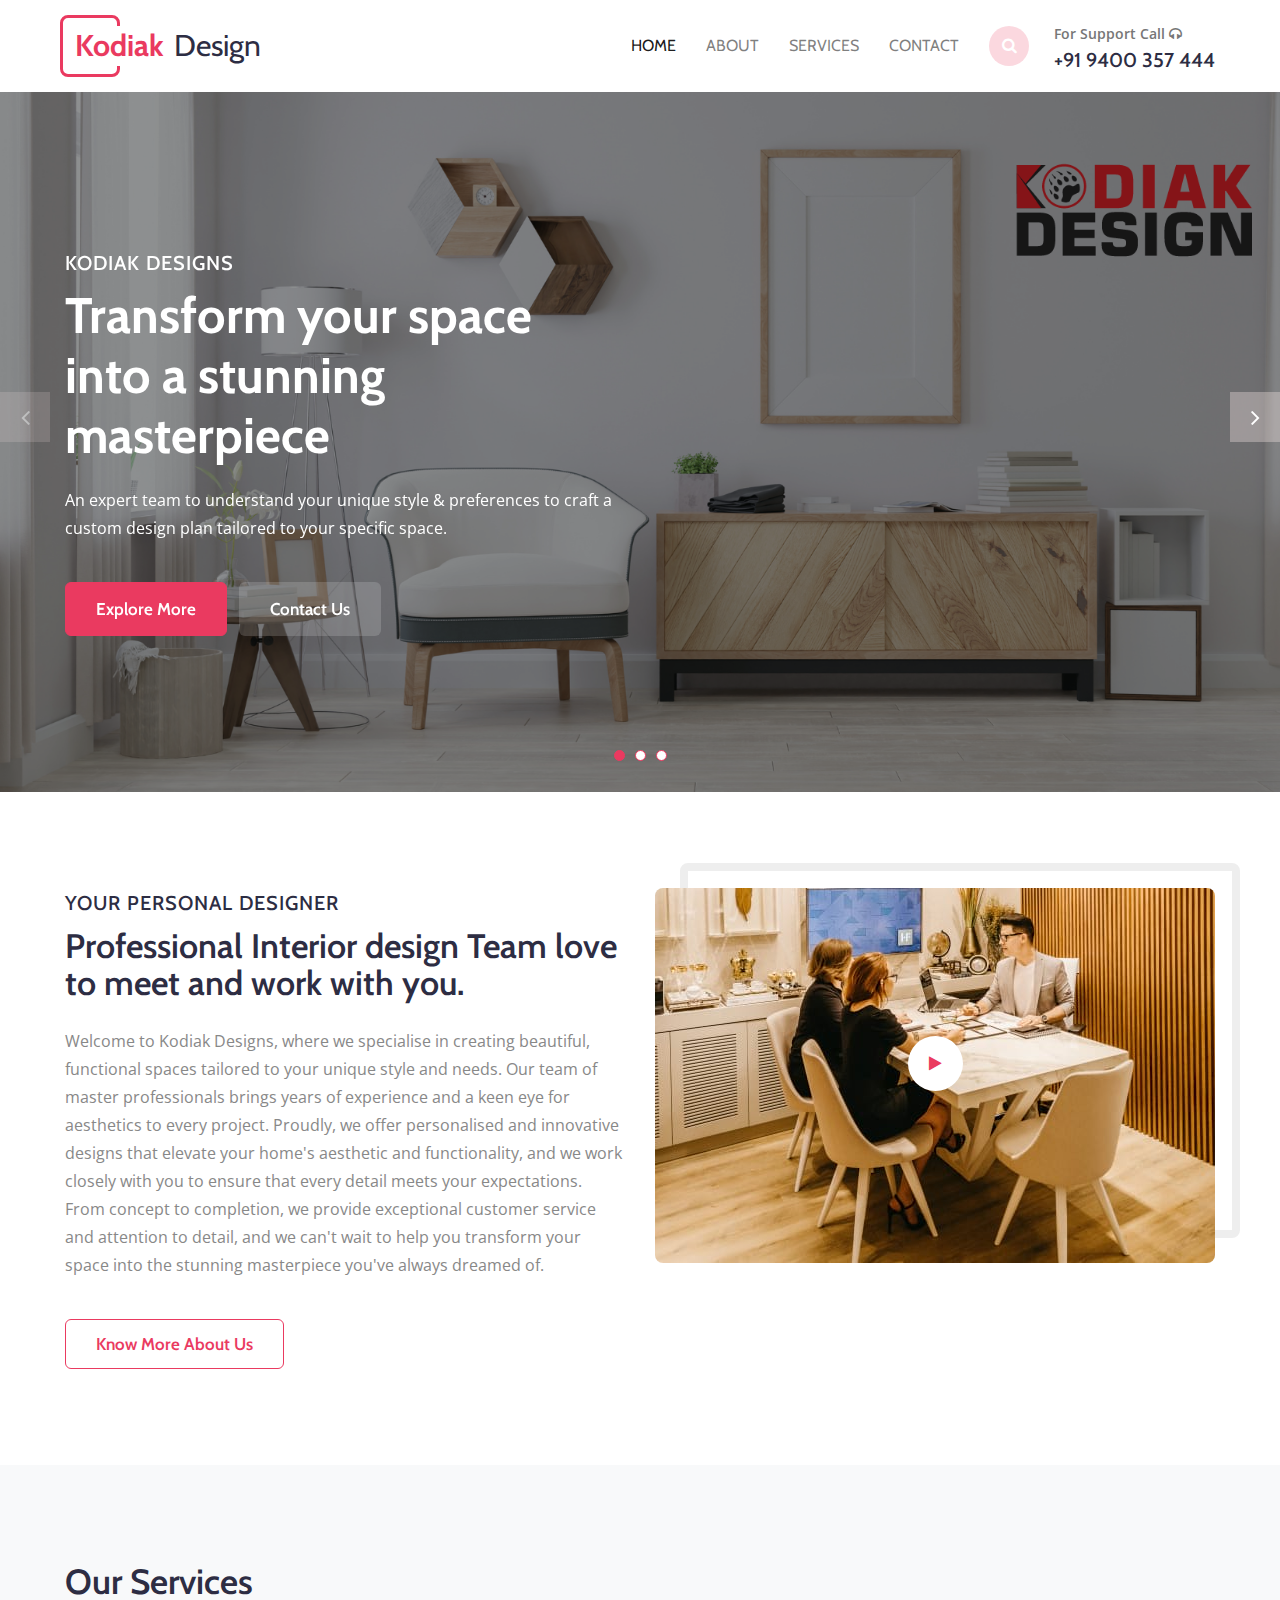
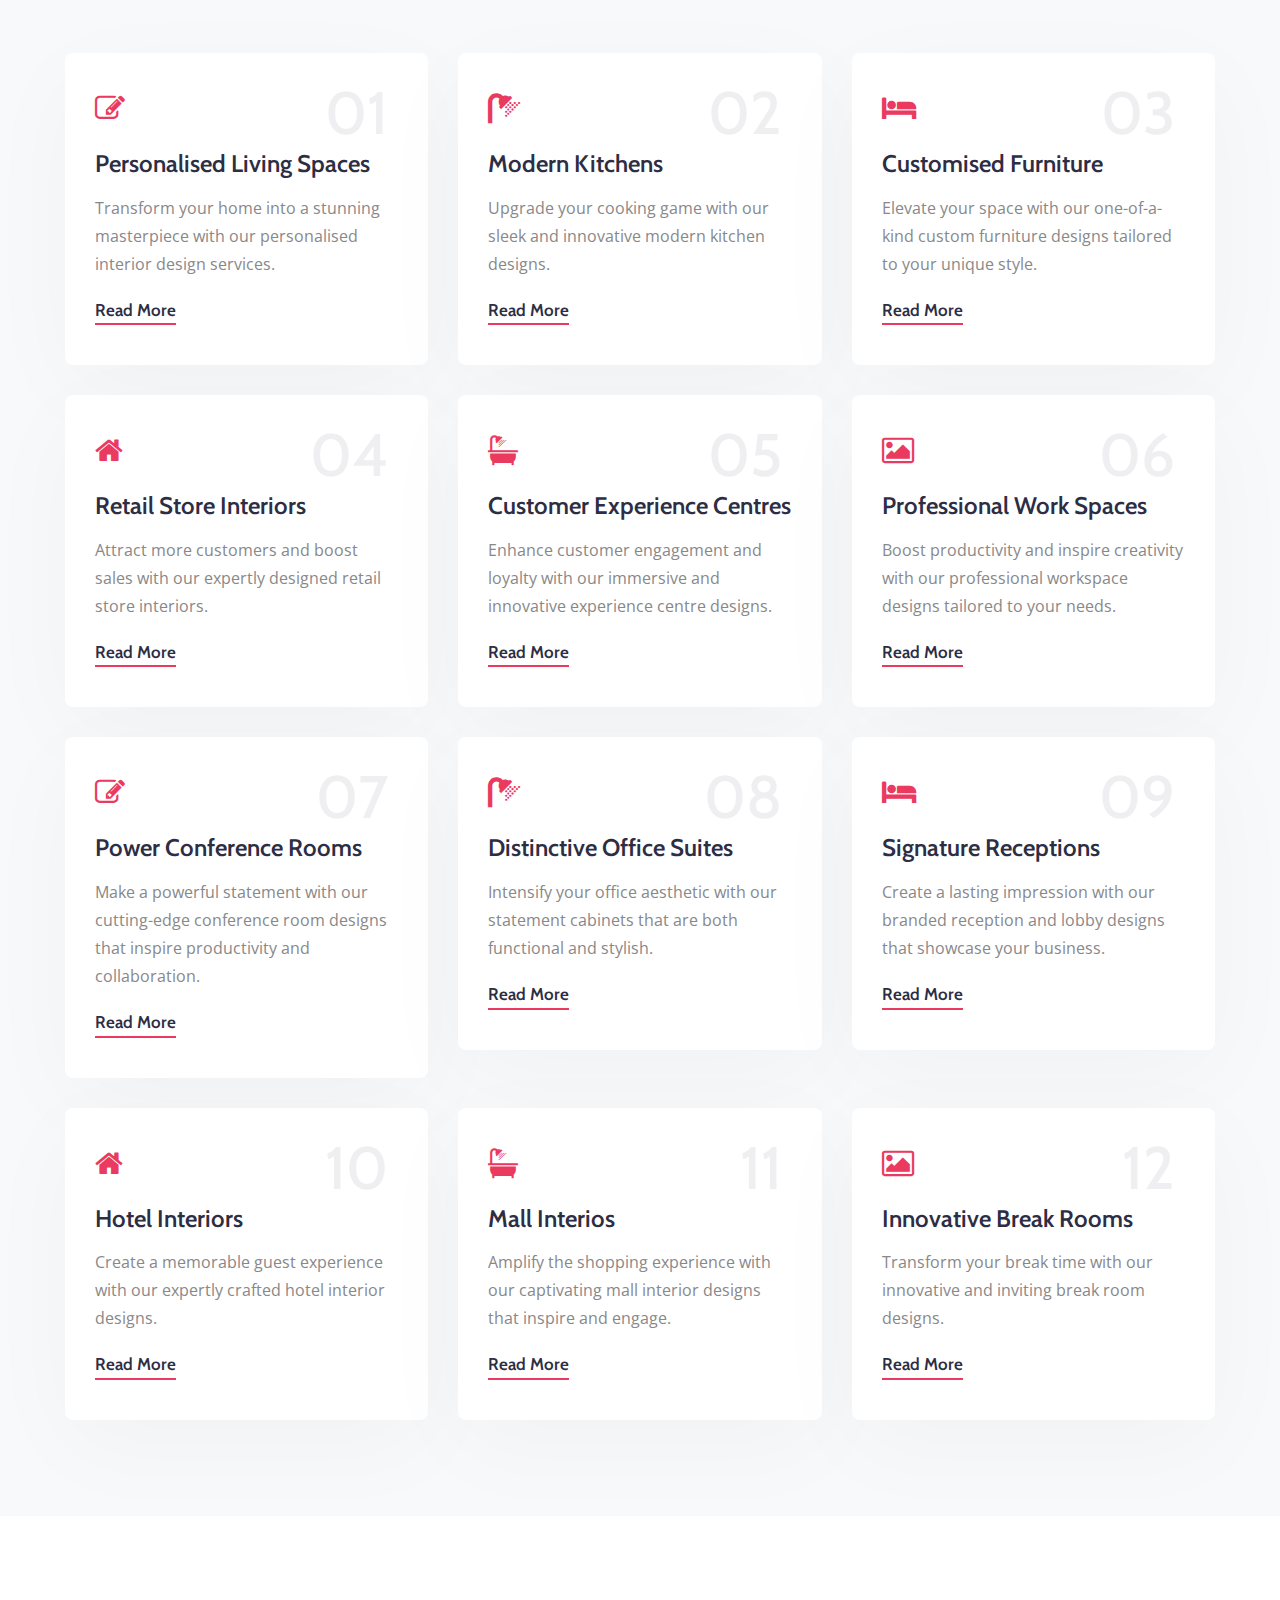
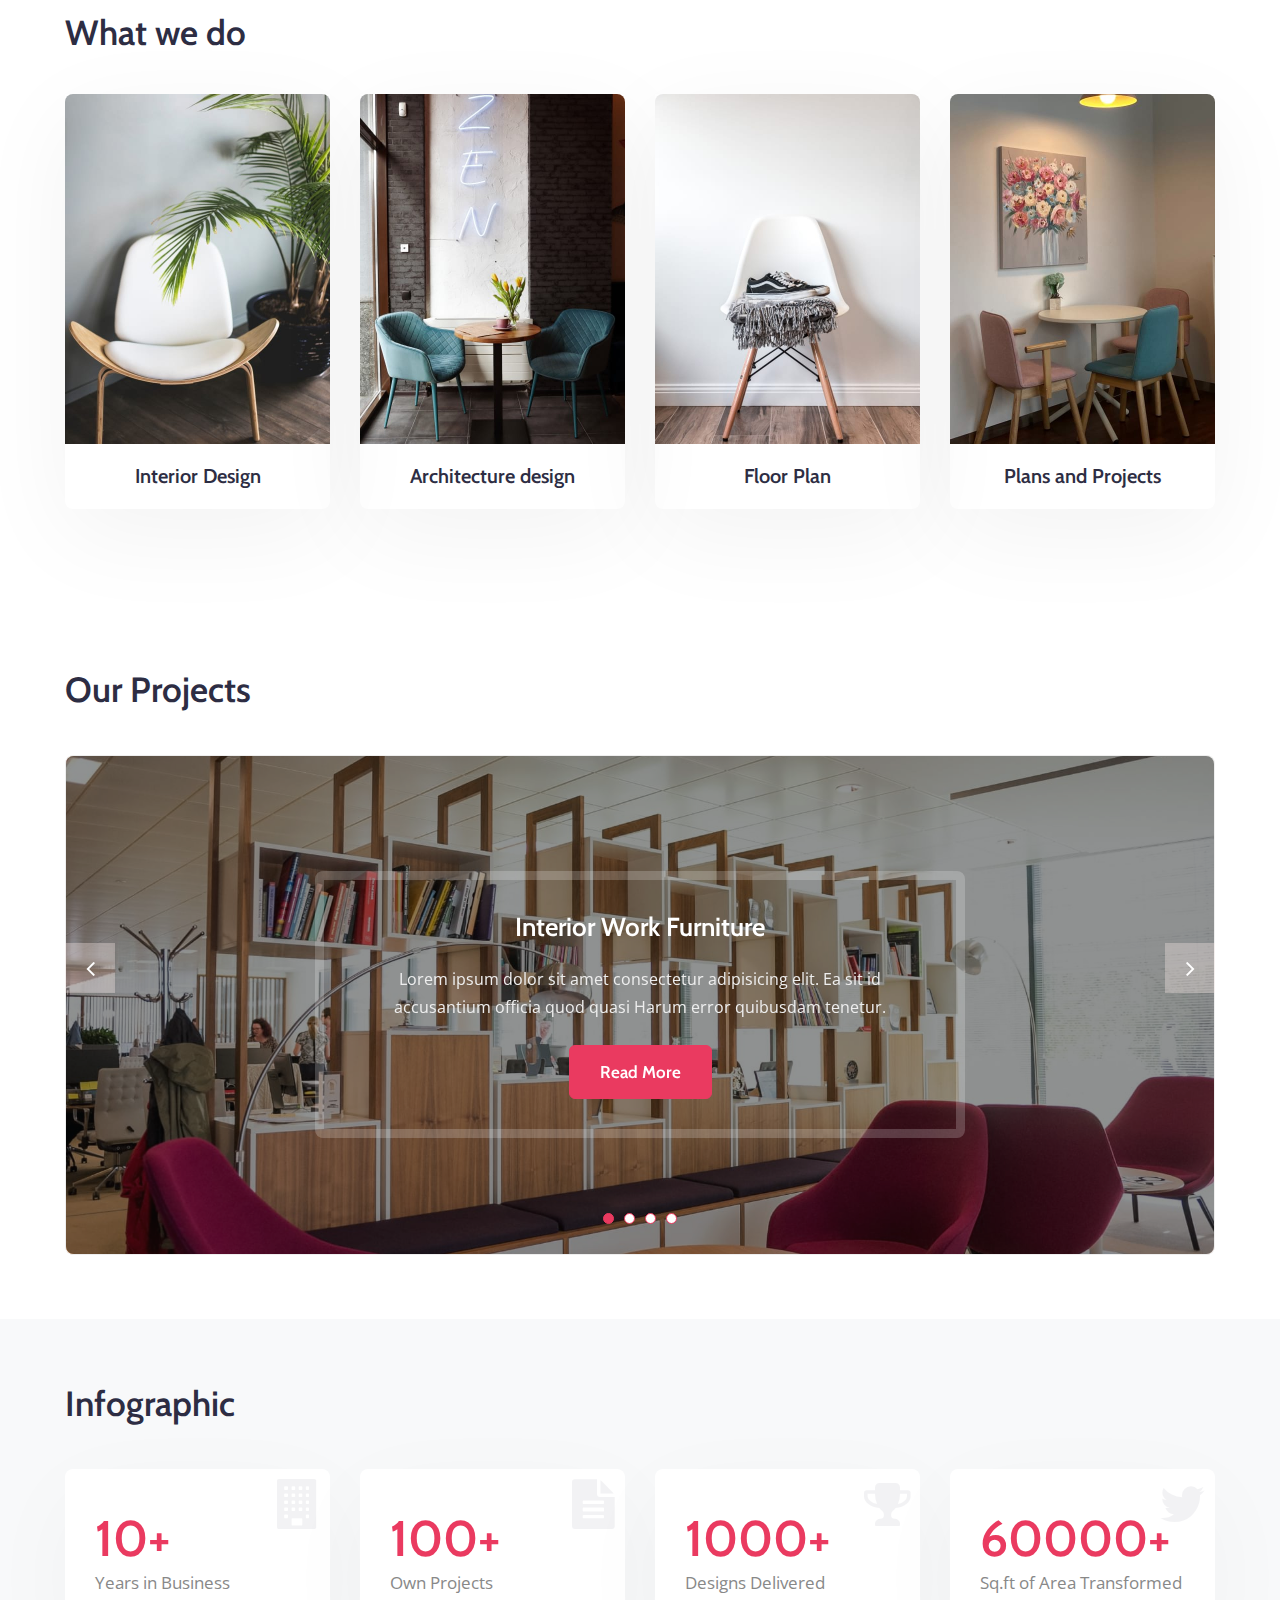
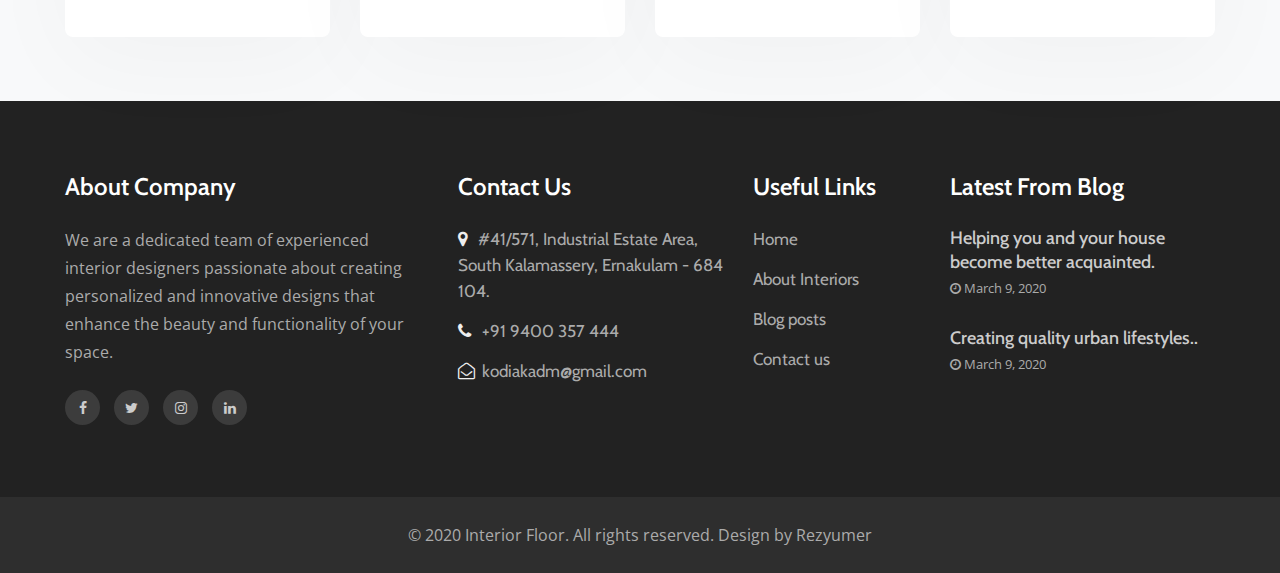
<file: index.html>
<!doctype html>
<html lang="en">
  <head>
    <!-- Required meta tags -->
    <meta charset="utf-8">
    <meta name="viewport" content="width=device-width, initial-scale=1, shrink-to-fit=no">

    <title>Kodiak Designs</title>
    <link href="https://fonts.googleapis.com/css2?family=Cabin:wght@400;500;600;700&display=swap" rel="stylesheet">
    <link href="//fonts.googleapis.com/css?family=Open+Sans:300,400,600,700,800&display=swap" rel="stylesheet">

    <!-- Template CSS -->
    <link rel="stylesheet" href="assets/css/style-starter.css">
  </head>
  <body>
<!--w3l-header-->

<header class="w3l-header-nav">
	<!--/nav-->
	<nav class="navbar navbar-expand-lg navbar-light fill px-lg-0 py-0 px-3">
		<div class="container">
			<a class="navbar-brand" href="index.html">Kodiak <span>Design</span></a>
			<!-- if logo is image enable this   
						<a class="navbar-brand" href="#index.html">
							<img src="image-path" alt="Your logo" title="Your logo" style="height:35px;" />
						</a> -->
			<button class="navbar-toggler collapsed" type="button" data-toggle="collapse" data-target="#navbarSupportedContent"
				aria-controls="navbarSupportedContent" aria-expanded="false" aria-label="Toggle navigation">
				<span class="fa icon-expand fa-bars"></span>
				<span class="fa icon-close fa-times"></span>
			</button>

			<div class="collapse navbar-collapse" id="navbarSupportedContent">
				<ul class="navbar-nav ml-auto">
					<li class="nav-item active">
						<a class="nav-link" href="index.html">Home</a>
					</li>
					<li class="nav-item @@about__active">
						<a class="nav-link" href="about.html">About</a>
					</li>
					<li class="nav-item @@services__active">
						<a class="nav-link" href="services.html">Services</a>
					</li>
					<li class="nav-item @@contact__active">
						<a class="nav-link" href="contact.html">Contact</a>
					</li>
                </ul>
                <!--/search-right-->
				<div class="search-right">
					<a href="#search" title="search"><span class="fa fa-search" aria-hidden="true"></span></a>
					
					<div id="search" class="pop-overlay">
						<div class="popup">

							<form action="#" method="post" class="search-box">
								<input type="search" placeholder="Saerch your Keyword" name="search" required="required"
									autofocus="">
								<button type="submit" class="btn"><span class="fa fa-search" aria-hidden="true"></span></button>
							</form>

						</div>
						<a class="close" href="#close">×</a>
					</div>
					
				</div>
				
				<div class="box-support">
					<p>For Support Call <span class="fa fa-headphones"></span></p>
					<h5>+91 9400 357 444</h5>
				</div>
			</div>
		</div>
	</nav>
	<!--//nav-->
</header>
<!-- //w3l-header -->
<section class="w3l-main-slider">
  <!-- main-slider -->
  <div class="companies20-content">
    <div class="companies-wrapper">
      <div class="owl-one owl-carousel owl-theme">
        <div class="item">
          <li>
            <div class="slider-info banner-view">
              <div class="banner-info container">
                <h5 class="banner-text">KODIAK DESIGNS</h5>
                <h3 class="banner-text">Transform your space into a stunning masterpiece</h3>
                <p>An expert team to understand your unique style & preferences to craft a custom design plan tailored to your specific space.</p>
                <a href="about.html" class="btn btn-primary btn-style">Explore More</a>
                <a href="contact.html" class="btn transparent-btn btn-style ml-2">Contact Us</a>
              </div>
            </div>
          </li>
        </div>
        <div class="item">
          <li>
            <div class="slider-info  banner-view banner-top1">
              <div class="banner-info container">
                <h5 class="banner-text">KODIAK DESIGNS</h5>
                <h3 class="banner-text">Fine tunes aesthetic and functionality </h3>
                <p>Creating a spaces that not only looks beautiful but also works seamlessly.</p>
                <a href="about.html" class="btn btn-primary btn-style">Explore More</a>
                <a href="contact.html" class="btn transparent-btn btn-style ml-2">Contact Us</a>
              </div>
            </div>
          </li>
        </div>
        <div class="item">
          <li>
            <div class="slider-info banner-view banner-top2">
              <div class="banner-info container">
                <h5 class="banner-text">KODIAK DESIGNS</h5>
                <h3 class="banner-text">Professionals you can rely on</h3>
                <p>From choosing colors and textures, to selecting furniture and accessories, we handle everything for a complete transformation</p>
                <a href="about.html" class="btn btn-primary btn-style">Explore More</a>
                <a href="contact.html" class="btn transparent-btn btn-style ml-2">Contact Us</a>
              </div>
            </div>
          </li>
        </div>
      </div>
    </div>
  </div>
  <!-- /main-slider -->
</section>
<section class="w3l-about" id="about">
  <div class="new-block py-5">
    <div class="container py-lg-5 py-md-4">
      <div class="row middle-section">
        <div class="col-lg-6 section-width align-self">
            <h5>Your Personal Designer</h5>
          <h2>Professional Interior design Team love to meet and work with you.</h2>
            <p class="mt-4 pb-3">Welcome to Kodiak Designs, where we specialise in creating beautiful, functional spaces tailored to your unique style and needs. Our team of master professionals brings years of experience and a keen eye for aesthetics to every project. Proudly, we offer personalised and innovative designs that elevate your home's aesthetic and functionality, and we work closely with you to ensure that every detail meets your expectations. From concept to completion, we provide exceptional customer service and attention to detail, and we can't wait to help you transform your space into the stunning masterpiece you've always dreamed of.</p>
            <a href="about.html" class="btn btn-outline-primary btn-outline-style mt-4"> Know more about us</a>
        </div>
        <div class="col-lg-6 history-info mt-lg-0 mt-5 pt-lg-0 pt-md-4">
          <div class="position-relative img-border">
            <img src="assets/images/about.jpg" class="img-fluid video-popup-image" alt="video-popup">
            
            <a href="#small-dialog" class="popup-with-zoom-anim play-view text-center position-absolute">
              <span class="video-play-icon">
                <span class="fa fa-play"></span>
              </span>
            </a>

            <!-- dialog itself, mfp-hide class is required to make dialog hidden -->
            <div id="small-dialog" class="zoom-anim-dialog mfp-hide">
              <iframe src="https://www.youtube.com/embed/1wEKS6nTsS0" allowfullscreen></iframe>
            </div>
          </div>
        </div>

        <!-- dialog itself, mfp-hide class is required to make dialog hidden -->
        <div id="small-dialog" class="zoom-anim-dialog mfp-hide">
          <iframe src="https://www.youtube.com/embed/Z_KspIX1oXU" allowfullscreen></iframe>
        </div>
      </div>
    </div>
  </div>
</section>
<!-- home page service grids -->
<section id="services" class="home-services py-5">
  <div class="container py-lg-5 py-md-4">
      <h3 class="title-big">Our Services</h3>
    <div class="row">
      <div class="col-lg-4 col-md-6 col-sm-12">
        <div class="box-wrap">
          <div class="icon">
            <span class="fa fa-pencil-square-o"></span>
          </div>
          <h4 class="number">01</h4>
          <h4><a href="#url">Personalised Living Spaces</a></h4>
          <p>Transform your home into a stunning masterpiece with our personalised interior design services.</p>
            <a href="#read" class="read">Read more</a>
        </div>
      </div>
      <div class="col-lg-4 col-md-6 col-sm-12">
        <div class="box-wrap">
          <div class="icon">
            <span class="fa fa-shower"></span>
          </div>
          <h4 class="number">02</h4>
          <h4><a href="#url">Modern Kitchens</a></h4>
          <p>Upgrade your cooking game with our sleek and innovative modern kitchen designs.</p>
            <a href="#read" class="read">Read more</a>
        </div>
      </div>
      <div class="col-lg-4 col-md-6 col-sm-12">
        <div class="box-wrap">
          <div class="icon">
            <span class="fa fa-bed"></span>
          </div>
          <h4 class="number">03</h4>
          <h4><a href="#url">Customised Furniture</a></h4>
          <p>Elevate your space with our one-of-a-kind custom furniture designs tailored to your unique style.</p>
            <a href="#read" class="read">Read more</a>
        </div>
      </div>
      <div class="col-lg-4 col-md-6 col-sm-12">
        <div class="box-wrap">
          <div class="icon">
            <span class="fa fa-home"></span>
          </div>
          <h4 class="number">04</h4>
          <h4><a href="#url">Retail Store Interiors</a></h4>
          <p>Attract more customers and boost sales with our expertly designed retail store interiors.</p>
            <a href="#read" class="read">Read more</a>
        </div>
      </div>
      <div class="col-lg-4 col-md-6 col-sm-12">
        <div class="box-wrap">
          <div class="icon">
            <span class="fa fa-bath"></span>
          </div>
          <h4 class="number">05</h4>
          <h4><a href="#url">Customer Experience Centres</a></h4>
          <p>Enhance customer engagement and loyalty with our immersive and innovative experience centre designs.</p>
            <a href="#read" class="read">Read more</a>
        </div>
      </div>
      <div class="col-lg-4 col-md-6 col-sm-12">
        <div class="box-wrap">
          <div class="icon">
            <span class="fa fa-picture-o"></span>
          </div>
          <h4 class="number">06</h4>
          <h4><a href="#url">Professional Work Spaces</a></h4>
          <p>Boost productivity and inspire creativity with our professional workspace designs tailored to your needs.</p>
            <a href="#read" class="read">Read more</a>
        </div>
      </div>
      <div class="col-lg-4 col-md-6 col-sm-12">
        <div class="box-wrap">
          <div class="icon">
            <span class="fa fa-pencil-square-o"></span>
          </div>
          <h4 class="number">07</h4>
          <h4><a href="#url">Power Conference Rooms</a></h4>
          <p>Make a powerful statement with our cutting-edge conference room designs that inspire productivity and collaboration.</p>
            <a href="#read" class="read">Read more</a>
        </div>
      </div>
      <div class="col-lg-4 col-md-6 col-sm-12">
        <div class="box-wrap">
          <div class="icon">
            <span class="fa fa-shower"></span>
          </div>
          <h4 class="number">08</h4>
          <h4><a href="#url">Distinctive Office Suites</a></h4>
          <p>Intensify your office aesthetic with our statement cabinets that are both functional and stylish.</p>
            <a href="#read" class="read">Read more</a>
        </div>
      </div>
      <div class="col-lg-4 col-md-6 col-sm-12">
        <div class="box-wrap">
          <div class="icon">
            <span class="fa fa-bed"></span>
          </div>
          <h4 class="number">09</h4>
          <h4><a href="#url">Signature Receptions</a></h4>
          <p>Create a lasting impression with our branded reception and lobby designs that showcase your business.</p>
            <a href="#read" class="read">Read more</a>
        </div>
      </div>
      <div class="col-lg-4 col-md-6 col-sm-12">
        <div class="box-wrap">
          <div class="icon">
            <span class="fa fa-home"></span>
          </div>
          <h4 class="number">10</h4>
          <h4><a href="#url">Hotel Interiors</a></h4>
          <p>Create a memorable guest experience with our expertly crafted hotel interior designs.</p>
            <a href="#read" class="read">Read more</a>
        </div>
      </div>
      <div class="col-lg-4 col-md-6 col-sm-12">
        <div class="box-wrap">
          <div class="icon">
            <span class="fa fa-bath"></span>
          </div>
          <h4 class="number">11</h4>
          <h4><a href="#url">Mall Interios</a></h4>
          <p>Amplify the shopping experience with our captivating mall interior designs that inspire and engage.</p>
            <a href="#read" class="read">Read more</a>
        </div>
      </div>
      <div class="col-lg-4 col-md-6 col-sm-12">
        <div class="box-wrap">
          <div class="icon">
            <span class="fa fa-picture-o"></span>
          </div>
          <h4 class="number">12</h4>
          <h4><a href="#url">Innovative Break Rooms</a></h4>
          <p>Transform your break time with our innovative and inviting break room designs.</p>
            <a href="#read" class="read">Read more</a>
        </div>
      </div>
    </div>
  </div>
</section>
<!-- //home page service grids -->
<!-- grids -->
<section class="grids-1 py-5">
    <div class="grids py-lg-5 py-md-4">
        <div class="container">
            <h3 class="title-big">What we do</h3>
            <div class="row text-center grids-gap">
                <div class="col-lg-3 col-md-4 col-sm-6">
                    <div class="column">
                        <a href="#single"><img src="assets/images/w1.jpg" alt="" class="img-responsive" /></a>
                        <h4><a href="#single">Interior Design</a></h4>
                    </div>
                </div>
                <div class="col-lg-3 col-md-4 col-sm-6 mt-sm-0 mt-4">
                    <div class="column">
                        <a href="#single"><img src="assets/images/w2.jpg" alt="" class="img-responsive" /></a>
                        <h4><a href="#single">Architecture design</a></h4>
                    </div>
                </div>
                <div class="col-lg-3 col-md-4 col-sm-6 mt-md-0 mt-4">
                    <div class="column">
                        <a href="#single"><img src="assets/images/w3.jpg" alt="" class="img-responsive" /></a>
                        <h4><a href="#single">Floor Plan</a></h4>
                    </div>
                </div>
                <div class="col-lg-3 col-md-4 col-sm-6 mt-lg-0 mt-4">
                    <div class="column">
                        <a href="#single"><img src="assets/images/w4.jpg" alt="" class="img-responsive" /></a>
                        <h4><a href="#single">Plans and Projects</a></h4>
                    </div>
                </div>
            </div>
        </div>
    </div>
</section>
<!-- //grids -->
<section class="w3l-testimonials">
    <!-- main-slider -->
    <div class="testimonials py-5">
        <div class="container py-lg-3">
                <h3 class="title-big">Our Projects</h3>
            <div class="row">
                <div class="col-lg-12 mx-auto">
                    <div class="owl-testimonial owl-carousel owl-theme text-center ">
                        <div class="item">
                            <div class="slider-info banner-view mt-lg-4 mt-3">
                                <div class="slider-img-info">
                                    <h3>Interior work Furniture</h3>
                                    <div class="message">Lorem ipsum dolor sit amet consectetur adipisicing elit. Ea sit id
                                        accusantium officia quod quasi Harum error
                                        quibusdam tenetur.</div>
                                    <a href="#url" class="btn btn-style btn-primary mt-4">Read More</a>
                                </div>
                            </div>
                        </div>
                        <div class="item">
                            <div class="slider-info banner-view banner-top1 mt-lg-4 mt-3">
                                <div class="slider-img-info">
                                    <h3>Interior work Furniture</h3>
                                    <div class="message">Lorem ipsum dolor sit amet consectetur adipisicing elit. Ea sit id
                                        accusantium officia quod quasi Harum error
                                        quibusdam tenetur.</div>
                                    <a href="#url" class="btn btn-style btn-primary mt-4">Read More</a>
                                </div>
                            </div>
                        </div>
                        <div class="item">
                            <div class="slider-info banner-view banner-top2 mt-lg-4 mt-3">
                                <div class="slider-img-info">
                                    <h3>Interior work Furniture</h3>
                                    <div class="message">Lorem ipsum dolor sit amet consectetur adipisicing elit. Ea sit id
                                        accusantium officia quod quasi Harum error
                                        quibusdam tenetur.</div>
                                    <a href="#url" class="btn btn-style btn-primary mt-4">Read More</a>
                                </div>
                            </div>
                        </div>
                        <div class="item">
                            <div class="slider-info banner-view banner-top3 mt-lg-4 mt-3">
                                <div class="slider-img-info">
                                    <h3>Interior work Furniture</h3>
                                    <div class="message">Lorem ipsum dolor sit amet consectetur adipisicing elit. Ea sit id
                                        accusantium officia quod quasi Harum error
                                        quibusdam tenetur.</div>
                                    <a href="#url" class="btn btn-style btn-primary mt-4">Read More</a>
                                </div>
                            </div>
                        </div>
                    </div>
                </div>
            </div>
        </div>
    </div>
    <!-- /main-slider -->
</section>
<!--  Fun facts section -->
    <section class="w3l-stats">
        <div class="main-w3 py-5" id="stats">
            <div class="container py-lg-3">
                <h3 class="title-big">Infographic</h3>
                <div class="row main-cont-wthree-fea">
                    <div class="col-lg-3 col-6 mt-4">
                        <div class="grids-speci1">
                            <span class="fa fa-building" aria-hidden="true"></span>
                            <h3 class="title-spe">10+</h3>
                            <p>Years in Business</p>
                        </div>
                    </div>
                    <div class="col-lg-3 col-6 mt-4">
                        <div class="grids-speci1">
                            <span class="fa fa-file-text" aria-hidden="true"></span>
                            <h3 class="title-spe">100+</h3>
                            <p>Own Projects</p>
                        </div>
                    </div>
                    <div class="col-lg-3 col-6 mt-sm-4 mt-3">
                        <div class="grids-speci1">
                            <span class="fa fa-trophy" aria-hidden="true"></span>
                            <h3 class="title-spe">1000+</h3>
                            <p>Designs Delivered</p>
                        </div>
                    </div>
                    <div class="col-lg-3 col-6 mt-sm-4 mt-3">
                        <div class="grids-speci1">
                            <span class="fa fa-twitter" aria-hidden="true"></span>
                            <h3 class="title-spe">60000+</h3>
                            <p>Sq.ft of Area Transformed</p>
                        </div>
                    </div>
                </div>

            </div>
        </div>
    </section>
     <!--  //Fun facts section -->
<section class="w3l-footer-29-main">
  <div class="footer-29 py-5">
    <div class="container py-lg-4">
      <div class="row footer-top-29">
        <div class="footer-list-29 col-lg-4">
          <h6 class="footer-title-29">About Company</h6>
          <p>We are a dedicated team of experienced interior designers passionate about creating personalized and innovative designs that enhance the beauty and functionality of your space.</p>
          <div class="main-social-footer-29 mt-4">
            <a href="#facebook" class="facebook"><span class="fa fa-facebook"></span></a>
            <a href="#twitter" class="twitter"><span class="fa fa-twitter"></span></a>
            <a href="#instagram" class="instagram"><span class="fa fa-instagram"></span></a>
            <a href="#linkedin" class="linkedin"><span class="fa fa-linkedin"></span></a>
          </div>
        </div>
        <div class="col-lg-3 col-md-6 col-sm-8 footer-list-29 footer-1 mt-lg-0 mt-5">
          <h6 class="footer-title-29">Contact Us</h6>
          <ul>
            <li>
              <p><span class="fa fa-map-marker"></span>#41/571, Industrial Estate Area, South Kalamassery, Ernakulam - 684 104.</p>
            </li>
            <li><a href="tel:919400357444"><span class="fa fa-phone"></span> +91 9400 357 444</a></li>
            <li><a href="mailto:kodiakadm@gmail.com" class="mail"><span class="fa fa-envelope-open-o"></span>
              kodiakadm@gmail.com</a></li>
          </ul>
        </div>
        <div class="col-lg-2 col-md-6 col-sm-4 footer-list-29 footer-2 mt-lg-0 mt-5">

          <ul>
            <h6 class="footer-title-29">Useful Links</h6>
            <li><a href="index.html">Home</a></li>
            <li><a href="about.html">About Interiors</a></li>
            <li><a href="#blog"> Blog posts</a></li>
            <li><a href="contact.html">Contact us</a></li>
          </ul>
        </div>
        <div class="col-lg-3 col-md-6 footer-list-29 footer-3 mt-lg-0 mt-5">
          <h6 class="footer-title-29">Latest from blog</h6>
          <div class="footer-post mb-4">
            <a href="#blog-single">Helping you and your house become better acquainted.</a>
            <p class="small"><span class="fa fa-clock-o"></span> March 9, 2020</p>
          </div>
          <div class="footer-post">
            <a href="#blog-single">Creating quality urban lifestyles..</a>
            <p class="small"><span class="fa fa-clock-o"></span> March 9, 2020</p>
          </div>

        </div>
        <!--<div class="col-lg-12 footer-list-29 footer-4 mt-5">
          <div class="column1 align-self">
            <h6 class="footer-title-29 mb-1">Subscribe to our Newsletter </h6>
            <p>Enter your email and receive the latest news from us.</p>
          </div>
          <div class="column1">
            <form action="#" class="subscribe" method="post">
              <input type="email" name="email" placeholder="Your Email Address" required="">
              <button><span class="fa fa-envelope-o"></span></button>
            </form>
          </div>
        </div>-->
      </div>
    </div>
  </div>
</section>

<section class="w3l-footer-29-main w3l-copyright">
  <div class="container">
    <div class="bottom-copies">
      <p class="copy-footer-29 text-center">© 2020 Interior Floor. All rights reserved. Design by Rezyumer</p>
    </div>
  </div>

  <!-- move top -->
  <button onclick="topFunction()" id="movetop" title="Go to top">
    &#10548;
  </button>
  <script>
    // When the user scrolls down 20px from the top of the document, show the button
    window.onscroll = function () {
      scrollFunction()
    };

    function scrollFunction() {
      if (document.body.scrollTop > 20 || document.documentElement.scrollTop > 20) {
        document.getElementById("movetop").style.display = "block";
      } else {
        document.getElementById("movetop").style.display = "none";
      }
    }

    // When the user clicks on the button, scroll to the top of the document
    function topFunction() {
      document.body.scrollTop = 0;
      document.documentElement.scrollTop = 0;
    }
  </script>
  <!-- /move top -->
</section>

<!-- jQuery and Bootstrap JS -->
<script src="assets/js/jquery-3.3.1.min.js"></script>

<!-- Template JavaScript -->
<script src="assets/js/jquery.magnific-popup.min.js"></script>
<script>
  $(document).ready(function () {
    $('.popup-with-zoom-anim').magnificPopup({
      type: 'inline',

      fixedContentPos: false,
      fixedBgPos: true,

      overflowY: 'auto',

      closeBtnInside: true,
      preloader: false,

      midClick: true,
      removalDelay: 300,
      mainClass: 'my-mfp-zoom-in'
    });

    $('.popup-with-move-anim').magnificPopup({
      type: 'inline',

      fixedContentPos: false,
      fixedBgPos: true,

      overflowY: 'auto',

      closeBtnInside: true,
      preloader: false,

      midClick: true,
      removalDelay: 300,
      mainClass: 'my-mfp-slide-bottom'
    });
  });
</script>

<script src="assets/js/owl.carousel.js"></script>

<!-- script for carousel1 -->
<script>
  $(document).ready(function () {
    $('.owl-one').owlCarousel({
      loop: false,
      margin: 0,
      nav: false,
      responsiveClass: true,
      autoplay: false,
      autoplayTimeout: 5000,
      autoplaySpeed: 1000,
      autoplayHoverPause: false,
      responsive: {
        0: {
          items: 1,
          nav: false
        },
        480: {
          items: 1,
          nav: false
        },
        667: {
          items: 1,
          nav: true
        },
        1000: {
          items: 1,
          nav: true
        }
      }
    })
  })
</script>
<!-- //script -->
<!-- script for owlcarousel -->
<script>
  $(document).ready(function () {
    $('.owl-testimonial').owlCarousel({
      loop: true,
      margin: 0,
      nav: true,
      responsiveClass: true,
      autoplay: false,
      autoplayTimeout: 5000,
      autoplaySpeed: 1000,
      autoplayHoverPause: false,
      responsive: {
        0: {
          items: 1,
          nav: false
        },
        480: {
          items: 1,
          nav: false
        },
        667: {
          items: 1,
          nav: true
        },
        1000: {
          items: 1,
          nav: true
        }
      }
    })
  })
</script>
<!-- //script for owlcarousel -->


<!-- disable body scroll which navbar is in active -->
<script>
  $(function () {
    $('.navbar-toggler').click(function () {
      $('body').toggleClass('noscroll');
    })
  });
</script>
<!-- disable body scroll which navbar is in active -->

<script src="assets/js/bootstrap.min.js"></script>

</body>

</html>
</file>
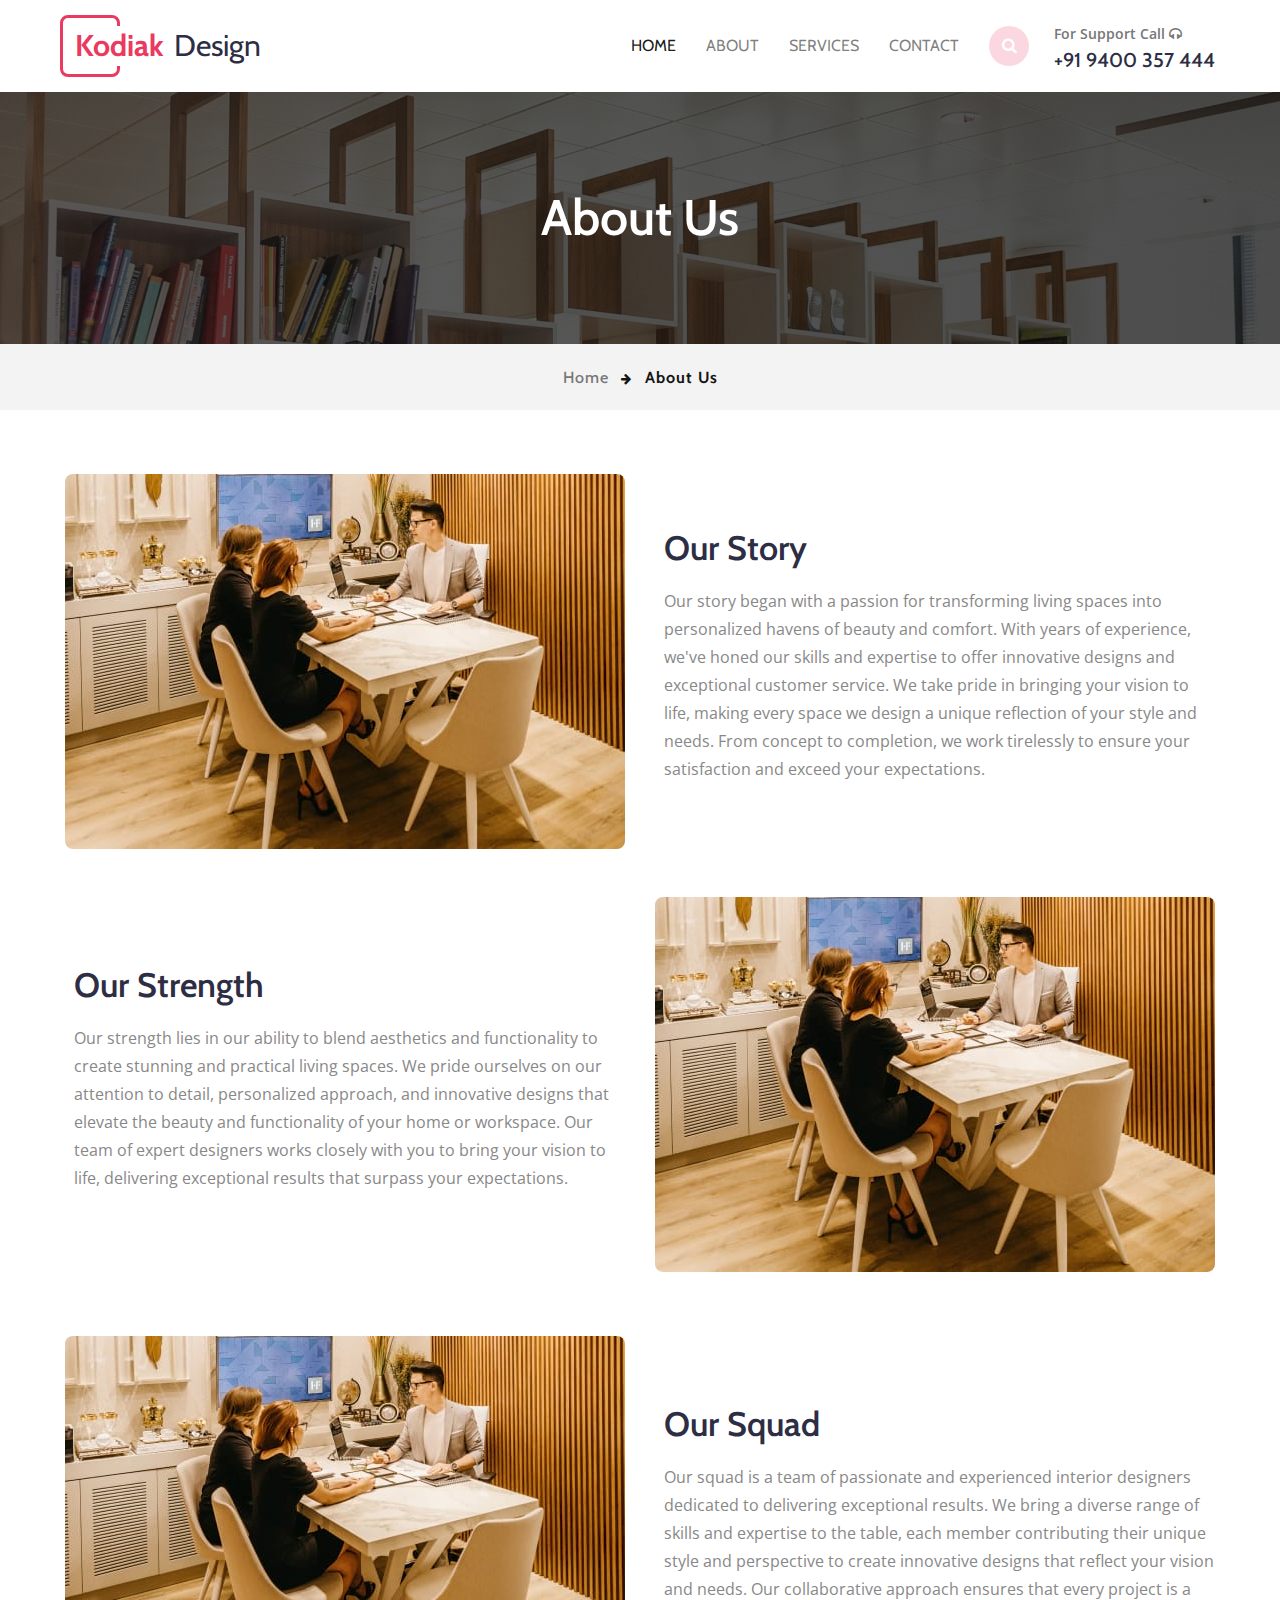
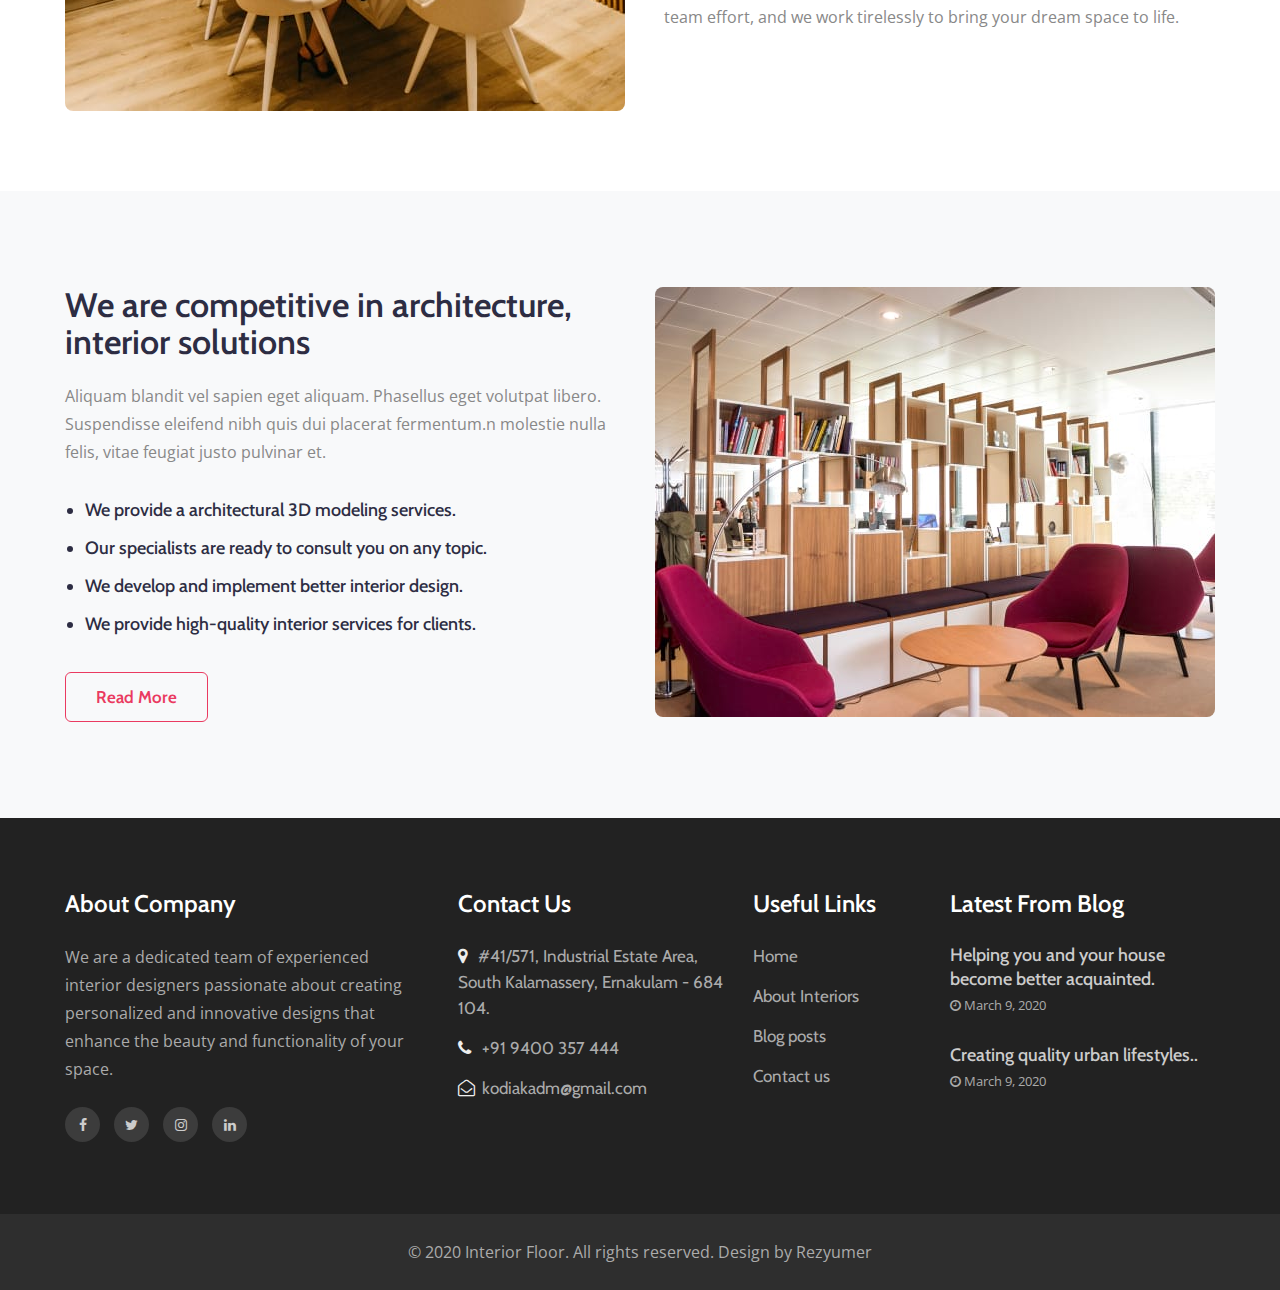
<file: about.html>
<!doctype html>
<html lang="en">
  <head>
    <!-- Required meta tags -->
    <meta charset="utf-8">
    <meta name="viewport" content="width=device-width, initial-scale=1, shrink-to-fit=no">

    <title>Kodiak Designs</title>
    <link href="https://fonts.googleapis.com/css2?family=Cabin:wght@400;500;600;700&display=swap" rel="stylesheet">
    <link href="//fonts.googleapis.com/css?family=Open+Sans:300,400,600,700,800&display=swap" rel="stylesheet">

    <!-- Template CSS -->
    <link rel="stylesheet" href="assets/css/style-starter.css">
  </head>
  <body>
<!--w3l-header-->

<header class="w3l-header-nav">
	<!--/nav-->
	<nav class="navbar navbar-expand-lg navbar-light fill px-lg-0 py-0 px-3">
		<div class="container">
			<a class="navbar-brand" href="index.html">Kodiak <span>Design</span></a>
			<!-- if logo is image enable this   
						<a class="navbar-brand" href="#index.html">
							<img src="image-path" alt="Your logo" title="Your logo" style="height:35px;" />
						</a> -->
			<button class="navbar-toggler collapsed" type="button" data-toggle="collapse" data-target="#navbarSupportedContent"
				aria-controls="navbarSupportedContent" aria-expanded="false" aria-label="Toggle navigation">
				<span class="fa icon-expand fa-bars"></span>
				<span class="fa icon-close fa-times"></span>
			</button>

			<div class="collapse navbar-collapse" id="navbarSupportedContent">
				<ul class="navbar-nav ml-auto">
					<li class="nav-item active">
						<a class="nav-link" href="index.html">Home</a>
					</li>
					<li class="nav-item @@about__active">
						<a class="nav-link" href="about.html">About</a>
					</li>
					<li class="nav-item @@services__active">
						<a class="nav-link" href="services.html">Services</a>
					</li>
					<li class="nav-item @@contact__active">
						<a class="nav-link" href="contact.html">Contact</a>
					</li>
                </ul>
                <!--/search-right-->
				<div class="search-right">
					<a href="#search" title="search"><span class="fa fa-search" aria-hidden="true"></span></a>
					
					<div id="search" class="pop-overlay">
						<div class="popup">

							<form action="#" method="post" class="search-box">
								<input type="search" placeholder="Saerch your Keyword" name="search" required="required"
									autofocus="">
								<button type="submit" class="btn"><span class="fa fa-search" aria-hidden="true"></span></button>
							</form>

						</div>
						<a class="close" href="#close">×</a>
					</div>
					
				</div>
				
				<div class="box-support">
					<p>For Support Call <span class="fa fa-headphones"></span></p>
					<h5>+91 9400 357 444</h5>
				</div>
			</div>
		</div>
	</nav>
	<!--//nav-->
</header>
<!-- //w3l-header -->
<section class="w3l-about-breadcrumb">
    <div class="breadcrumb-bg breadcrumb-bg-about py-5">
        <div class="container py-lg-5 py-md-3">
            <h2 class="title">About Us</h2>
        </div>
    </div>
</section>
<section class="w3l-breadcrumb">
    <div class="container">
        <ul class="breadcrumbs-custom-path">
            <li><a href="#url">Home</a></li>
            <li class="active"><span class="fa fa-arrow-right mx-2" aria-hidden="true"></span> About Us</li>
        </ul>
    </div>
</section>
<!-- features-4 -->
<section class="w3l-services-6-main">
    <div class="services-6 py-5">
        <div class="container py-md-3">
            <div class="row serv_sec_info">
                <div class="col-lg-6 banner_bottom_grid help">
                    <img src="assets/images/about.jpg" alt=" " class="img-fluid radius-image">
                </div>
                <div class="col-lg-6 banner_bottom_left pl-lg-4 mt-lg-0 mt-md-5 mt-4">
                    <h4><a class="link-hny" href="#">
                      Our Story</a></h4>
                    <p>Our story began with a passion for transforming living spaces into personalized havens of beauty and comfort. With years of experience, we've honed our skills and expertise to offer innovative designs and exceptional customer service. We take pride in bringing your vision to life, making every space we design a unique reflection of your style and needs. From concept to completion, we work tirelessly to ensure your satisfaction and exceed your expectations.</p>
                    <!--<a class="btn btn-outline-primary btn-outline-style mt-4" href="#url">Know More</a>-->
                </div>
            </div>
            <div class="row serv_sec_info pt-5 pb-3">
              
              <div class="col-lg-6 banner_bottom_left pl-lg-4 mt-lg-0 mt-md-5 mt-4">
                  <h4><a class="link-hny" href="#">
                    Our Strength</a></h4>
                  <p>Our strength lies in our ability to blend aesthetics and functionality to create stunning and practical living spaces. We pride ourselves on our attention to detail, personalized approach, and innovative designs that elevate the beauty and functionality of your home or workspace. Our team of expert designers works closely with you to bring your vision to life, delivering exceptional results that surpass your expectations.</p>
                  <!--<a class="btn btn-outline-primary btn-outline-style mt-4" href="#url">Know More</a>-->
              </div>
              <div class="col-lg-6 banner_bottom_grid help">
                <img src="assets/images/about.jpg" alt=" " class="img-fluid radius-image">
            </div>
          </div>
          <div class="row serv_sec_info pt-5 pb-3">
            <div class="col-lg-6 banner_bottom_grid help">
                <img src="assets/images/about.jpg" alt=" " class="img-fluid radius-image">
            </div>
            <div class="col-lg-6 banner_bottom_left pl-lg-4 mt-lg-0 mt-md-5 mt-4">
                <h4><a class="link-hny" href="#">
                  Our Squad</a></h4>
                <p>Our squad is a team of passionate and experienced interior designers dedicated to delivering exceptional results. We bring a diverse range of skills and expertise to the table, each member contributing their unique style and perspective to create innovative designs that reflect your vision and needs. Our collaborative approach ensures that every project is a team effort, and we work tirelessly to bring your dream space to life.</p>
                <!--<a class="btn btn-outline-primary btn-outline-style mt-4" href="#url">Know More</a>-->
            </div>
        </div>
        </div>
    </div>
</section>

<section class="content-with-photo-16 py-5">
    <!-- /content-with-photo-16 -->
    <div class="content-with-photo-16-main py-lg-5 py-sm-4">
        <div class="container">
            <div class="row">
                <div class="col-lg-6 column">
                    <div class="content-with-photo-16-inf">
                        <h3>We are competitive in architecture, interior solutions </h3>
                        <p>Aliquam blandit vel sapien eget aliquam. Phasellus eget volutpat libero. Suspendisse
                            eleifend nibh quis dui placerat fermentum.n molestie nulla felis, vitae feugiat justo
                            pulvinar et. </p>
                        <ul class="content-photo-list">
                            <li>
                                <span>We provide a architectural 3D modeling services.</span>
                            </li>
                            <li>
                                <span>Our specialists are ready to consult you on any topic.</span>
                            </li>
                            <li>
                                <span>We develop and implement better interior design.</span>
                            </li>
                            <li>
                                <span>We provide high-quality interior services for clients.</span>
                            </li>
                        </ul>
                        <a class="btn btn-outline-primary btn-outline-style mt-4" href="#url">Read More</a>
                    </div>
                </div>
                <div class="col-lg-6 column mt-lg-0 mt-md-5 mt-4">
                    <div class="companies-img">
                        <img src="assets/images/about1.jpg" class="img-fluid radius-image" alt="">
                    </div>
                </div>
            </div>
        </div>
    </div>
</section>
<!-- //content-with-photo-16 -->
<!-- team -->
<!--<section class="w3l-team py-5" id="w3l-team">
    <div class="container py-lg-4 py-sm-3">
        <h3 class="title-big mb-md-5 mb-4">Super Team</h3>
        <div class="row text-center">
            <div class="col-md-3 col-6">
                <div class="team-grids text-center">
                    <img src="assets/images/team1.jpg" class="img-fluid" alt="">
                    <div class="team-info">
                        <div class="caption">
                            <div class="social-icons-section text-center">
                                <a class="fac" href="#url">
                                    <i class="fa fa-facebook"></i>
                                </a>
                                <a class="twitter" href="#url">
                                    <i class="fa fa-twitter"></i>
                                </a>
                            </div>
                        </div>
                    </div>
                </div>
                <h4>John Doe</h4>
                <h6>Founder and CEO</h6>
            </div>
            <div class="col-md-3 col-6">
                <div class="team-grids text-center">
                    <img src="assets/images/team2.jpg" class="img-fluid" alt="">
                    <div class="team-info">
                        <div class="caption">
                            <div class="social-icons-section text-center">
                                <a class="fac" href="#url">
                                    <i class="fa fa-facebook"></i>
                                </a>
                                <a class="twitter" href="#url">
                                    <i class="fa fa-twitter"></i>
                                </a>
                            </div>
                        </div>
                    </div>
                </div>
                <h4>Alexander</h4>
                <h6>Partner & co-founder</h6>
            </div>
            <div class="col-md-3 col-6 mt-md-0 mt-sm-5 mt-5">
                <div class="team-grids text-center">
                    <img src="assets/images/team3.jpg" class="img-fluid" alt="">
                    <div class="team-info">
                        <div class="caption">
                            <div class="social-icons-section text-center">
                                <a class="fac" href="#url">
                                    <i class="fa fa-facebook"></i>
                                </a>
                                <a class="twitter" href="#url">
                                    <i class="fa fa-twitter"></i>
                                </a>
                            </div>
                        </div>
                    </div>
                </div>
                <h4>Martin ker </h4>
                <h6>Chairmen</h6>
            </div>
            <div class="col-md-3 col-6 mt-md-0 mt-sm-5 mt-5">
                <div class="team-grids text-center">
                    <img src="assets/images/team4.jpg" class="img-fluid" alt="">
                    <div class="team-info">
                        <div class="caption">
                            <div class="social-icons-section text-center">
                                <a class="fac" href="#url">
                                    <i class="fa fa-facebook"></i>
                                </a>
                                <a class="twitter" href="#url">
                                    <i class="fa fa-twitter"></i>
                                </a>
                            </div>
                        </div>
                    </div>
                </div>
                <h4>Elizabeth </h4>
                <h6>Manager</h6>
            </div>
        </div>
    </div>
</section>-->
<!-- team -->
<section class="w3l-footer-29-main">
  <div class="footer-29 py-5">
    <div class="container py-lg-4">
      <div class="row footer-top-29">
        <div class="footer-list-29 col-lg-4">
          <h6 class="footer-title-29">About Company</h6>
          <p>We are a dedicated team of experienced interior designers passionate about creating personalized and innovative designs that enhance the beauty and functionality of your space.</p>
          <div class="main-social-footer-29 mt-4">
            <a href="#facebook" class="facebook"><span class="fa fa-facebook"></span></a>
            <a href="#twitter" class="twitter"><span class="fa fa-twitter"></span></a>
            <a href="#instagram" class="instagram"><span class="fa fa-instagram"></span></a>
            <a href="#linkedin" class="linkedin"><span class="fa fa-linkedin"></span></a>
          </div>
        </div>
        <div class="col-lg-3 col-md-6 col-sm-8 footer-list-29 footer-1 mt-lg-0 mt-5">
          <h6 class="footer-title-29">Contact Us</h6>
          <ul>
            <li>
              <p><span class="fa fa-map-marker"></span>#41/571, Industrial Estate Area, South Kalamassery, Ernakulam - 684 104.</p>
            </li>
            <li><a href="tel:919400357444"><span class="fa fa-phone"></span> +91 9400 357 444</a></li>
            <li><a href="mailto:kodiakadm@gmail.com" class="mail"><span class="fa fa-envelope-open-o"></span>
              kodiakadm@gmail.com</a></li>
          </ul>
        </div>
        <div class="col-lg-2 col-md-6 col-sm-4 footer-list-29 footer-2 mt-lg-0 mt-5">

          <ul>
            <h6 class="footer-title-29">Useful Links</h6>
            <li><a href="index.html">Home</a></li>
            <li><a href="about.html">About Interiors</a></li>
            <li><a href="#blog"> Blog posts</a></li>
            <li><a href="contact.html">Contact us</a></li>
          </ul>
        </div>
        <div class="col-lg-3 col-md-6 footer-list-29 footer-3 mt-lg-0 mt-5">
          <h6 class="footer-title-29">Latest from blog</h6>
          <div class="footer-post mb-4">
            <a href="#blog-single">Helping you and your house become better acquainted.</a>
            <p class="small"><span class="fa fa-clock-o"></span> March 9, 2020</p>
          </div>
          <div class="footer-post">
            <a href="#blog-single">Creating quality urban lifestyles..</a>
            <p class="small"><span class="fa fa-clock-o"></span> March 9, 2020</p>
          </div>

        </div>
        <!--<div class="col-lg-12 footer-list-29 footer-4 mt-5">
          <div class="column1 align-self">
            <h6 class="footer-title-29 mb-1">Subscribe to our Newsletter </h6>
            <p>Enter your email and receive the latest news from us.</p>
          </div>
          <div class="column1">
            <form action="#" class="subscribe" method="post">
              <input type="email" name="email" placeholder="Your Email Address" required="">
              <button><span class="fa fa-envelope-o"></span></button>
            </form>
          </div>
        </div>-->
      </div>
    </div>
  </div>
</section>

<section class="w3l-footer-29-main w3l-copyright">
  <div class="container">
    <div class="bottom-copies">
      <p class="copy-footer-29 text-center">© 2020 Interior Floor. All rights reserved. Design by Rezyumer</p>
    </div>
  </div>

  <!-- move top -->
  <button onclick="topFunction()" id="movetop" title="Go to top">
    &#10548;
  </button>
  <script>
    // When the user scrolls down 20px from the top of the document, show the button
    window.onscroll = function () {
      scrollFunction()
    };

    function scrollFunction() {
      if (document.body.scrollTop > 20 || document.documentElement.scrollTop > 20) {
        document.getElementById("movetop").style.display = "block";
      } else {
        document.getElementById("movetop").style.display = "none";
      }
    }

    // When the user clicks on the button, scroll to the top of the document
    function topFunction() {
      document.body.scrollTop = 0;
      document.documentElement.scrollTop = 0;
    }
  </script>
  <!-- /move top -->
</section>

<!-- jQuery and Bootstrap JS -->
<script src="assets/js/jquery-3.3.1.min.js"></script>

<!-- Template JavaScript -->
<script src="assets/js/jquery.magnific-popup.min.js"></script>
<script>
  $(document).ready(function () {
    $('.popup-with-zoom-anim').magnificPopup({
      type: 'inline',

      fixedContentPos: false,
      fixedBgPos: true,

      overflowY: 'auto',

      closeBtnInside: true,
      preloader: false,

      midClick: true,
      removalDelay: 300,
      mainClass: 'my-mfp-zoom-in'
    });

    $('.popup-with-move-anim').magnificPopup({
      type: 'inline',

      fixedContentPos: false,
      fixedBgPos: true,

      overflowY: 'auto',

      closeBtnInside: true,
      preloader: false,

      midClick: true,
      removalDelay: 300,
      mainClass: 'my-mfp-slide-bottom'
    });
  });
</script>

<script src="assets/js/owl.carousel.js"></script>

<!-- script for carousel1 -->
<script>
  $(document).ready(function () {
    $('.owl-one').owlCarousel({
      loop: false,
      margin: 0,
      nav: false,
      responsiveClass: true,
      autoplay: false,
      autoplayTimeout: 5000,
      autoplaySpeed: 1000,
      autoplayHoverPause: false,
      responsive: {
        0: {
          items: 1,
          nav: false
        },
        480: {
          items: 1,
          nav: false
        },
        667: {
          items: 1,
          nav: true
        },
        1000: {
          items: 1,
          nav: true
        }
      }
    })
  })
</script>
<!-- //script -->
<!-- script for owlcarousel -->
<script>
  $(document).ready(function () {
    $('.owl-testimonial').owlCarousel({
      loop: true,
      margin: 0,
      nav: true,
      responsiveClass: true,
      autoplay: false,
      autoplayTimeout: 5000,
      autoplaySpeed: 1000,
      autoplayHoverPause: false,
      responsive: {
        0: {
          items: 1,
          nav: false
        },
        480: {
          items: 1,
          nav: false
        },
        667: {
          items: 1,
          nav: true
        },
        1000: {
          items: 1,
          nav: true
        }
      }
    })
  })
</script>
<!-- //script for owlcarousel -->


<!-- disable body scroll which navbar is in active -->
<script>
  $(function () {
    $('.navbar-toggler').click(function () {
      $('body').toggleClass('noscroll');
    })
  });
</script>
<!-- disable body scroll which navbar is in active -->

<script src="assets/js/bootstrap.min.js"></script>

</body>

</html>
</file>
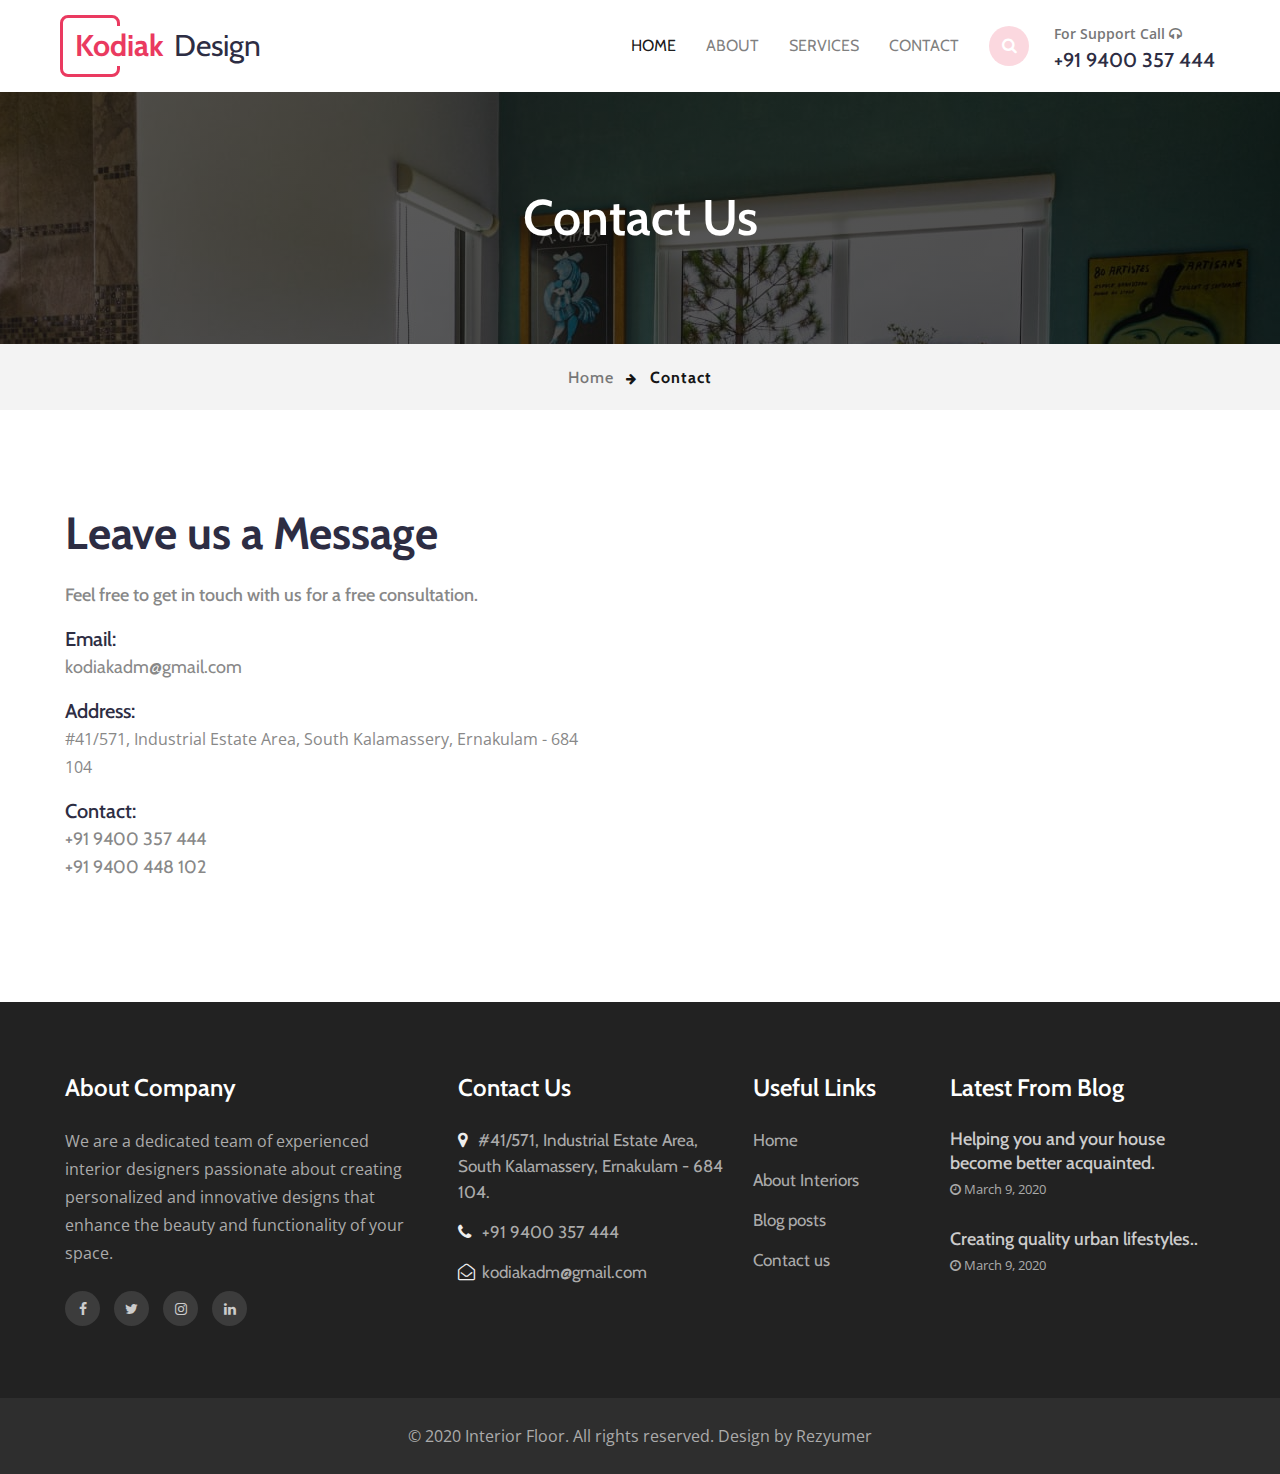
<file: contact.html>
<!doctype html>
<html lang="en">
  <head>
    <!-- Required meta tags -->
    <meta charset="utf-8">
    <meta name="viewport" content="width=device-width, initial-scale=1, shrink-to-fit=no">

    <title>Kodiak Designs</title>
    <link href="https://fonts.googleapis.com/css2?family=Cabin:wght@400;500;600;700&display=swap" rel="stylesheet">
    <link href="//fonts.googleapis.com/css?family=Open+Sans:300,400,600,700,800&display=swap" rel="stylesheet">

    <!-- Template CSS -->
    <link rel="stylesheet" href="assets/css/style-starter.css">
  </head>
  <body>
<!--w3l-header-->

<header class="w3l-header-nav">
	<!--/nav-->
	<nav class="navbar navbar-expand-lg navbar-light fill px-lg-0 py-0 px-3">
		<div class="container">
			<a class="navbar-brand" href="index.html">Kodiak <span>Design</span></a>
			<!-- if logo is image enable this   
						<a class="navbar-brand" href="#index.html">
							<img src="image-path" alt="Your logo" title="Your logo" style="height:35px;" />
						</a> -->
			<button class="navbar-toggler collapsed" type="button" data-toggle="collapse" data-target="#navbarSupportedContent"
				aria-controls="navbarSupportedContent" aria-expanded="false" aria-label="Toggle navigation">
				<span class="fa icon-expand fa-bars"></span>
				<span class="fa icon-close fa-times"></span>
			</button>

			<div class="collapse navbar-collapse" id="navbarSupportedContent">
				<ul class="navbar-nav ml-auto">
					<li class="nav-item active">
						<a class="nav-link" href="index.html">Home</a>
					</li>
					<li class="nav-item @@about__active">
						<a class="nav-link" href="about.html">About</a>
					</li>
					<li class="nav-item @@services__active">
						<a class="nav-link" href="services.html">Services</a>
					</li>
					<li class="nav-item @@contact__active">
						<a class="nav-link" href="contact.html">Contact</a>
					</li>
                </ul>
                <!--/search-right-->
				<div class="search-right">
					<a href="#search" title="search"><span class="fa fa-search" aria-hidden="true"></span></a>
					
					<div id="search" class="pop-overlay">
						<div class="popup">

							<form action="#" method="post" class="search-box">
								<input type="search" placeholder="Saerch your Keyword" name="search" required="required"
									autofocus="">
								<button type="submit" class="btn"><span class="fa fa-search" aria-hidden="true"></span></button>
							</form>

						</div>
						<a class="close" href="#close">×</a>
					</div>
					
				</div>
				
				<div class="box-support">
					<p>For Support Call <span class="fa fa-headphones"></span></p>
					<h5>+91 9400 357 444</h5>
				</div>
			</div>
		</div>
	</nav>
	<!--//nav-->
</header>
<!-- //w3l-header -->
<section class="w3l-about-breadcrumb">
    <div class="breadcrumb-bg breadcrumb-bg-contact py-5">
        <div class="container py-lg-5 py-md-3">
            <h2 class="title">Contact Us</h2>
        </div>
    </div>
</section>
<section class="w3l-breadcrumb">
    <div class="container">
        <ul class="breadcrumbs-custom-path">
            <li><a href="#url">Home</a></li>
            <li class="active"><span class="fa fa-arrow-right mx-2" aria-hidden="true"></span> contact</li>
        </ul>
    </div>
</section>
<!-- contact-form 2 -->
<section class="w3l-contact-2 py-5">
    <div class="contact-infubd section-gap py-lg-5 py-md-4">
        <div class="container">
            <div class="contact-grids d-grid">
                <div class="contact-left">
                    <h4>Leave us a Message</h4>
                    <h6>Feel free to get in touch with us for a free consultation.</h6>
                    <div class="hours">
                        <h6 class="info mt-3">Email:</h6>
                        <p> <a href="mailto:kodiakadm@gmail.com">
                          kodiakadm@gmail.com</a></p>
                        <h6 class="info mt-3">Address:</h6>
                        <p>#41/571, Industrial Estate Area, South Kalamassery, Ernakulam - 684 104</p>
                        <h6 class="info mt-3">Contact:</h6>
                        <p class="margin-top"><a href="tel:919400357444">+91 9400 357 444</a></p>
                        <p class="margin-top"><a href="tel:919400448102">+91 9400 448 102</a></p>
                    </div>
                </div>
                <div class="map-iframe">
                  <iframe
                      src="https://www.google.com/maps/embed?pb=!1m18!1m12!1m3!1d317718.69319292053!2d-0.3817765050863085!3d51.528307984912544!2m3!1f0!2f0!3f0!3m2!1i1024!2i768!4f13.1!3m3!1m2!1s0x47d8a00baf21de75%3A0x52963a5addd52a99!2sLondon%2C+UK!5e0!3m2!1sen!2spl!4v1562654563739!5m2!1sen!2spl"
                      width="100%" height="400" frameborder="0" style="border: 0px; pointer-events: none;"
                      allowfullscreen=""></iframe>
              </div>
                <!--<div class="contact-right">
                    <form action="https://sendmail.w3layouts.com/submitForm" method="post" class="signin-form">
                        <div class="input-grids">
                            <input type="text" name="w3lName" id="w3lName" placeholder="Your Name*"
                                class="contact-input" />
                            <input type="email" name="w3lSender" id="w3lSender" placeholder="Your Email*"
                                class="contact-input" required="" />
                            <input type="text" name="w3lSubect" id="w3lSubect" placeholder="Subject*"
                                class="contact-input" />
                        </div>
                        <div class="form-input">
                            <textarea name="w3lMessage" id="w3lMessage" placeholder="Type your message here*"
                                required=""></textarea>
                        </div>
                        <button class="btn btn-style btn-primary submit">Send Message</button>
                    </form>
                </div>-->

            </div>
        </div>
</section>
<!-- /contact-form-2 
<div class="map-iframe">
    <iframe
        src="https://www.google.com/maps/embed?pb=!1m18!1m12!1m3!1d317718.69319292053!2d-0.3817765050863085!3d51.528307984912544!2m3!1f0!2f0!3f0!3m2!1i1024!2i768!4f13.1!3m3!1m2!1s0x47d8a00baf21de75%3A0x52963a5addd52a99!2sLondon%2C+UK!5e0!3m2!1sen!2spl!4v1562654563739!5m2!1sen!2spl"
        width="100%" height="400" frameborder="0" style="border: 0px; pointer-events: none;"
        allowfullscreen=""></iframe>
</div>-->
<section class="w3l-footer-29-main">
  <div class="footer-29 py-5">
    <div class="container py-lg-4">
      <div class="row footer-top-29">
        <div class="footer-list-29 col-lg-4">
          <h6 class="footer-title-29">About Company</h6>
          <p>We are a dedicated team of experienced interior designers passionate about creating personalized and innovative designs that enhance the beauty and functionality of your space.</p>
          <div class="main-social-footer-29 mt-4">
            <a href="#facebook" class="facebook"><span class="fa fa-facebook"></span></a>
            <a href="#twitter" class="twitter"><span class="fa fa-twitter"></span></a>
            <a href="#instagram" class="instagram"><span class="fa fa-instagram"></span></a>
            <a href="#linkedin" class="linkedin"><span class="fa fa-linkedin"></span></a>
          </div>
        </div>
        <div class="col-lg-3 col-md-6 col-sm-8 footer-list-29 footer-1 mt-lg-0 mt-5">
          <h6 class="footer-title-29">Contact Us</h6>
          <ul>
            <li>
              <p><span class="fa fa-map-marker"></span>#41/571, Industrial Estate Area, South Kalamassery, Ernakulam - 684 104.</p>
            </li>
            <li><a href="tel:919400357444"><span class="fa fa-phone"></span> +91 9400 357 444</a></li>
            <li><a href="mailto:kodiakadm@gmail.com" class="mail"><span class="fa fa-envelope-open-o"></span>
              kodiakadm@gmail.com</a></li>
          </ul>
        </div>
        <div class="col-lg-2 col-md-6 col-sm-4 footer-list-29 footer-2 mt-lg-0 mt-5">

          <ul>
            <h6 class="footer-title-29">Useful Links</h6>
            <li><a href="index.html">Home</a></li>
            <li><a href="about.html">About Interiors</a></li>
            <li><a href="#blog"> Blog posts</a></li>
            <li><a href="contact.html">Contact us</a></li>
          </ul>
        </div>
        <div class="col-lg-3 col-md-6 footer-list-29 footer-3 mt-lg-0 mt-5">
          <h6 class="footer-title-29">Latest from blog</h6>
          <div class="footer-post mb-4">
            <a href="#blog-single">Helping you and your house become better acquainted.</a>
            <p class="small"><span class="fa fa-clock-o"></span> March 9, 2020</p>
          </div>
          <div class="footer-post">
            <a href="#blog-single">Creating quality urban lifestyles..</a>
            <p class="small"><span class="fa fa-clock-o"></span> March 9, 2020</p>
          </div>

        </div>
        <!--<div class="col-lg-12 footer-list-29 footer-4 mt-5">
          <div class="column1 align-self">
            <h6 class="footer-title-29 mb-1">Subscribe to our Newsletter </h6>
            <p>Enter your email and receive the latest news from us.</p>
          </div>
          <div class="column1">
            <form action="#" class="subscribe" method="post">
              <input type="email" name="email" placeholder="Your Email Address" required="">
              <button><span class="fa fa-envelope-o"></span></button>
            </form>
          </div>
        </div>-->
      </div>
    </div>
  </div>
</section>

<section class="w3l-footer-29-main w3l-copyright">
  <div class="container">
    <div class="bottom-copies">
      <p class="copy-footer-29 text-center">© 2020 Interior Floor. All rights reserved. Design by Rezyumer</p>
    </div>
  </div>

  <!-- move top -->
  <button onclick="topFunction()" id="movetop" title="Go to top">
    &#10548;
  </button>
  <script>
    // When the user scrolls down 20px from the top of the document, show the button
    window.onscroll = function () {
      scrollFunction()
    };

    function scrollFunction() {
      if (document.body.scrollTop > 20 || document.documentElement.scrollTop > 20) {
        document.getElementById("movetop").style.display = "block";
      } else {
        document.getElementById("movetop").style.display = "none";
      }
    }

    // When the user clicks on the button, scroll to the top of the document
    function topFunction() {
      document.body.scrollTop = 0;
      document.documentElement.scrollTop = 0;
    }
  </script>
  <!-- /move top -->
</section>

<!-- jQuery and Bootstrap JS -->
<script src="assets/js/jquery-3.3.1.min.js"></script>

<!-- Template JavaScript -->
<script src="assets/js/jquery.magnific-popup.min.js"></script>
<script>
  $(document).ready(function () {
    $('.popup-with-zoom-anim').magnificPopup({
      type: 'inline',

      fixedContentPos: false,
      fixedBgPos: true,

      overflowY: 'auto',

      closeBtnInside: true,
      preloader: false,

      midClick: true,
      removalDelay: 300,
      mainClass: 'my-mfp-zoom-in'
    });

    $('.popup-with-move-anim').magnificPopup({
      type: 'inline',

      fixedContentPos: false,
      fixedBgPos: true,

      overflowY: 'auto',

      closeBtnInside: true,
      preloader: false,

      midClick: true,
      removalDelay: 300,
      mainClass: 'my-mfp-slide-bottom'
    });
  });
</script>

<script src="assets/js/owl.carousel.js"></script>

<!-- script for carousel1 -->
<script>
  $(document).ready(function () {
    $('.owl-one').owlCarousel({
      loop: false,
      margin: 0,
      nav: false,
      responsiveClass: true,
      autoplay: false,
      autoplayTimeout: 5000,
      autoplaySpeed: 1000,
      autoplayHoverPause: false,
      responsive: {
        0: {
          items: 1,
          nav: false
        },
        480: {
          items: 1,
          nav: false
        },
        667: {
          items: 1,
          nav: true
        },
        1000: {
          items: 1,
          nav: true
        }
      }
    })
  })
</script>
<!-- //script -->
<!-- script for owlcarousel -->
<script>
  $(document).ready(function () {
    $('.owl-testimonial').owlCarousel({
      loop: true,
      margin: 0,
      nav: true,
      responsiveClass: true,
      autoplay: false,
      autoplayTimeout: 5000,
      autoplaySpeed: 1000,
      autoplayHoverPause: false,
      responsive: {
        0: {
          items: 1,
          nav: false
        },
        480: {
          items: 1,
          nav: false
        },
        667: {
          items: 1,
          nav: true
        },
        1000: {
          items: 1,
          nav: true
        }
      }
    })
  })
</script>
<!-- //script for owlcarousel -->


<!-- disable body scroll which navbar is in active -->
<script>
  $(function () {
    $('.navbar-toggler').click(function () {
      $('body').toggleClass('noscroll');
    })
  });
</script>
<!-- disable body scroll which navbar is in active -->

<script src="assets/js/bootstrap.min.js"></script>

</body>

</html>
</file>
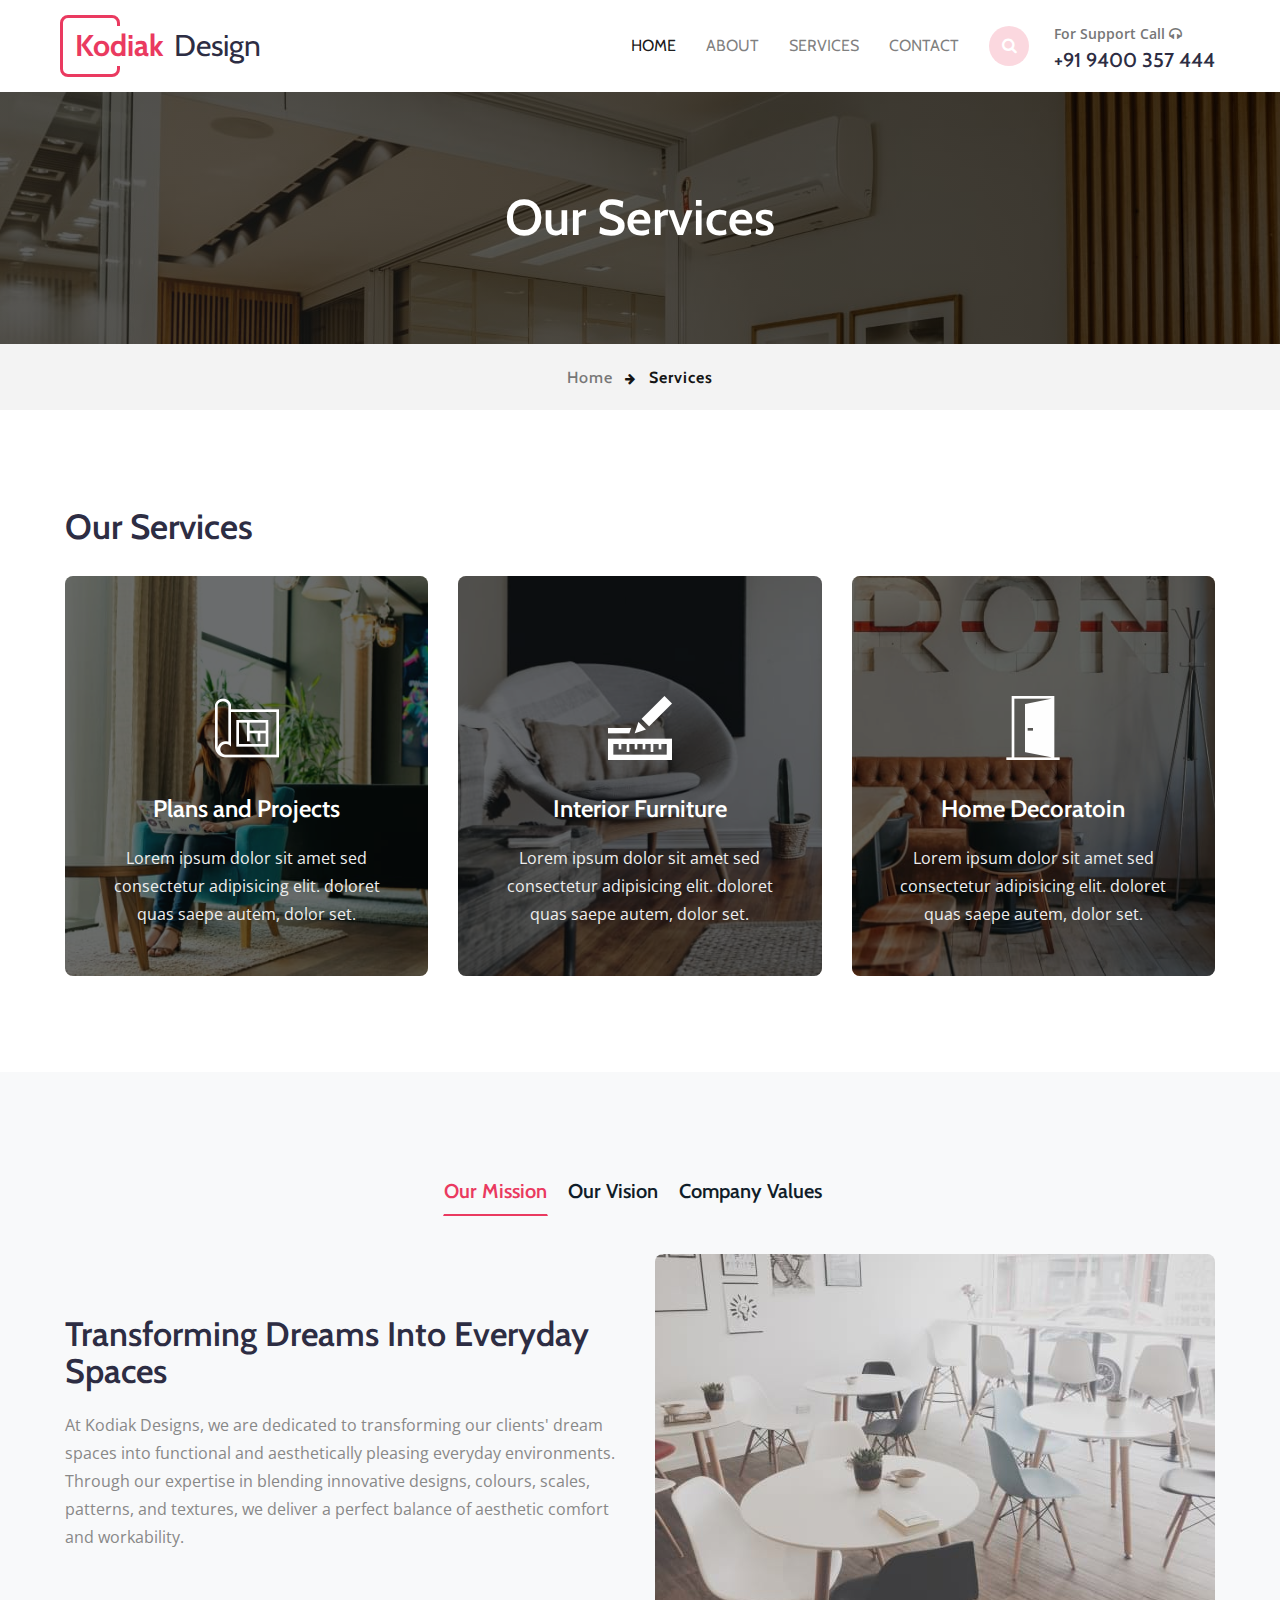
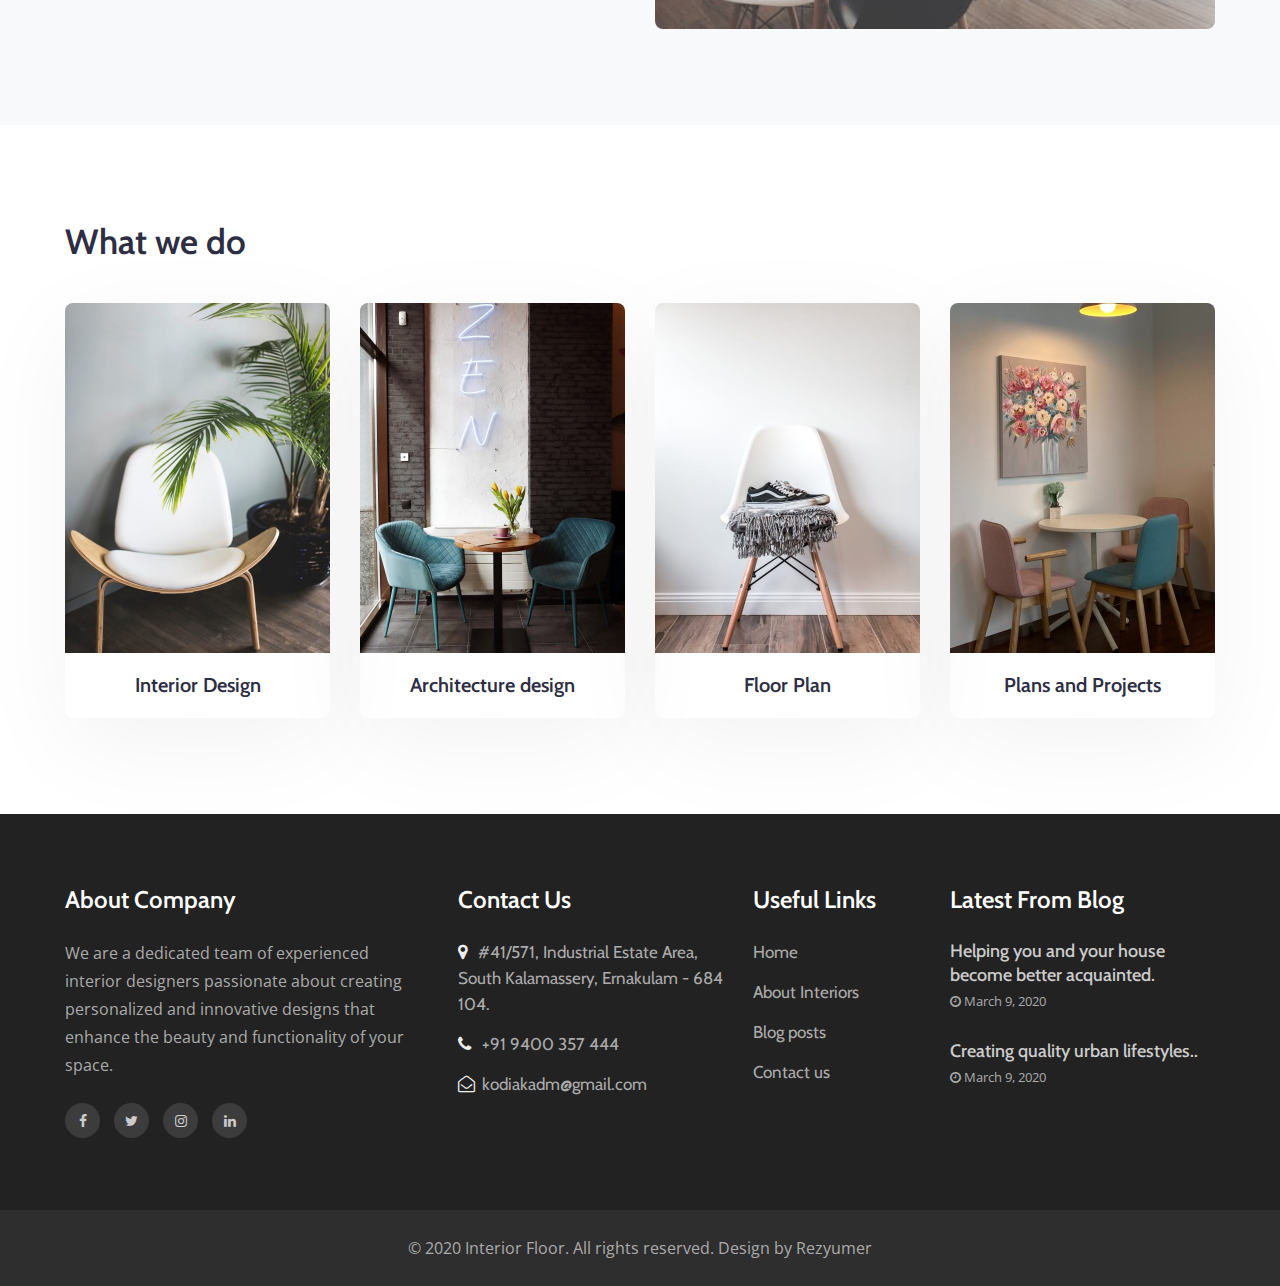
<file: services.html>
<!doctype html>
<html lang="en">
  <head>
    <!-- Required meta tags -->
    <meta charset="utf-8">
    <meta name="viewport" content="width=device-width, initial-scale=1, shrink-to-fit=no">

    <title>Kodiak Designs</title>
    <link href="https://fonts.googleapis.com/css2?family=Cabin:wght@400;500;600;700&display=swap" rel="stylesheet">
    <link href="//fonts.googleapis.com/css?family=Open+Sans:300,400,600,700,800&display=swap" rel="stylesheet">

    <!-- Template CSS -->
    <link rel="stylesheet" href="assets/css/style-starter.css">
  </head>
  <body>
<!--w3l-header-->

<header class="w3l-header-nav">
	<!--/nav-->
	<nav class="navbar navbar-expand-lg navbar-light fill px-lg-0 py-0 px-3">
		<div class="container">
			<a class="navbar-brand" href="index.html">Kodiak <span>Design</span></a>
			<!-- if logo is image enable this   
						<a class="navbar-brand" href="#index.html">
							<img src="image-path" alt="Your logo" title="Your logo" style="height:35px;" />
						</a> -->
			<button class="navbar-toggler collapsed" type="button" data-toggle="collapse" data-target="#navbarSupportedContent"
				aria-controls="navbarSupportedContent" aria-expanded="false" aria-label="Toggle navigation">
				<span class="fa icon-expand fa-bars"></span>
				<span class="fa icon-close fa-times"></span>
			</button>

			<div class="collapse navbar-collapse" id="navbarSupportedContent">
				<ul class="navbar-nav ml-auto">
					<li class="nav-item active">
						<a class="nav-link" href="index.html">Home</a>
					</li>
					<li class="nav-item @@about__active">
						<a class="nav-link" href="about.html">About</a>
					</li>
					<li class="nav-item @@services__active">
						<a class="nav-link" href="services.html">Services</a>
					</li>
					<li class="nav-item @@contact__active">
						<a class="nav-link" href="contact.html">Contact</a>
					</li>
                </ul>
                <!--/search-right-->
				<div class="search-right">
					<a href="#search" title="search"><span class="fa fa-search" aria-hidden="true"></span></a>
					
					<div id="search" class="pop-overlay">
						<div class="popup">

							<form action="#" method="post" class="search-box">
								<input type="search" placeholder="Saerch your Keyword" name="search" required="required"
									autofocus="">
								<button type="submit" class="btn"><span class="fa fa-search" aria-hidden="true"></span></button>
							</form>

						</div>
						<a class="close" href="#close">×</a>
					</div>
					
				</div>
				
				<div class="box-support">
					<p>For Support Call <span class="fa fa-headphones"></span></p>
					<h5>+91 9400 357 444</h5>
				</div>
			</div>
		</div>
	</nav>
	<!--//nav-->
</header>
<!-- //w3l-header -->
<section class="w3l-about-breadcrumb">
    <div class="breadcrumb-bg breadcrumb-bg-services py-5">
        <div class="container py-lg-5 py-md-3">
            <h2 class="title">Our Services</h2>
        </div>
    </div>
</section>
<section class="w3l-breadcrumb">
    <div class="container">
        <ul class="breadcrumbs-custom-path">
            <li><a href="#url">Home</a></li>
            <li class="active"><span class="fa fa-arrow-right mx-2" aria-hidden="true"></span> Services</li>
        </ul>
    </div>
</section>
<!-- home page service grids -->
<section id="services" class="services py-5">
    <div class="container py-lg-5 py-md-4">
        <h3 class="title-big">Our Services</h3>
      <div class="row text-center img-grids pt-2">
        <div class="col-lg-4 col-md-6 col-sm-12">
          <div class="ser-bg1">
            <div class="p-md-5 p-3">
                <img src="assets/images/icon1.png" alt="" class="img-fluid" />
                <h4><a href="#url">Plans and Projects</a></h4>
                <p>Lorem ipsum dolor sit amet sed consectetur adipisicing elit.
                doloret quas saepe autem, dolor set.</p>
            </div>
          </div>
        </div>
        <div class="col-lg-4 col-md-6 col-sm-12 mt-md-0 mt-4">
          <div class="ser-bg2">
            <div class="p-md-5 p-3">
                <img src="assets/images/icon2.png" alt="" class="img-fluid" />
                <h4><a href="#url">Interior Furniture</a></h4>
                <p>Lorem ipsum dolor sit amet sed consectetur adipisicing elit.
                doloret quas saepe autem, dolor set.</p>
            </div>
          </div>
        </div>
        <div class="col-lg-4 col-md-6 col-sm-12 mt-lg-0 mt-4">
          <div class="ser-bg3">
            <div class="p-md-5 p-3">
                <img src="assets/images/icon3.png" alt="" class="img-fluid" />
                <h4><a href="#url">Home Decoratoin</a></h4>
                <p>Lorem ipsum dolor sit amet sed consectetur adipisicing elit.
                doloret quas saepe autem, dolor set.</p>
            </div>
          </div>
        </div>
      </div>
    </div>
  </section>
  <!-- //home page service grids -->
<section class="w3l-content-12-main">
    <!-- /content-6-section -->
    <div class="content-12 text-left py-5">
        <div class="container py-lg-5">
            <div class="content-info-tabs text-center">
                <input id="tab1" type="radio" name="tabs" checked>
                <label class="tabtle" for="tab1">Our Mission</label>
                <input id="tab2" type="radio" name="tabs">
                <label class="tabtle" for="tab2">Our Vision</label>
                <input id="tab3" type="radio" name="tabs">
                <label class="tabtle" for="tab3">Company Values</label>
                <section id="content1" class="tab-content">
                    <div class="row content12 align-items-center">
                        <div class="col-lg-6 column">
                            <h6 class="content-heading">Transforming Dreams into Everyday Spaces</h6>
                            <p class="content-para mb-3">At Kodiak Designs, we are dedicated to transforming our clients' dream spaces into functional and aesthetically pleasing everyday environments. Through our expertise in blending innovative designs, colours, scales, patterns, and textures, we deliver a perfect balance of aesthetic comfort and workability.</p>
                        </div>
                        <div class="col-lg-6 column mt-lg-0 mt-4">
                            <img src="assets/images/ser3.jpg" class="img-fluid radius-image" alt="">
                        </div>

                    </div>
                </section>
                <section id="content2" class="tab-content">
                    <div class="row content12 align-items-center">
                        <div class="col-lg-6 column">
                            <h6 class="content-heading">Defining new standards in interior design</h6>
                            <p class="content-para mb-3">Our vision is to revolutionize the interior design industry by setting new benchmarks in customer experience. We strive to create inspiring spaces that reflect the unique aspects and design essence of our clients. Our goal is to become a quality-driven brand, renowned for delivering on our promises and exceeding expectations.</p>
                        </div>
                        <div class="col-lg-6 column mt-lg-0 mt-4">
                            <img src="assets/images/ser2.jpg" class="img-fluid radius-image" alt="">
                        </div>
                    </div>
                </section>
                <section id="content3" class="tab-content">
                    <div class="row content12 align-items-center">
                        <div class="col-lg-6 column">
                            <h6 class="content-heading">Our General Principles</h6>
                            
                            <p class="content-para mb-3"> Quality - We are committed to providing the best and original products and services to our clients, integrating celebrated associates, brands, and workmanship.</p>

                            <p class="content-para mb-3">Integrity - We maintain honesty and ethical practices in all our processes, with transparent and clear communication.</p>
                            <p class="content-para mb-3">Creativity - We strive to deliver unique and innovative designs that go beyond market competition for every client, creating spaces that are as unique as our clients.</p>
                            <p class="content-para mb-3">Service - Our passion is transcending client expectations by providing excellent service, making it our supreme value.</p>
                            <p class="content-para mb-3">Perseverance - We listen to our clients' needs and aspects, working to synchronize the schedule and budget while constantly striving for progress</p>
                            <p class="content-para mb-3">Diversity - We believe in imparting equal opportunities and rights to all, working with an exciting team and associates that bring a diverse range of skills and expertise.</p>
                            </div>
                        <div class="col-lg-6 column mt-lg-0 mt-4">
                            <img src="assets/images/ser1.jpg" class="img-fluid radius-image" alt="">
                        </div>
                    </div>
                </section>
            </div>
        </div>
    </div>
</section>
<!-- //content-6-section -->

<!-- grids -->
<section class="grids-1 py-5">
    <div class="grids py-lg-5 py-md-4">
        <div class="container">
            <h3 class="title-big">What we do</h3>
            <div class="row text-center grids-gap">
                <div class="col-lg-3 col-md-4 col-sm-6">
                    <div class="column">
                        <a href="#single"><img src="assets/images/w1.jpg" alt="" class="img-responsive" /></a>
                        <h4><a href="#single">Interior Design</a></h4>
                    </div>
                </div>
                <div class="col-lg-3 col-md-4 col-sm-6 mt-sm-0 mt-4">
                    <div class="column">
                        <a href="#single"><img src="assets/images/w2.jpg" alt="" class="img-responsive" /></a>
                        <h4><a href="#single">Architecture design</a></h4>
                    </div>
                </div>
                <div class="col-lg-3 col-md-4 col-sm-6 mt-md-0 mt-4">
                    <div class="column">
                        <a href="#single"><img src="assets/images/w3.jpg" alt="" class="img-responsive" /></a>
                        <h4><a href="#single">Floor Plan</a></h4>
                    </div>
                </div>
                <div class="col-lg-3 col-md-4 col-sm-6 mt-lg-0 mt-4">
                    <div class="column">
                        <a href="#single"><img src="assets/images/w4.jpg" alt="" class="img-responsive" /></a>
                        <h4><a href="#single">Plans and Projects</a></h4>
                    </div>
                </div>
            </div>
        </div>
    </div>
</section>
<!-- //grids -->
<!-- cover1 
<section class="w3l-covers-1">
	<div class="cover">
		<div class="container">	
			<div class="cover-content">
				<h3>20% on New Collections. Get your discount today!</h3>
				<a href="#Learn" class="read-more btn btn-style btn-primary">Learn More</a>
			</div>
		</div>
	</div>
</section>
 //cover1 -->
<section class="w3l-footer-29-main">
  <div class="footer-29 py-5">
    <div class="container py-lg-4">
      <div class="row footer-top-29">
        <div class="footer-list-29 col-lg-4">
          <h6 class="footer-title-29">About Company</h6>
          <p>We are a dedicated team of experienced interior designers passionate about creating personalized and innovative designs that enhance the beauty and functionality of your space.</p>
          <div class="main-social-footer-29 mt-4">
            <a href="#facebook" class="facebook"><span class="fa fa-facebook"></span></a>
            <a href="#twitter" class="twitter"><span class="fa fa-twitter"></span></a>
            <a href="#instagram" class="instagram"><span class="fa fa-instagram"></span></a>
            <a href="#linkedin" class="linkedin"><span class="fa fa-linkedin"></span></a>
          </div>
        </div>
        <div class="col-lg-3 col-md-6 col-sm-8 footer-list-29 footer-1 mt-lg-0 mt-5">
          <h6 class="footer-title-29">Contact Us</h6>
          <ul>
            <li>
              <p><span class="fa fa-map-marker"></span>#41/571, Industrial Estate Area, South Kalamassery, Ernakulam - 684 104.</p>
            </li>
            <li><a href="tel:919400357444"><span class="fa fa-phone"></span> +91 9400 357 444</a></li>
            <li><a href="mailto:kodiakadm@gmail.com" class="mail"><span class="fa fa-envelope-open-o"></span>
              kodiakadm@gmail.com</a></li>
          </ul>
        </div>
        <div class="col-lg-2 col-md-6 col-sm-4 footer-list-29 footer-2 mt-lg-0 mt-5">

          <ul>
            <h6 class="footer-title-29">Useful Links</h6>
            <li><a href="index.html">Home</a></li>
            <li><a href="about.html">About Interiors</a></li>
            <li><a href="#blog"> Blog posts</a></li>
            <li><a href="contact.html">Contact us</a></li>
          </ul>
        </div>
        <div class="col-lg-3 col-md-6 footer-list-29 footer-3 mt-lg-0 mt-5">
          <h6 class="footer-title-29">Latest from blog</h6>
          <div class="footer-post mb-4">
            <a href="#blog-single">Helping you and your house become better acquainted.</a>
            <p class="small"><span class="fa fa-clock-o"></span> March 9, 2020</p>
          </div>
          <div class="footer-post">
            <a href="#blog-single">Creating quality urban lifestyles..</a>
            <p class="small"><span class="fa fa-clock-o"></span> March 9, 2020</p>
          </div>

        </div>
        <!--<div class="col-lg-12 footer-list-29 footer-4 mt-5">
          <div class="column1 align-self">
            <h6 class="footer-title-29 mb-1">Subscribe to our Newsletter </h6>
            <p>Enter your email and receive the latest news from us.</p>
          </div>
          <div class="column1">
            <form action="#" class="subscribe" method="post">
              <input type="email" name="email" placeholder="Your Email Address" required="">
              <button><span class="fa fa-envelope-o"></span></button>
            </form>
          </div>
        </div>-->
      </div>
    </div>
  </div>
</section>

<section class="w3l-footer-29-main w3l-copyright">
  <div class="container">
    <div class="bottom-copies">
      <p class="copy-footer-29 text-center">© 2020 Interior Floor. All rights reserved. Design by Rezyumer</p>
    </div>
  </div>

  <!-- move top -->
  <button onclick="topFunction()" id="movetop" title="Go to top">
    &#10548;
  </button>
  <script>
    // When the user scrolls down 20px from the top of the document, show the button
    window.onscroll = function () {
      scrollFunction()
    };

    function scrollFunction() {
      if (document.body.scrollTop > 20 || document.documentElement.scrollTop > 20) {
        document.getElementById("movetop").style.display = "block";
      } else {
        document.getElementById("movetop").style.display = "none";
      }
    }

    // When the user clicks on the button, scroll to the top of the document
    function topFunction() {
      document.body.scrollTop = 0;
      document.documentElement.scrollTop = 0;
    }
  </script>
  <!-- /move top -->
</section>

<!-- jQuery and Bootstrap JS -->
<script src="assets/js/jquery-3.3.1.min.js"></script>

<!-- Template JavaScript -->
<script src="assets/js/jquery.magnific-popup.min.js"></script>
<script>
  $(document).ready(function () {
    $('.popup-with-zoom-anim').magnificPopup({
      type: 'inline',

      fixedContentPos: false,
      fixedBgPos: true,

      overflowY: 'auto',

      closeBtnInside: true,
      preloader: false,

      midClick: true,
      removalDelay: 300,
      mainClass: 'my-mfp-zoom-in'
    });

    $('.popup-with-move-anim').magnificPopup({
      type: 'inline',

      fixedContentPos: false,
      fixedBgPos: true,

      overflowY: 'auto',

      closeBtnInside: true,
      preloader: false,

      midClick: true,
      removalDelay: 300,
      mainClass: 'my-mfp-slide-bottom'
    });
  });
</script>

<script src="assets/js/owl.carousel.js"></script>

<!-- script for carousel1 -->
<script>
  $(document).ready(function () {
    $('.owl-one').owlCarousel({
      loop: false,
      margin: 0,
      nav: false,
      responsiveClass: true,
      autoplay: false,
      autoplayTimeout: 5000,
      autoplaySpeed: 1000,
      autoplayHoverPause: false,
      responsive: {
        0: {
          items: 1,
          nav: false
        },
        480: {
          items: 1,
          nav: false
        },
        667: {
          items: 1,
          nav: true
        },
        1000: {
          items: 1,
          nav: true
        }
      }
    })
  })
</script>
<!-- //script -->
<!-- script for owlcarousel -->
<script>
  $(document).ready(function () {
    $('.owl-testimonial').owlCarousel({
      loop: true,
      margin: 0,
      nav: true,
      responsiveClass: true,
      autoplay: false,
      autoplayTimeout: 5000,
      autoplaySpeed: 1000,
      autoplayHoverPause: false,
      responsive: {
        0: {
          items: 1,
          nav: false
        },
        480: {
          items: 1,
          nav: false
        },
        667: {
          items: 1,
          nav: true
        },
        1000: {
          items: 1,
          nav: true
        }
      }
    })
  })
</script>
<!-- //script for owlcarousel -->


<!-- disable body scroll which navbar is in active -->
<script>
  $(function () {
    $('.navbar-toggler').click(function () {
      $('body').toggleClass('noscroll');
    })
  });
</script>
<!-- disable body scroll which navbar is in active -->

<script src="assets/js/bootstrap.min.js"></script>

</body>

</html>
</file>
<file: assets/css/style-starter.css>
@charset "UTF-8";
/*--
Author: W3layouts
Author URL: http://w3layouts.com
--*/
/*!
 * Bootstrap v4.4.1 (https://getbootstrap.com/)
 * Copyright 2011-2019 The Bootstrap Authors
 * Copyright 2011-2019 Twitter, Inc.
 * Licensed under MIT (https://github.com/twbs/bootstrap/blob/master/LICENSE)
 */
:root {
  --blue: #007bff;
  --indigo: #6610f2;
  --purple: #6f42c1;
  --pink: #e83e8c;
  --red: #dc3545;
  --orange: #fd7e14;
  --yellow: #ffc107;
  --green: #28a745;
  --teal: #20c997;
  --cyan: #17a2b8;
  --white: #fff;
  --gray: #6c757d;
  --gray-dark: #343a40;
  --primary: #ea3a60;
  --secondary: #222042;
  --success: #28a745;
  --info: #17a2b8;
  --warning: #ffc107;
  --danger: #dc3545;
  --light: #f8f9fa;
  --dark: #343a40;
  --breakpoint-xs: 0;
  --breakpoint-sm: 576px;
  --breakpoint-md: 768px;
  --breakpoint-lg: 992px;
  --breakpoint-xl: 1200px;
  --font-family-sans-serif: -apple-system, BlinkMacSystemFont, "Segoe UI", Roboto, "Helvetica Neue", Arial, "Noto Sans", sans-serif, "Apple Color Emoji", "Segoe UI Emoji", "Segoe UI Symbol", "Noto Color Emoji";
  --font-family-monospace: SFMono-Regular, Menlo, Monaco, Consolas, "Liberation Mono", "Courier New", monospace; }

*,
*::before,
*::after {
  box-sizing: border-box; }

html {
  font-family: sans-serif;
  line-height: 1.15;
  -webkit-text-size-adjust: 100%;
  -webkit-tap-highlight-color: rgba(0, 0, 0, 0); }

article, aside, figcaption, figure, footer, header, hgroup, main, nav, section {
  display: block; }

body {
  margin: 0;
  font-family: -apple-system, BlinkMacSystemFont, "Segoe UI", Roboto, "Helvetica Neue", Arial, "Noto Sans", sans-serif, "Apple Color Emoji", "Segoe UI Emoji", "Segoe UI Symbol", "Noto Color Emoji";
  font-size: 1rem;
  font-weight: 400;
  line-height: 1.5;
  color: #212529;
  text-align: left;
  background-color: #fff; }

[tabindex="-1"]:focus:not(:focus-visible) {
  outline: 0 !important; }

hr {
  box-sizing: content-box;
  height: 0;
  overflow: visible; }

h1, h2, h3, h4, h5, h6 {
  margin-top: 0;
  margin-bottom: 0.5rem; }

p {
  margin-top: 0;
  margin-bottom: 1rem; }

abbr[title],
abbr[data-original-title] {
  text-decoration: underline;
  -webkit-text-decoration: underline dotted;
          text-decoration: underline dotted;
  cursor: help;
  border-bottom: 0;
  -webkit-text-decoration-skip-ink: none;
          text-decoration-skip-ink: none; }

address {
  margin-bottom: 1rem;
  font-style: normal;
  line-height: inherit; }

ol,
ul,
dl {
  margin-top: 0;
  margin-bottom: 1rem; }

ol ol,
ul ul,
ol ul,
ul ol {
  margin-bottom: 0; }

dt {
  font-weight: 700; }

dd {
  margin-bottom: .5rem;
  margin-left: 0; }

blockquote {
  margin: 0 0 1rem; }

b,
strong {
  font-weight: bolder; }

small {
  font-size: 80%; }

sub,
sup {
  position: relative;
  font-size: 75%;
  line-height: 0;
  vertical-align: baseline; }

sub {
  bottom: -.25em; }

sup {
  top: -.5em; }

a {
  color: #ea3a60;
  text-decoration: none;
  background-color: transparent; }
  a:hover {
    color: #c3153a;
    text-decoration: underline; }

a:not([href]) {
  color: inherit;
  text-decoration: none; }
  a:not([href]):hover {
    color: inherit;
    text-decoration: none; }

pre,
code,
kbd,
samp {
  font-family: SFMono-Regular, Menlo, Monaco, Consolas, "Liberation Mono", "Courier New", monospace;
  font-size: 1em; }

pre {
  margin-top: 0;
  margin-bottom: 1rem;
  overflow: auto; }

figure {
  margin: 0 0 1rem; }

img {
  vertical-align: middle;
  border-style: none; }

svg {
  overflow: hidden;
  vertical-align: middle; }

table {
  border-collapse: collapse; }

caption {
  padding-top: 0.75rem;
  padding-bottom: 0.75rem;
  color: #6c757d;
  text-align: left;
  caption-side: bottom; }

th {
  text-align: inherit; }

label {
  display: inline-block;
  margin-bottom: 0.5rem; }

button {
  border-radius: 0; }

button:focus {
  outline: 1px dotted;
  outline: 5px auto -webkit-focus-ring-color; }

input,
button,
select,
optgroup,
textarea {
  margin: 0;
  font-family: inherit;
  font-size: inherit;
  line-height: inherit; }

button,
input {
  overflow: visible; }

button,
select {
  text-transform: none; }

select {
  word-wrap: normal; }

button,
[type="button"],
[type="reset"],
[type="submit"] {
  -webkit-appearance: button; }

button:not(:disabled),
[type="button"]:not(:disabled),
[type="reset"]:not(:disabled),
[type="submit"]:not(:disabled) {
  cursor: pointer; }

button::-moz-focus-inner,
[type="button"]::-moz-focus-inner,
[type="reset"]::-moz-focus-inner,
[type="submit"]::-moz-focus-inner {
  padding: 0;
  border-style: none; }

input[type="radio"],
input[type="checkbox"] {
  box-sizing: border-box;
  padding: 0; }

input[type="date"],
input[type="time"],
input[type="datetime-local"],
input[type="month"] {
  -webkit-appearance: listbox; }

textarea {
  overflow: auto;
  resize: vertical; }

fieldset {
  min-width: 0;
  padding: 0;
  margin: 0;
  border: 0; }

legend {
  display: block;
  width: 100%;
  max-width: 100%;
  padding: 0;
  margin-bottom: .5rem;
  font-size: 1.5rem;
  line-height: inherit;
  color: inherit;
  white-space: normal; }
  @media (max-width: 1200px) {
    legend {
      font-size: calc(1.275rem + 0.3vw) ; } }

progress {
  vertical-align: baseline; }

[type="number"]::-webkit-inner-spin-button,
[type="number"]::-webkit-outer-spin-button {
  height: auto; }

[type="search"] {
  outline-offset: -2px;
  -webkit-appearance: none; }

[type="search"]::-webkit-search-decoration {
  -webkit-appearance: none; }

::-webkit-file-upload-button {
  font: inherit;
  -webkit-appearance: button; }

output {
  display: inline-block; }

summary {
  display: list-item;
  cursor: pointer; }

template {
  display: none; }

[hidden] {
  display: none !important; }

h1, h2, h3, h4, h5, h6,
.h1, .h2, .h3, .h4, .h5, .h6 {
  margin-bottom: 0.5rem;
  font-weight: 500;
  line-height: 1.2; }

h1, .h1 {
  font-size: 2.5rem; }
  @media (max-width: 1200px) {
    h1, .h1 {
      font-size: calc(1.375rem + 1.5vw) ; } }

h2, .h2 {
  font-size: 2rem; }
  @media (max-width: 1200px) {
    h2, .h2 {
      font-size: calc(1.325rem + 0.9vw) ; } }

h3, .h3 {
  font-size: 1.75rem; }
  @media (max-width: 1200px) {
    h3, .h3 {
      font-size: calc(1.3rem + 0.6vw) ; } }

h4, .h4 {
  font-size: 1.5rem; }
  @media (max-width: 1200px) {
    h4, .h4 {
      font-size: calc(1.275rem + 0.3vw) ; } }

h5, .h5 {
  font-size: 1.25rem; }

h6, .h6 {
  font-size: 1rem; }

.lead {
  font-size: 1.25rem;
  font-weight: 300; }

.display-1 {
  font-size: 6rem;
  font-weight: 300;
  line-height: 1.2; }
  @media (max-width: 1200px) {
    .display-1 {
      font-size: calc(1.725rem + 5.7vw) ; } }

.display-2 {
  font-size: 5.5rem;
  font-weight: 300;
  line-height: 1.2; }
  @media (max-width: 1200px) {
    .display-2 {
      font-size: calc(1.675rem + 5.1vw) ; } }

.display-3 {
  font-size: 4.5rem;
  font-weight: 300;
  line-height: 1.2; }
  @media (max-width: 1200px) {
    .display-3 {
      font-size: calc(1.575rem + 3.9vw) ; } }

.display-4 {
  font-size: 3.5rem;
  font-weight: 300;
  line-height: 1.2; }
  @media (max-width: 1200px) {
    .display-4 {
      font-size: calc(1.475rem + 2.7vw) ; } }

hr {
  margin-top: 1rem;
  margin-bottom: 1rem;
  border: 0;
  border-top: 1px solid rgba(0, 0, 0, 0.1); }

small,
.small {
  font-size: 80%;
  font-weight: 400; }

mark,
.mark {
  padding: 0.2em;
  background-color: #fcf8e3; }

.list-unstyled {
  padding-left: 0;
  list-style: none; }

.list-inline {
  padding-left: 0;
  list-style: none; }

.list-inline-item {
  display: inline-block; }
  .list-inline-item:not(:last-child) {
    margin-right: 0.5rem; }

.initialism {
  font-size: 90%;
  text-transform: uppercase; }

.blockquote {
  margin-bottom: 1rem;
  font-size: 1.25rem; }

.blockquote-footer {
  display: block;
  font-size: 80%;
  color: #6c757d; }
  .blockquote-footer::before {
    content: "\2014\00A0"; }

.img-fluid {
  max-width: 100%;
  height: auto; }

.img-thumbnail {
  padding: 0.25rem;
  background-color: #fff;
  border: 1px solid #dee2e6;
  border-radius: 0.25rem;
  max-width: 100%;
  height: auto; }

.figure {
  display: inline-block; }

.figure-img {
  margin-bottom: 0.5rem;
  line-height: 1; }

.figure-caption {
  font-size: 90%;
  color: #6c757d; }

code {
  font-size: 87.5%;
  color: #e83e8c;
  word-wrap: break-word; }
  a > code {
    color: inherit; }

kbd {
  padding: 0.2rem 0.4rem;
  font-size: 87.5%;
  color: #fff;
  background-color: #212529;
  border-radius: 0.2rem; }
  kbd kbd {
    padding: 0;
    font-size: 100%;
    font-weight: 700; }

pre {
  display: block;
  font-size: 87.5%;
  color: #212529; }
  pre code {
    font-size: inherit;
    color: inherit;
    word-break: normal; }

.pre-scrollable {
  max-height: 340px;
  overflow-y: scroll; }

.container {
  width: 100%;
  padding-right: 15px;
  padding-left: 15px;
  margin-right: auto;
  margin-left: auto; }
  @media (min-width: 576px) {
    .container {
      max-width: 540px; } }
  @media (min-width: 768px) {
    .container {
      max-width: 720px; } }
  @media (min-width: 992px) {
    .container {
      max-width: 960px; } }
  @media (min-width: 1200px) {
    .container {
      max-width: 1140px; } }

.container-fluid, .container-sm, .container-md, .container-lg, .container-xl {
  width: 100%;
  padding-right: 15px;
  padding-left: 15px;
  margin-right: auto;
  margin-left: auto; }

@media (min-width: 576px) {
  .container, .container-sm {
    max-width: 540px; } }

@media (min-width: 768px) {
  .container, .container-sm, .container-md {
    max-width: 720px; } }

@media (min-width: 992px) {
  .container, .container-sm, .container-md, .container-lg {
    max-width: 960px; } }

@media (min-width: 1200px) {
  .container, .container-sm, .container-md, .container-lg, .container-xl {
    max-width: 1140px; } }

.row {
  display: flex;
  flex-wrap: wrap;
  margin-right: -15px;
  margin-left: -15px; }

.no-gutters {
  margin-right: 0;
  margin-left: 0; }
  .no-gutters > .col,
  .no-gutters > [class*="col-"] {
    padding-right: 0;
    padding-left: 0; }

.col-1, .col-2, .col-3, .col-4, .col-5, .col-6, .col-7, .col-8, .col-9, .col-10, .col-11, .col-12, .col,
.col-auto, .col-sm-1, .col-sm-2, .col-sm-3, .col-sm-4, .col-sm-5, .col-sm-6, .col-sm-7, .col-sm-8, .col-sm-9, .col-sm-10, .col-sm-11, .col-sm-12, .col-sm,
.col-sm-auto, .col-md-1, .col-md-2, .col-md-3, .col-md-4, .col-md-5, .col-md-6, .col-md-7, .col-md-8, .col-md-9, .col-md-10, .col-md-11, .col-md-12, .col-md,
.col-md-auto, .col-lg-1, .col-lg-2, .col-lg-3, .col-lg-4, .col-lg-5, .col-lg-6, .col-lg-7, .col-lg-8, .col-lg-9, .col-lg-10, .col-lg-11, .col-lg-12, .col-lg,
.col-lg-auto, .col-xl-1, .col-xl-2, .col-xl-3, .col-xl-4, .col-xl-5, .col-xl-6, .col-xl-7, .col-xl-8, .col-xl-9, .col-xl-10, .col-xl-11, .col-xl-12, .col-xl,
.col-xl-auto {
  position: relative;
  width: 100%;
  padding-right: 15px;
  padding-left: 15px; }

.col {
  flex-basis: 0;
  flex-grow: 1;
  max-width: 100%; }

.row-cols-1 > * {
  flex: 0 0 100%;
  max-width: 100%; }

.row-cols-2 > * {
  flex: 0 0 50%;
  max-width: 50%; }

.row-cols-3 > * {
  flex: 0 0 33.33333%;
  max-width: 33.33333%; }

.row-cols-4 > * {
  flex: 0 0 25%;
  max-width: 25%; }

.row-cols-5 > * {
  flex: 0 0 20%;
  max-width: 20%; }

.row-cols-6 > * {
  flex: 0 0 16.66667%;
  max-width: 16.66667%; }

.col-auto {
  flex: 0 0 auto;
  width: auto;
  max-width: 100%; }

.col-1 {
  flex: 0 0 8.33333%;
  max-width: 8.33333%; }

.col-2 {
  flex: 0 0 16.66667%;
  max-width: 16.66667%; }

.col-3 {
  flex: 0 0 25%;
  max-width: 25%; }

.col-4 {
  flex: 0 0 33.33333%;
  max-width: 33.33333%; }

.col-5 {
  flex: 0 0 41.66667%;
  max-width: 41.66667%; }

.col-6 {
  flex: 0 0 50%;
  max-width: 50%; }

.col-7 {
  flex: 0 0 58.33333%;
  max-width: 58.33333%; }

.col-8 {
  flex: 0 0 66.66667%;
  max-width: 66.66667%; }

.col-9 {
  flex: 0 0 75%;
  max-width: 75%; }

.col-10 {
  flex: 0 0 83.33333%;
  max-width: 83.33333%; }

.col-11 {
  flex: 0 0 91.66667%;
  max-width: 91.66667%; }

.col-12 {
  flex: 0 0 100%;
  max-width: 100%; }

.order-first {
  order: -1; }

.order-last {
  order: 13; }

.order-0 {
  order: 0; }

.order-1 {
  order: 1; }

.order-2 {
  order: 2; }

.order-3 {
  order: 3; }

.order-4 {
  order: 4; }

.order-5 {
  order: 5; }

.order-6 {
  order: 6; }

.order-7 {
  order: 7; }

.order-8 {
  order: 8; }

.order-9 {
  order: 9; }

.order-10 {
  order: 10; }

.order-11 {
  order: 11; }

.order-12 {
  order: 12; }

.offset-1 {
  margin-left: 8.33333%; }

.offset-2 {
  margin-left: 16.66667%; }

.offset-3 {
  margin-left: 25%; }

.offset-4 {
  margin-left: 33.33333%; }

.offset-5 {
  margin-left: 41.66667%; }

.offset-6 {
  margin-left: 50%; }

.offset-7 {
  margin-left: 58.33333%; }

.offset-8 {
  margin-left: 66.66667%; }

.offset-9 {
  margin-left: 75%; }

.offset-10 {
  margin-left: 83.33333%; }

.offset-11 {
  margin-left: 91.66667%; }

@media (min-width: 576px) {
  .col-sm {
    flex-basis: 0;
    flex-grow: 1;
    max-width: 100%; }
  .row-cols-sm-1 > * {
    flex: 0 0 100%;
    max-width: 100%; }
  .row-cols-sm-2 > * {
    flex: 0 0 50%;
    max-width: 50%; }
  .row-cols-sm-3 > * {
    flex: 0 0 33.33333%;
    max-width: 33.33333%; }
  .row-cols-sm-4 > * {
    flex: 0 0 25%;
    max-width: 25%; }
  .row-cols-sm-5 > * {
    flex: 0 0 20%;
    max-width: 20%; }
  .row-cols-sm-6 > * {
    flex: 0 0 16.66667%;
    max-width: 16.66667%; }
  .col-sm-auto {
    flex: 0 0 auto;
    width: auto;
    max-width: 100%; }
  .col-sm-1 {
    flex: 0 0 8.33333%;
    max-width: 8.33333%; }
  .col-sm-2 {
    flex: 0 0 16.66667%;
    max-width: 16.66667%; }
  .col-sm-3 {
    flex: 0 0 25%;
    max-width: 25%; }
  .col-sm-4 {
    flex: 0 0 33.33333%;
    max-width: 33.33333%; }
  .col-sm-5 {
    flex: 0 0 41.66667%;
    max-width: 41.66667%; }
  .col-sm-6 {
    flex: 0 0 50%;
    max-width: 50%; }
  .col-sm-7 {
    flex: 0 0 58.33333%;
    max-width: 58.33333%; }
  .col-sm-8 {
    flex: 0 0 66.66667%;
    max-width: 66.66667%; }
  .col-sm-9 {
    flex: 0 0 75%;
    max-width: 75%; }
  .col-sm-10 {
    flex: 0 0 83.33333%;
    max-width: 83.33333%; }
  .col-sm-11 {
    flex: 0 0 91.66667%;
    max-width: 91.66667%; }
  .col-sm-12 {
    flex: 0 0 100%;
    max-width: 100%; }
  .order-sm-first {
    order: -1; }
  .order-sm-last {
    order: 13; }
  .order-sm-0 {
    order: 0; }
  .order-sm-1 {
    order: 1; }
  .order-sm-2 {
    order: 2; }
  .order-sm-3 {
    order: 3; }
  .order-sm-4 {
    order: 4; }
  .order-sm-5 {
    order: 5; }
  .order-sm-6 {
    order: 6; }
  .order-sm-7 {
    order: 7; }
  .order-sm-8 {
    order: 8; }
  .order-sm-9 {
    order: 9; }
  .order-sm-10 {
    order: 10; }
  .order-sm-11 {
    order: 11; }
  .order-sm-12 {
    order: 12; }
  .offset-sm-0 {
    margin-left: 0; }
  .offset-sm-1 {
    margin-left: 8.33333%; }
  .offset-sm-2 {
    margin-left: 16.66667%; }
  .offset-sm-3 {
    margin-left: 25%; }
  .offset-sm-4 {
    margin-left: 33.33333%; }
  .offset-sm-5 {
    margin-left: 41.66667%; }
  .offset-sm-6 {
    margin-left: 50%; }
  .offset-sm-7 {
    margin-left: 58.33333%; }
  .offset-sm-8 {
    margin-left: 66.66667%; }
  .offset-sm-9 {
    margin-left: 75%; }
  .offset-sm-10 {
    margin-left: 83.33333%; }
  .offset-sm-11 {
    margin-left: 91.66667%; } }

@media (min-width: 768px) {
  .col-md {
    flex-basis: 0;
    flex-grow: 1;
    max-width: 100%; }
  .row-cols-md-1 > * {
    flex: 0 0 100%;
    max-width: 100%; }
  .row-cols-md-2 > * {
    flex: 0 0 50%;
    max-width: 50%; }
  .row-cols-md-3 > * {
    flex: 0 0 33.33333%;
    max-width: 33.33333%; }
  .row-cols-md-4 > * {
    flex: 0 0 25%;
    max-width: 25%; }
  .row-cols-md-5 > * {
    flex: 0 0 20%;
    max-width: 20%; }
  .row-cols-md-6 > * {
    flex: 0 0 16.66667%;
    max-width: 16.66667%; }
  .col-md-auto {
    flex: 0 0 auto;
    width: auto;
    max-width: 100%; }
  .col-md-1 {
    flex: 0 0 8.33333%;
    max-width: 8.33333%; }
  .col-md-2 {
    flex: 0 0 16.66667%;
    max-width: 16.66667%; }
  .col-md-3 {
    flex: 0 0 25%;
    max-width: 25%; }
  .col-md-4 {
    flex: 0 0 33.33333%;
    max-width: 33.33333%; }
  .col-md-5 {
    flex: 0 0 41.66667%;
    max-width: 41.66667%; }
  .col-md-6 {
    flex: 0 0 50%;
    max-width: 50%; }
  .col-md-7 {
    flex: 0 0 58.33333%;
    max-width: 58.33333%; }
  .col-md-8 {
    flex: 0 0 66.66667%;
    max-width: 66.66667%; }
  .col-md-9 {
    flex: 0 0 75%;
    max-width: 75%; }
  .col-md-10 {
    flex: 0 0 83.33333%;
    max-width: 83.33333%; }
  .col-md-11 {
    flex: 0 0 91.66667%;
    max-width: 91.66667%; }
  .col-md-12 {
    flex: 0 0 100%;
    max-width: 100%; }
  .order-md-first {
    order: -1; }
  .order-md-last {
    order: 13; }
  .order-md-0 {
    order: 0; }
  .order-md-1 {
    order: 1; }
  .order-md-2 {
    order: 2; }
  .order-md-3 {
    order: 3; }
  .order-md-4 {
    order: 4; }
  .order-md-5 {
    order: 5; }
  .order-md-6 {
    order: 6; }
  .order-md-7 {
    order: 7; }
  .order-md-8 {
    order: 8; }
  .order-md-9 {
    order: 9; }
  .order-md-10 {
    order: 10; }
  .order-md-11 {
    order: 11; }
  .order-md-12 {
    order: 12; }
  .offset-md-0 {
    margin-left: 0; }
  .offset-md-1 {
    margin-left: 8.33333%; }
  .offset-md-2 {
    margin-left: 16.66667%; }
  .offset-md-3 {
    margin-left: 25%; }
  .offset-md-4 {
    margin-left: 33.33333%; }
  .offset-md-5 {
    margin-left: 41.66667%; }
  .offset-md-6 {
    margin-left: 50%; }
  .offset-md-7 {
    margin-left: 58.33333%; }
  .offset-md-8 {
    margin-left: 66.66667%; }
  .offset-md-9 {
    margin-left: 75%; }
  .offset-md-10 {
    margin-left: 83.33333%; }
  .offset-md-11 {
    margin-left: 91.66667%; } }

@media (min-width: 992px) {
  .col-lg {
    flex-basis: 0;
    flex-grow: 1;
    max-width: 100%; }
  .row-cols-lg-1 > * {
    flex: 0 0 100%;
    max-width: 100%; }
  .row-cols-lg-2 > * {
    flex: 0 0 50%;
    max-width: 50%; }
  .row-cols-lg-3 > * {
    flex: 0 0 33.33333%;
    max-width: 33.33333%; }
  .row-cols-lg-4 > * {
    flex: 0 0 25%;
    max-width: 25%; }
  .row-cols-lg-5 > * {
    flex: 0 0 20%;
    max-width: 20%; }
  .row-cols-lg-6 > * {
    flex: 0 0 16.66667%;
    max-width: 16.66667%; }
  .col-lg-auto {
    flex: 0 0 auto;
    width: auto;
    max-width: 100%; }
  .col-lg-1 {
    flex: 0 0 8.33333%;
    max-width: 8.33333%; }
  .col-lg-2 {
    flex: 0 0 16.66667%;
    max-width: 16.66667%; }
  .col-lg-3 {
    flex: 0 0 25%;
    max-width: 25%; }
  .col-lg-4 {
    flex: 0 0 33.33333%;
    max-width: 33.33333%; }
  .col-lg-5 {
    flex: 0 0 41.66667%;
    max-width: 41.66667%; }
  .col-lg-6 {
    flex: 0 0 50%;
    max-width: 50%; }
  .col-lg-7 {
    flex: 0 0 58.33333%;
    max-width: 58.33333%; }
  .col-lg-8 {
    flex: 0 0 66.66667%;
    max-width: 66.66667%; }
  .col-lg-9 {
    flex: 0 0 75%;
    max-width: 75%; }
  .col-lg-10 {
    flex: 0 0 83.33333%;
    max-width: 83.33333%; }
  .col-lg-11 {
    flex: 0 0 91.66667%;
    max-width: 91.66667%; }
  .col-lg-12 {
    flex: 0 0 100%;
    max-width: 100%; }
  .order-lg-first {
    order: -1; }
  .order-lg-last {
    order: 13; }
  .order-lg-0 {
    order: 0; }
  .order-lg-1 {
    order: 1; }
  .order-lg-2 {
    order: 2; }
  .order-lg-3 {
    order: 3; }
  .order-lg-4 {
    order: 4; }
  .order-lg-5 {
    order: 5; }
  .order-lg-6 {
    order: 6; }
  .order-lg-7 {
    order: 7; }
  .order-lg-8 {
    order: 8; }
  .order-lg-9 {
    order: 9; }
  .order-lg-10 {
    order: 10; }
  .order-lg-11 {
    order: 11; }
  .order-lg-12 {
    order: 12; }
  .offset-lg-0 {
    margin-left: 0; }
  .offset-lg-1 {
    margin-left: 8.33333%; }
  .offset-lg-2 {
    margin-left: 16.66667%; }
  .offset-lg-3 {
    margin-left: 25%; }
  .offset-lg-4 {
    margin-left: 33.33333%; }
  .offset-lg-5 {
    margin-left: 41.66667%; }
  .offset-lg-6 {
    margin-left: 50%; }
  .offset-lg-7 {
    margin-left: 58.33333%; }
  .offset-lg-8 {
    margin-left: 66.66667%; }
  .offset-lg-9 {
    margin-left: 75%; }
  .offset-lg-10 {
    margin-left: 83.33333%; }
  .offset-lg-11 {
    margin-left: 91.66667%; } }

@media (min-width: 1200px) {
  .col-xl {
    flex-basis: 0;
    flex-grow: 1;
    max-width: 100%; }
  .row-cols-xl-1 > * {
    flex: 0 0 100%;
    max-width: 100%; }
  .row-cols-xl-2 > * {
    flex: 0 0 50%;
    max-width: 50%; }
  .row-cols-xl-3 > * {
    flex: 0 0 33.33333%;
    max-width: 33.33333%; }
  .row-cols-xl-4 > * {
    flex: 0 0 25%;
    max-width: 25%; }
  .row-cols-xl-5 > * {
    flex: 0 0 20%;
    max-width: 20%; }
  .row-cols-xl-6 > * {
    flex: 0 0 16.66667%;
    max-width: 16.66667%; }
  .col-xl-auto {
    flex: 0 0 auto;
    width: auto;
    max-width: 100%; }
  .col-xl-1 {
    flex: 0 0 8.33333%;
    max-width: 8.33333%; }
  .col-xl-2 {
    flex: 0 0 16.66667%;
    max-width: 16.66667%; }
  .col-xl-3 {
    flex: 0 0 25%;
    max-width: 25%; }
  .col-xl-4 {
    flex: 0 0 33.33333%;
    max-width: 33.33333%; }
  .col-xl-5 {
    flex: 0 0 41.66667%;
    max-width: 41.66667%; }
  .col-xl-6 {
    flex: 0 0 50%;
    max-width: 50%; }
  .col-xl-7 {
    flex: 0 0 58.33333%;
    max-width: 58.33333%; }
  .col-xl-8 {
    flex: 0 0 66.66667%;
    max-width: 66.66667%; }
  .col-xl-9 {
    flex: 0 0 75%;
    max-width: 75%; }
  .col-xl-10 {
    flex: 0 0 83.33333%;
    max-width: 83.33333%; }
  .col-xl-11 {
    flex: 0 0 91.66667%;
    max-width: 91.66667%; }
  .col-xl-12 {
    flex: 0 0 100%;
    max-width: 100%; }
  .order-xl-first {
    order: -1; }
  .order-xl-last {
    order: 13; }
  .order-xl-0 {
    order: 0; }
  .order-xl-1 {
    order: 1; }
  .order-xl-2 {
    order: 2; }
  .order-xl-3 {
    order: 3; }
  .order-xl-4 {
    order: 4; }
  .order-xl-5 {
    order: 5; }
  .order-xl-6 {
    order: 6; }
  .order-xl-7 {
    order: 7; }
  .order-xl-8 {
    order: 8; }
  .order-xl-9 {
    order: 9; }
  .order-xl-10 {
    order: 10; }
  .order-xl-11 {
    order: 11; }
  .order-xl-12 {
    order: 12; }
  .offset-xl-0 {
    margin-left: 0; }
  .offset-xl-1 {
    margin-left: 8.33333%; }
  .offset-xl-2 {
    margin-left: 16.66667%; }
  .offset-xl-3 {
    margin-left: 25%; }
  .offset-xl-4 {
    margin-left: 33.33333%; }
  .offset-xl-5 {
    margin-left: 41.66667%; }
  .offset-xl-6 {
    margin-left: 50%; }
  .offset-xl-7 {
    margin-left: 58.33333%; }
  .offset-xl-8 {
    margin-left: 66.66667%; }
  .offset-xl-9 {
    margin-left: 75%; }
  .offset-xl-10 {
    margin-left: 83.33333%; }
  .offset-xl-11 {
    margin-left: 91.66667%; } }

.table {
  width: 100%;
  margin-bottom: 1rem;
  color: #212529; }
  .table th,
  .table td {
    padding: 0.75rem;
    vertical-align: top;
    border-top: 1px solid #dee2e6; }
  .table thead th {
    vertical-align: bottom;
    border-bottom: 2px solid #dee2e6; }
  .table tbody + tbody {
    border-top: 2px solid #dee2e6; }

.table-sm th,
.table-sm td {
  padding: 0.3rem; }

.table-bordered {
  border: 1px solid #dee2e6; }
  .table-bordered th,
  .table-bordered td {
    border: 1px solid #dee2e6; }
  .table-bordered thead th,
  .table-bordered thead td {
    border-bottom-width: 2px; }

.table-borderless th,
.table-borderless td,
.table-borderless thead th,
.table-borderless tbody + tbody {
  border: 0; }

.table-striped tbody tr:nth-of-type(odd) {
  background-color: rgba(0, 0, 0, 0.05); }

.table-hover tbody tr:hover {
  color: #212529;
  background-color: rgba(0, 0, 0, 0.075); }

.table-primary,
.table-primary > th,
.table-primary > td {
  background-color: #f9c8d2; }

.table-primary th,
.table-primary td,
.table-primary thead th,
.table-primary tbody + tbody {
  border-color: #f499ac; }

.table-hover .table-primary:hover {
  background-color: #f6b1bf; }
  .table-hover .table-primary:hover > td,
  .table-hover .table-primary:hover > th {
    background-color: #f6b1bf; }

.table-secondary,
.table-secondary > th,
.table-secondary > td {
  background-color: #c1c1ca; }

.table-secondary th,
.table-secondary td,
.table-secondary thead th,
.table-secondary tbody + tbody {
  border-color: #8c8b9d; }

.table-hover .table-secondary:hover {
  background-color: #b3b3be; }
  .table-hover .table-secondary:hover > td,
  .table-hover .table-secondary:hover > th {
    background-color: #b3b3be; }

.table-success,
.table-success > th,
.table-success > td {
  background-color: #c3e6cb; }

.table-success th,
.table-success td,
.table-success thead th,
.table-success tbody + tbody {
  border-color: #8fd19e; }

.table-hover .table-success:hover {
  background-color: #b1dfbb; }
  .table-hover .table-success:hover > td,
  .table-hover .table-success:hover > th {
    background-color: #b1dfbb; }

.table-info,
.table-info > th,
.table-info > td {
  background-color: #bee5eb; }

.table-info th,
.table-info td,
.table-info thead th,
.table-info tbody + tbody {
  border-color: #86cfda; }

.table-hover .table-info:hover {
  background-color: #abdde5; }
  .table-hover .table-info:hover > td,
  .table-hover .table-info:hover > th {
    background-color: #abdde5; }

.table-warning,
.table-warning > th,
.table-warning > td {
  background-color: #ffeeba; }

.table-warning th,
.table-warning td,
.table-warning thead th,
.table-warning tbody + tbody {
  border-color: #ffdf7e; }

.table-hover .table-warning:hover {
  background-color: #ffe8a1; }
  .table-hover .table-warning:hover > td,
  .table-hover .table-warning:hover > th {
    background-color: #ffe8a1; }

.table-danger,
.table-danger > th,
.table-danger > td {
  background-color: #f5c6cb; }

.table-danger th,
.table-danger td,
.table-danger thead th,
.table-danger tbody + tbody {
  border-color: #ed969e; }

.table-hover .table-danger:hover {
  background-color: #f1b0b7; }
  .table-hover .table-danger:hover > td,
  .table-hover .table-danger:hover > th {
    background-color: #f1b0b7; }

.table-light,
.table-light > th,
.table-light > td {
  background-color: #fdfdfe; }

.table-light th,
.table-light td,
.table-light thead th,
.table-light tbody + tbody {
  border-color: #fbfcfc; }

.table-hover .table-light:hover {
  background-color: #ececf6; }
  .table-hover .table-light:hover > td,
  .table-hover .table-light:hover > th {
    background-color: #ececf6; }

.table-dark,
.table-dark > th,
.table-dark > td {
  background-color: #c6c8ca; }

.table-dark th,
.table-dark td,
.table-dark thead th,
.table-dark tbody + tbody {
  border-color: #95999c; }

.table-hover .table-dark:hover {
  background-color: #b9bbbe; }
  .table-hover .table-dark:hover > td,
  .table-hover .table-dark:hover > th {
    background-color: #b9bbbe; }

.table-active,
.table-active > th,
.table-active > td {
  background-color: rgba(0, 0, 0, 0.075); }

.table-hover .table-active:hover {
  background-color: rgba(0, 0, 0, 0.075); }
  .table-hover .table-active:hover > td,
  .table-hover .table-active:hover > th {
    background-color: rgba(0, 0, 0, 0.075); }

.table .thead-dark th {
  color: #fff;
  background-color: #343a40;
  border-color: #454d55; }

.table .thead-light th {
  color: #495057;
  background-color: #e9ecef;
  border-color: #dee2e6; }

.table-dark {
  color: #fff;
  background-color: #343a40; }
  .table-dark th,
  .table-dark td,
  .table-dark thead th {
    border-color: #454d55; }
  .table-dark.table-bordered {
    border: 0; }
  .table-dark.table-striped tbody tr:nth-of-type(odd) {
    background-color: rgba(255, 255, 255, 0.05); }
  .table-dark.table-hover tbody tr:hover {
    color: #fff;
    background-color: rgba(255, 255, 255, 0.075); }

@media (max-width: 575.98px) {
  .table-responsive-sm {
    display: block;
    width: 100%;
    overflow-x: auto;
    -webkit-overflow-scrolling: touch; }
    .table-responsive-sm > .table-bordered {
      border: 0; } }

@media (max-width: 767.98px) {
  .table-responsive-md {
    display: block;
    width: 100%;
    overflow-x: auto;
    -webkit-overflow-scrolling: touch; }
    .table-responsive-md > .table-bordered {
      border: 0; } }

@media (max-width: 991.98px) {
  .table-responsive-lg {
    display: block;
    width: 100%;
    overflow-x: auto;
    -webkit-overflow-scrolling: touch; }
    .table-responsive-lg > .table-bordered {
      border: 0; } }

@media (max-width: 1199.98px) {
  .table-responsive-xl {
    display: block;
    width: 100%;
    overflow-x: auto;
    -webkit-overflow-scrolling: touch; }
    .table-responsive-xl > .table-bordered {
      border: 0; } }

.table-responsive {
  display: block;
  width: 100%;
  overflow-x: auto;
  -webkit-overflow-scrolling: touch; }
  .table-responsive > .table-bordered {
    border: 0; }

.form-control {
  display: block;
  width: 100%;
  height: calc(1.5em + 0.75rem + 2px);
  padding: 0.375rem 0.75rem;
  font-size: 1rem;
  font-weight: 400;
  line-height: 1.5;
  color: #495057;
  background-color: #fff;
  background-clip: padding-box;
  border: 1px solid #ced4da;
  border-radius: 0.25rem;
  transition: border-color 0.15s ease-in-out, box-shadow 0.15s ease-in-out; }
  @media (prefers-reduced-motion: reduce) {
    .form-control {
      transition: none; } }
  .form-control::-ms-expand {
    background-color: transparent;
    border: 0; }
  .form-control:-moz-focusring {
    color: transparent;
    text-shadow: 0 0 0 #495057; }
  .form-control:focus {
    color: #495057;
    background-color: #fff;
    border-color: #f6adbd;
    outline: 0;
    box-shadow: 0 0 0 0.2rem rgba(234, 58, 96, 0.25); }
  .form-control::-webkit-input-placeholder {
    color: #6c757d;
    opacity: 1; }
  .form-control::-moz-placeholder {
    color: #6c757d;
    opacity: 1; }
  .form-control:-ms-input-placeholder {
    color: #6c757d;
    opacity: 1; }
  .form-control::-ms-input-placeholder {
    color: #6c757d;
    opacity: 1; }
  .form-control::placeholder {
    color: #6c757d;
    opacity: 1; }
  .form-control:disabled, .form-control[readonly] {
    background-color: #e9ecef;
    opacity: 1; }

select.form-control:focus::-ms-value {
  color: #495057;
  background-color: #fff; }

.form-control-file,
.form-control-range {
  display: block;
  width: 100%; }

.col-form-label {
  padding-top: calc(0.375rem + 1px);
  padding-bottom: calc(0.375rem + 1px);
  margin-bottom: 0;
  font-size: inherit;
  line-height: 1.5; }

.col-form-label-lg {
  padding-top: calc(0.5rem + 1px);
  padding-bottom: calc(0.5rem + 1px);
  font-size: 1.25rem;
  line-height: 1.5; }

.col-form-label-sm {
  padding-top: calc(0.25rem + 1px);
  padding-bottom: calc(0.25rem + 1px);
  font-size: 0.875rem;
  line-height: 1.5; }

.form-control-plaintext {
  display: block;
  width: 100%;
  padding: 0.375rem 0;
  margin-bottom: 0;
  font-size: 1rem;
  line-height: 1.5;
  color: #212529;
  background-color: transparent;
  border: solid transparent;
  border-width: 1px 0; }
  .form-control-plaintext.form-control-sm, .form-control-plaintext.form-control-lg {
    padding-right: 0;
    padding-left: 0; }

.form-control-sm {
  height: calc(1.5em + 0.5rem + 2px);
  padding: 0.25rem 0.5rem;
  font-size: 0.875rem;
  line-height: 1.5;
  border-radius: 0.2rem; }

.form-control-lg {
  height: calc(1.5em + 1rem + 2px);
  padding: 0.5rem 1rem;
  font-size: 1.25rem;
  line-height: 1.5;
  border-radius: 0.3rem; }

select.form-control[size], select.form-control[multiple] {
  height: auto; }

textarea.form-control {
  height: auto; }

.form-group {
  margin-bottom: 1rem; }

.form-text {
  display: block;
  margin-top: 0.25rem; }

.form-row {
  display: flex;
  flex-wrap: wrap;
  margin-right: -5px;
  margin-left: -5px; }
  .form-row > .col,
  .form-row > [class*="col-"] {
    padding-right: 5px;
    padding-left: 5px; }

.form-check {
  position: relative;
  display: block;
  padding-left: 1.25rem; }

.form-check-input {
  position: absolute;
  margin-top: 0.3rem;
  margin-left: -1.25rem; }
  .form-check-input[disabled] ~ .form-check-label,
  .form-check-input:disabled ~ .form-check-label {
    color: #6c757d; }

.form-check-label {
  margin-bottom: 0; }

.form-check-inline {
  display: inline-flex;
  align-items: center;
  padding-left: 0;
  margin-right: 0.75rem; }
  .form-check-inline .form-check-input {
    position: static;
    margin-top: 0;
    margin-right: 0.3125rem;
    margin-left: 0; }

.valid-feedback {
  display: none;
  width: 100%;
  margin-top: 0.25rem;
  font-size: 80%;
  color: #28a745; }

.valid-tooltip {
  position: absolute;
  top: 100%;
  z-index: 5;
  display: none;
  max-width: 100%;
  padding: 0.25rem 0.5rem;
  margin-top: .1rem;
  font-size: 0.875rem;
  line-height: 1.5;
  color: #fff;
  background-color: rgba(40, 167, 69, 0.9);
  border-radius: 0.25rem; }

.was-validated :valid ~ .valid-feedback,
.was-validated :valid ~ .valid-tooltip,
.is-valid ~ .valid-feedback,
.is-valid ~ .valid-tooltip {
  display: block; }

.was-validated .form-control:valid, .form-control.is-valid {
  border-color: #28a745;
  padding-right: calc(1.5em + 0.75rem);
  background-image: url("data:image/svg+xml,%3csvg xmlns='http://www.w3.org/2000/svg' width='8' height='8' viewBox='0 0 8 8'%3e%3cpath fill='%2328a745' d='M2.3 6.73L.6 4.53c-.4-1.04.46-1.4 1.1-.8l1.1 1.4 3.4-3.8c.6-.63 1.6-.27 1.2.7l-4 4.6c-.43.5-.8.4-1.1.1z'/%3e%3c/svg%3e");
  background-repeat: no-repeat;
  background-position: right calc(0.375em + 0.1875rem) center;
  background-size: calc(0.75em + 0.375rem) calc(0.75em + 0.375rem); }
  .was-validated .form-control:valid:focus, .form-control.is-valid:focus {
    border-color: #28a745;
    box-shadow: 0 0 0 0.2rem rgba(40, 167, 69, 0.25); }

.was-validated textarea.form-control:valid, textarea.form-control.is-valid {
  padding-right: calc(1.5em + 0.75rem);
  background-position: top calc(0.375em + 0.1875rem) right calc(0.375em + 0.1875rem); }

.was-validated .custom-select:valid, .custom-select.is-valid {
  border-color: #28a745;
  padding-right: calc(0.75em + 2.3125rem);
  background: url("data:image/svg+xml,%3csvg xmlns='http://www.w3.org/2000/svg' width='4' height='5' viewBox='0 0 4 5'%3e%3cpath fill='%23343a40' d='M2 0L0 2h4zm0 5L0 3h4z'/%3e%3c/svg%3e") no-repeat right 0.75rem center/8px 10px, url("data:image/svg+xml,%3csvg xmlns='http://www.w3.org/2000/svg' width='8' height='8' viewBox='0 0 8 8'%3e%3cpath fill='%2328a745' d='M2.3 6.73L.6 4.53c-.4-1.04.46-1.4 1.1-.8l1.1 1.4 3.4-3.8c.6-.63 1.6-.27 1.2.7l-4 4.6c-.43.5-.8.4-1.1.1z'/%3e%3c/svg%3e") #fff no-repeat center right 1.75rem/calc(0.75em + 0.375rem) calc(0.75em + 0.375rem); }
  .was-validated .custom-select:valid:focus, .custom-select.is-valid:focus {
    border-color: #28a745;
    box-shadow: 0 0 0 0.2rem rgba(40, 167, 69, 0.25); }

.was-validated .form-check-input:valid ~ .form-check-label, .form-check-input.is-valid ~ .form-check-label {
  color: #28a745; }

.was-validated .form-check-input:valid ~ .valid-feedback,
.was-validated .form-check-input:valid ~ .valid-tooltip, .form-check-input.is-valid ~ .valid-feedback,
.form-check-input.is-valid ~ .valid-tooltip {
  display: block; }

.was-validated .custom-control-input:valid ~ .custom-control-label, .custom-control-input.is-valid ~ .custom-control-label {
  color: #28a745; }
  .was-validated .custom-control-input:valid ~ .custom-control-label::before, .custom-control-input.is-valid ~ .custom-control-label::before {
    border-color: #28a745; }

.was-validated .custom-control-input:valid:checked ~ .custom-control-label::before, .custom-control-input.is-valid:checked ~ .custom-control-label::before {
  border-color: #34ce57;
  background-color: #34ce57; }

.was-validated .custom-control-input:valid:focus ~ .custom-control-label::before, .custom-control-input.is-valid:focus ~ .custom-control-label::before {
  box-shadow: 0 0 0 0.2rem rgba(40, 167, 69, 0.25); }

.was-validated .custom-control-input:valid:focus:not(:checked) ~ .custom-control-label::before, .custom-control-input.is-valid:focus:not(:checked) ~ .custom-control-label::before {
  border-color: #28a745; }

.was-validated .custom-file-input:valid ~ .custom-file-label, .custom-file-input.is-valid ~ .custom-file-label {
  border-color: #28a745; }

.was-validated .custom-file-input:valid:focus ~ .custom-file-label, .custom-file-input.is-valid:focus ~ .custom-file-label {
  border-color: #28a745;
  box-shadow: 0 0 0 0.2rem rgba(40, 167, 69, 0.25); }

.invalid-feedback {
  display: none;
  width: 100%;
  margin-top: 0.25rem;
  font-size: 80%;
  color: #dc3545; }

.invalid-tooltip {
  position: absolute;
  top: 100%;
  z-index: 5;
  display: none;
  max-width: 100%;
  padding: 0.25rem 0.5rem;
  margin-top: .1rem;
  font-size: 0.875rem;
  line-height: 1.5;
  color: #fff;
  background-color: rgba(220, 53, 69, 0.9);
  border-radius: 0.25rem; }

.was-validated :invalid ~ .invalid-feedback,
.was-validated :invalid ~ .invalid-tooltip,
.is-invalid ~ .invalid-feedback,
.is-invalid ~ .invalid-tooltip {
  display: block; }

.was-validated .form-control:invalid, .form-control.is-invalid {
  border-color: #dc3545;
  padding-right: calc(1.5em + 0.75rem);
  background-image: url("data:image/svg+xml,%3csvg xmlns='http://www.w3.org/2000/svg' width='12' height='12' fill='none' stroke='%23dc3545' viewBox='0 0 12 12'%3e%3ccircle cx='6' cy='6' r='4.5'/%3e%3cpath stroke-linejoin='round' d='M5.8 3.6h.4L6 6.5z'/%3e%3ccircle cx='6' cy='8.2' r='.6' fill='%23dc3545' stroke='none'/%3e%3c/svg%3e");
  background-repeat: no-repeat;
  background-position: right calc(0.375em + 0.1875rem) center;
  background-size: calc(0.75em + 0.375rem) calc(0.75em + 0.375rem); }
  .was-validated .form-control:invalid:focus, .form-control.is-invalid:focus {
    border-color: #dc3545;
    box-shadow: 0 0 0 0.2rem rgba(220, 53, 69, 0.25); }

.was-validated textarea.form-control:invalid, textarea.form-control.is-invalid {
  padding-right: calc(1.5em + 0.75rem);
  background-position: top calc(0.375em + 0.1875rem) right calc(0.375em + 0.1875rem); }

.was-validated .custom-select:invalid, .custom-select.is-invalid {
  border-color: #dc3545;
  padding-right: calc(0.75em + 2.3125rem);
  background: url("data:image/svg+xml,%3csvg xmlns='http://www.w3.org/2000/svg' width='4' height='5' viewBox='0 0 4 5'%3e%3cpath fill='%23343a40' d='M2 0L0 2h4zm0 5L0 3h4z'/%3e%3c/svg%3e") no-repeat right 0.75rem center/8px 10px, url("data:image/svg+xml,%3csvg xmlns='http://www.w3.org/2000/svg' width='12' height='12' fill='none' stroke='%23dc3545' viewBox='0 0 12 12'%3e%3ccircle cx='6' cy='6' r='4.5'/%3e%3cpath stroke-linejoin='round' d='M5.8 3.6h.4L6 6.5z'/%3e%3ccircle cx='6' cy='8.2' r='.6' fill='%23dc3545' stroke='none'/%3e%3c/svg%3e") #fff no-repeat center right 1.75rem/calc(0.75em + 0.375rem) calc(0.75em + 0.375rem); }
  .was-validated .custom-select:invalid:focus, .custom-select.is-invalid:focus {
    border-color: #dc3545;
    box-shadow: 0 0 0 0.2rem rgba(220, 53, 69, 0.25); }

.was-validated .form-check-input:invalid ~ .form-check-label, .form-check-input.is-invalid ~ .form-check-label {
  color: #dc3545; }

.was-validated .form-check-input:invalid ~ .invalid-feedback,
.was-validated .form-check-input:invalid ~ .invalid-tooltip, .form-check-input.is-invalid ~ .invalid-feedback,
.form-check-input.is-invalid ~ .invalid-tooltip {
  display: block; }

.was-validated .custom-control-input:invalid ~ .custom-control-label, .custom-control-input.is-invalid ~ .custom-control-label {
  color: #dc3545; }
  .was-validated .custom-control-input:invalid ~ .custom-control-label::before, .custom-control-input.is-invalid ~ .custom-control-label::before {
    border-color: #dc3545; }

.was-validated .custom-control-input:invalid:checked ~ .custom-control-label::before, .custom-control-input.is-invalid:checked ~ .custom-control-label::before {
  border-color: #e4606d;
  background-color: #e4606d; }

.was-validated .custom-control-input:invalid:focus ~ .custom-control-label::before, .custom-control-input.is-invalid:focus ~ .custom-control-label::before {
  box-shadow: 0 0 0 0.2rem rgba(220, 53, 69, 0.25); }

.was-validated .custom-control-input:invalid:focus:not(:checked) ~ .custom-control-label::before, .custom-control-input.is-invalid:focus:not(:checked) ~ .custom-control-label::before {
  border-color: #dc3545; }

.was-validated .custom-file-input:invalid ~ .custom-file-label, .custom-file-input.is-invalid ~ .custom-file-label {
  border-color: #dc3545; }

.was-validated .custom-file-input:invalid:focus ~ .custom-file-label, .custom-file-input.is-invalid:focus ~ .custom-file-label {
  border-color: #dc3545;
  box-shadow: 0 0 0 0.2rem rgba(220, 53, 69, 0.25); }

.form-inline {
  display: flex;
  flex-flow: row wrap;
  align-items: center; }
  .form-inline .form-check {
    width: 100%; }
  @media (min-width: 576px) {
    .form-inline label {
      display: flex;
      align-items: center;
      justify-content: center;
      margin-bottom: 0; }
    .form-inline .form-group {
      display: flex;
      flex: 0 0 auto;
      flex-flow: row wrap;
      align-items: center;
      margin-bottom: 0; }
    .form-inline .form-control {
      display: inline-block;
      width: auto;
      vertical-align: middle; }
    .form-inline .form-control-plaintext {
      display: inline-block; }
    .form-inline .input-group,
    .form-inline .custom-select {
      width: auto; }
    .form-inline .form-check {
      display: flex;
      align-items: center;
      justify-content: center;
      width: auto;
      padding-left: 0; }
    .form-inline .form-check-input {
      position: relative;
      flex-shrink: 0;
      margin-top: 0;
      margin-right: 0.25rem;
      margin-left: 0; }
    .form-inline .custom-control {
      align-items: center;
      justify-content: center; }
    .form-inline .custom-control-label {
      margin-bottom: 0; } }

.btn {
  display: inline-block;
  font-weight: 400;
  color: #212529;
  text-align: center;
  vertical-align: middle;
  cursor: pointer;
  -webkit-user-select: none;
     -moz-user-select: none;
      -ms-user-select: none;
          user-select: none;
  background-color: transparent;
  border: 1px solid transparent;
  padding: 0.375rem 0.75rem;
  font-size: 1rem;
  line-height: 1.5;
  border-radius: 0.25rem;
  transition: color 0.15s ease-in-out, background-color 0.15s ease-in-out, border-color 0.15s ease-in-out, box-shadow 0.15s ease-in-out; }
  @media (prefers-reduced-motion: reduce) {
    .btn {
      transition: none; } }
  .btn:hover {
    color: #212529;
    text-decoration: none; }
  .btn:focus, .btn.focus {
    outline: 0;
    box-shadow: 0 0 0 0.2rem rgba(234, 58, 96, 0.25); }
  .btn.disabled, .btn:disabled {
    opacity: 0.65; }

a.btn.disabled,
fieldset:disabled a.btn {
  pointer-events: none; }

.btn-primary {
  color: #fff;
  background-color: #ea3a60;
  border-color: #ea3a60; }
  .btn-primary:hover {
    color: #fff;
    background-color: #e51845;
    border-color: #da1741; }
  .btn-primary:focus, .btn-primary.focus {
    color: #fff;
    background-color: #e51845;
    border-color: #da1741;
    box-shadow: 0 0 0 0.2rem rgba(237, 88, 120, 0.5); }
  .btn-primary.disabled, .btn-primary:disabled {
    color: #fff;
    background-color: #ea3a60;
    border-color: #ea3a60; }
  .btn-primary:not(:disabled):not(.disabled):active, .btn-primary:not(:disabled):not(.disabled).active,
  .show > .btn-primary.dropdown-toggle {
    color: #fff;
    background-color: #da1741;
    border-color: #ce163e; }
    .btn-primary:not(:disabled):not(.disabled):active:focus, .btn-primary:not(:disabled):not(.disabled).active:focus,
    .show > .btn-primary.dropdown-toggle:focus {
      box-shadow: 0 0 0 0.2rem rgba(237, 88, 120, 0.5); }

.btn-secondary {
  color: #fff;
  background-color: #222042;
  border-color: #222042; }
  .btn-secondary:hover {
    color: #fff;
    background-color: #151428;
    border-color: #100f20; }
  .btn-secondary:focus, .btn-secondary.focus {
    color: #fff;
    background-color: #151428;
    border-color: #100f20;
    box-shadow: 0 0 0 0.2rem rgba(67, 65, 94, 0.5); }
  .btn-secondary.disabled, .btn-secondary:disabled {
    color: #fff;
    background-color: #222042;
    border-color: #222042; }
  .btn-secondary:not(:disabled):not(.disabled):active, .btn-secondary:not(:disabled):not(.disabled).active,
  .show > .btn-secondary.dropdown-toggle {
    color: #fff;
    background-color: #100f20;
    border-color: #0c0b17; }
    .btn-secondary:not(:disabled):not(.disabled):active:focus, .btn-secondary:not(:disabled):not(.disabled).active:focus,
    .show > .btn-secondary.dropdown-toggle:focus {
      box-shadow: 0 0 0 0.2rem rgba(67, 65, 94, 0.5); }

.btn-success {
  color: #fff;
  background-color: #28a745;
  border-color: #28a745; }
  .btn-success:hover {
    color: #fff;
    background-color: #218838;
    border-color: #1e7e34; }
  .btn-success:focus, .btn-success.focus {
    color: #fff;
    background-color: #218838;
    border-color: #1e7e34;
    box-shadow: 0 0 0 0.2rem rgba(72, 180, 97, 0.5); }
  .btn-success.disabled, .btn-success:disabled {
    color: #fff;
    background-color: #28a745;
    border-color: #28a745; }
  .btn-success:not(:disabled):not(.disabled):active, .btn-success:not(:disabled):not(.disabled).active,
  .show > .btn-success.dropdown-toggle {
    color: #fff;
    background-color: #1e7e34;
    border-color: #1c7430; }
    .btn-success:not(:disabled):not(.disabled):active:focus, .btn-success:not(:disabled):not(.disabled).active:focus,
    .show > .btn-success.dropdown-toggle:focus {
      box-shadow: 0 0 0 0.2rem rgba(72, 180, 97, 0.5); }

.btn-info {
  color: #fff;
  background-color: #17a2b8;
  border-color: #17a2b8; }
  .btn-info:hover {
    color: #fff;
    background-color: #138496;
    border-color: #117a8b; }
  .btn-info:focus, .btn-info.focus {
    color: #fff;
    background-color: #138496;
    border-color: #117a8b;
    box-shadow: 0 0 0 0.2rem rgba(58, 176, 195, 0.5); }
  .btn-info.disabled, .btn-info:disabled {
    color: #fff;
    background-color: #17a2b8;
    border-color: #17a2b8; }
  .btn-info:not(:disabled):not(.disabled):active, .btn-info:not(:disabled):not(.disabled).active,
  .show > .btn-info.dropdown-toggle {
    color: #fff;
    background-color: #117a8b;
    border-color: #10707f; }
    .btn-info:not(:disabled):not(.disabled):active:focus, .btn-info:not(:disabled):not(.disabled).active:focus,
    .show > .btn-info.dropdown-toggle:focus {
      box-shadow: 0 0 0 0.2rem rgba(58, 176, 195, 0.5); }

.btn-warning {
  color: #212529;
  background-color: #ffc107;
  border-color: #ffc107; }
  .btn-warning:hover {
    color: #212529;
    background-color: #e0a800;
    border-color: #d39e00; }
  .btn-warning:focus, .btn-warning.focus {
    color: #212529;
    background-color: #e0a800;
    border-color: #d39e00;
    box-shadow: 0 0 0 0.2rem rgba(222, 170, 12, 0.5); }
  .btn-warning.disabled, .btn-warning:disabled {
    color: #212529;
    background-color: #ffc107;
    border-color: #ffc107; }
  .btn-warning:not(:disabled):not(.disabled):active, .btn-warning:not(:disabled):not(.disabled).active,
  .show > .btn-warning.dropdown-toggle {
    color: #212529;
    background-color: #d39e00;
    border-color: #c69500; }
    .btn-warning:not(:disabled):not(.disabled):active:focus, .btn-warning:not(:disabled):not(.disabled).active:focus,
    .show > .btn-warning.dropdown-toggle:focus {
      box-shadow: 0 0 0 0.2rem rgba(222, 170, 12, 0.5); }

.btn-danger {
  color: #fff;
  background-color: #dc3545;
  border-color: #dc3545; }
  .btn-danger:hover {
    color: #fff;
    background-color: #c82333;
    border-color: #bd2130; }
  .btn-danger:focus, .btn-danger.focus {
    color: #fff;
    background-color: #c82333;
    border-color: #bd2130;
    box-shadow: 0 0 0 0.2rem rgba(225, 83, 97, 0.5); }
  .btn-danger.disabled, .btn-danger:disabled {
    color: #fff;
    background-color: #dc3545;
    border-color: #dc3545; }
  .btn-danger:not(:disabled):not(.disabled):active, .btn-danger:not(:disabled):not(.disabled).active,
  .show > .btn-danger.dropdown-toggle {
    color: #fff;
    background-color: #bd2130;
    border-color: #b21f2d; }
    .btn-danger:not(:disabled):not(.disabled):active:focus, .btn-danger:not(:disabled):not(.disabled).active:focus,
    .show > .btn-danger.dropdown-toggle:focus {
      box-shadow: 0 0 0 0.2rem rgba(225, 83, 97, 0.5); }

.btn-light {
  color: #212529;
  background-color: #f8f9fa;
  border-color: #f8f9fa; }
  .btn-light:hover {
    color: #212529;
    background-color: #e2e6ea;
    border-color: #dae0e5; }
  .btn-light:focus, .btn-light.focus {
    color: #212529;
    background-color: #e2e6ea;
    border-color: #dae0e5;
    box-shadow: 0 0 0 0.2rem rgba(216, 217, 219, 0.5); }
  .btn-light.disabled, .btn-light:disabled {
    color: #212529;
    background-color: #f8f9fa;
    border-color: #f8f9fa; }
  .btn-light:not(:disabled):not(.disabled):active, .btn-light:not(:disabled):not(.disabled).active,
  .show > .btn-light.dropdown-toggle {
    color: #212529;
    background-color: #dae0e5;
    border-color: #d3d9df; }
    .btn-light:not(:disabled):not(.disabled):active:focus, .btn-light:not(:disabled):not(.disabled).active:focus,
    .show > .btn-light.dropdown-toggle:focus {
      box-shadow: 0 0 0 0.2rem rgba(216, 217, 219, 0.5); }

.btn-dark {
  color: #fff;
  background-color: #343a40;
  border-color: #343a40; }
  .btn-dark:hover {
    color: #fff;
    background-color: #23272b;
    border-color: #1d2124; }
  .btn-dark:focus, .btn-dark.focus {
    color: #fff;
    background-color: #23272b;
    border-color: #1d2124;
    box-shadow: 0 0 0 0.2rem rgba(82, 88, 93, 0.5); }
  .btn-dark.disabled, .btn-dark:disabled {
    color: #fff;
    background-color: #343a40;
    border-color: #343a40; }
  .btn-dark:not(:disabled):not(.disabled):active, .btn-dark:not(:disabled):not(.disabled).active,
  .show > .btn-dark.dropdown-toggle {
    color: #fff;
    background-color: #1d2124;
    border-color: #171a1d; }
    .btn-dark:not(:disabled):not(.disabled):active:focus, .btn-dark:not(:disabled):not(.disabled).active:focus,
    .show > .btn-dark.dropdown-toggle:focus {
      box-shadow: 0 0 0 0.2rem rgba(82, 88, 93, 0.5); }

.btn-outline-primary {
  color: #ea3a60;
  border-color: #ea3a60; }
  .btn-outline-primary:hover {
    color: #fff;
    background-color: #ea3a60;
    border-color: #ea3a60; }
  .btn-outline-primary:focus, .btn-outline-primary.focus {
    box-shadow: 0 0 0 0.2rem rgba(234, 58, 96, 0.5); }
  .btn-outline-primary.disabled, .btn-outline-primary:disabled {
    color: #ea3a60;
    background-color: transparent; }
  .btn-outline-primary:not(:disabled):not(.disabled):active, .btn-outline-primary:not(:disabled):not(.disabled).active,
  .show > .btn-outline-primary.dropdown-toggle {
    color: #fff;
    background-color: #ea3a60;
    border-color: #ea3a60; }
    .btn-outline-primary:not(:disabled):not(.disabled):active:focus, .btn-outline-primary:not(:disabled):not(.disabled).active:focus,
    .show > .btn-outline-primary.dropdown-toggle:focus {
      box-shadow: 0 0 0 0.2rem rgba(234, 58, 96, 0.5); }

.btn-outline-secondary {
  color: #222042;
  border-color: #222042; }
  .btn-outline-secondary:hover {
    color: #fff;
    background-color: #222042;
    border-color: #222042; }
  .btn-outline-secondary:focus, .btn-outline-secondary.focus {
    box-shadow: 0 0 0 0.2rem rgba(34, 32, 66, 0.5); }
  .btn-outline-secondary.disabled, .btn-outline-secondary:disabled {
    color: #222042;
    background-color: transparent; }
  .btn-outline-secondary:not(:disabled):not(.disabled):active, .btn-outline-secondary:not(:disabled):not(.disabled).active,
  .show > .btn-outline-secondary.dropdown-toggle {
    color: #fff;
    background-color: #222042;
    border-color: #222042; }
    .btn-outline-secondary:not(:disabled):not(.disabled):active:focus, .btn-outline-secondary:not(:disabled):not(.disabled).active:focus,
    .show > .btn-outline-secondary.dropdown-toggle:focus {
      box-shadow: 0 0 0 0.2rem rgba(34, 32, 66, 0.5); }

.btn-outline-success {
  color: #28a745;
  border-color: #28a745; }
  .btn-outline-success:hover {
    color: #fff;
    background-color: #28a745;
    border-color: #28a745; }
  .btn-outline-success:focus, .btn-outline-success.focus {
    box-shadow: 0 0 0 0.2rem rgba(40, 167, 69, 0.5); }
  .btn-outline-success.disabled, .btn-outline-success:disabled {
    color: #28a745;
    background-color: transparent; }
  .btn-outline-success:not(:disabled):not(.disabled):active, .btn-outline-success:not(:disabled):not(.disabled).active,
  .show > .btn-outline-success.dropdown-toggle {
    color: #fff;
    background-color: #28a745;
    border-color: #28a745; }
    .btn-outline-success:not(:disabled):not(.disabled):active:focus, .btn-outline-success:not(:disabled):not(.disabled).active:focus,
    .show > .btn-outline-success.dropdown-toggle:focus {
      box-shadow: 0 0 0 0.2rem rgba(40, 167, 69, 0.5); }

.btn-outline-info {
  color: #17a2b8;
  border-color: #17a2b8; }
  .btn-outline-info:hover {
    color: #fff;
    background-color: #17a2b8;
    border-color: #17a2b8; }
  .btn-outline-info:focus, .btn-outline-info.focus {
    box-shadow: 0 0 0 0.2rem rgba(23, 162, 184, 0.5); }
  .btn-outline-info.disabled, .btn-outline-info:disabled {
    color: #17a2b8;
    background-color: transparent; }
  .btn-outline-info:not(:disabled):not(.disabled):active, .btn-outline-info:not(:disabled):not(.disabled).active,
  .show > .btn-outline-info.dropdown-toggle {
    color: #fff;
    background-color: #17a2b8;
    border-color: #17a2b8; }
    .btn-outline-info:not(:disabled):not(.disabled):active:focus, .btn-outline-info:not(:disabled):not(.disabled).active:focus,
    .show > .btn-outline-info.dropdown-toggle:focus {
      box-shadow: 0 0 0 0.2rem rgba(23, 162, 184, 0.5); }

.btn-outline-warning {
  color: #ffc107;
  border-color: #ffc107; }
  .btn-outline-warning:hover {
    color: #212529;
    background-color: #ffc107;
    border-color: #ffc107; }
  .btn-outline-warning:focus, .btn-outline-warning.focus {
    box-shadow: 0 0 0 0.2rem rgba(255, 193, 7, 0.5); }
  .btn-outline-warning.disabled, .btn-outline-warning:disabled {
    color: #ffc107;
    background-color: transparent; }
  .btn-outline-warning:not(:disabled):not(.disabled):active, .btn-outline-warning:not(:disabled):not(.disabled).active,
  .show > .btn-outline-warning.dropdown-toggle {
    color: #212529;
    background-color: #ffc107;
    border-color: #ffc107; }
    .btn-outline-warning:not(:disabled):not(.disabled):active:focus, .btn-outline-warning:not(:disabled):not(.disabled).active:focus,
    .show > .btn-outline-warning.dropdown-toggle:focus {
      box-shadow: 0 0 0 0.2rem rgba(255, 193, 7, 0.5); }

.btn-outline-danger {
  color: #dc3545;
  border-color: #dc3545; }
  .btn-outline-danger:hover {
    color: #fff;
    background-color: #dc3545;
    border-color: #dc3545; }
  .btn-outline-danger:focus, .btn-outline-danger.focus {
    box-shadow: 0 0 0 0.2rem rgba(220, 53, 69, 0.5); }
  .btn-outline-danger.disabled, .btn-outline-danger:disabled {
    color: #dc3545;
    background-color: transparent; }
  .btn-outline-danger:not(:disabled):not(.disabled):active, .btn-outline-danger:not(:disabled):not(.disabled).active,
  .show > .btn-outline-danger.dropdown-toggle {
    color: #fff;
    background-color: #dc3545;
    border-color: #dc3545; }
    .btn-outline-danger:not(:disabled):not(.disabled):active:focus, .btn-outline-danger:not(:disabled):not(.disabled).active:focus,
    .show > .btn-outline-danger.dropdown-toggle:focus {
      box-shadow: 0 0 0 0.2rem rgba(220, 53, 69, 0.5); }

.btn-outline-light {
  color: #f8f9fa;
  border-color: #f8f9fa; }
  .btn-outline-light:hover {
    color: #212529;
    background-color: #f8f9fa;
    border-color: #f8f9fa; }
  .btn-outline-light:focus, .btn-outline-light.focus {
    box-shadow: 0 0 0 0.2rem rgba(248, 249, 250, 0.5); }
  .btn-outline-light.disabled, .btn-outline-light:disabled {
    color: #f8f9fa;
    background-color: transparent; }
  .btn-outline-light:not(:disabled):not(.disabled):active, .btn-outline-light:not(:disabled):not(.disabled).active,
  .show > .btn-outline-light.dropdown-toggle {
    color: #212529;
    background-color: #f8f9fa;
    border-color: #f8f9fa; }
    .btn-outline-light:not(:disabled):not(.disabled):active:focus, .btn-outline-light:not(:disabled):not(.disabled).active:focus,
    .show > .btn-outline-light.dropdown-toggle:focus {
      box-shadow: 0 0 0 0.2rem rgba(248, 249, 250, 0.5); }

.btn-outline-dark {
  color: #343a40;
  border-color: #343a40; }
  .btn-outline-dark:hover {
    color: #fff;
    background-color: #343a40;
    border-color: #343a40; }
  .btn-outline-dark:focus, .btn-outline-dark.focus {
    box-shadow: 0 0 0 0.2rem rgba(52, 58, 64, 0.5); }
  .btn-outline-dark.disabled, .btn-outline-dark:disabled {
    color: #343a40;
    background-color: transparent; }
  .btn-outline-dark:not(:disabled):not(.disabled):active, .btn-outline-dark:not(:disabled):not(.disabled).active,
  .show > .btn-outline-dark.dropdown-toggle {
    color: #fff;
    background-color: #343a40;
    border-color: #343a40; }
    .btn-outline-dark:not(:disabled):not(.disabled):active:focus, .btn-outline-dark:not(:disabled):not(.disabled).active:focus,
    .show > .btn-outline-dark.dropdown-toggle:focus {
      box-shadow: 0 0 0 0.2rem rgba(52, 58, 64, 0.5); }

.btn-link {
  font-weight: 400;
  color: #ea3a60;
  text-decoration: none; }
  .btn-link:hover {
    color: #c3153a;
    text-decoration: underline; }
  .btn-link:focus, .btn-link.focus {
    text-decoration: underline;
    box-shadow: none; }
  .btn-link:disabled, .btn-link.disabled {
    color: #6c757d;
    pointer-events: none; }

.btn-lg, .btn-group-lg > .btn {
  padding: 0.5rem 1rem;
  font-size: 1.25rem;
  line-height: 1.5;
  border-radius: 0.3rem; }

.btn-sm, .btn-group-sm > .btn {
  padding: 0.25rem 0.5rem;
  font-size: 0.875rem;
  line-height: 1.5;
  border-radius: 0.2rem; }

.btn-block {
  display: block;
  width: 100%; }
  .btn-block + .btn-block {
    margin-top: 0.5rem; }

input[type="submit"].btn-block,
input[type="reset"].btn-block,
input[type="button"].btn-block {
  width: 100%; }

.fade {
  transition: opacity 0.15s linear; }
  @media (prefers-reduced-motion: reduce) {
    .fade {
      transition: none; } }
  .fade:not(.show) {
    opacity: 0; }

.collapse:not(.show) {
  display: none; }

.collapsing {
  position: relative;
  height: 0;
  overflow: hidden;
  transition: height 0.35s ease; }
  @media (prefers-reduced-motion: reduce) {
    .collapsing {
      transition: none; } }

.dropup,
.dropright,
.dropdown,
.dropleft {
  position: relative; }

.dropdown-toggle {
  white-space: nowrap; }
  .dropdown-toggle::after {
    display: inline-block;
    margin-left: 0.255em;
    vertical-align: 0.255em;
    content: "";
    border-top: 0.3em solid;
    border-right: 0.3em solid transparent;
    border-bottom: 0;
    border-left: 0.3em solid transparent; }
  .dropdown-toggle:empty::after {
    margin-left: 0; }

.dropdown-menu {
  position: absolute;
  top: 100%;
  left: 0;
  z-index: 1000;
  display: none;
  float: left;
  min-width: 10rem;
  padding: 0.5rem 0;
  margin: 0.125rem 0 0;
  font-size: 1rem;
  color: #212529;
  text-align: left;
  list-style: none;
  background-color: #fff;
  background-clip: padding-box;
  border: 1px solid rgba(0, 0, 0, 0.15);
  border-radius: 0.25rem; }

.dropdown-menu-left {
  right: auto;
  left: 0; }

.dropdown-menu-right {
  right: 0;
  left: auto; }

@media (min-width: 576px) {
  .dropdown-menu-sm-left {
    right: auto;
    left: 0; }
  .dropdown-menu-sm-right {
    right: 0;
    left: auto; } }

@media (min-width: 768px) {
  .dropdown-menu-md-left {
    right: auto;
    left: 0; }
  .dropdown-menu-md-right {
    right: 0;
    left: auto; } }

@media (min-width: 992px) {
  .dropdown-menu-lg-left {
    right: auto;
    left: 0; }
  .dropdown-menu-lg-right {
    right: 0;
    left: auto; } }

@media (min-width: 1200px) {
  .dropdown-menu-xl-left {
    right: auto;
    left: 0; }
  .dropdown-menu-xl-right {
    right: 0;
    left: auto; } }

.dropup .dropdown-menu {
  top: auto;
  bottom: 100%;
  margin-top: 0;
  margin-bottom: 0.125rem; }

.dropup .dropdown-toggle::after {
  display: inline-block;
  margin-left: 0.255em;
  vertical-align: 0.255em;
  content: "";
  border-top: 0;
  border-right: 0.3em solid transparent;
  border-bottom: 0.3em solid;
  border-left: 0.3em solid transparent; }

.dropup .dropdown-toggle:empty::after {
  margin-left: 0; }

.dropright .dropdown-menu {
  top: 0;
  right: auto;
  left: 100%;
  margin-top: 0;
  margin-left: 0.125rem; }

.dropright .dropdown-toggle::after {
  display: inline-block;
  margin-left: 0.255em;
  vertical-align: 0.255em;
  content: "";
  border-top: 0.3em solid transparent;
  border-right: 0;
  border-bottom: 0.3em solid transparent;
  border-left: 0.3em solid; }

.dropright .dropdown-toggle:empty::after {
  margin-left: 0; }

.dropright .dropdown-toggle::after {
  vertical-align: 0; }

.dropleft .dropdown-menu {
  top: 0;
  right: 100%;
  left: auto;
  margin-top: 0;
  margin-right: 0.125rem; }

.dropleft .dropdown-toggle::after {
  display: inline-block;
  margin-left: 0.255em;
  vertical-align: 0.255em;
  content: ""; }

.dropleft .dropdown-toggle::after {
  display: none; }

.dropleft .dropdown-toggle::before {
  display: inline-block;
  margin-right: 0.255em;
  vertical-align: 0.255em;
  content: "";
  border-top: 0.3em solid transparent;
  border-right: 0.3em solid;
  border-bottom: 0.3em solid transparent; }

.dropleft .dropdown-toggle:empty::after {
  margin-left: 0; }

.dropleft .dropdown-toggle::before {
  vertical-align: 0; }

.dropdown-menu[x-placement^="top"], .dropdown-menu[x-placement^="right"], .dropdown-menu[x-placement^="bottom"], .dropdown-menu[x-placement^="left"] {
  right: auto;
  bottom: auto; }

.dropdown-divider {
  height: 0;
  margin: 0.5rem 0;
  overflow: hidden;
  border-top: 1px solid #e9ecef; }

.dropdown-item {
  display: block;
  width: 100%;
  padding: 0.25rem 1.5rem;
  clear: both;
  font-weight: 400;
  color: #212529;
  text-align: inherit;
  white-space: nowrap;
  background-color: transparent;
  border: 0; }
  .dropdown-item:hover, .dropdown-item:focus {
    color: #16181b;
    text-decoration: none;
    background-color: #f8f9fa; }
  .dropdown-item.active, .dropdown-item:active {
    color: #fff;
    text-decoration: none;
    background-color: #ea3a60; }
  .dropdown-item.disabled, .dropdown-item:disabled {
    color: #6c757d;
    pointer-events: none;
    background-color: transparent; }

.dropdown-menu.show {
  display: block; }

.dropdown-header {
  display: block;
  padding: 0.5rem 1.5rem;
  margin-bottom: 0;
  font-size: 0.875rem;
  color: #6c757d;
  white-space: nowrap; }

.dropdown-item-text {
  display: block;
  padding: 0.25rem 1.5rem;
  color: #212529; }

.btn-group,
.btn-group-vertical {
  position: relative;
  display: inline-flex;
  vertical-align: middle; }
  .btn-group > .btn,
  .btn-group-vertical > .btn {
    position: relative;
    flex: 1 1 auto; }
    .btn-group > .btn:hover,
    .btn-group-vertical > .btn:hover {
      z-index: 1; }
    .btn-group > .btn:focus, .btn-group > .btn:active, .btn-group > .btn.active,
    .btn-group-vertical > .btn:focus,
    .btn-group-vertical > .btn:active,
    .btn-group-vertical > .btn.active {
      z-index: 1; }

.btn-toolbar {
  display: flex;
  flex-wrap: wrap;
  justify-content: flex-start; }
  .btn-toolbar .input-group {
    width: auto; }

.btn-group > .btn:not(:first-child),
.btn-group > .btn-group:not(:first-child) {
  margin-left: -1px; }

.btn-group > .btn:not(:last-child):not(.dropdown-toggle),
.btn-group > .btn-group:not(:last-child) > .btn {
  border-top-right-radius: 0;
  border-bottom-right-radius: 0; }

.btn-group > .btn:not(:first-child),
.btn-group > .btn-group:not(:first-child) > .btn {
  border-top-left-radius: 0;
  border-bottom-left-radius: 0; }

.dropdown-toggle-split {
  padding-right: 0.5625rem;
  padding-left: 0.5625rem; }
  .dropdown-toggle-split::after,
  .dropup .dropdown-toggle-split::after,
  .dropright .dropdown-toggle-split::after {
    margin-left: 0; }
  .dropleft .dropdown-toggle-split::before {
    margin-right: 0; }

.btn-sm + .dropdown-toggle-split, .btn-group-sm > .btn + .dropdown-toggle-split {
  padding-right: 0.375rem;
  padding-left: 0.375rem; }

.btn-lg + .dropdown-toggle-split, .btn-group-lg > .btn + .dropdown-toggle-split {
  padding-right: 0.75rem;
  padding-left: 0.75rem; }

.btn-group-vertical {
  flex-direction: column;
  align-items: flex-start;
  justify-content: center; }
  .btn-group-vertical > .btn,
  .btn-group-vertical > .btn-group {
    width: 100%; }
  .btn-group-vertical > .btn:not(:first-child),
  .btn-group-vertical > .btn-group:not(:first-child) {
    margin-top: -1px; }
  .btn-group-vertical > .btn:not(:last-child):not(.dropdown-toggle),
  .btn-group-vertical > .btn-group:not(:last-child) > .btn {
    border-bottom-right-radius: 0;
    border-bottom-left-radius: 0; }
  .btn-group-vertical > .btn:not(:first-child),
  .btn-group-vertical > .btn-group:not(:first-child) > .btn {
    border-top-left-radius: 0;
    border-top-right-radius: 0; }

.btn-group-toggle > .btn,
.btn-group-toggle > .btn-group > .btn {
  margin-bottom: 0; }
  .btn-group-toggle > .btn input[type="radio"],
  .btn-group-toggle > .btn input[type="checkbox"],
  .btn-group-toggle > .btn-group > .btn input[type="radio"],
  .btn-group-toggle > .btn-group > .btn input[type="checkbox"] {
    position: absolute;
    clip: rect(0, 0, 0, 0);
    pointer-events: none; }

.input-group {
  position: relative;
  display: flex;
  flex-wrap: wrap;
  align-items: stretch;
  width: 100%; }
  .input-group > .form-control,
  .input-group > .form-control-plaintext,
  .input-group > .custom-select,
  .input-group > .custom-file {
    position: relative;
    flex: 1 1 0%;
    min-width: 0;
    margin-bottom: 0; }
    .input-group > .form-control + .form-control,
    .input-group > .form-control + .custom-select,
    .input-group > .form-control + .custom-file,
    .input-group > .form-control-plaintext + .form-control,
    .input-group > .form-control-plaintext + .custom-select,
    .input-group > .form-control-plaintext + .custom-file,
    .input-group > .custom-select + .form-control,
    .input-group > .custom-select + .custom-select,
    .input-group > .custom-select + .custom-file,
    .input-group > .custom-file + .form-control,
    .input-group > .custom-file + .custom-select,
    .input-group > .custom-file + .custom-file {
      margin-left: -1px; }
  .input-group > .form-control:focus,
  .input-group > .custom-select:focus,
  .input-group > .custom-file .custom-file-input:focus ~ .custom-file-label {
    z-index: 3; }
  .input-group > .custom-file .custom-file-input:focus {
    z-index: 4; }
  .input-group > .form-control:not(:last-child),
  .input-group > .custom-select:not(:last-child) {
    border-top-right-radius: 0;
    border-bottom-right-radius: 0; }
  .input-group > .form-control:not(:first-child),
  .input-group > .custom-select:not(:first-child) {
    border-top-left-radius: 0;
    border-bottom-left-radius: 0; }
  .input-group > .custom-file {
    display: flex;
    align-items: center; }
    .input-group > .custom-file:not(:last-child) .custom-file-label,
    .input-group > .custom-file:not(:last-child) .custom-file-label::after {
      border-top-right-radius: 0;
      border-bottom-right-radius: 0; }
    .input-group > .custom-file:not(:first-child) .custom-file-label {
      border-top-left-radius: 0;
      border-bottom-left-radius: 0; }

.input-group-prepend,
.input-group-append {
  display: flex; }
  .input-group-prepend .btn,
  .input-group-append .btn {
    position: relative;
    z-index: 2; }
    .input-group-prepend .btn:focus,
    .input-group-append .btn:focus {
      z-index: 3; }
  .input-group-prepend .btn + .btn,
  .input-group-prepend .btn + .input-group-text,
  .input-group-prepend .input-group-text + .input-group-text,
  .input-group-prepend .input-group-text + .btn,
  .input-group-append .btn + .btn,
  .input-group-append .btn + .input-group-text,
  .input-group-append .input-group-text + .input-group-text,
  .input-group-append .input-group-text + .btn {
    margin-left: -1px; }

.input-group-prepend {
  margin-right: -1px; }

.input-group-append {
  margin-left: -1px; }

.input-group-text {
  display: flex;
  align-items: center;
  padding: 0.375rem 0.75rem;
  margin-bottom: 0;
  font-size: 1rem;
  font-weight: 400;
  line-height: 1.5;
  color: #495057;
  text-align: center;
  white-space: nowrap;
  background-color: #e9ecef;
  border: 1px solid #ced4da;
  border-radius: 0.25rem; }
  .input-group-text input[type="radio"],
  .input-group-text input[type="checkbox"] {
    margin-top: 0; }

.input-group-lg > .form-control:not(textarea),
.input-group-lg > .custom-select {
  height: calc(1.5em + 1rem + 2px); }

.input-group-lg > .form-control,
.input-group-lg > .custom-select,
.input-group-lg > .input-group-prepend > .input-group-text,
.input-group-lg > .input-group-append > .input-group-text,
.input-group-lg > .input-group-prepend > .btn,
.input-group-lg > .input-group-append > .btn {
  padding: 0.5rem 1rem;
  font-size: 1.25rem;
  line-height: 1.5;
  border-radius: 0.3rem; }

.input-group-sm > .form-control:not(textarea),
.input-group-sm > .custom-select {
  height: calc(1.5em + 0.5rem + 2px); }

.input-group-sm > .form-control,
.input-group-sm > .custom-select,
.input-group-sm > .input-group-prepend > .input-group-text,
.input-group-sm > .input-group-append > .input-group-text,
.input-group-sm > .input-group-prepend > .btn,
.input-group-sm > .input-group-append > .btn {
  padding: 0.25rem 0.5rem;
  font-size: 0.875rem;
  line-height: 1.5;
  border-radius: 0.2rem; }

.input-group-lg > .custom-select,
.input-group-sm > .custom-select {
  padding-right: 1.75rem; }

.input-group > .input-group-prepend > .btn,
.input-group > .input-group-prepend > .input-group-text,
.input-group > .input-group-append:not(:last-child) > .btn,
.input-group > .input-group-append:not(:last-child) > .input-group-text,
.input-group > .input-group-append:last-child > .btn:not(:last-child):not(.dropdown-toggle),
.input-group > .input-group-append:last-child > .input-group-text:not(:last-child) {
  border-top-right-radius: 0;
  border-bottom-right-radius: 0; }

.input-group > .input-group-append > .btn,
.input-group > .input-group-append > .input-group-text,
.input-group > .input-group-prepend:not(:first-child) > .btn,
.input-group > .input-group-prepend:not(:first-child) > .input-group-text,
.input-group > .input-group-prepend:first-child > .btn:not(:first-child),
.input-group > .input-group-prepend:first-child > .input-group-text:not(:first-child) {
  border-top-left-radius: 0;
  border-bottom-left-radius: 0; }

.custom-control {
  position: relative;
  display: block;
  min-height: 1.5rem;
  padding-left: 1.5rem; }

.custom-control-inline {
  display: inline-flex;
  margin-right: 1rem; }

.custom-control-input {
  position: absolute;
  left: 0;
  z-index: -1;
  width: 1rem;
  height: 1.25rem;
  opacity: 0; }
  .custom-control-input:checked ~ .custom-control-label::before {
    color: #fff;
    border-color: #ea3a60;
    background-color: #ea3a60; }
  .custom-control-input:focus ~ .custom-control-label::before {
    box-shadow: 0 0 0 0.2rem rgba(234, 58, 96, 0.25); }
  .custom-control-input:focus:not(:checked) ~ .custom-control-label::before {
    border-color: #f6adbd; }
  .custom-control-input:not(:disabled):active ~ .custom-control-label::before {
    color: #fff;
    background-color: #fbdbe2;
    border-color: #fbdbe2; }
  .custom-control-input[disabled] ~ .custom-control-label, .custom-control-input:disabled ~ .custom-control-label {
    color: #6c757d; }
    .custom-control-input[disabled] ~ .custom-control-label::before, .custom-control-input:disabled ~ .custom-control-label::before {
      background-color: #e9ecef; }

.custom-control-label {
  position: relative;
  margin-bottom: 0;
  vertical-align: top; }
  .custom-control-label::before {
    position: absolute;
    top: 0.25rem;
    left: -1.5rem;
    display: block;
    width: 1rem;
    height: 1rem;
    pointer-events: none;
    content: "";
    background-color: #fff;
    border: #adb5bd solid 1px; }
  .custom-control-label::after {
    position: absolute;
    top: 0.25rem;
    left: -1.5rem;
    display: block;
    width: 1rem;
    height: 1rem;
    content: "";
    background: no-repeat 50% / 50% 50%; }

.custom-checkbox .custom-control-label::before {
  border-radius: 0.25rem; }

.custom-checkbox .custom-control-input:checked ~ .custom-control-label::after {
  background-image: url("data:image/svg+xml,%3csvg xmlns='http://www.w3.org/2000/svg' width='8' height='8' viewBox='0 0 8 8'%3e%3cpath fill='%23fff' d='M6.564.75l-3.59 3.612-1.538-1.55L0 4.26l2.974 2.99L8 2.193z'/%3e%3c/svg%3e"); }

.custom-checkbox .custom-control-input:indeterminate ~ .custom-control-label::before {
  border-color: #ea3a60;
  background-color: #ea3a60; }

.custom-checkbox .custom-control-input:indeterminate ~ .custom-control-label::after {
  background-image: url("data:image/svg+xml,%3csvg xmlns='http://www.w3.org/2000/svg' width='4' height='4' viewBox='0 0 4 4'%3e%3cpath stroke='%23fff' d='M0 2h4'/%3e%3c/svg%3e"); }

.custom-checkbox .custom-control-input:disabled:checked ~ .custom-control-label::before {
  background-color: rgba(234, 58, 96, 0.5); }

.custom-checkbox .custom-control-input:disabled:indeterminate ~ .custom-control-label::before {
  background-color: rgba(234, 58, 96, 0.5); }

.custom-radio .custom-control-label::before {
  border-radius: 50%; }

.custom-radio .custom-control-input:checked ~ .custom-control-label::after {
  background-image: url("data:image/svg+xml,%3csvg xmlns='http://www.w3.org/2000/svg' width='12' height='12' viewBox='-4 -4 8 8'%3e%3ccircle r='3' fill='%23fff'/%3e%3c/svg%3e"); }

.custom-radio .custom-control-input:disabled:checked ~ .custom-control-label::before {
  background-color: rgba(234, 58, 96, 0.5); }

.custom-switch {
  padding-left: 2.25rem; }
  .custom-switch .custom-control-label::before {
    left: -2.25rem;
    width: 1.75rem;
    pointer-events: all;
    border-radius: 0.5rem; }
  .custom-switch .custom-control-label::after {
    top: calc(0.25rem + 2px);
    left: calc(-2.25rem + 2px);
    width: calc(1rem - 4px);
    height: calc(1rem - 4px);
    background-color: #adb5bd;
    border-radius: 0.5rem;
    transition: transform 0.15s ease-in-out, background-color 0.15s ease-in-out, border-color 0.15s ease-in-out, box-shadow 0.15s ease-in-out; }
    @media (prefers-reduced-motion: reduce) {
      .custom-switch .custom-control-label::after {
        transition: none; } }
  .custom-switch .custom-control-input:checked ~ .custom-control-label::after {
    background-color: #fff;
    transform: translateX(0.75rem); }
  .custom-switch .custom-control-input:disabled:checked ~ .custom-control-label::before {
    background-color: rgba(234, 58, 96, 0.5); }

.custom-select {
  display: inline-block;
  width: 100%;
  height: calc(1.5em + 0.75rem + 2px);
  padding: 0.375rem 1.75rem 0.375rem 0.75rem;
  font-size: 1rem;
  font-weight: 400;
  line-height: 1.5;
  color: #495057;
  vertical-align: middle;
  background: #fff url("data:image/svg+xml,%3csvg xmlns='http://www.w3.org/2000/svg' width='4' height='5' viewBox='0 0 4 5'%3e%3cpath fill='%23343a40' d='M2 0L0 2h4zm0 5L0 3h4z'/%3e%3c/svg%3e") no-repeat right 0.75rem center/8px 10px;
  border: 1px solid #ced4da;
  border-radius: 0.25rem;
  -webkit-appearance: none;
     -moz-appearance: none;
          appearance: none; }
  .custom-select:focus {
    border-color: #f6adbd;
    outline: 0;
    box-shadow: 0 0 0 0.2rem rgba(234, 58, 96, 0.25); }
    .custom-select:focus::-ms-value {
      color: #495057;
      background-color: #fff; }
  .custom-select[multiple], .custom-select[size]:not([size="1"]) {
    height: auto;
    padding-right: 0.75rem;
    background-image: none; }
  .custom-select:disabled {
    color: #6c757d;
    background-color: #e9ecef; }
  .custom-select::-ms-expand {
    display: none; }
  .custom-select:-moz-focusring {
    color: transparent;
    text-shadow: 0 0 0 #495057; }

.custom-select-sm {
  height: calc(1.5em + 0.5rem + 2px);
  padding-top: 0.25rem;
  padding-bottom: 0.25rem;
  padding-left: 0.5rem;
  font-size: 0.875rem; }

.custom-select-lg {
  height: calc(1.5em + 1rem + 2px);
  padding-top: 0.5rem;
  padding-bottom: 0.5rem;
  padding-left: 1rem;
  font-size: 1.25rem; }

.custom-file {
  position: relative;
  display: inline-block;
  width: 100%;
  height: calc(1.5em + 0.75rem + 2px);
  margin-bottom: 0; }

.custom-file-input {
  position: relative;
  z-index: 2;
  width: 100%;
  height: calc(1.5em + 0.75rem + 2px);
  margin: 0;
  opacity: 0; }
  .custom-file-input:focus ~ .custom-file-label {
    border-color: #f6adbd;
    box-shadow: 0 0 0 0.2rem rgba(234, 58, 96, 0.25); }
  .custom-file-input[disabled] ~ .custom-file-label,
  .custom-file-input:disabled ~ .custom-file-label {
    background-color: #e9ecef; }
  .custom-file-input:lang(en) ~ .custom-file-label::after {
    content: "Browse"; }
  .custom-file-input ~ .custom-file-label[data-browse]::after {
    content: attr(data-browse); }

.custom-file-label {
  position: absolute;
  top: 0;
  right: 0;
  left: 0;
  z-index: 1;
  height: calc(1.5em + 0.75rem + 2px);
  padding: 0.375rem 0.75rem;
  font-weight: 400;
  line-height: 1.5;
  color: #495057;
  background-color: #fff;
  border: 1px solid #ced4da;
  border-radius: 0.25rem; }
  .custom-file-label::after {
    position: absolute;
    top: 0;
    right: 0;
    bottom: 0;
    z-index: 3;
    display: block;
    height: calc(1.5em + 0.75rem);
    padding: 0.375rem 0.75rem;
    line-height: 1.5;
    color: #495057;
    content: "Browse";
    background-color: #e9ecef;
    border-left: inherit;
    border-radius: 0 0.25rem 0.25rem 0; }

.custom-range {
  width: 100%;
  height: 1.4rem;
  padding: 0;
  background-color: transparent;
  -webkit-appearance: none;
     -moz-appearance: none;
          appearance: none; }
  .custom-range:focus {
    outline: none; }
    .custom-range:focus::-webkit-slider-thumb {
      box-shadow: 0 0 0 1px #fff, 0 0 0 0.2rem rgba(234, 58, 96, 0.25); }
    .custom-range:focus::-moz-range-thumb {
      box-shadow: 0 0 0 1px #fff, 0 0 0 0.2rem rgba(234, 58, 96, 0.25); }
    .custom-range:focus::-ms-thumb {
      box-shadow: 0 0 0 1px #fff, 0 0 0 0.2rem rgba(234, 58, 96, 0.25); }
  .custom-range::-moz-focus-outer {
    border: 0; }
  .custom-range::-webkit-slider-thumb {
    width: 1rem;
    height: 1rem;
    margin-top: -0.25rem;
    background-color: #ea3a60;
    border: 0;
    border-radius: 1rem;
    transition: background-color 0.15s ease-in-out, border-color 0.15s ease-in-out, box-shadow 0.15s ease-in-out;
    -webkit-appearance: none;
            appearance: none; }
    @media (prefers-reduced-motion: reduce) {
      .custom-range::-webkit-slider-thumb {
        transition: none; } }
    .custom-range::-webkit-slider-thumb:active {
      background-color: #fbdbe2; }
  .custom-range::-webkit-slider-runnable-track {
    width: 100%;
    height: 0.5rem;
    color: transparent;
    cursor: pointer;
    background-color: #dee2e6;
    border-color: transparent;
    border-radius: 1rem; }
  .custom-range::-moz-range-thumb {
    width: 1rem;
    height: 1rem;
    background-color: #ea3a60;
    border: 0;
    border-radius: 1rem;
    transition: background-color 0.15s ease-in-out, border-color 0.15s ease-in-out, box-shadow 0.15s ease-in-out;
    -moz-appearance: none;
         appearance: none; }
    @media (prefers-reduced-motion: reduce) {
      .custom-range::-moz-range-thumb {
        transition: none; } }
    .custom-range::-moz-range-thumb:active {
      background-color: #fbdbe2; }
  .custom-range::-moz-range-track {
    width: 100%;
    height: 0.5rem;
    color: transparent;
    cursor: pointer;
    background-color: #dee2e6;
    border-color: transparent;
    border-radius: 1rem; }
  .custom-range::-ms-thumb {
    width: 1rem;
    height: 1rem;
    margin-top: 0;
    margin-right: 0.2rem;
    margin-left: 0.2rem;
    background-color: #ea3a60;
    border: 0;
    border-radius: 1rem;
    transition: background-color 0.15s ease-in-out, border-color 0.15s ease-in-out, box-shadow 0.15s ease-in-out;
    appearance: none; }
    @media (prefers-reduced-motion: reduce) {
      .custom-range::-ms-thumb {
        transition: none; } }
    .custom-range::-ms-thumb:active {
      background-color: #fbdbe2; }
  .custom-range::-ms-track {
    width: 100%;
    height: 0.5rem;
    color: transparent;
    cursor: pointer;
    background-color: transparent;
    border-color: transparent;
    border-width: 0.5rem; }
  .custom-range::-ms-fill-lower {
    background-color: #dee2e6;
    border-radius: 1rem; }
  .custom-range::-ms-fill-upper {
    margin-right: 15px;
    background-color: #dee2e6;
    border-radius: 1rem; }
  .custom-range:disabled::-webkit-slider-thumb {
    background-color: #adb5bd; }
  .custom-range:disabled::-webkit-slider-runnable-track {
    cursor: default; }
  .custom-range:disabled::-moz-range-thumb {
    background-color: #adb5bd; }
  .custom-range:disabled::-moz-range-track {
    cursor: default; }
  .custom-range:disabled::-ms-thumb {
    background-color: #adb5bd; }

.custom-control-label::before,
.custom-file-label,
.custom-select {
  transition: background-color 0.15s ease-in-out, border-color 0.15s ease-in-out, box-shadow 0.15s ease-in-out; }
  @media (prefers-reduced-motion: reduce) {
    .custom-control-label::before,
    .custom-file-label,
    .custom-select {
      transition: none; } }

.nav {
  display: flex;
  flex-wrap: wrap;
  padding-left: 0;
  margin-bottom: 0;
  list-style: none; }

.nav-link {
  display: block;
  padding: 0.5rem 1rem; }
  .nav-link:hover, .nav-link:focus {
    text-decoration: none; }
  .nav-link.disabled {
    color: #6c757d;
    pointer-events: none;
    cursor: default; }

.nav-tabs {
  border-bottom: 1px solid #dee2e6; }
  .nav-tabs .nav-item {
    margin-bottom: -1px; }
  .nav-tabs .nav-link {
    border: 1px solid transparent;
    border-top-left-radius: 0.25rem;
    border-top-right-radius: 0.25rem; }
    .nav-tabs .nav-link:hover, .nav-tabs .nav-link:focus {
      border-color: #e9ecef #e9ecef #dee2e6; }
    .nav-tabs .nav-link.disabled {
      color: #6c757d;
      background-color: transparent;
      border-color: transparent; }
  .nav-tabs .nav-link.active,
  .nav-tabs .nav-item.show .nav-link {
    color: #495057;
    background-color: #fff;
    border-color: #dee2e6 #dee2e6 #fff; }
  .nav-tabs .dropdown-menu {
    margin-top: -1px;
    border-top-left-radius: 0;
    border-top-right-radius: 0; }

.nav-pills .nav-link {
  border-radius: 0.25rem; }

.nav-pills .nav-link.active,
.nav-pills .show > .nav-link {
  color: #fff;
  background-color: #ea3a60; }

.nav-fill .nav-item {
  flex: 1 1 auto;
  text-align: center; }

.nav-justified .nav-item {
  flex-basis: 0;
  flex-grow: 1;
  text-align: center; }

.tab-content > .tab-pane {
  display: none; }

.tab-content > .active {
  display: block; }

.navbar {
  position: relative;
  display: flex;
  flex-wrap: wrap;
  align-items: center;
  justify-content: space-between;
  padding: 0.5rem 1rem; }
  .navbar .container,
  .navbar .container-fluid, .navbar .container-sm, .navbar .container-md, .navbar .container-lg, .navbar .container-xl {
    display: flex;
    flex-wrap: wrap;
    align-items: center;
    justify-content: space-between; }

.navbar-brand {
  display: inline-block;
  padding-top: 0.3125rem;
  padding-bottom: 0.3125rem;
  margin-right: 1rem;
  font-size: 1.25rem;
  line-height: inherit;
  white-space: nowrap; }
  .navbar-brand:hover, .navbar-brand:focus {
    text-decoration: none; }

.navbar-nav {
  display: flex;
  flex-direction: column;
  padding-left: 0;
  margin-bottom: 0;
  list-style: none; }
  .navbar-nav .nav-link {
    padding-right: 0;
    padding-left: 0; }
  .navbar-nav .dropdown-menu {
    position: static;
    float: none; }

.navbar-text {
  display: inline-block;
  padding-top: 0.5rem;
  padding-bottom: 0.5rem; }

.navbar-collapse {
  flex-basis: 100%;
  flex-grow: 1;
  align-items: center; }

.navbar-toggler {
  padding: 0.25rem 0.75rem;
  font-size: 1.25rem;
  line-height: 1;
  background-color: transparent;
  border: 1px solid transparent;
  border-radius: 0.25rem; }
  .navbar-toggler:hover, .navbar-toggler:focus {
    text-decoration: none; }

.navbar-toggler-icon {
  display: inline-block;
  width: 1.5em;
  height: 1.5em;
  vertical-align: middle;
  content: "";
  background: no-repeat center center;
  background-size: 100% 100%; }

@media (max-width: 575.98px) {
  .navbar-expand-sm > .container,
  .navbar-expand-sm > .container-fluid, .navbar-expand-sm > .container-sm, .navbar-expand-sm > .container-md, .navbar-expand-sm > .container-lg, .navbar-expand-sm > .container-xl {
    padding-right: 0;
    padding-left: 0; } }

@media (min-width: 576px) {
  .navbar-expand-sm {
    flex-flow: row nowrap;
    justify-content: flex-start; }
    .navbar-expand-sm .navbar-nav {
      flex-direction: row; }
      .navbar-expand-sm .navbar-nav .dropdown-menu {
        position: absolute; }
      .navbar-expand-sm .navbar-nav .nav-link {
        padding-right: 0.5rem;
        padding-left: 0.5rem; }
    .navbar-expand-sm > .container,
    .navbar-expand-sm > .container-fluid, .navbar-expand-sm > .container-sm, .navbar-expand-sm > .container-md, .navbar-expand-sm > .container-lg, .navbar-expand-sm > .container-xl {
      flex-wrap: nowrap; }
    .navbar-expand-sm .navbar-collapse {
      display: flex !important;
      flex-basis: auto; }
    .navbar-expand-sm .navbar-toggler {
      display: none; } }

@media (max-width: 767.98px) {
  .navbar-expand-md > .container,
  .navbar-expand-md > .container-fluid, .navbar-expand-md > .container-sm, .navbar-expand-md > .container-md, .navbar-expand-md > .container-lg, .navbar-expand-md > .container-xl {
    padding-right: 0;
    padding-left: 0; } }

@media (min-width: 768px) {
  .navbar-expand-md {
    flex-flow: row nowrap;
    justify-content: flex-start; }
    .navbar-expand-md .navbar-nav {
      flex-direction: row; }
      .navbar-expand-md .navbar-nav .dropdown-menu {
        position: absolute; }
      .navbar-expand-md .navbar-nav .nav-link {
        padding-right: 0.5rem;
        padding-left: 0.5rem; }
    .navbar-expand-md > .container,
    .navbar-expand-md > .container-fluid, .navbar-expand-md > .container-sm, .navbar-expand-md > .container-md, .navbar-expand-md > .container-lg, .navbar-expand-md > .container-xl {
      flex-wrap: nowrap; }
    .navbar-expand-md .navbar-collapse {
      display: flex !important;
      flex-basis: auto; }
    .navbar-expand-md .navbar-toggler {
      display: none; } }

@media (max-width: 991.98px) {
  .navbar-expand-lg > .container,
  .navbar-expand-lg > .container-fluid, .navbar-expand-lg > .container-sm, .navbar-expand-lg > .container-md, .navbar-expand-lg > .container-lg, .navbar-expand-lg > .container-xl {
    padding-right: 0;
    padding-left: 0; } }

@media (min-width: 992px) {
  .navbar-expand-lg {
    flex-flow: row nowrap;
    justify-content: flex-start; }
    .navbar-expand-lg .navbar-nav {
      flex-direction: row; }
      .navbar-expand-lg .navbar-nav .dropdown-menu {
        position: absolute; }
      .navbar-expand-lg .navbar-nav .nav-link {
        padding-right: 0.5rem;
        padding-left: 0.5rem; }
    .navbar-expand-lg > .container,
    .navbar-expand-lg > .container-fluid, .navbar-expand-lg > .container-sm, .navbar-expand-lg > .container-md, .navbar-expand-lg > .container-lg, .navbar-expand-lg > .container-xl {
      flex-wrap: nowrap; }
    .navbar-expand-lg .navbar-collapse {
      display: flex !important;
      flex-basis: auto; }
    .navbar-expand-lg .navbar-toggler {
      display: none; } }

@media (max-width: 1199.98px) {
  .navbar-expand-xl > .container,
  .navbar-expand-xl > .container-fluid, .navbar-expand-xl > .container-sm, .navbar-expand-xl > .container-md, .navbar-expand-xl > .container-lg, .navbar-expand-xl > .container-xl {
    padding-right: 0;
    padding-left: 0; } }

@media (min-width: 1200px) {
  .navbar-expand-xl {
    flex-flow: row nowrap;
    justify-content: flex-start; }
    .navbar-expand-xl .navbar-nav {
      flex-direction: row; }
      .navbar-expand-xl .navbar-nav .dropdown-menu {
        position: absolute; }
      .navbar-expand-xl .navbar-nav .nav-link {
        padding-right: 0.5rem;
        padding-left: 0.5rem; }
    .navbar-expand-xl > .container,
    .navbar-expand-xl > .container-fluid, .navbar-expand-xl > .container-sm, .navbar-expand-xl > .container-md, .navbar-expand-xl > .container-lg, .navbar-expand-xl > .container-xl {
      flex-wrap: nowrap; }
    .navbar-expand-xl .navbar-collapse {
      display: flex !important;
      flex-basis: auto; }
    .navbar-expand-xl .navbar-toggler {
      display: none; } }

.navbar-expand {
  flex-flow: row nowrap;
  justify-content: flex-start; }
  .navbar-expand > .container,
  .navbar-expand > .container-fluid, .navbar-expand > .container-sm, .navbar-expand > .container-md, .navbar-expand > .container-lg, .navbar-expand > .container-xl {
    padding-right: 0;
    padding-left: 0; }
  .navbar-expand .navbar-nav {
    flex-direction: row; }
    .navbar-expand .navbar-nav .dropdown-menu {
      position: absolute; }
    .navbar-expand .navbar-nav .nav-link {
      padding-right: 0.5rem;
      padding-left: 0.5rem; }
  .navbar-expand > .container,
  .navbar-expand > .container-fluid, .navbar-expand > .container-sm, .navbar-expand > .container-md, .navbar-expand > .container-lg, .navbar-expand > .container-xl {
    flex-wrap: nowrap; }
  .navbar-expand .navbar-collapse {
    display: flex !important;
    flex-basis: auto; }
  .navbar-expand .navbar-toggler {
    display: none; }

.navbar-light .navbar-brand {
  color: rgba(0, 0, 0, 0.9); }
  .navbar-light .navbar-brand:hover, .navbar-light .navbar-brand:focus {
    color: rgba(0, 0, 0, 0.9); }

.navbar-light .navbar-nav .nav-link {
  color: rgba(0, 0, 0, 0.5); }
  .navbar-light .navbar-nav .nav-link:hover, .navbar-light .navbar-nav .nav-link:focus {
    color: rgba(0, 0, 0, 0.7); }
  .navbar-light .navbar-nav .nav-link.disabled {
    color: rgba(0, 0, 0, 0.3); }

.navbar-light .navbar-nav .show > .nav-link,
.navbar-light .navbar-nav .active > .nav-link,
.navbar-light .navbar-nav .nav-link.show,
.navbar-light .navbar-nav .nav-link.active {
  color: rgba(0, 0, 0, 0.9); }

.navbar-light .navbar-toggler {
  color: rgba(0, 0, 0, 0.5);
  border-color: rgba(0, 0, 0, 0.1); }

.navbar-light .navbar-toggler-icon {
  background-image: url("data:image/svg+xml,%3csvg xmlns='http://www.w3.org/2000/svg' width='30' height='30' viewBox='0 0 30 30'%3e%3cpath stroke='rgba(0, 0, 0, 0.5)' stroke-linecap='round' stroke-miterlimit='10' stroke-width='2' d='M4 7h22M4 15h22M4 23h22'/%3e%3c/svg%3e"); }

.navbar-light .navbar-text {
  color: rgba(0, 0, 0, 0.5); }
  .navbar-light .navbar-text a {
    color: rgba(0, 0, 0, 0.9); }
    .navbar-light .navbar-text a:hover, .navbar-light .navbar-text a:focus {
      color: rgba(0, 0, 0, 0.9); }

.navbar-dark .navbar-brand {
  color: #fff; }
  .navbar-dark .navbar-brand:hover, .navbar-dark .navbar-brand:focus {
    color: #fff; }

.navbar-dark .navbar-nav .nav-link {
  color: rgba(255, 255, 255, 0.5); }
  .navbar-dark .navbar-nav .nav-link:hover, .navbar-dark .navbar-nav .nav-link:focus {
    color: rgba(255, 255, 255, 0.75); }
  .navbar-dark .navbar-nav .nav-link.disabled {
    color: rgba(255, 255, 255, 0.25); }

.navbar-dark .navbar-nav .show > .nav-link,
.navbar-dark .navbar-nav .active > .nav-link,
.navbar-dark .navbar-nav .nav-link.show,
.navbar-dark .navbar-nav .nav-link.active {
  color: #fff; }

.navbar-dark .navbar-toggler {
  color: rgba(255, 255, 255, 0.5);
  border-color: rgba(255, 255, 255, 0.1); }

.navbar-dark .navbar-toggler-icon {
  background-image: url("data:image/svg+xml,%3csvg xmlns='http://www.w3.org/2000/svg' width='30' height='30' viewBox='0 0 30 30'%3e%3cpath stroke='rgba(255, 255, 255, 0.5)' stroke-linecap='round' stroke-miterlimit='10' stroke-width='2' d='M4 7h22M4 15h22M4 23h22'/%3e%3c/svg%3e"); }

.navbar-dark .navbar-text {
  color: rgba(255, 255, 255, 0.5); }
  .navbar-dark .navbar-text a {
    color: #fff; }
    .navbar-dark .navbar-text a:hover, .navbar-dark .navbar-text a:focus {
      color: #fff; }

.card {
  position: relative;
  display: flex;
  flex-direction: column;
  min-width: 0;
  word-wrap: break-word;
  background-color: #fff;
  background-clip: border-box;
  border: 1px solid rgba(0, 0, 0, 0.125);
  border-radius: 0.25rem; }
  .card > hr {
    margin-right: 0;
    margin-left: 0; }
  .card > .list-group:first-child .list-group-item:first-child {
    border-top-left-radius: 0.25rem;
    border-top-right-radius: 0.25rem; }
  .card > .list-group:last-child .list-group-item:last-child {
    border-bottom-right-radius: 0.25rem;
    border-bottom-left-radius: 0.25rem; }

.card-body {
  flex: 1 1 auto;
  min-height: 1px;
  padding: 1.25rem; }

.card-title {
  margin-bottom: 0.75rem; }

.card-subtitle {
  margin-top: -0.375rem;
  margin-bottom: 0; }

.card-text:last-child {
  margin-bottom: 0; }

.card-link:hover {
  text-decoration: none; }

.card-link + .card-link {
  margin-left: 1.25rem; }

.card-header {
  padding: 0.75rem 1.25rem;
  margin-bottom: 0;
  background-color: rgba(0, 0, 0, 0.03);
  border-bottom: 1px solid rgba(0, 0, 0, 0.125); }
  .card-header:first-child {
    border-radius: calc(0.25rem - 1px) calc(0.25rem - 1px) 0 0; }
  .card-header + .list-group .list-group-item:first-child {
    border-top: 0; }

.card-footer {
  padding: 0.75rem 1.25rem;
  background-color: rgba(0, 0, 0, 0.03);
  border-top: 1px solid rgba(0, 0, 0, 0.125); }
  .card-footer:last-child {
    border-radius: 0 0 calc(0.25rem - 1px) calc(0.25rem - 1px); }

.card-header-tabs {
  margin-right: -0.625rem;
  margin-bottom: -0.75rem;
  margin-left: -0.625rem;
  border-bottom: 0; }

.card-header-pills {
  margin-right: -0.625rem;
  margin-left: -0.625rem; }

.card-img-overlay {
  position: absolute;
  top: 0;
  right: 0;
  bottom: 0;
  left: 0;
  padding: 1.25rem; }

.card-img,
.card-img-top,
.card-img-bottom {
  flex-shrink: 0;
  width: 100%; }

.card-img,
.card-img-top {
  border-top-left-radius: calc(0.25rem - 1px);
  border-top-right-radius: calc(0.25rem - 1px); }

.card-img,
.card-img-bottom {
  border-bottom-right-radius: calc(0.25rem - 1px);
  border-bottom-left-radius: calc(0.25rem - 1px); }

.card-deck .card {
  margin-bottom: 15px; }

@media (min-width: 576px) {
  .card-deck {
    display: flex;
    flex-flow: row wrap;
    margin-right: -15px;
    margin-left: -15px; }
    .card-deck .card {
      flex: 1 0 0%;
      margin-right: 15px;
      margin-bottom: 0;
      margin-left: 15px; } }

.card-group > .card {
  margin-bottom: 15px; }

@media (min-width: 576px) {
  .card-group {
    display: flex;
    flex-flow: row wrap; }
    .card-group > .card {
      flex: 1 0 0%;
      margin-bottom: 0; }
      .card-group > .card + .card {
        margin-left: 0;
        border-left: 0; }
      .card-group > .card:not(:last-child) {
        border-top-right-radius: 0;
        border-bottom-right-radius: 0; }
        .card-group > .card:not(:last-child) .card-img-top,
        .card-group > .card:not(:last-child) .card-header {
          border-top-right-radius: 0; }
        .card-group > .card:not(:last-child) .card-img-bottom,
        .card-group > .card:not(:last-child) .card-footer {
          border-bottom-right-radius: 0; }
      .card-group > .card:not(:first-child) {
        border-top-left-radius: 0;
        border-bottom-left-radius: 0; }
        .card-group > .card:not(:first-child) .card-img-top,
        .card-group > .card:not(:first-child) .card-header {
          border-top-left-radius: 0; }
        .card-group > .card:not(:first-child) .card-img-bottom,
        .card-group > .card:not(:first-child) .card-footer {
          border-bottom-left-radius: 0; } }

.card-columns .card {
  margin-bottom: 0.75rem; }

@media (min-width: 576px) {
  .card-columns {
    -webkit-column-count: 3;
       -moz-column-count: 3;
            column-count: 3;
    -webkit-column-gap: 1.25rem;
       -moz-column-gap: 1.25rem;
            column-gap: 1.25rem;
    orphans: 1;
    widows: 1; }
    .card-columns .card {
      display: inline-block;
      width: 100%; } }

.accordion > .card {
  overflow: hidden; }
  .accordion > .card:not(:last-of-type) {
    border-bottom: 0;
    border-bottom-right-radius: 0;
    border-bottom-left-radius: 0; }
  .accordion > .card:not(:first-of-type) {
    border-top-left-radius: 0;
    border-top-right-radius: 0; }
  .accordion > .card > .card-header {
    border-radius: 0;
    margin-bottom: -1px; }

.breadcrumb {
  display: flex;
  flex-wrap: wrap;
  padding: 0.75rem 1rem;
  margin-bottom: 1rem;
  list-style: none;
  background-color: #e9ecef;
  border-radius: 0.25rem; }

.breadcrumb-item + .breadcrumb-item {
  padding-left: 0.5rem; }
  .breadcrumb-item + .breadcrumb-item::before {
    display: inline-block;
    padding-right: 0.5rem;
    color: #6c757d;
    content: "/"; }

.breadcrumb-item + .breadcrumb-item:hover::before {
  text-decoration: underline; }

.breadcrumb-item + .breadcrumb-item:hover::before {
  text-decoration: none; }

.breadcrumb-item.active {
  color: #6c757d; }

.pagination {
  display: flex;
  padding-left: 0;
  list-style: none;
  border-radius: 0.25rem; }

.page-link {
  position: relative;
  display: block;
  padding: 0.5rem 0.75rem;
  margin-left: -1px;
  line-height: 1.25;
  color: #ea3a60;
  background-color: #fff;
  border: 1px solid #dee2e6; }
  .page-link:hover {
    z-index: 2;
    color: #c3153a;
    text-decoration: none;
    background-color: #e9ecef;
    border-color: #dee2e6; }
  .page-link:focus {
    z-index: 3;
    outline: 0;
    box-shadow: 0 0 0 0.2rem rgba(234, 58, 96, 0.25); }

.page-item:first-child .page-link {
  margin-left: 0;
  border-top-left-radius: 0.25rem;
  border-bottom-left-radius: 0.25rem; }

.page-item:last-child .page-link {
  border-top-right-radius: 0.25rem;
  border-bottom-right-radius: 0.25rem; }

.page-item.active .page-link {
  z-index: 3;
  color: #fff;
  background-color: #ea3a60;
  border-color: #ea3a60; }

.page-item.disabled .page-link {
  color: #6c757d;
  pointer-events: none;
  cursor: auto;
  background-color: #fff;
  border-color: #dee2e6; }

.pagination-lg .page-link {
  padding: 0.75rem 1.5rem;
  font-size: 1.25rem;
  line-height: 1.5; }

.pagination-lg .page-item:first-child .page-link {
  border-top-left-radius: 0.3rem;
  border-bottom-left-radius: 0.3rem; }

.pagination-lg .page-item:last-child .page-link {
  border-top-right-radius: 0.3rem;
  border-bottom-right-radius: 0.3rem; }

.pagination-sm .page-link {
  padding: 0.25rem 0.5rem;
  font-size: 0.875rem;
  line-height: 1.5; }

.pagination-sm .page-item:first-child .page-link {
  border-top-left-radius: 0.2rem;
  border-bottom-left-radius: 0.2rem; }

.pagination-sm .page-item:last-child .page-link {
  border-top-right-radius: 0.2rem;
  border-bottom-right-radius: 0.2rem; }

.badge {
  display: inline-block;
  padding: 0.25em 0.4em;
  font-size: 75%;
  font-weight: 700;
  line-height: 1;
  text-align: center;
  white-space: nowrap;
  vertical-align: baseline;
  border-radius: 0.25rem;
  transition: color 0.15s ease-in-out, background-color 0.15s ease-in-out, border-color 0.15s ease-in-out, box-shadow 0.15s ease-in-out; }
  @media (prefers-reduced-motion: reduce) {
    .badge {
      transition: none; } }
  a.badge:hover, a.badge:focus {
    text-decoration: none; }
  .badge:empty {
    display: none; }

.btn .badge {
  position: relative;
  top: -1px; }

.badge-pill {
  padding-right: 0.6em;
  padding-left: 0.6em;
  border-radius: 10rem; }

.badge-primary {
  color: #fff;
  background-color: #ea3a60; }
  a.badge-primary:hover, a.badge-primary:focus {
    color: #fff;
    background-color: #da1741; }
  a.badge-primary:focus, a.badge-primary.focus {
    outline: 0;
    box-shadow: 0 0 0 0.2rem rgba(234, 58, 96, 0.5); }

.badge-secondary {
  color: #fff;
  background-color: #222042; }
  a.badge-secondary:hover, a.badge-secondary:focus {
    color: #fff;
    background-color: #100f20; }
  a.badge-secondary:focus, a.badge-secondary.focus {
    outline: 0;
    box-shadow: 0 0 0 0.2rem rgba(34, 32, 66, 0.5); }

.badge-success {
  color: #fff;
  background-color: #28a745; }
  a.badge-success:hover, a.badge-success:focus {
    color: #fff;
    background-color: #1e7e34; }
  a.badge-success:focus, a.badge-success.focus {
    outline: 0;
    box-shadow: 0 0 0 0.2rem rgba(40, 167, 69, 0.5); }

.badge-info {
  color: #fff;
  background-color: #17a2b8; }
  a.badge-info:hover, a.badge-info:focus {
    color: #fff;
    background-color: #117a8b; }
  a.badge-info:focus, a.badge-info.focus {
    outline: 0;
    box-shadow: 0 0 0 0.2rem rgba(23, 162, 184, 0.5); }

.badge-warning {
  color: #212529;
  background-color: #ffc107; }
  a.badge-warning:hover, a.badge-warning:focus {
    color: #212529;
    background-color: #d39e00; }
  a.badge-warning:focus, a.badge-warning.focus {
    outline: 0;
    box-shadow: 0 0 0 0.2rem rgba(255, 193, 7, 0.5); }

.badge-danger {
  color: #fff;
  background-color: #dc3545; }
  a.badge-danger:hover, a.badge-danger:focus {
    color: #fff;
    background-color: #bd2130; }
  a.badge-danger:focus, a.badge-danger.focus {
    outline: 0;
    box-shadow: 0 0 0 0.2rem rgba(220, 53, 69, 0.5); }

.badge-light {
  color: #212529;
  background-color: #f8f9fa; }
  a.badge-light:hover, a.badge-light:focus {
    color: #212529;
    background-color: #dae0e5; }
  a.badge-light:focus, a.badge-light.focus {
    outline: 0;
    box-shadow: 0 0 0 0.2rem rgba(248, 249, 250, 0.5); }

.badge-dark {
  color: #fff;
  background-color: #343a40; }
  a.badge-dark:hover, a.badge-dark:focus {
    color: #fff;
    background-color: #1d2124; }
  a.badge-dark:focus, a.badge-dark.focus {
    outline: 0;
    box-shadow: 0 0 0 0.2rem rgba(52, 58, 64, 0.5); }

.jumbotron {
  padding: 2rem 1rem;
  margin-bottom: 2rem;
  background-color: #e9ecef;
  border-radius: 0.3rem; }
  @media (min-width: 576px) {
    .jumbotron {
      padding: 4rem 2rem; } }

.jumbotron-fluid {
  padding-right: 0;
  padding-left: 0;
  border-radius: 0; }

.alert {
  position: relative;
  padding: 0.75rem 1.25rem;
  margin-bottom: 1rem;
  border: 1px solid transparent;
  border-radius: 0.25rem; }

.alert-heading {
  color: inherit; }

.alert-link {
  font-weight: 700; }

.alert-dismissible {
  padding-right: 4rem; }
  .alert-dismissible .close {
    position: absolute;
    top: 0;
    right: 0;
    padding: 0.75rem 1.25rem;
    color: inherit; }

.alert-primary {
  color: #7a1e32;
  background-color: #fbd8df;
  border-color: #f9c8d2; }
  .alert-primary hr {
    border-top-color: #f6b1bf; }
  .alert-primary .alert-link {
    color: #511421; }

.alert-secondary {
  color: #121122;
  background-color: #d3d2d9;
  border-color: #c1c1ca; }
  .alert-secondary hr {
    border-top-color: #b3b3be; }
  .alert-secondary .alert-link {
    color: black; }

.alert-success {
  color: #155724;
  background-color: #d4edda;
  border-color: #c3e6cb; }
  .alert-success hr {
    border-top-color: #b1dfbb; }
  .alert-success .alert-link {
    color: #0b2e13; }

.alert-info {
  color: #0c5460;
  background-color: #d1ecf1;
  border-color: #bee5eb; }
  .alert-info hr {
    border-top-color: #abdde5; }
  .alert-info .alert-link {
    color: #062c33; }

.alert-warning {
  color: #856404;
  background-color: #fff3cd;
  border-color: #ffeeba; }
  .alert-warning hr {
    border-top-color: #ffe8a1; }
  .alert-warning .alert-link {
    color: #533f03; }

.alert-danger {
  color: #721c24;
  background-color: #f8d7da;
  border-color: #f5c6cb; }
  .alert-danger hr {
    border-top-color: #f1b0b7; }
  .alert-danger .alert-link {
    color: #491217; }

.alert-light {
  color: #818182;
  background-color: #fefefe;
  border-color: #fdfdfe; }
  .alert-light hr {
    border-top-color: #ececf6; }
  .alert-light .alert-link {
    color: #686868; }

.alert-dark {
  color: #1b1e21;
  background-color: #d6d8d9;
  border-color: #c6c8ca; }
  .alert-dark hr {
    border-top-color: #b9bbbe; }
  .alert-dark .alert-link {
    color: #040505; }

@-webkit-keyframes progress-bar-stripes {
  from {
    background-position: 1rem 0; }
  to {
    background-position: 0 0; } }

@keyframes progress-bar-stripes {
  from {
    background-position: 1rem 0; }
  to {
    background-position: 0 0; } }

.progress {
  display: flex;
  height: 1rem;
  overflow: hidden;
  font-size: 0.75rem;
  background-color: #e9ecef;
  border-radius: 0.25rem; }

.progress-bar {
  display: flex;
  flex-direction: column;
  justify-content: center;
  overflow: hidden;
  color: #fff;
  text-align: center;
  white-space: nowrap;
  background-color: #ea3a60;
  transition: width 0.6s ease; }
  @media (prefers-reduced-motion: reduce) {
    .progress-bar {
      transition: none; } }

.progress-bar-striped {
  background-image: linear-gradient(45deg, rgba(255, 255, 255, 0.15) 25%, transparent 25%, transparent 50%, rgba(255, 255, 255, 0.15) 50%, rgba(255, 255, 255, 0.15) 75%, transparent 75%, transparent);
  background-size: 1rem 1rem; }

.progress-bar-animated {
  -webkit-animation: progress-bar-stripes 1s linear infinite;
          animation: progress-bar-stripes 1s linear infinite; }
  @media (prefers-reduced-motion: reduce) {
    .progress-bar-animated {
      -webkit-animation: none;
              animation: none; } }

.media {
  display: flex;
  align-items: flex-start; }

.media-body {
  flex: 1; }

.list-group {
  display: flex;
  flex-direction: column;
  padding-left: 0;
  margin-bottom: 0; }

.list-group-item-action {
  width: 100%;
  color: #495057;
  text-align: inherit; }
  .list-group-item-action:hover, .list-group-item-action:focus {
    z-index: 1;
    color: #495057;
    text-decoration: none;
    background-color: #f8f9fa; }
  .list-group-item-action:active {
    color: #212529;
    background-color: #e9ecef; }

.list-group-item {
  position: relative;
  display: block;
  padding: 0.75rem 1.25rem;
  background-color: #fff;
  border: 1px solid rgba(0, 0, 0, 0.125); }
  .list-group-item:first-child {
    border-top-left-radius: 0.25rem;
    border-top-right-radius: 0.25rem; }
  .list-group-item:last-child {
    border-bottom-right-radius: 0.25rem;
    border-bottom-left-radius: 0.25rem; }
  .list-group-item.disabled, .list-group-item:disabled {
    color: #6c757d;
    pointer-events: none;
    background-color: #fff; }
  .list-group-item.active {
    z-index: 2;
    color: #fff;
    background-color: #ea3a60;
    border-color: #ea3a60; }
  .list-group-item + .list-group-item {
    border-top-width: 0; }
    .list-group-item + .list-group-item.active {
      margin-top: -1px;
      border-top-width: 1px; }

.list-group-horizontal {
  flex-direction: row; }
  .list-group-horizontal .list-group-item:first-child {
    border-bottom-left-radius: 0.25rem;
    border-top-right-radius: 0; }
  .list-group-horizontal .list-group-item:last-child {
    border-top-right-radius: 0.25rem;
    border-bottom-left-radius: 0; }
  .list-group-horizontal .list-group-item.active {
    margin-top: 0; }
  .list-group-horizontal .list-group-item + .list-group-item {
    border-top-width: 1px;
    border-left-width: 0; }
    .list-group-horizontal .list-group-item + .list-group-item.active {
      margin-left: -1px;
      border-left-width: 1px; }

@media (min-width: 576px) {
  .list-group-horizontal-sm {
    flex-direction: row; }
    .list-group-horizontal-sm .list-group-item:first-child {
      border-bottom-left-radius: 0.25rem;
      border-top-right-radius: 0; }
    .list-group-horizontal-sm .list-group-item:last-child {
      border-top-right-radius: 0.25rem;
      border-bottom-left-radius: 0; }
    .list-group-horizontal-sm .list-group-item.active {
      margin-top: 0; }
    .list-group-horizontal-sm .list-group-item + .list-group-item {
      border-top-width: 1px;
      border-left-width: 0; }
      .list-group-horizontal-sm .list-group-item + .list-group-item.active {
        margin-left: -1px;
        border-left-width: 1px; } }

@media (min-width: 768px) {
  .list-group-horizontal-md {
    flex-direction: row; }
    .list-group-horizontal-md .list-group-item:first-child {
      border-bottom-left-radius: 0.25rem;
      border-top-right-radius: 0; }
    .list-group-horizontal-md .list-group-item:last-child {
      border-top-right-radius: 0.25rem;
      border-bottom-left-radius: 0; }
    .list-group-horizontal-md .list-group-item.active {
      margin-top: 0; }
    .list-group-horizontal-md .list-group-item + .list-group-item {
      border-top-width: 1px;
      border-left-width: 0; }
      .list-group-horizontal-md .list-group-item + .list-group-item.active {
        margin-left: -1px;
        border-left-width: 1px; } }

@media (min-width: 992px) {
  .list-group-horizontal-lg {
    flex-direction: row; }
    .list-group-horizontal-lg .list-group-item:first-child {
      border-bottom-left-radius: 0.25rem;
      border-top-right-radius: 0; }
    .list-group-horizontal-lg .list-group-item:last-child {
      border-top-right-radius: 0.25rem;
      border-bottom-left-radius: 0; }
    .list-group-horizontal-lg .list-group-item.active {
      margin-top: 0; }
    .list-group-horizontal-lg .list-group-item + .list-group-item {
      border-top-width: 1px;
      border-left-width: 0; }
      .list-group-horizontal-lg .list-group-item + .list-group-item.active {
        margin-left: -1px;
        border-left-width: 1px; } }

@media (min-width: 1200px) {
  .list-group-horizontal-xl {
    flex-direction: row; }
    .list-group-horizontal-xl .list-group-item:first-child {
      border-bottom-left-radius: 0.25rem;
      border-top-right-radius: 0; }
    .list-group-horizontal-xl .list-group-item:last-child {
      border-top-right-radius: 0.25rem;
      border-bottom-left-radius: 0; }
    .list-group-horizontal-xl .list-group-item.active {
      margin-top: 0; }
    .list-group-horizontal-xl .list-group-item + .list-group-item {
      border-top-width: 1px;
      border-left-width: 0; }
      .list-group-horizontal-xl .list-group-item + .list-group-item.active {
        margin-left: -1px;
        border-left-width: 1px; } }

.list-group-flush .list-group-item {
  border-right-width: 0;
  border-left-width: 0;
  border-radius: 0; }
  .list-group-flush .list-group-item:first-child {
    border-top-width: 0; }

.list-group-flush:last-child .list-group-item:last-child {
  border-bottom-width: 0; }

.list-group-item-primary {
  color: #7a1e32;
  background-color: #f9c8d2; }
  .list-group-item-primary.list-group-item-action:hover, .list-group-item-primary.list-group-item-action:focus {
    color: #7a1e32;
    background-color: #f6b1bf; }
  .list-group-item-primary.list-group-item-action.active {
    color: #fff;
    background-color: #7a1e32;
    border-color: #7a1e32; }

.list-group-item-secondary {
  color: #121122;
  background-color: #c1c1ca; }
  .list-group-item-secondary.list-group-item-action:hover, .list-group-item-secondary.list-group-item-action:focus {
    color: #121122;
    background-color: #b3b3be; }
  .list-group-item-secondary.list-group-item-action.active {
    color: #fff;
    background-color: #121122;
    border-color: #121122; }

.list-group-item-success {
  color: #155724;
  background-color: #c3e6cb; }
  .list-group-item-success.list-group-item-action:hover, .list-group-item-success.list-group-item-action:focus {
    color: #155724;
    background-color: #b1dfbb; }
  .list-group-item-success.list-group-item-action.active {
    color: #fff;
    background-color: #155724;
    border-color: #155724; }

.list-group-item-info {
  color: #0c5460;
  background-color: #bee5eb; }
  .list-group-item-info.list-group-item-action:hover, .list-group-item-info.list-group-item-action:focus {
    color: #0c5460;
    background-color: #abdde5; }
  .list-group-item-info.list-group-item-action.active {
    color: #fff;
    background-color: #0c5460;
    border-color: #0c5460; }

.list-group-item-warning {
  color: #856404;
  background-color: #ffeeba; }
  .list-group-item-warning.list-group-item-action:hover, .list-group-item-warning.list-group-item-action:focus {
    color: #856404;
    background-color: #ffe8a1; }
  .list-group-item-warning.list-group-item-action.active {
    color: #fff;
    background-color: #856404;
    border-color: #856404; }

.list-group-item-danger {
  color: #721c24;
  background-color: #f5c6cb; }
  .list-group-item-danger.list-group-item-action:hover, .list-group-item-danger.list-group-item-action:focus {
    color: #721c24;
    background-color: #f1b0b7; }
  .list-group-item-danger.list-group-item-action.active {
    color: #fff;
    background-color: #721c24;
    border-color: #721c24; }

.list-group-item-light {
  color: #818182;
  background-color: #fdfdfe; }
  .list-group-item-light.list-group-item-action:hover, .list-group-item-light.list-group-item-action:focus {
    color: #818182;
    background-color: #ececf6; }
  .list-group-item-light.list-group-item-action.active {
    color: #fff;
    background-color: #818182;
    border-color: #818182; }

.list-group-item-dark {
  color: #1b1e21;
  background-color: #c6c8ca; }
  .list-group-item-dark.list-group-item-action:hover, .list-group-item-dark.list-group-item-action:focus {
    color: #1b1e21;
    background-color: #b9bbbe; }
  .list-group-item-dark.list-group-item-action.active {
    color: #fff;
    background-color: #1b1e21;
    border-color: #1b1e21; }

.close {
  float: right;
  font-size: 1.5rem;
  font-weight: 700;
  line-height: 1;
  color: #000;
  text-shadow: 0 1px 0 #fff;
  opacity: .5; }
  @media (max-width: 1200px) {
    .close {
      font-size: calc(1.275rem + 0.3vw) ; } }
  .close:hover {
    color: #000;
    text-decoration: none; }
  .close:not(:disabled):not(.disabled):hover, .close:not(:disabled):not(.disabled):focus {
    opacity: .75; }

button.close {
  padding: 0;
  background-color: transparent;
  border: 0;
  -webkit-appearance: none;
     -moz-appearance: none;
          appearance: none; }

a.close.disabled {
  pointer-events: none; }

.toast {
  max-width: 350px;
  overflow: hidden;
  font-size: 0.875rem;
  background-color: rgba(255, 255, 255, 0.85);
  background-clip: padding-box;
  border: 1px solid rgba(0, 0, 0, 0.1);
  box-shadow: 0 0.25rem 0.75rem rgba(0, 0, 0, 0.1);
  -webkit-backdrop-filter: blur(10px);
          backdrop-filter: blur(10px);
  opacity: 0;
  border-radius: 0.25rem; }
  .toast:not(:last-child) {
    margin-bottom: 0.75rem; }
  .toast.showing {
    opacity: 1; }
  .toast.show {
    display: block;
    opacity: 1; }
  .toast.hide {
    display: none; }

.toast-header {
  display: flex;
  align-items: center;
  padding: 0.25rem 0.75rem;
  color: #6c757d;
  background-color: rgba(255, 255, 255, 0.85);
  background-clip: padding-box;
  border-bottom: 1px solid rgba(0, 0, 0, 0.05); }

.toast-body {
  padding: 0.75rem; }

.modal-open {
  overflow: hidden; }
  .modal-open .modal {
    overflow-x: hidden;
    overflow-y: auto; }

.modal {
  position: fixed;
  top: 0;
  left: 0;
  z-index: 1050;
  display: none;
  width: 100%;
  height: 100%;
  overflow: hidden;
  outline: 0; }

.modal-dialog {
  position: relative;
  width: auto;
  margin: 0.5rem;
  pointer-events: none; }
  .modal.fade .modal-dialog {
    transition: transform 0.3s ease-out;
    transform: translate(0, -50px); }
    @media (prefers-reduced-motion: reduce) {
      .modal.fade .modal-dialog {
        transition: none; } }
  .modal.show .modal-dialog {
    transform: none; }
  .modal.modal-static .modal-dialog {
    transform: scale(1.02); }

.modal-dialog-scrollable {
  display: flex;
  max-height: calc(100% - 1rem); }
  .modal-dialog-scrollable .modal-content {
    max-height: calc(100vh - 1rem);
    overflow: hidden; }
  .modal-dialog-scrollable .modal-header,
  .modal-dialog-scrollable .modal-footer {
    flex-shrink: 0; }
  .modal-dialog-scrollable .modal-body {
    overflow-y: auto; }

.modal-dialog-centered {
  display: flex;
  align-items: center;
  min-height: calc(100% - 1rem); }
  .modal-dialog-centered::before {
    display: block;
    height: calc(100vh - 1rem);
    content: ""; }
  .modal-dialog-centered.modal-dialog-scrollable {
    flex-direction: column;
    justify-content: center;
    height: 100%; }
    .modal-dialog-centered.modal-dialog-scrollable .modal-content {
      max-height: none; }
    .modal-dialog-centered.modal-dialog-scrollable::before {
      content: none; }

.modal-content {
  position: relative;
  display: flex;
  flex-direction: column;
  width: 100%;
  pointer-events: auto;
  background-color: #fff;
  background-clip: padding-box;
  border: 1px solid rgba(0, 0, 0, 0.2);
  border-radius: 0.3rem;
  outline: 0; }

.modal-backdrop {
  position: fixed;
  top: 0;
  left: 0;
  z-index: 1040;
  width: 100vw;
  height: 100vh;
  background-color: #000; }
  .modal-backdrop.fade {
    opacity: 0; }
  .modal-backdrop.show {
    opacity: 0.5; }

.modal-header {
  display: flex;
  align-items: flex-start;
  justify-content: space-between;
  padding: 1rem 1rem;
  border-bottom: 1px solid #dee2e6;
  border-top-left-radius: calc(0.3rem - 1px);
  border-top-right-radius: calc(0.3rem - 1px); }
  .modal-header .close {
    padding: 1rem 1rem;
    margin: -1rem -1rem -1rem auto; }

.modal-title {
  margin-bottom: 0;
  line-height: 1.5; }

.modal-body {
  position: relative;
  flex: 1 1 auto;
  padding: 1rem; }

.modal-footer {
  display: flex;
  flex-wrap: wrap;
  align-items: center;
  justify-content: flex-end;
  padding: 0.75rem;
  border-top: 1px solid #dee2e6;
  border-bottom-right-radius: calc(0.3rem - 1px);
  border-bottom-left-radius: calc(0.3rem - 1px); }
  .modal-footer > * {
    margin: 0.25rem; }

.modal-scrollbar-measure {
  position: absolute;
  top: -9999px;
  width: 50px;
  height: 50px;
  overflow: scroll; }

@media (min-width: 576px) {
  .modal-dialog {
    max-width: 500px;
    margin: 1.75rem auto; }
  .modal-dialog-scrollable {
    max-height: calc(100% - 3.5rem); }
    .modal-dialog-scrollable .modal-content {
      max-height: calc(100vh - 3.5rem); }
  .modal-dialog-centered {
    min-height: calc(100% - 3.5rem); }
    .modal-dialog-centered::before {
      height: calc(100vh - 3.5rem); }
  .modal-sm {
    max-width: 300px; } }

@media (min-width: 992px) {
  .modal-lg,
  .modal-xl {
    max-width: 800px; } }

@media (min-width: 1200px) {
  .modal-xl {
    max-width: 1140px; } }

.tooltip {
  position: absolute;
  z-index: 1070;
  display: block;
  margin: 0;
  font-family: -apple-system, BlinkMacSystemFont, "Segoe UI", Roboto, "Helvetica Neue", Arial, "Noto Sans", sans-serif, "Apple Color Emoji", "Segoe UI Emoji", "Segoe UI Symbol", "Noto Color Emoji";
  font-style: normal;
  font-weight: 400;
  line-height: 1.5;
  text-align: left;
  text-align: start;
  text-decoration: none;
  text-shadow: none;
  text-transform: none;
  letter-spacing: normal;
  word-break: normal;
  word-spacing: normal;
  white-space: normal;
  line-break: auto;
  font-size: 0.875rem;
  word-wrap: break-word;
  opacity: 0; }
  .tooltip.show {
    opacity: 0.9; }
  .tooltip .arrow {
    position: absolute;
    display: block;
    width: 0.8rem;
    height: 0.4rem; }
    .tooltip .arrow::before {
      position: absolute;
      content: "";
      border-color: transparent;
      border-style: solid; }

.bs-tooltip-top, .bs-tooltip-auto[x-placement^="top"] {
  padding: 0.4rem 0; }
  .bs-tooltip-top .arrow, .bs-tooltip-auto[x-placement^="top"] .arrow {
    bottom: 0; }
    .bs-tooltip-top .arrow::before, .bs-tooltip-auto[x-placement^="top"] .arrow::before {
      top: 0;
      border-width: 0.4rem 0.4rem 0;
      border-top-color: #000; }

.bs-tooltip-right, .bs-tooltip-auto[x-placement^="right"] {
  padding: 0 0.4rem; }
  .bs-tooltip-right .arrow, .bs-tooltip-auto[x-placement^="right"] .arrow {
    left: 0;
    width: 0.4rem;
    height: 0.8rem; }
    .bs-tooltip-right .arrow::before, .bs-tooltip-auto[x-placement^="right"] .arrow::before {
      right: 0;
      border-width: 0.4rem 0.4rem 0.4rem 0;
      border-right-color: #000; }

.bs-tooltip-bottom, .bs-tooltip-auto[x-placement^="bottom"] {
  padding: 0.4rem 0; }
  .bs-tooltip-bottom .arrow, .bs-tooltip-auto[x-placement^="bottom"] .arrow {
    top: 0; }
    .bs-tooltip-bottom .arrow::before, .bs-tooltip-auto[x-placement^="bottom"] .arrow::before {
      bottom: 0;
      border-width: 0 0.4rem 0.4rem;
      border-bottom-color: #000; }

.bs-tooltip-left, .bs-tooltip-auto[x-placement^="left"] {
  padding: 0 0.4rem; }
  .bs-tooltip-left .arrow, .bs-tooltip-auto[x-placement^="left"] .arrow {
    right: 0;
    width: 0.4rem;
    height: 0.8rem; }
    .bs-tooltip-left .arrow::before, .bs-tooltip-auto[x-placement^="left"] .arrow::before {
      left: 0;
      border-width: 0.4rem 0 0.4rem 0.4rem;
      border-left-color: #000; }

.tooltip-inner {
  max-width: 200px;
  padding: 0.25rem 0.5rem;
  color: #fff;
  text-align: center;
  background-color: #000;
  border-radius: 0.25rem; }

.popover {
  position: absolute;
  top: 0;
  left: 0;
  z-index: 1060;
  display: block;
  max-width: 276px;
  font-family: -apple-system, BlinkMacSystemFont, "Segoe UI", Roboto, "Helvetica Neue", Arial, "Noto Sans", sans-serif, "Apple Color Emoji", "Segoe UI Emoji", "Segoe UI Symbol", "Noto Color Emoji";
  font-style: normal;
  font-weight: 400;
  line-height: 1.5;
  text-align: left;
  text-align: start;
  text-decoration: none;
  text-shadow: none;
  text-transform: none;
  letter-spacing: normal;
  word-break: normal;
  word-spacing: normal;
  white-space: normal;
  line-break: auto;
  font-size: 0.875rem;
  word-wrap: break-word;
  background-color: #fff;
  background-clip: padding-box;
  border: 1px solid rgba(0, 0, 0, 0.2);
  border-radius: 0.3rem; }
  .popover .arrow {
    position: absolute;
    display: block;
    width: 1rem;
    height: 0.5rem;
    margin: 0 0.3rem; }
    .popover .arrow::before, .popover .arrow::after {
      position: absolute;
      display: block;
      content: "";
      border-color: transparent;
      border-style: solid; }

.bs-popover-top, .bs-popover-auto[x-placement^="top"] {
  margin-bottom: 0.5rem; }
  .bs-popover-top > .arrow, .bs-popover-auto[x-placement^="top"] > .arrow {
    bottom: calc(-0.5rem - 1px); }
    .bs-popover-top > .arrow::before, .bs-popover-auto[x-placement^="top"] > .arrow::before {
      bottom: 0;
      border-width: 0.5rem 0.5rem 0;
      border-top-color: rgba(0, 0, 0, 0.25); }
    .bs-popover-top > .arrow::after, .bs-popover-auto[x-placement^="top"] > .arrow::after {
      bottom: 1px;
      border-width: 0.5rem 0.5rem 0;
      border-top-color: #fff; }

.bs-popover-right, .bs-popover-auto[x-placement^="right"] {
  margin-left: 0.5rem; }
  .bs-popover-right > .arrow, .bs-popover-auto[x-placement^="right"] > .arrow {
    left: calc(-0.5rem - 1px);
    width: 0.5rem;
    height: 1rem;
    margin: 0.3rem 0; }
    .bs-popover-right > .arrow::before, .bs-popover-auto[x-placement^="right"] > .arrow::before {
      left: 0;
      border-width: 0.5rem 0.5rem 0.5rem 0;
      border-right-color: rgba(0, 0, 0, 0.25); }
    .bs-popover-right > .arrow::after, .bs-popover-auto[x-placement^="right"] > .arrow::after {
      left: 1px;
      border-width: 0.5rem 0.5rem 0.5rem 0;
      border-right-color: #fff; }

.bs-popover-bottom, .bs-popover-auto[x-placement^="bottom"] {
  margin-top: 0.5rem; }
  .bs-popover-bottom > .arrow, .bs-popover-auto[x-placement^="bottom"] > .arrow {
    top: calc(-0.5rem - 1px); }
    .bs-popover-bottom > .arrow::before, .bs-popover-auto[x-placement^="bottom"] > .arrow::before {
      top: 0;
      border-width: 0 0.5rem 0.5rem 0.5rem;
      border-bottom-color: rgba(0, 0, 0, 0.25); }
    .bs-popover-bottom > .arrow::after, .bs-popover-auto[x-placement^="bottom"] > .arrow::after {
      top: 1px;
      border-width: 0 0.5rem 0.5rem 0.5rem;
      border-bottom-color: #fff; }
  .bs-popover-bottom .popover-header::before, .bs-popover-auto[x-placement^="bottom"] .popover-header::before {
    position: absolute;
    top: 0;
    left: 50%;
    display: block;
    width: 1rem;
    margin-left: -0.5rem;
    content: "";
    border-bottom: 1px solid #f7f7f7; }

.bs-popover-left, .bs-popover-auto[x-placement^="left"] {
  margin-right: 0.5rem; }
  .bs-popover-left > .arrow, .bs-popover-auto[x-placement^="left"] > .arrow {
    right: calc(-0.5rem - 1px);
    width: 0.5rem;
    height: 1rem;
    margin: 0.3rem 0; }
    .bs-popover-left > .arrow::before, .bs-popover-auto[x-placement^="left"] > .arrow::before {
      right: 0;
      border-width: 0.5rem 0 0.5rem 0.5rem;
      border-left-color: rgba(0, 0, 0, 0.25); }
    .bs-popover-left > .arrow::after, .bs-popover-auto[x-placement^="left"] > .arrow::after {
      right: 1px;
      border-width: 0.5rem 0 0.5rem 0.5rem;
      border-left-color: #fff; }

.popover-header {
  padding: 0.5rem 0.75rem;
  margin-bottom: 0;
  font-size: 1rem;
  background-color: #f7f7f7;
  border-bottom: 1px solid #ebebeb;
  border-top-left-radius: calc(0.3rem - 1px);
  border-top-right-radius: calc(0.3rem - 1px); }
  .popover-header:empty {
    display: none; }

.popover-body {
  padding: 0.5rem 0.75rem;
  color: #212529; }

.carousel {
  position: relative; }

.carousel.pointer-event {
  touch-action: pan-y; }

.carousel-inner {
  position: relative;
  width: 100%;
  overflow: hidden; }
  .carousel-inner::after {
    display: block;
    clear: both;
    content: ""; }

.carousel-item {
  position: relative;
  display: none;
  float: left;
  width: 100%;
  margin-right: -100%;
  -webkit-backface-visibility: hidden;
          backface-visibility: hidden;
  transition: transform 0.6s ease-in-out; }
  @media (prefers-reduced-motion: reduce) {
    .carousel-item {
      transition: none; } }

.carousel-item.active,
.carousel-item-next,
.carousel-item-prev {
  display: block; }

.carousel-item-next:not(.carousel-item-left),
.active.carousel-item-right {
  transform: translateX(100%); }

.carousel-item-prev:not(.carousel-item-right),
.active.carousel-item-left {
  transform: translateX(-100%); }

.carousel-fade .carousel-item {
  opacity: 0;
  transition-property: opacity;
  transform: none; }

.carousel-fade .carousel-item.active,
.carousel-fade .carousel-item-next.carousel-item-left,
.carousel-fade .carousel-item-prev.carousel-item-right {
  z-index: 1;
  opacity: 1; }

.carousel-fade .active.carousel-item-left,
.carousel-fade .active.carousel-item-right {
  z-index: 0;
  opacity: 0;
  transition: opacity 0s 0.6s; }
  @media (prefers-reduced-motion: reduce) {
    .carousel-fade .active.carousel-item-left,
    .carousel-fade .active.carousel-item-right {
      transition: none; } }

.carousel-control-prev,
.carousel-control-next {
  position: absolute;
  top: 0;
  bottom: 0;
  z-index: 1;
  display: flex;
  align-items: center;
  justify-content: center;
  width: 15%;
  color: #fff;
  text-align: center;
  opacity: 0.5;
  transition: opacity 0.15s ease; }
  @media (prefers-reduced-motion: reduce) {
    .carousel-control-prev,
    .carousel-control-next {
      transition: none; } }
  .carousel-control-prev:hover, .carousel-control-prev:focus,
  .carousel-control-next:hover,
  .carousel-control-next:focus {
    color: #fff;
    text-decoration: none;
    outline: 0;
    opacity: 0.9; }

.carousel-control-prev {
  left: 0; }

.carousel-control-next {
  right: 0; }

.carousel-control-prev-icon,
.carousel-control-next-icon {
  display: inline-block;
  width: 20px;
  height: 20px;
  background: no-repeat 50% / 100% 100%; }

.carousel-control-prev-icon {
  background-image: url("data:image/svg+xml,%3csvg xmlns='http://www.w3.org/2000/svg' fill='%23fff' width='8' height='8' viewBox='0 0 8 8'%3e%3cpath d='M5.25 0l-4 4 4 4 1.5-1.5L4.25 4l2.5-2.5L5.25 0z'/%3e%3c/svg%3e"); }

.carousel-control-next-icon {
  background-image: url("data:image/svg+xml,%3csvg xmlns='http://www.w3.org/2000/svg' fill='%23fff' width='8' height='8' viewBox='0 0 8 8'%3e%3cpath d='M2.75 0l-1.5 1.5L3.75 4l-2.5 2.5L2.75 8l4-4-4-4z'/%3e%3c/svg%3e"); }

.carousel-indicators {
  position: absolute;
  right: 0;
  bottom: 0;
  left: 0;
  z-index: 15;
  display: flex;
  justify-content: center;
  padding-left: 0;
  margin-right: 15%;
  margin-left: 15%;
  list-style: none; }
  .carousel-indicators li {
    box-sizing: content-box;
    flex: 0 1 auto;
    width: 30px;
    height: 3px;
    margin-right: 3px;
    margin-left: 3px;
    text-indent: -999px;
    cursor: pointer;
    background-color: #fff;
    background-clip: padding-box;
    border-top: 10px solid transparent;
    border-bottom: 10px solid transparent;
    opacity: .5;
    transition: opacity 0.6s ease; }
    @media (prefers-reduced-motion: reduce) {
      .carousel-indicators li {
        transition: none; } }
  .carousel-indicators .active {
    opacity: 1; }

.carousel-caption {
  position: absolute;
  right: 15%;
  bottom: 20px;
  left: 15%;
  z-index: 10;
  padding-top: 20px;
  padding-bottom: 20px;
  color: #fff;
  text-align: center; }

@-webkit-keyframes spinner-border {
  to {
    transform: rotate(360deg); } }

@keyframes spinner-border {
  to {
    transform: rotate(360deg); } }

.spinner-border {
  display: inline-block;
  width: 2rem;
  height: 2rem;
  vertical-align: text-bottom;
  border: 0.25em solid currentColor;
  border-right-color: transparent;
  border-radius: 50%;
  -webkit-animation: spinner-border .75s linear infinite;
          animation: spinner-border .75s linear infinite; }

.spinner-border-sm {
  width: 1rem;
  height: 1rem;
  border-width: 0.2em; }

@-webkit-keyframes spinner-grow {
  0% {
    transform: scale(0); }
  50% {
    opacity: 1; } }

@keyframes spinner-grow {
  0% {
    transform: scale(0); }
  50% {
    opacity: 1; } }

.spinner-grow {
  display: inline-block;
  width: 2rem;
  height: 2rem;
  vertical-align: text-bottom;
  background-color: currentColor;
  border-radius: 50%;
  opacity: 0;
  -webkit-animation: spinner-grow .75s linear infinite;
          animation: spinner-grow .75s linear infinite; }

.spinner-grow-sm {
  width: 1rem;
  height: 1rem; }

.align-baseline {
  vertical-align: baseline !important; }

.align-top {
  vertical-align: top !important; }

.align-middle {
  vertical-align: middle !important; }

.align-bottom {
  vertical-align: bottom !important; }

.align-text-bottom {
  vertical-align: text-bottom !important; }

.align-text-top {
  vertical-align: text-top !important; }

.bg-primary {
  background-color: #ea3a60 !important; }

a.bg-primary:hover, a.bg-primary:focus,
button.bg-primary:hover,
button.bg-primary:focus {
  background-color: #da1741 !important; }

.bg-secondary {
  background-color: #222042 !important; }

a.bg-secondary:hover, a.bg-secondary:focus,
button.bg-secondary:hover,
button.bg-secondary:focus {
  background-color: #100f20 !important; }

.bg-success {
  background-color: #28a745 !important; }

a.bg-success:hover, a.bg-success:focus,
button.bg-success:hover,
button.bg-success:focus {
  background-color: #1e7e34 !important; }

.bg-info {
  background-color: #17a2b8 !important; }

a.bg-info:hover, a.bg-info:focus,
button.bg-info:hover,
button.bg-info:focus {
  background-color: #117a8b !important; }

.bg-warning {
  background-color: #ffc107 !important; }

a.bg-warning:hover, a.bg-warning:focus,
button.bg-warning:hover,
button.bg-warning:focus {
  background-color: #d39e00 !important; }

.bg-danger {
  background-color: #dc3545 !important; }

a.bg-danger:hover, a.bg-danger:focus,
button.bg-danger:hover,
button.bg-danger:focus {
  background-color: #bd2130 !important; }

.bg-light {
  background-color: #f8f9fa !important; }

a.bg-light:hover, a.bg-light:focus,
button.bg-light:hover,
button.bg-light:focus {
  background-color: #dae0e5 !important; }

.bg-dark {
  background-color: #343a40 !important; }

a.bg-dark:hover, a.bg-dark:focus,
button.bg-dark:hover,
button.bg-dark:focus {
  background-color: #1d2124 !important; }

.bg-white {
  background-color: #fff !important; }

.bg-transparent {
  background-color: transparent !important; }

.border {
  border: 1px solid #dee2e6 !important; }

.border-top {
  border-top: 1px solid #dee2e6 !important; }

.border-right {
  border-right: 1px solid #dee2e6 !important; }

.border-bottom {
  border-bottom: 1px solid #dee2e6 !important; }

.border-left {
  border-left: 1px solid #dee2e6 !important; }

.border-0 {
  border: 0 !important; }

.border-top-0 {
  border-top: 0 !important; }

.border-right-0 {
  border-right: 0 !important; }

.border-bottom-0 {
  border-bottom: 0 !important; }

.border-left-0 {
  border-left: 0 !important; }

.border-primary {
  border-color: #ea3a60 !important; }

.border-secondary {
  border-color: #222042 !important; }

.border-success {
  border-color: #28a745 !important; }

.border-info {
  border-color: #17a2b8 !important; }

.border-warning {
  border-color: #ffc107 !important; }

.border-danger {
  border-color: #dc3545 !important; }

.border-light {
  border-color: #f8f9fa !important; }

.border-dark {
  border-color: #343a40 !important; }

.border-white {
  border-color: #fff !important; }

.rounded-sm {
  border-radius: 0.2rem !important; }

.rounded {
  border-radius: 0.25rem !important; }

.rounded-top {
  border-top-left-radius: 0.25rem !important;
  border-top-right-radius: 0.25rem !important; }

.rounded-right {
  border-top-right-radius: 0.25rem !important;
  border-bottom-right-radius: 0.25rem !important; }

.rounded-bottom {
  border-bottom-right-radius: 0.25rem !important;
  border-bottom-left-radius: 0.25rem !important; }

.rounded-left {
  border-top-left-radius: 0.25rem !important;
  border-bottom-left-radius: 0.25rem !important; }

.rounded-lg {
  border-radius: 0.3rem !important; }

.rounded-circle {
  border-radius: 50% !important; }

.rounded-pill {
  border-radius: 50rem !important; }

.rounded-0 {
  border-radius: 0 !important; }

.clearfix::after {
  display: block;
  clear: both;
  content: ""; }

.d-none {
  display: none !important; }

.d-inline {
  display: inline !important; }

.d-inline-block {
  display: inline-block !important; }

.d-block {
  display: block !important; }

.d-table {
  display: table !important; }

.d-table-row {
  display: table-row !important; }

.d-table-cell {
  display: table-cell !important; }

.d-flex {
  display: flex !important; }

.d-inline-flex {
  display: inline-flex !important; }

@media (min-width: 576px) {
  .d-sm-none {
    display: none !important; }
  .d-sm-inline {
    display: inline !important; }
  .d-sm-inline-block {
    display: inline-block !important; }
  .d-sm-block {
    display: block !important; }
  .d-sm-table {
    display: table !important; }
  .d-sm-table-row {
    display: table-row !important; }
  .d-sm-table-cell {
    display: table-cell !important; }
  .d-sm-flex {
    display: flex !important; }
  .d-sm-inline-flex {
    display: inline-flex !important; } }

@media (min-width: 768px) {
  .d-md-none {
    display: none !important; }
  .d-md-inline {
    display: inline !important; }
  .d-md-inline-block {
    display: inline-block !important; }
  .d-md-block {
    display: block !important; }
  .d-md-table {
    display: table !important; }
  .d-md-table-row {
    display: table-row !important; }
  .d-md-table-cell {
    display: table-cell !important; }
  .d-md-flex {
    display: flex !important; }
  .d-md-inline-flex {
    display: inline-flex !important; } }

@media (min-width: 992px) {
  .d-lg-none {
    display: none !important; }
  .d-lg-inline {
    display: inline !important; }
  .d-lg-inline-block {
    display: inline-block !important; }
  .d-lg-block {
    display: block !important; }
  .d-lg-table {
    display: table !important; }
  .d-lg-table-row {
    display: table-row !important; }
  .d-lg-table-cell {
    display: table-cell !important; }
  .d-lg-flex {
    display: flex !important; }
  .d-lg-inline-flex {
    display: inline-flex !important; } }

@media (min-width: 1200px) {
  .d-xl-none {
    display: none !important; }
  .d-xl-inline {
    display: inline !important; }
  .d-xl-inline-block {
    display: inline-block !important; }
  .d-xl-block {
    display: block !important; }
  .d-xl-table {
    display: table !important; }
  .d-xl-table-row {
    display: table-row !important; }
  .d-xl-table-cell {
    display: table-cell !important; }
  .d-xl-flex {
    display: flex !important; }
  .d-xl-inline-flex {
    display: inline-flex !important; } }

@media print {
  .d-print-none {
    display: none !important; }
  .d-print-inline {
    display: inline !important; }
  .d-print-inline-block {
    display: inline-block !important; }
  .d-print-block {
    display: block !important; }
  .d-print-table {
    display: table !important; }
  .d-print-table-row {
    display: table-row !important; }
  .d-print-table-cell {
    display: table-cell !important; }
  .d-print-flex {
    display: flex !important; }
  .d-print-inline-flex {
    display: inline-flex !important; } }

.embed-responsive {
  position: relative;
  display: block;
  width: 100%;
  padding: 0;
  overflow: hidden; }
  .embed-responsive::before {
    display: block;
    content: ""; }
  .embed-responsive .embed-responsive-item,
  .embed-responsive iframe,
  .embed-responsive embed,
  .embed-responsive object,
  .embed-responsive video {
    position: absolute;
    top: 0;
    bottom: 0;
    left: 0;
    width: 100%;
    height: 100%;
    border: 0; }

.embed-responsive-21by9::before {
  padding-top: 42.85714%; }

.embed-responsive-16by9::before {
  padding-top: 56.25%; }

.embed-responsive-4by3::before {
  padding-top: 75%; }

.embed-responsive-1by1::before {
  padding-top: 100%; }

.embed-responsive-21by9::before {
  padding-top: 42.85714%; }

.embed-responsive-16by9::before {
  padding-top: 56.25%; }

.embed-responsive-4by3::before {
  padding-top: 75%; }

.embed-responsive-1by1::before {
  padding-top: 100%; }

.flex-row {
  flex-direction: row !important; }

.flex-column {
  flex-direction: column !important; }

.flex-row-reverse {
  flex-direction: row-reverse !important; }

.flex-column-reverse {
  flex-direction: column-reverse !important; }

.flex-wrap {
  flex-wrap: wrap !important; }

.flex-nowrap {
  flex-wrap: nowrap !important; }

.flex-wrap-reverse {
  flex-wrap: wrap-reverse !important; }

.flex-fill {
  flex: 1 1 auto !important; }

.flex-grow-0 {
  flex-grow: 0 !important; }

.flex-grow-1 {
  flex-grow: 1 !important; }

.flex-shrink-0 {
  flex-shrink: 0 !important; }

.flex-shrink-1 {
  flex-shrink: 1 !important; }

.justify-content-start {
  justify-content: flex-start !important; }

.justify-content-end {
  justify-content: flex-end !important; }

.justify-content-center {
  justify-content: center !important; }

.justify-content-between {
  justify-content: space-between !important; }

.justify-content-around {
  justify-content: space-around !important; }

.align-items-start {
  align-items: flex-start !important; }

.align-items-end {
  align-items: flex-end !important; }

.align-items-center {
  align-items: center !important; }

.align-items-baseline {
  align-items: baseline !important; }

.align-items-stretch {
  align-items: stretch !important; }

.align-content-start {
  align-content: flex-start !important; }

.align-content-end {
  align-content: flex-end !important; }

.align-content-center {
  align-content: center !important; }

.align-content-between {
  align-content: space-between !important; }

.align-content-around {
  align-content: space-around !important; }

.align-content-stretch {
  align-content: stretch !important; }

.align-self-auto {
  align-self: auto !important; }

.align-self-start {
  align-self: flex-start !important; }

.align-self-end {
  align-self: flex-end !important; }

.align-self-center {
  align-self: center !important; }

.align-self-baseline {
  align-self: baseline !important; }

.align-self-stretch {
  align-self: stretch !important; }

@media (min-width: 576px) {
  .flex-sm-row {
    flex-direction: row !important; }
  .flex-sm-column {
    flex-direction: column !important; }
  .flex-sm-row-reverse {
    flex-direction: row-reverse !important; }
  .flex-sm-column-reverse {
    flex-direction: column-reverse !important; }
  .flex-sm-wrap {
    flex-wrap: wrap !important; }
  .flex-sm-nowrap {
    flex-wrap: nowrap !important; }
  .flex-sm-wrap-reverse {
    flex-wrap: wrap-reverse !important; }
  .flex-sm-fill {
    flex: 1 1 auto !important; }
  .flex-sm-grow-0 {
    flex-grow: 0 !important; }
  .flex-sm-grow-1 {
    flex-grow: 1 !important; }
  .flex-sm-shrink-0 {
    flex-shrink: 0 !important; }
  .flex-sm-shrink-1 {
    flex-shrink: 1 !important; }
  .justify-content-sm-start {
    justify-content: flex-start !important; }
  .justify-content-sm-end {
    justify-content: flex-end !important; }
  .justify-content-sm-center {
    justify-content: center !important; }
  .justify-content-sm-between {
    justify-content: space-between !important; }
  .justify-content-sm-around {
    justify-content: space-around !important; }
  .align-items-sm-start {
    align-items: flex-start !important; }
  .align-items-sm-end {
    align-items: flex-end !important; }
  .align-items-sm-center {
    align-items: center !important; }
  .align-items-sm-baseline {
    align-items: baseline !important; }
  .align-items-sm-stretch {
    align-items: stretch !important; }
  .align-content-sm-start {
    align-content: flex-start !important; }
  .align-content-sm-end {
    align-content: flex-end !important; }
  .align-content-sm-center {
    align-content: center !important; }
  .align-content-sm-between {
    align-content: space-between !important; }
  .align-content-sm-around {
    align-content: space-around !important; }
  .align-content-sm-stretch {
    align-content: stretch !important; }
  .align-self-sm-auto {
    align-self: auto !important; }
  .align-self-sm-start {
    align-self: flex-start !important; }
  .align-self-sm-end {
    align-self: flex-end !important; }
  .align-self-sm-center {
    align-self: center !important; }
  .align-self-sm-baseline {
    align-self: baseline !important; }
  .align-self-sm-stretch {
    align-self: stretch !important; } }

@media (min-width: 768px) {
  .flex-md-row {
    flex-direction: row !important; }
  .flex-md-column {
    flex-direction: column !important; }
  .flex-md-row-reverse {
    flex-direction: row-reverse !important; }
  .flex-md-column-reverse {
    flex-direction: column-reverse !important; }
  .flex-md-wrap {
    flex-wrap: wrap !important; }
  .flex-md-nowrap {
    flex-wrap: nowrap !important; }
  .flex-md-wrap-reverse {
    flex-wrap: wrap-reverse !important; }
  .flex-md-fill {
    flex: 1 1 auto !important; }
  .flex-md-grow-0 {
    flex-grow: 0 !important; }
  .flex-md-grow-1 {
    flex-grow: 1 !important; }
  .flex-md-shrink-0 {
    flex-shrink: 0 !important; }
  .flex-md-shrink-1 {
    flex-shrink: 1 !important; }
  .justify-content-md-start {
    justify-content: flex-start !important; }
  .justify-content-md-end {
    justify-content: flex-end !important; }
  .justify-content-md-center {
    justify-content: center !important; }
  .justify-content-md-between {
    justify-content: space-between !important; }
  .justify-content-md-around {
    justify-content: space-around !important; }
  .align-items-md-start {
    align-items: flex-start !important; }
  .align-items-md-end {
    align-items: flex-end !important; }
  .align-items-md-center {
    align-items: center !important; }
  .align-items-md-baseline {
    align-items: baseline !important; }
  .align-items-md-stretch {
    align-items: stretch !important; }
  .align-content-md-start {
    align-content: flex-start !important; }
  .align-content-md-end {
    align-content: flex-end !important; }
  .align-content-md-center {
    align-content: center !important; }
  .align-content-md-between {
    align-content: space-between !important; }
  .align-content-md-around {
    align-content: space-around !important; }
  .align-content-md-stretch {
    align-content: stretch !important; }
  .align-self-md-auto {
    align-self: auto !important; }
  .align-self-md-start {
    align-self: flex-start !important; }
  .align-self-md-end {
    align-self: flex-end !important; }
  .align-self-md-center {
    align-self: center !important; }
  .align-self-md-baseline {
    align-self: baseline !important; }
  .align-self-md-stretch {
    align-self: stretch !important; } }

@media (min-width: 992px) {
  .flex-lg-row {
    flex-direction: row !important; }
  .flex-lg-column {
    flex-direction: column !important; }
  .flex-lg-row-reverse {
    flex-direction: row-reverse !important; }
  .flex-lg-column-reverse {
    flex-direction: column-reverse !important; }
  .flex-lg-wrap {
    flex-wrap: wrap !important; }
  .flex-lg-nowrap {
    flex-wrap: nowrap !important; }
  .flex-lg-wrap-reverse {
    flex-wrap: wrap-reverse !important; }
  .flex-lg-fill {
    flex: 1 1 auto !important; }
  .flex-lg-grow-0 {
    flex-grow: 0 !important; }
  .flex-lg-grow-1 {
    flex-grow: 1 !important; }
  .flex-lg-shrink-0 {
    flex-shrink: 0 !important; }
  .flex-lg-shrink-1 {
    flex-shrink: 1 !important; }
  .justify-content-lg-start {
    justify-content: flex-start !important; }
  .justify-content-lg-end {
    justify-content: flex-end !important; }
  .justify-content-lg-center {
    justify-content: center !important; }
  .justify-content-lg-between {
    justify-content: space-between !important; }
  .justify-content-lg-around {
    justify-content: space-around !important; }
  .align-items-lg-start {
    align-items: flex-start !important; }
  .align-items-lg-end {
    align-items: flex-end !important; }
  .align-items-lg-center {
    align-items: center !important; }
  .align-items-lg-baseline {
    align-items: baseline !important; }
  .align-items-lg-stretch {
    align-items: stretch !important; }
  .align-content-lg-start {
    align-content: flex-start !important; }
  .align-content-lg-end {
    align-content: flex-end !important; }
  .align-content-lg-center {
    align-content: center !important; }
  .align-content-lg-between {
    align-content: space-between !important; }
  .align-content-lg-around {
    align-content: space-around !important; }
  .align-content-lg-stretch {
    align-content: stretch !important; }
  .align-self-lg-auto {
    align-self: auto !important; }
  .align-self-lg-start {
    align-self: flex-start !important; }
  .align-self-lg-end {
    align-self: flex-end !important; }
  .align-self-lg-center {
    align-self: center !important; }
  .align-self-lg-baseline {
    align-self: baseline !important; }
  .align-self-lg-stretch {
    align-self: stretch !important; } }

@media (min-width: 1200px) {
  .flex-xl-row {
    flex-direction: row !important; }
  .flex-xl-column {
    flex-direction: column !important; }
  .flex-xl-row-reverse {
    flex-direction: row-reverse !important; }
  .flex-xl-column-reverse {
    flex-direction: column-reverse !important; }
  .flex-xl-wrap {
    flex-wrap: wrap !important; }
  .flex-xl-nowrap {
    flex-wrap: nowrap !important; }
  .flex-xl-wrap-reverse {
    flex-wrap: wrap-reverse !important; }
  .flex-xl-fill {
    flex: 1 1 auto !important; }
  .flex-xl-grow-0 {
    flex-grow: 0 !important; }
  .flex-xl-grow-1 {
    flex-grow: 1 !important; }
  .flex-xl-shrink-0 {
    flex-shrink: 0 !important; }
  .flex-xl-shrink-1 {
    flex-shrink: 1 !important; }
  .justify-content-xl-start {
    justify-content: flex-start !important; }
  .justify-content-xl-end {
    justify-content: flex-end !important; }
  .justify-content-xl-center {
    justify-content: center !important; }
  .justify-content-xl-between {
    justify-content: space-between !important; }
  .justify-content-xl-around {
    justify-content: space-around !important; }
  .align-items-xl-start {
    align-items: flex-start !important; }
  .align-items-xl-end {
    align-items: flex-end !important; }
  .align-items-xl-center {
    align-items: center !important; }
  .align-items-xl-baseline {
    align-items: baseline !important; }
  .align-items-xl-stretch {
    align-items: stretch !important; }
  .align-content-xl-start {
    align-content: flex-start !important; }
  .align-content-xl-end {
    align-content: flex-end !important; }
  .align-content-xl-center {
    align-content: center !important; }
  .align-content-xl-between {
    align-content: space-between !important; }
  .align-content-xl-around {
    align-content: space-around !important; }
  .align-content-xl-stretch {
    align-content: stretch !important; }
  .align-self-xl-auto {
    align-self: auto !important; }
  .align-self-xl-start {
    align-self: flex-start !important; }
  .align-self-xl-end {
    align-self: flex-end !important; }
  .align-self-xl-center {
    align-self: center !important; }
  .align-self-xl-baseline {
    align-self: baseline !important; }
  .align-self-xl-stretch {
    align-self: stretch !important; } }

.float-left {
  float: left !important; }

.float-right {
  float: right !important; }

.float-none {
  float: none !important; }

@media (min-width: 576px) {
  .float-sm-left {
    float: left !important; }
  .float-sm-right {
    float: right !important; }
  .float-sm-none {
    float: none !important; } }

@media (min-width: 768px) {
  .float-md-left {
    float: left !important; }
  .float-md-right {
    float: right !important; }
  .float-md-none {
    float: none !important; } }

@media (min-width: 992px) {
  .float-lg-left {
    float: left !important; }
  .float-lg-right {
    float: right !important; }
  .float-lg-none {
    float: none !important; } }

@media (min-width: 1200px) {
  .float-xl-left {
    float: left !important; }
  .float-xl-right {
    float: right !important; }
  .float-xl-none {
    float: none !important; } }

.overflow-auto {
  overflow: auto !important; }

.overflow-hidden {
  overflow: hidden !important; }

.position-static {
  position: static !important; }

.position-relative {
  position: relative !important; }

.position-absolute {
  position: absolute !important; }

.position-fixed {
  position: fixed !important; }

.position-sticky {
  position: -webkit-sticky !important;
  position: sticky !important; }

.fixed-top {
  position: fixed;
  top: 0;
  right: 0;
  left: 0;
  z-index: 1030; }

.fixed-bottom {
  position: fixed;
  right: 0;
  bottom: 0;
  left: 0;
  z-index: 1030; }

@supports ((position: -webkit-sticky) or (position: sticky)) {
  .sticky-top {
    position: -webkit-sticky;
    position: sticky;
    top: 0;
    z-index: 1020; } }

.sr-only {
  position: absolute;
  width: 1px;
  height: 1px;
  padding: 0;
  margin: -1px;
  overflow: hidden;
  clip: rect(0, 0, 0, 0);
  white-space: nowrap;
  border: 0; }

.sr-only-focusable:active, .sr-only-focusable:focus {
  position: static;
  width: auto;
  height: auto;
  overflow: visible;
  clip: auto;
  white-space: normal; }

.shadow-sm {
  box-shadow: 0 0.125rem 0.25rem rgba(0, 0, 0, 0.075) !important; }

.shadow {
  box-shadow: 0 0.5rem 1rem rgba(0, 0, 0, 0.15) !important; }

.shadow-lg {
  box-shadow: 0 1rem 3rem rgba(0, 0, 0, 0.175) !important; }

.shadow-none {
  box-shadow: none !important; }

.w-25 {
  width: 25% !important; }

.w-50 {
  width: 50% !important; }

.w-75 {
  width: 75% !important; }

.w-100 {
  width: 100% !important; }

.w-auto {
  width: auto !important; }

.h-25 {
  height: 25% !important; }

.h-50 {
  height: 50% !important; }

.h-75 {
  height: 75% !important; }

.h-100 {
  height: 100% !important; }

.h-auto {
  height: auto !important; }

.mw-100 {
  max-width: 100% !important; }

.mh-100 {
  max-height: 100% !important; }

.min-vw-100 {
  min-width: 100vw !important; }

.min-vh-100 {
  min-height: 100vh !important; }

.vw-100 {
  width: 100vw !important; }

.vh-100 {
  height: 100vh !important; }

.stretched-link::after {
  position: absolute;
  top: 0;
  right: 0;
  bottom: 0;
  left: 0;
  z-index: 1;
  pointer-events: auto;
  content: "";
  background-color: rgba(0, 0, 0, 0); }

.m-0 {
  margin: 0 !important; }

.mt-0,
.my-0 {
  margin-top: 0 !important; }

.mr-0,
.mx-0 {
  margin-right: 0 !important; }

.mb-0,
.my-0 {
  margin-bottom: 0 !important; }

.ml-0,
.mx-0 {
  margin-left: 0 !important; }

.m-1 {
  margin: 0.25rem !important; }

.mt-1,
.my-1 {
  margin-top: 0.25rem !important; }

.mr-1,
.mx-1 {
  margin-right: 0.25rem !important; }

.mb-1,
.my-1 {
  margin-bottom: 0.25rem !important; }

.ml-1,
.mx-1 {
  margin-left: 0.25rem !important; }

.m-2 {
  margin: 0.5rem !important; }

.mt-2,
.my-2 {
  margin-top: 0.5rem !important; }

.mr-2,
.mx-2 {
  margin-right: 0.5rem !important; }

.mb-2,
.my-2 {
  margin-bottom: 0.5rem !important; }

.ml-2,
.mx-2 {
  margin-left: 0.5rem !important; }

.m-3 {
  margin: 1rem !important; }

.mt-3,
.my-3 {
  margin-top: 1rem !important; }

.mr-3,
.mx-3 {
  margin-right: 1rem !important; }

.mb-3,
.my-3 {
  margin-bottom: 1rem !important; }

.ml-3,
.mx-3 {
  margin-left: 1rem !important; }

.m-4 {
  margin: 1.5rem !important; }

.mt-4,
.my-4 {
  margin-top: 1.5rem !important; }

.mr-4,
.mx-4 {
  margin-right: 1.5rem !important; }

.mb-4,
.my-4 {
  margin-bottom: 1.5rem !important; }

.ml-4,
.mx-4 {
  margin-left: 1.5rem !important; }

.m-5 {
  margin: 3rem !important; }

.mt-5,
.my-5 {
  margin-top: 3rem !important; }

.mr-5,
.mx-5 {
  margin-right: 3rem !important; }

.mb-5,
.my-5 {
  margin-bottom: 3rem !important; }

.ml-5,
.mx-5 {
  margin-left: 3rem !important; }

.p-0 {
  padding: 0 !important; }

.pt-0,
.py-0 {
  padding-top: 0 !important; }

.pr-0,
.px-0 {
  padding-right: 0 !important; }

.pb-0,
.py-0 {
  padding-bottom: 0 !important; }

.pl-0,
.px-0 {
  padding-left: 0 !important; }

.p-1 {
  padding: 0.25rem !important; }

.pt-1,
.py-1 {
  padding-top: 0.25rem !important; }

.pr-1,
.px-1 {
  padding-right: 0.25rem !important; }

.pb-1,
.py-1 {
  padding-bottom: 0.25rem !important; }

.pl-1,
.px-1 {
  padding-left: 0.25rem !important; }

.p-2 {
  padding: 0.5rem !important; }

.pt-2,
.py-2 {
  padding-top: 0.5rem !important; }

.pr-2,
.px-2 {
  padding-right: 0.5rem !important; }

.pb-2,
.py-2 {
  padding-bottom: 0.5rem !important; }

.pl-2,
.px-2 {
  padding-left: 0.5rem !important; }

.p-3 {
  padding: 1rem !important; }

.pt-3,
.py-3 {
  padding-top: 1rem !important; }

.pr-3,
.px-3 {
  padding-right: 1rem !important; }

.pb-3,
.py-3 {
  padding-bottom: 1rem !important; }

.pl-3,
.px-3 {
  padding-left: 1rem !important; }

.p-4 {
  padding: 1.5rem !important; }

.pt-4,
.py-4 {
  padding-top: 1.5rem !important; }

.pr-4,
.px-4 {
  padding-right: 1.5rem !important; }

.pb-4,
.py-4 {
  padding-bottom: 1.5rem !important; }

.pl-4,
.px-4 {
  padding-left: 1.5rem !important; }

.p-5 {
  padding: 3rem !important; }

.pt-5,
.py-5 {
  padding-top: 3rem !important; }

.pr-5,
.px-5 {
  padding-right: 3rem !important; }

.pb-5,
.py-5 {
  padding-bottom: 3rem !important; }

.pl-5,
.px-5 {
  padding-left: 3rem !important; }

.m-n1 {
  margin: -0.25rem !important; }

.mt-n1,
.my-n1 {
  margin-top: -0.25rem !important; }

.mr-n1,
.mx-n1 {
  margin-right: -0.25rem !important; }

.mb-n1,
.my-n1 {
  margin-bottom: -0.25rem !important; }

.ml-n1,
.mx-n1 {
  margin-left: -0.25rem !important; }

.m-n2 {
  margin: -0.5rem !important; }

.mt-n2,
.my-n2 {
  margin-top: -0.5rem !important; }

.mr-n2,
.mx-n2 {
  margin-right: -0.5rem !important; }

.mb-n2,
.my-n2 {
  margin-bottom: -0.5rem !important; }

.ml-n2,
.mx-n2 {
  margin-left: -0.5rem !important; }

.m-n3 {
  margin: -1rem !important; }

.mt-n3,
.my-n3 {
  margin-top: -1rem !important; }

.mr-n3,
.mx-n3 {
  margin-right: -1rem !important; }

.mb-n3,
.my-n3 {
  margin-bottom: -1rem !important; }

.ml-n3,
.mx-n3 {
  margin-left: -1rem !important; }

.m-n4 {
  margin: -1.5rem !important; }

.mt-n4,
.my-n4 {
  margin-top: -1.5rem !important; }

.mr-n4,
.mx-n4 {
  margin-right: -1.5rem !important; }

.mb-n4,
.my-n4 {
  margin-bottom: -1.5rem !important; }

.ml-n4,
.mx-n4 {
  margin-left: -1.5rem !important; }

.m-n5 {
  margin: -3rem !important; }

.mt-n5,
.my-n5 {
  margin-top: -3rem !important; }

.mr-n5,
.mx-n5 {
  margin-right: -3rem !important; }

.mb-n5,
.my-n5 {
  margin-bottom: -3rem !important; }

.ml-n5,
.mx-n5 {
  margin-left: -3rem !important; }

.m-auto {
  margin: auto !important; }

.mt-auto,
.my-auto {
  margin-top: auto !important; }

.mr-auto,
.mx-auto {
  margin-right: auto !important; }

.mb-auto,
.my-auto {
  margin-bottom: auto !important; }

.ml-auto,
.mx-auto {
  margin-left: auto !important; }

@media (min-width: 576px) {
  .m-sm-0 {
    margin: 0 !important; }
  .mt-sm-0,
  .my-sm-0 {
    margin-top: 0 !important; }
  .mr-sm-0,
  .mx-sm-0 {
    margin-right: 0 !important; }
  .mb-sm-0,
  .my-sm-0 {
    margin-bottom: 0 !important; }
  .ml-sm-0,
  .mx-sm-0 {
    margin-left: 0 !important; }
  .m-sm-1 {
    margin: 0.25rem !important; }
  .mt-sm-1,
  .my-sm-1 {
    margin-top: 0.25rem !important; }
  .mr-sm-1,
  .mx-sm-1 {
    margin-right: 0.25rem !important; }
  .mb-sm-1,
  .my-sm-1 {
    margin-bottom: 0.25rem !important; }
  .ml-sm-1,
  .mx-sm-1 {
    margin-left: 0.25rem !important; }
  .m-sm-2 {
    margin: 0.5rem !important; }
  .mt-sm-2,
  .my-sm-2 {
    margin-top: 0.5rem !important; }
  .mr-sm-2,
  .mx-sm-2 {
    margin-right: 0.5rem !important; }
  .mb-sm-2,
  .my-sm-2 {
    margin-bottom: 0.5rem !important; }
  .ml-sm-2,
  .mx-sm-2 {
    margin-left: 0.5rem !important; }
  .m-sm-3 {
    margin: 1rem !important; }
  .mt-sm-3,
  .my-sm-3 {
    margin-top: 1rem !important; }
  .mr-sm-3,
  .mx-sm-3 {
    margin-right: 1rem !important; }
  .mb-sm-3,
  .my-sm-3 {
    margin-bottom: 1rem !important; }
  .ml-sm-3,
  .mx-sm-3 {
    margin-left: 1rem !important; }
  .m-sm-4 {
    margin: 1.5rem !important; }
  .mt-sm-4,
  .my-sm-4 {
    margin-top: 1.5rem !important; }
  .mr-sm-4,
  .mx-sm-4 {
    margin-right: 1.5rem !important; }
  .mb-sm-4,
  .my-sm-4 {
    margin-bottom: 1.5rem !important; }
  .ml-sm-4,
  .mx-sm-4 {
    margin-left: 1.5rem !important; }
  .m-sm-5 {
    margin: 3rem !important; }
  .mt-sm-5,
  .my-sm-5 {
    margin-top: 3rem !important; }
  .mr-sm-5,
  .mx-sm-5 {
    margin-right: 3rem !important; }
  .mb-sm-5,
  .my-sm-5 {
    margin-bottom: 3rem !important; }
  .ml-sm-5,
  .mx-sm-5 {
    margin-left: 3rem !important; }
  .p-sm-0 {
    padding: 0 !important; }
  .pt-sm-0,
  .py-sm-0 {
    padding-top: 0 !important; }
  .pr-sm-0,
  .px-sm-0 {
    padding-right: 0 !important; }
  .pb-sm-0,
  .py-sm-0 {
    padding-bottom: 0 !important; }
  .pl-sm-0,
  .px-sm-0 {
    padding-left: 0 !important; }
  .p-sm-1 {
    padding: 0.25rem !important; }
  .pt-sm-1,
  .py-sm-1 {
    padding-top: 0.25rem !important; }
  .pr-sm-1,
  .px-sm-1 {
    padding-right: 0.25rem !important; }
  .pb-sm-1,
  .py-sm-1 {
    padding-bottom: 0.25rem !important; }
  .pl-sm-1,
  .px-sm-1 {
    padding-left: 0.25rem !important; }
  .p-sm-2 {
    padding: 0.5rem !important; }
  .pt-sm-2,
  .py-sm-2 {
    padding-top: 0.5rem !important; }
  .pr-sm-2,
  .px-sm-2 {
    padding-right: 0.5rem !important; }
  .pb-sm-2,
  .py-sm-2 {
    padding-bottom: 0.5rem !important; }
  .pl-sm-2,
  .px-sm-2 {
    padding-left: 0.5rem !important; }
  .p-sm-3 {
    padding: 1rem !important; }
  .pt-sm-3,
  .py-sm-3 {
    padding-top: 1rem !important; }
  .pr-sm-3,
  .px-sm-3 {
    padding-right: 1rem !important; }
  .pb-sm-3,
  .py-sm-3 {
    padding-bottom: 1rem !important; }
  .pl-sm-3,
  .px-sm-3 {
    padding-left: 1rem !important; }
  .p-sm-4 {
    padding: 1.5rem !important; }
  .pt-sm-4,
  .py-sm-4 {
    padding-top: 1.5rem !important; }
  .pr-sm-4,
  .px-sm-4 {
    padding-right: 1.5rem !important; }
  .pb-sm-4,
  .py-sm-4 {
    padding-bottom: 1.5rem !important; }
  .pl-sm-4,
  .px-sm-4 {
    padding-left: 1.5rem !important; }
  .p-sm-5 {
    padding: 3rem !important; }
  .pt-sm-5,
  .py-sm-5 {
    padding-top: 3rem !important; }
  .pr-sm-5,
  .px-sm-5 {
    padding-right: 3rem !important; }
  .pb-sm-5,
  .py-sm-5 {
    padding-bottom: 3rem !important; }
  .pl-sm-5,
  .px-sm-5 {
    padding-left: 3rem !important; }
  .m-sm-n1 {
    margin: -0.25rem !important; }
  .mt-sm-n1,
  .my-sm-n1 {
    margin-top: -0.25rem !important; }
  .mr-sm-n1,
  .mx-sm-n1 {
    margin-right: -0.25rem !important; }
  .mb-sm-n1,
  .my-sm-n1 {
    margin-bottom: -0.25rem !important; }
  .ml-sm-n1,
  .mx-sm-n1 {
    margin-left: -0.25rem !important; }
  .m-sm-n2 {
    margin: -0.5rem !important; }
  .mt-sm-n2,
  .my-sm-n2 {
    margin-top: -0.5rem !important; }
  .mr-sm-n2,
  .mx-sm-n2 {
    margin-right: -0.5rem !important; }
  .mb-sm-n2,
  .my-sm-n2 {
    margin-bottom: -0.5rem !important; }
  .ml-sm-n2,
  .mx-sm-n2 {
    margin-left: -0.5rem !important; }
  .m-sm-n3 {
    margin: -1rem !important; }
  .mt-sm-n3,
  .my-sm-n3 {
    margin-top: -1rem !important; }
  .mr-sm-n3,
  .mx-sm-n3 {
    margin-right: -1rem !important; }
  .mb-sm-n3,
  .my-sm-n3 {
    margin-bottom: -1rem !important; }
  .ml-sm-n3,
  .mx-sm-n3 {
    margin-left: -1rem !important; }
  .m-sm-n4 {
    margin: -1.5rem !important; }
  .mt-sm-n4,
  .my-sm-n4 {
    margin-top: -1.5rem !important; }
  .mr-sm-n4,
  .mx-sm-n4 {
    margin-right: -1.5rem !important; }
  .mb-sm-n4,
  .my-sm-n4 {
    margin-bottom: -1.5rem !important; }
  .ml-sm-n4,
  .mx-sm-n4 {
    margin-left: -1.5rem !important; }
  .m-sm-n5 {
    margin: -3rem !important; }
  .mt-sm-n5,
  .my-sm-n5 {
    margin-top: -3rem !important; }
  .mr-sm-n5,
  .mx-sm-n5 {
    margin-right: -3rem !important; }
  .mb-sm-n5,
  .my-sm-n5 {
    margin-bottom: -3rem !important; }
  .ml-sm-n5,
  .mx-sm-n5 {
    margin-left: -3rem !important; }
  .m-sm-auto {
    margin: auto !important; }
  .mt-sm-auto,
  .my-sm-auto {
    margin-top: auto !important; }
  .mr-sm-auto,
  .mx-sm-auto {
    margin-right: auto !important; }
  .mb-sm-auto,
  .my-sm-auto {
    margin-bottom: auto !important; }
  .ml-sm-auto,
  .mx-sm-auto {
    margin-left: auto !important; } }

@media (min-width: 768px) {
  .m-md-0 {
    margin: 0 !important; }
  .mt-md-0,
  .my-md-0 {
    margin-top: 0 !important; }
  .mr-md-0,
  .mx-md-0 {
    margin-right: 0 !important; }
  .mb-md-0,
  .my-md-0 {
    margin-bottom: 0 !important; }
  .ml-md-0,
  .mx-md-0 {
    margin-left: 0 !important; }
  .m-md-1 {
    margin: 0.25rem !important; }
  .mt-md-1,
  .my-md-1 {
    margin-top: 0.25rem !important; }
  .mr-md-1,
  .mx-md-1 {
    margin-right: 0.25rem !important; }
  .mb-md-1,
  .my-md-1 {
    margin-bottom: 0.25rem !important; }
  .ml-md-1,
  .mx-md-1 {
    margin-left: 0.25rem !important; }
  .m-md-2 {
    margin: 0.5rem !important; }
  .mt-md-2,
  .my-md-2 {
    margin-top: 0.5rem !important; }
  .mr-md-2,
  .mx-md-2 {
    margin-right: 0.5rem !important; }
  .mb-md-2,
  .my-md-2 {
    margin-bottom: 0.5rem !important; }
  .ml-md-2,
  .mx-md-2 {
    margin-left: 0.5rem !important; }
  .m-md-3 {
    margin: 1rem !important; }
  .mt-md-3,
  .my-md-3 {
    margin-top: 1rem !important; }
  .mr-md-3,
  .mx-md-3 {
    margin-right: 1rem !important; }
  .mb-md-3,
  .my-md-3 {
    margin-bottom: 1rem !important; }
  .ml-md-3,
  .mx-md-3 {
    margin-left: 1rem !important; }
  .m-md-4 {
    margin: 1.5rem !important; }
  .mt-md-4,
  .my-md-4 {
    margin-top: 1.5rem !important; }
  .mr-md-4,
  .mx-md-4 {
    margin-right: 1.5rem !important; }
  .mb-md-4,
  .my-md-4 {
    margin-bottom: 1.5rem !important; }
  .ml-md-4,
  .mx-md-4 {
    margin-left: 1.5rem !important; }
  .m-md-5 {
    margin: 3rem !important; }
  .mt-md-5,
  .my-md-5 {
    margin-top: 3rem !important; }
  .mr-md-5,
  .mx-md-5 {
    margin-right: 3rem !important; }
  .mb-md-5,
  .my-md-5 {
    margin-bottom: 3rem !important; }
  .ml-md-5,
  .mx-md-5 {
    margin-left: 3rem !important; }
  .p-md-0 {
    padding: 0 !important; }
  .pt-md-0,
  .py-md-0 {
    padding-top: 0 !important; }
  .pr-md-0,
  .px-md-0 {
    padding-right: 0 !important; }
  .pb-md-0,
  .py-md-0 {
    padding-bottom: 0 !important; }
  .pl-md-0,
  .px-md-0 {
    padding-left: 0 !important; }
  .p-md-1 {
    padding: 0.25rem !important; }
  .pt-md-1,
  .py-md-1 {
    padding-top: 0.25rem !important; }
  .pr-md-1,
  .px-md-1 {
    padding-right: 0.25rem !important; }
  .pb-md-1,
  .py-md-1 {
    padding-bottom: 0.25rem !important; }
  .pl-md-1,
  .px-md-1 {
    padding-left: 0.25rem !important; }
  .p-md-2 {
    padding: 0.5rem !important; }
  .pt-md-2,
  .py-md-2 {
    padding-top: 0.5rem !important; }
  .pr-md-2,
  .px-md-2 {
    padding-right: 0.5rem !important; }
  .pb-md-2,
  .py-md-2 {
    padding-bottom: 0.5rem !important; }
  .pl-md-2,
  .px-md-2 {
    padding-left: 0.5rem !important; }
  .p-md-3 {
    padding: 1rem !important; }
  .pt-md-3,
  .py-md-3 {
    padding-top: 1rem !important; }
  .pr-md-3,
  .px-md-3 {
    padding-right: 1rem !important; }
  .pb-md-3,
  .py-md-3 {
    padding-bottom: 1rem !important; }
  .pl-md-3,
  .px-md-3 {
    padding-left: 1rem !important; }
  .p-md-4 {
    padding: 1.5rem !important; }
  .pt-md-4,
  .py-md-4 {
    padding-top: 1.5rem !important; }
  .pr-md-4,
  .px-md-4 {
    padding-right: 1.5rem !important; }
  .pb-md-4,
  .py-md-4 {
    padding-bottom: 1.5rem !important; }
  .pl-md-4,
  .px-md-4 {
    padding-left: 1.5rem !important; }
  .p-md-5 {
    padding: 3rem !important; }
  .pt-md-5,
  .py-md-5 {
    padding-top: 3rem !important; }
  .pr-md-5,
  .px-md-5 {
    padding-right: 3rem !important; }
  .pb-md-5,
  .py-md-5 {
    padding-bottom: 3rem !important; }
  .pl-md-5,
  .px-md-5 {
    padding-left: 3rem !important; }
  .m-md-n1 {
    margin: -0.25rem !important; }
  .mt-md-n1,
  .my-md-n1 {
    margin-top: -0.25rem !important; }
  .mr-md-n1,
  .mx-md-n1 {
    margin-right: -0.25rem !important; }
  .mb-md-n1,
  .my-md-n1 {
    margin-bottom: -0.25rem !important; }
  .ml-md-n1,
  .mx-md-n1 {
    margin-left: -0.25rem !important; }
  .m-md-n2 {
    margin: -0.5rem !important; }
  .mt-md-n2,
  .my-md-n2 {
    margin-top: -0.5rem !important; }
  .mr-md-n2,
  .mx-md-n2 {
    margin-right: -0.5rem !important; }
  .mb-md-n2,
  .my-md-n2 {
    margin-bottom: -0.5rem !important; }
  .ml-md-n2,
  .mx-md-n2 {
    margin-left: -0.5rem !important; }
  .m-md-n3 {
    margin: -1rem !important; }
  .mt-md-n3,
  .my-md-n3 {
    margin-top: -1rem !important; }
  .mr-md-n3,
  .mx-md-n3 {
    margin-right: -1rem !important; }
  .mb-md-n3,
  .my-md-n3 {
    margin-bottom: -1rem !important; }
  .ml-md-n3,
  .mx-md-n3 {
    margin-left: -1rem !important; }
  .m-md-n4 {
    margin: -1.5rem !important; }
  .mt-md-n4,
  .my-md-n4 {
    margin-top: -1.5rem !important; }
  .mr-md-n4,
  .mx-md-n4 {
    margin-right: -1.5rem !important; }
  .mb-md-n4,
  .my-md-n4 {
    margin-bottom: -1.5rem !important; }
  .ml-md-n4,
  .mx-md-n4 {
    margin-left: -1.5rem !important; }
  .m-md-n5 {
    margin: -3rem !important; }
  .mt-md-n5,
  .my-md-n5 {
    margin-top: -3rem !important; }
  .mr-md-n5,
  .mx-md-n5 {
    margin-right: -3rem !important; }
  .mb-md-n5,
  .my-md-n5 {
    margin-bottom: -3rem !important; }
  .ml-md-n5,
  .mx-md-n5 {
    margin-left: -3rem !important; }
  .m-md-auto {
    margin: auto !important; }
  .mt-md-auto,
  .my-md-auto {
    margin-top: auto !important; }
  .mr-md-auto,
  .mx-md-auto {
    margin-right: auto !important; }
  .mb-md-auto,
  .my-md-auto {
    margin-bottom: auto !important; }
  .ml-md-auto,
  .mx-md-auto {
    margin-left: auto !important; } }

@media (min-width: 992px) {
  .m-lg-0 {
    margin: 0 !important; }
  .mt-lg-0,
  .my-lg-0 {
    margin-top: 0 !important; }
  .mr-lg-0,
  .mx-lg-0 {
    margin-right: 0 !important; }
  .mb-lg-0,
  .my-lg-0 {
    margin-bottom: 0 !important; }
  .ml-lg-0,
  .mx-lg-0 {
    margin-left: 0 !important; }
  .m-lg-1 {
    margin: 0.25rem !important; }
  .mt-lg-1,
  .my-lg-1 {
    margin-top: 0.25rem !important; }
  .mr-lg-1,
  .mx-lg-1 {
    margin-right: 0.25rem !important; }
  .mb-lg-1,
  .my-lg-1 {
    margin-bottom: 0.25rem !important; }
  .ml-lg-1,
  .mx-lg-1 {
    margin-left: 0.25rem !important; }
  .m-lg-2 {
    margin: 0.5rem !important; }
  .mt-lg-2,
  .my-lg-2 {
    margin-top: 0.5rem !important; }
  .mr-lg-2,
  .mx-lg-2 {
    margin-right: 0.5rem !important; }
  .mb-lg-2,
  .my-lg-2 {
    margin-bottom: 0.5rem !important; }
  .ml-lg-2,
  .mx-lg-2 {
    margin-left: 0.5rem !important; }
  .m-lg-3 {
    margin: 1rem !important; }
  .mt-lg-3,
  .my-lg-3 {
    margin-top: 1rem !important; }
  .mr-lg-3,
  .mx-lg-3 {
    margin-right: 1rem !important; }
  .mb-lg-3,
  .my-lg-3 {
    margin-bottom: 1rem !important; }
  .ml-lg-3,
  .mx-lg-3 {
    margin-left: 1rem !important; }
  .m-lg-4 {
    margin: 1.5rem !important; }
  .mt-lg-4,
  .my-lg-4 {
    margin-top: 1.5rem !important; }
  .mr-lg-4,
  .mx-lg-4 {
    margin-right: 1.5rem !important; }
  .mb-lg-4,
  .my-lg-4 {
    margin-bottom: 1.5rem !important; }
  .ml-lg-4,
  .mx-lg-4 {
    margin-left: 1.5rem !important; }
  .m-lg-5 {
    margin: 3rem !important; }
  .mt-lg-5,
  .my-lg-5 {
    margin-top: 3rem !important; }
  .mr-lg-5,
  .mx-lg-5 {
    margin-right: 3rem !important; }
  .mb-lg-5,
  .my-lg-5 {
    margin-bottom: 3rem !important; }
  .ml-lg-5,
  .mx-lg-5 {
    margin-left: 3rem !important; }
  .p-lg-0 {
    padding: 0 !important; }
  .pt-lg-0,
  .py-lg-0 {
    padding-top: 0 !important; }
  .pr-lg-0,
  .px-lg-0 {
    padding-right: 0 !important; }
  .pb-lg-0,
  .py-lg-0 {
    padding-bottom: 0 !important; }
  .pl-lg-0,
  .px-lg-0 {
    padding-left: 0 !important; }
  .p-lg-1 {
    padding: 0.25rem !important; }
  .pt-lg-1,
  .py-lg-1 {
    padding-top: 0.25rem !important; }
  .pr-lg-1,
  .px-lg-1 {
    padding-right: 0.25rem !important; }
  .pb-lg-1,
  .py-lg-1 {
    padding-bottom: 0.25rem !important; }
  .pl-lg-1,
  .px-lg-1 {
    padding-left: 0.25rem !important; }
  .p-lg-2 {
    padding: 0.5rem !important; }
  .pt-lg-2,
  .py-lg-2 {
    padding-top: 0.5rem !important; }
  .pr-lg-2,
  .px-lg-2 {
    padding-right: 0.5rem !important; }
  .pb-lg-2,
  .py-lg-2 {
    padding-bottom: 0.5rem !important; }
  .pl-lg-2,
  .px-lg-2 {
    padding-left: 0.5rem !important; }
  .p-lg-3 {
    padding: 1rem !important; }
  .pt-lg-3,
  .py-lg-3 {
    padding-top: 1rem !important; }
  .pr-lg-3,
  .px-lg-3 {
    padding-right: 1rem !important; }
  .pb-lg-3,
  .py-lg-3 {
    padding-bottom: 1rem !important; }
  .pl-lg-3,
  .px-lg-3 {
    padding-left: 1rem !important; }
  .p-lg-4 {
    padding: 1.5rem !important; }
  .pt-lg-4,
  .py-lg-4 {
    padding-top: 1.5rem !important; }
  .pr-lg-4,
  .px-lg-4 {
    padding-right: 1.5rem !important; }
  .pb-lg-4,
  .py-lg-4 {
    padding-bottom: 1.5rem !important; }
  .pl-lg-4,
  .px-lg-4 {
    padding-left: 1.5rem !important; }
  .p-lg-5 {
    padding: 3rem !important; }
  .pt-lg-5,
  .py-lg-5 {
    padding-top: 3rem !important; }
  .pr-lg-5,
  .px-lg-5 {
    padding-right: 3rem !important; }
  .pb-lg-5,
  .py-lg-5 {
    padding-bottom: 3rem !important; }
  .pl-lg-5,
  .px-lg-5 {
    padding-left: 3rem !important; }
  .m-lg-n1 {
    margin: -0.25rem !important; }
  .mt-lg-n1,
  .my-lg-n1 {
    margin-top: -0.25rem !important; }
  .mr-lg-n1,
  .mx-lg-n1 {
    margin-right: -0.25rem !important; }
  .mb-lg-n1,
  .my-lg-n1 {
    margin-bottom: -0.25rem !important; }
  .ml-lg-n1,
  .mx-lg-n1 {
    margin-left: -0.25rem !important; }
  .m-lg-n2 {
    margin: -0.5rem !important; }
  .mt-lg-n2,
  .my-lg-n2 {
    margin-top: -0.5rem !important; }
  .mr-lg-n2,
  .mx-lg-n2 {
    margin-right: -0.5rem !important; }
  .mb-lg-n2,
  .my-lg-n2 {
    margin-bottom: -0.5rem !important; }
  .ml-lg-n2,
  .mx-lg-n2 {
    margin-left: -0.5rem !important; }
  .m-lg-n3 {
    margin: -1rem !important; }
  .mt-lg-n3,
  .my-lg-n3 {
    margin-top: -1rem !important; }
  .mr-lg-n3,
  .mx-lg-n3 {
    margin-right: -1rem !important; }
  .mb-lg-n3,
  .my-lg-n3 {
    margin-bottom: -1rem !important; }
  .ml-lg-n3,
  .mx-lg-n3 {
    margin-left: -1rem !important; }
  .m-lg-n4 {
    margin: -1.5rem !important; }
  .mt-lg-n4,
  .my-lg-n4 {
    margin-top: -1.5rem !important; }
  .mr-lg-n4,
  .mx-lg-n4 {
    margin-right: -1.5rem !important; }
  .mb-lg-n4,
  .my-lg-n4 {
    margin-bottom: -1.5rem !important; }
  .ml-lg-n4,
  .mx-lg-n4 {
    margin-left: -1.5rem !important; }
  .m-lg-n5 {
    margin: -3rem !important; }
  .mt-lg-n5,
  .my-lg-n5 {
    margin-top: -3rem !important; }
  .mr-lg-n5,
  .mx-lg-n5 {
    margin-right: -3rem !important; }
  .mb-lg-n5,
  .my-lg-n5 {
    margin-bottom: -3rem !important; }
  .ml-lg-n5,
  .mx-lg-n5 {
    margin-left: -3rem !important; }
  .m-lg-auto {
    margin: auto !important; }
  .mt-lg-auto,
  .my-lg-auto {
    margin-top: auto !important; }
  .mr-lg-auto,
  .mx-lg-auto {
    margin-right: auto !important; }
  .mb-lg-auto,
  .my-lg-auto {
    margin-bottom: auto !important; }
  .ml-lg-auto,
  .mx-lg-auto {
    margin-left: auto !important; } }

@media (min-width: 1200px) {
  .m-xl-0 {
    margin: 0 !important; }
  .mt-xl-0,
  .my-xl-0 {
    margin-top: 0 !important; }
  .mr-xl-0,
  .mx-xl-0 {
    margin-right: 0 !important; }
  .mb-xl-0,
  .my-xl-0 {
    margin-bottom: 0 !important; }
  .ml-xl-0,
  .mx-xl-0 {
    margin-left: 0 !important; }
  .m-xl-1 {
    margin: 0.25rem !important; }
  .mt-xl-1,
  .my-xl-1 {
    margin-top: 0.25rem !important; }
  .mr-xl-1,
  .mx-xl-1 {
    margin-right: 0.25rem !important; }
  .mb-xl-1,
  .my-xl-1 {
    margin-bottom: 0.25rem !important; }
  .ml-xl-1,
  .mx-xl-1 {
    margin-left: 0.25rem !important; }
  .m-xl-2 {
    margin: 0.5rem !important; }
  .mt-xl-2,
  .my-xl-2 {
    margin-top: 0.5rem !important; }
  .mr-xl-2,
  .mx-xl-2 {
    margin-right: 0.5rem !important; }
  .mb-xl-2,
  .my-xl-2 {
    margin-bottom: 0.5rem !important; }
  .ml-xl-2,
  .mx-xl-2 {
    margin-left: 0.5rem !important; }
  .m-xl-3 {
    margin: 1rem !important; }
  .mt-xl-3,
  .my-xl-3 {
    margin-top: 1rem !important; }
  .mr-xl-3,
  .mx-xl-3 {
    margin-right: 1rem !important; }
  .mb-xl-3,
  .my-xl-3 {
    margin-bottom: 1rem !important; }
  .ml-xl-3,
  .mx-xl-3 {
    margin-left: 1rem !important; }
  .m-xl-4 {
    margin: 1.5rem !important; }
  .mt-xl-4,
  .my-xl-4 {
    margin-top: 1.5rem !important; }
  .mr-xl-4,
  .mx-xl-4 {
    margin-right: 1.5rem !important; }
  .mb-xl-4,
  .my-xl-4 {
    margin-bottom: 1.5rem !important; }
  .ml-xl-4,
  .mx-xl-4 {
    margin-left: 1.5rem !important; }
  .m-xl-5 {
    margin: 3rem !important; }
  .mt-xl-5,
  .my-xl-5 {
    margin-top: 3rem !important; }
  .mr-xl-5,
  .mx-xl-5 {
    margin-right: 3rem !important; }
  .mb-xl-5,
  .my-xl-5 {
    margin-bottom: 3rem !important; }
  .ml-xl-5,
  .mx-xl-5 {
    margin-left: 3rem !important; }
  .p-xl-0 {
    padding: 0 !important; }
  .pt-xl-0,
  .py-xl-0 {
    padding-top: 0 !important; }
  .pr-xl-0,
  .px-xl-0 {
    padding-right: 0 !important; }
  .pb-xl-0,
  .py-xl-0 {
    padding-bottom: 0 !important; }
  .pl-xl-0,
  .px-xl-0 {
    padding-left: 0 !important; }
  .p-xl-1 {
    padding: 0.25rem !important; }
  .pt-xl-1,
  .py-xl-1 {
    padding-top: 0.25rem !important; }
  .pr-xl-1,
  .px-xl-1 {
    padding-right: 0.25rem !important; }
  .pb-xl-1,
  .py-xl-1 {
    padding-bottom: 0.25rem !important; }
  .pl-xl-1,
  .px-xl-1 {
    padding-left: 0.25rem !important; }
  .p-xl-2 {
    padding: 0.5rem !important; }
  .pt-xl-2,
  .py-xl-2 {
    padding-top: 0.5rem !important; }
  .pr-xl-2,
  .px-xl-2 {
    padding-right: 0.5rem !important; }
  .pb-xl-2,
  .py-xl-2 {
    padding-bottom: 0.5rem !important; }
  .pl-xl-2,
  .px-xl-2 {
    padding-left: 0.5rem !important; }
  .p-xl-3 {
    padding: 1rem !important; }
  .pt-xl-3,
  .py-xl-3 {
    padding-top: 1rem !important; }
  .pr-xl-3,
  .px-xl-3 {
    padding-right: 1rem !important; }
  .pb-xl-3,
  .py-xl-3 {
    padding-bottom: 1rem !important; }
  .pl-xl-3,
  .px-xl-3 {
    padding-left: 1rem !important; }
  .p-xl-4 {
    padding: 1.5rem !important; }
  .pt-xl-4,
  .py-xl-4 {
    padding-top: 1.5rem !important; }
  .pr-xl-4,
  .px-xl-4 {
    padding-right: 1.5rem !important; }
  .pb-xl-4,
  .py-xl-4 {
    padding-bottom: 1.5rem !important; }
  .pl-xl-4,
  .px-xl-4 {
    padding-left: 1.5rem !important; }
  .p-xl-5 {
    padding: 3rem !important; }
  .pt-xl-5,
  .py-xl-5 {
    padding-top: 3rem !important; }
  .pr-xl-5,
  .px-xl-5 {
    padding-right: 3rem !important; }
  .pb-xl-5,
  .py-xl-5 {
    padding-bottom: 3rem !important; }
  .pl-xl-5,
  .px-xl-5 {
    padding-left: 3rem !important; }
  .m-xl-n1 {
    margin: -0.25rem !important; }
  .mt-xl-n1,
  .my-xl-n1 {
    margin-top: -0.25rem !important; }
  .mr-xl-n1,
  .mx-xl-n1 {
    margin-right: -0.25rem !important; }
  .mb-xl-n1,
  .my-xl-n1 {
    margin-bottom: -0.25rem !important; }
  .ml-xl-n1,
  .mx-xl-n1 {
    margin-left: -0.25rem !important; }
  .m-xl-n2 {
    margin: -0.5rem !important; }
  .mt-xl-n2,
  .my-xl-n2 {
    margin-top: -0.5rem !important; }
  .mr-xl-n2,
  .mx-xl-n2 {
    margin-right: -0.5rem !important; }
  .mb-xl-n2,
  .my-xl-n2 {
    margin-bottom: -0.5rem !important; }
  .ml-xl-n2,
  .mx-xl-n2 {
    margin-left: -0.5rem !important; }
  .m-xl-n3 {
    margin: -1rem !important; }
  .mt-xl-n3,
  .my-xl-n3 {
    margin-top: -1rem !important; }
  .mr-xl-n3,
  .mx-xl-n3 {
    margin-right: -1rem !important; }
  .mb-xl-n3,
  .my-xl-n3 {
    margin-bottom: -1rem !important; }
  .ml-xl-n3,
  .mx-xl-n3 {
    margin-left: -1rem !important; }
  .m-xl-n4 {
    margin: -1.5rem !important; }
  .mt-xl-n4,
  .my-xl-n4 {
    margin-top: -1.5rem !important; }
  .mr-xl-n4,
  .mx-xl-n4 {
    margin-right: -1.5rem !important; }
  .mb-xl-n4,
  .my-xl-n4 {
    margin-bottom: -1.5rem !important; }
  .ml-xl-n4,
  .mx-xl-n4 {
    margin-left: -1.5rem !important; }
  .m-xl-n5 {
    margin: -3rem !important; }
  .mt-xl-n5,
  .my-xl-n5 {
    margin-top: -3rem !important; }
  .mr-xl-n5,
  .mx-xl-n5 {
    margin-right: -3rem !important; }
  .mb-xl-n5,
  .my-xl-n5 {
    margin-bottom: -3rem !important; }
  .ml-xl-n5,
  .mx-xl-n5 {
    margin-left: -3rem !important; }
  .m-xl-auto {
    margin: auto !important; }
  .mt-xl-auto,
  .my-xl-auto {
    margin-top: auto !important; }
  .mr-xl-auto,
  .mx-xl-auto {
    margin-right: auto !important; }
  .mb-xl-auto,
  .my-xl-auto {
    margin-bottom: auto !important; }
  .ml-xl-auto,
  .mx-xl-auto {
    margin-left: auto !important; } }

.text-monospace {
  font-family: SFMono-Regular, Menlo, Monaco, Consolas, "Liberation Mono", "Courier New", monospace !important; }

.text-justify {
  text-align: justify !important; }

.text-wrap {
  white-space: normal !important; }

.text-nowrap {
  white-space: nowrap !important; }

.text-truncate {
  overflow: hidden;
  text-overflow: ellipsis;
  white-space: nowrap; }

.text-left {
  text-align: left !important; }

.text-right {
  text-align: right !important; }

.text-center {
  text-align: center !important; }

@media (min-width: 576px) {
  .text-sm-left {
    text-align: left !important; }
  .text-sm-right {
    text-align: right !important; }
  .text-sm-center {
    text-align: center !important; } }

@media (min-width: 768px) {
  .text-md-left {
    text-align: left !important; }
  .text-md-right {
    text-align: right !important; }
  .text-md-center {
    text-align: center !important; } }

@media (min-width: 992px) {
  .text-lg-left {
    text-align: left !important; }
  .text-lg-right {
    text-align: right !important; }
  .text-lg-center {
    text-align: center !important; } }

@media (min-width: 1200px) {
  .text-xl-left {
    text-align: left !important; }
  .text-xl-right {
    text-align: right !important; }
  .text-xl-center {
    text-align: center !important; } }

.text-lowercase {
  text-transform: lowercase !important; }

.text-uppercase {
  text-transform: uppercase !important; }

.text-capitalize {
  text-transform: capitalize !important; }

.font-weight-light {
  font-weight: 300 !important; }

.font-weight-lighter {
  font-weight: lighter !important; }

.font-weight-normal {
  font-weight: 400 !important; }

.font-weight-bold {
  font-weight: 700 !important; }

.font-weight-bolder {
  font-weight: bolder !important; }

.font-italic {
  font-style: italic !important; }

.text-white {
  color: #fff !important; }

.text-primary {
  color: #ea3a60 !important; }

a.text-primary:hover, a.text-primary:focus {
  color: #c3153a !important; }

.text-secondary {
  color: #222042 !important; }

a.text-secondary:hover, a.text-secondary:focus {
  color: #07070e !important; }

.text-success {
  color: #28a745 !important; }

a.text-success:hover, a.text-success:focus {
  color: #19692c !important; }

.text-info {
  color: #17a2b8 !important; }

a.text-info:hover, a.text-info:focus {
  color: #0f6674 !important; }

.text-warning {
  color: #ffc107 !important; }

a.text-warning:hover, a.text-warning:focus {
  color: #ba8b00 !important; }

.text-danger {
  color: #dc3545 !important; }

a.text-danger:hover, a.text-danger:focus {
  color: #a71d2a !important; }

.text-light {
  color: #f8f9fa !important; }

a.text-light:hover, a.text-light:focus {
  color: #cbd3da !important; }

.text-dark {
  color: #343a40 !important; }

a.text-dark:hover, a.text-dark:focus {
  color: #121416 !important; }

.text-body {
  color: #212529 !important; }

.text-muted {
  color: #6c757d !important; }

.text-black-50 {
  color: rgba(0, 0, 0, 0.5) !important; }

.text-white-50 {
  color: rgba(255, 255, 255, 0.5) !important; }

.text-hide {
  font: 0/0 a;
  color: transparent;
  text-shadow: none;
  background-color: transparent;
  border: 0; }

.text-decoration-none {
  text-decoration: none !important; }

.text-break {
  word-break: break-word !important;
  overflow-wrap: break-word !important; }

.text-reset {
  color: inherit !important; }

.visible {
  visibility: visible !important; }

.invisible {
  visibility: hidden !important; }

@media print {
  *,
  *::before,
  *::after {
    text-shadow: none !important;
    box-shadow: none !important; }
  a:not(.btn) {
    text-decoration: underline; }
  abbr[title]::after {
    content: " (" attr(title) ")"; }
  pre {
    white-space: pre-wrap !important; }
  pre,
  blockquote {
    border: 1px solid #adb5bd;
    page-break-inside: avoid; }
  thead {
    display: table-header-group; }
  tr,
  img {
    page-break-inside: avoid; }
  p,
  h2,
  h3 {
    orphans: 3;
    widows: 3; }
  h2,
  h3 {
    page-break-after: avoid; }
  @page {
    size: a3; }
  body {
    min-width: 992px !important; }
  .container {
    min-width: 992px !important; }
  .navbar {
    display: none; }
  .badge {
    border: 1px solid #000; }
  .table {
    border-collapse: collapse !important; }
    .table td,
    .table th {
      background-color: #fff !important; }
  .table-bordered th,
  .table-bordered td {
    border: 1px solid #dee2e6 !important; }
  .table-dark {
    color: inherit; }
    .table-dark th,
    .table-dark td,
    .table-dark thead th,
    .table-dark tbody + tbody {
      border-color: #dee2e6; }
  .table .thead-dark th {
    color: inherit;
    border-color: #dee2e6; } }

/*!
 *  Font Awesome 4.7.0 by @davegandy - http://fontawesome.io - @fontawesome
 *  License - http://fontawesome.io/license (Font: SIL OFL 1.1, CSS: MIT License)
 */
/* FONT PATH
 * -------------------------- */
@font-face {
  font-family: 'FontAwesome';
  src: url("../fonts/fontawesome-webfont.eot?v=4.7.0");
  src: url("../fonts/fontawesome-webfont.eot?#iefix&v=4.7.0") format("embedded-opentype"), url("../fonts/fontawesome-webfont.woff2?v=4.7.0") format("woff2"), url("../fonts/fontawesome-webfont.woff?v=4.7.0") format("woff"), url("../fonts/fontawesome-webfont.ttf?v=4.7.0") format("truetype"), url("../fonts/fontawesome-webfont.svg?v=4.7.0#fontawesomeregular") format("svg");
  font-weight: normal;
  font-style: normal; }

.fa {
  display: inline-block;
  font: normal normal normal 14px/1 FontAwesome;
  font-size: inherit;
  text-rendering: auto;
  -webkit-font-smoothing: antialiased;
  -moz-osx-font-smoothing: grayscale; }

/* makes the font 33% larger relative to the icon container */
.fa-lg {
  font-size: 1.33333em;
  line-height: 0.75em;
  vertical-align: -15%; }

.fa-2x {
  font-size: 2em; }

.fa-3x {
  font-size: 3em; }

.fa-4x {
  font-size: 4em; }

.fa-5x {
  font-size: 5em; }

.fa-fw {
  width: 1.28571em;
  text-align: center; }

.fa-ul {
  padding-left: 0;
  margin-left: 2.14286em;
  list-style-type: none; }
  .fa-ul > li {
    position: relative; }

.fa-li {
  position: absolute;
  left: -2.14286em;
  width: 2.14286em;
  top: 0.14286em;
  text-align: center; }
  .fa-li.fa-lg {
    left: -1.85714em; }

.fa-border {
  padding: .2em .25em .15em;
  border: solid 0.08em #eee;
  border-radius: .1em; }

.fa-pull-left {
  float: left; }

.fa-pull-right {
  float: right; }

.fa.fa-pull-left {
  margin-right: .3em; }

.fa.fa-pull-right {
  margin-left: .3em; }

/* Deprecated as of 4.4.0 */
.pull-right {
  float: right; }

.pull-left {
  float: left; }

.fa.pull-left {
  margin-right: .3em; }

.fa.pull-right {
  margin-left: .3em; }

.fa-spin {
  -webkit-animation: fa-spin 2s infinite linear;
  animation: fa-spin 2s infinite linear; }

.fa-pulse {
  -webkit-animation: fa-spin 1s infinite steps(8);
  animation: fa-spin 1s infinite steps(8); }

@-webkit-keyframes fa-spin {
  0% {
    transform: rotate(0deg); }
  100% {
    transform: rotate(359deg); } }

@keyframes fa-spin {
  0% {
    transform: rotate(0deg); }
  100% {
    transform: rotate(359deg); } }

.fa-rotate-90 {
  -ms-filter: "progid:DXImageTransform.Microsoft.BasicImage(rotation=1)";
  transform: rotate(90deg); }

.fa-rotate-180 {
  -ms-filter: "progid:DXImageTransform.Microsoft.BasicImage(rotation=2)";
  transform: rotate(180deg); }

.fa-rotate-270 {
  -ms-filter: "progid:DXImageTransform.Microsoft.BasicImage(rotation=3)";
  transform: rotate(270deg); }

.fa-flip-horizontal {
  -ms-filter: "progid:DXImageTransform.Microsoft.BasicImage(rotation=0, mirror=1)";
  transform: scale(-1, 1); }

.fa-flip-vertical {
  -ms-filter: "progid:DXImageTransform.Microsoft.BasicImage(rotation=2, mirror=1)";
  transform: scale(1, -1); }

:root .fa-rotate-90,
:root .fa-rotate-180,
:root .fa-rotate-270,
:root .fa-flip-horizontal,
:root .fa-flip-vertical {
  -webkit-filter: none;
          filter: none; }

.fa-stack {
  position: relative;
  display: inline-block;
  width: 2em;
  height: 2em;
  line-height: 2em;
  vertical-align: middle; }

.fa-stack-1x, .fa-stack-2x {
  position: absolute;
  left: 0;
  width: 100%;
  text-align: center; }

.fa-stack-1x {
  line-height: inherit; }

.fa-stack-2x {
  font-size: 2em; }

.fa-inverse {
  color: #fff; }

/* Font Awesome uses the Unicode Private Use Area (PUA) to ensure screen
   readers do not read off random characters that represent icons */
.fa-glass:before {
  content: ""; }

.fa-music:before {
  content: ""; }

.fa-search:before {
  content: ""; }

.fa-envelope-o:before {
  content: ""; }

.fa-heart:before {
  content: ""; }

.fa-star:before {
  content: ""; }

.fa-star-o:before {
  content: ""; }

.fa-user:before {
  content: ""; }

.fa-film:before {
  content: ""; }

.fa-th-large:before {
  content: ""; }

.fa-th:before {
  content: ""; }

.fa-th-list:before {
  content: ""; }

.fa-check:before {
  content: ""; }

.fa-remove:before,
.fa-close:before,
.fa-times:before {
  content: ""; }

.fa-search-plus:before {
  content: ""; }

.fa-search-minus:before {
  content: ""; }

.fa-power-off:before {
  content: ""; }

.fa-signal:before {
  content: ""; }

.fa-gear:before,
.fa-cog:before {
  content: ""; }

.fa-trash-o:before {
  content: ""; }

.fa-home:before {
  content: ""; }

.fa-file-o:before {
  content: ""; }

.fa-clock-o:before {
  content: ""; }

.fa-road:before {
  content: ""; }

.fa-download:before {
  content: ""; }

.fa-arrow-circle-o-down:before {
  content: ""; }

.fa-arrow-circle-o-up:before {
  content: ""; }

.fa-inbox:before {
  content: ""; }

.fa-play-circle-o:before {
  content: ""; }

.fa-rotate-right:before,
.fa-repeat:before {
  content: ""; }

.fa-refresh:before {
  content: ""; }

.fa-list-alt:before {
  content: ""; }

.fa-lock:before {
  content: ""; }

.fa-flag:before {
  content: ""; }

.fa-headphones:before {
  content: ""; }

.fa-volume-off:before {
  content: ""; }

.fa-volume-down:before {
  content: ""; }

.fa-volume-up:before {
  content: ""; }

.fa-qrcode:before {
  content: ""; }

.fa-barcode:before {
  content: ""; }

.fa-tag:before {
  content: ""; }

.fa-tags:before {
  content: ""; }

.fa-book:before {
  content: ""; }

.fa-bookmark:before {
  content: ""; }

.fa-print:before {
  content: ""; }

.fa-camera:before {
  content: ""; }

.fa-font:before {
  content: ""; }

.fa-bold:before {
  content: ""; }

.fa-italic:before {
  content: ""; }

.fa-text-height:before {
  content: ""; }

.fa-text-width:before {
  content: ""; }

.fa-align-left:before {
  content: ""; }

.fa-align-center:before {
  content: ""; }

.fa-align-right:before {
  content: ""; }

.fa-align-justify:before {
  content: ""; }

.fa-list:before {
  content: ""; }

.fa-dedent:before,
.fa-outdent:before {
  content: ""; }

.fa-indent:before {
  content: ""; }

.fa-video-camera:before {
  content: ""; }

.fa-photo:before,
.fa-image:before,
.fa-picture-o:before {
  content: ""; }

.fa-pencil:before {
  content: ""; }

.fa-map-marker:before {
  content: ""; }

.fa-adjust:before {
  content: ""; }

.fa-tint:before {
  content: ""; }

.fa-edit:before,
.fa-pencil-square-o:before {
  content: ""; }

.fa-share-square-o:before {
  content: ""; }

.fa-check-square-o:before {
  content: ""; }

.fa-arrows:before {
  content: ""; }

.fa-step-backward:before {
  content: ""; }

.fa-fast-backward:before {
  content: ""; }

.fa-backward:before {
  content: ""; }

.fa-play:before {
  content: ""; }

.fa-pause:before {
  content: ""; }

.fa-stop:before {
  content: ""; }

.fa-forward:before {
  content: ""; }

.fa-fast-forward:before {
  content: ""; }

.fa-step-forward:before {
  content: ""; }

.fa-eject:before {
  content: ""; }

.fa-chevron-left:before {
  content: ""; }

.fa-chevron-right:before {
  content: ""; }

.fa-plus-circle:before {
  content: ""; }

.fa-minus-circle:before {
  content: ""; }

.fa-times-circle:before {
  content: ""; }

.fa-check-circle:before {
  content: ""; }

.fa-question-circle:before {
  content: ""; }

.fa-info-circle:before {
  content: ""; }

.fa-crosshairs:before {
  content: ""; }

.fa-times-circle-o:before {
  content: ""; }

.fa-check-circle-o:before {
  content: ""; }

.fa-ban:before {
  content: ""; }

.fa-arrow-left:before {
  content: ""; }

.fa-arrow-right:before {
  content: ""; }

.fa-arrow-up:before {
  content: ""; }

.fa-arrow-down:before {
  content: ""; }

.fa-mail-forward:before,
.fa-share:before {
  content: ""; }

.fa-expand:before {
  content: ""; }

.fa-compress:before {
  content: ""; }

.fa-plus:before {
  content: ""; }

.fa-minus:before {
  content: ""; }

.fa-asterisk:before {
  content: ""; }

.fa-exclamation-circle:before {
  content: ""; }

.fa-gift:before {
  content: ""; }

.fa-leaf:before {
  content: ""; }

.fa-fire:before {
  content: ""; }

.fa-eye:before {
  content: ""; }

.fa-eye-slash:before {
  content: ""; }

.fa-warning:before,
.fa-exclamation-triangle:before {
  content: ""; }

.fa-plane:before {
  content: ""; }

.fa-calendar:before {
  content: ""; }

.fa-random:before {
  content: ""; }

.fa-comment:before {
  content: ""; }

.fa-magnet:before {
  content: ""; }

.fa-chevron-up:before {
  content: ""; }

.fa-chevron-down:before {
  content: ""; }

.fa-retweet:before {
  content: ""; }

.fa-shopping-cart:before {
  content: ""; }

.fa-folder:before {
  content: ""; }

.fa-folder-open:before {
  content: ""; }

.fa-arrows-v:before {
  content: ""; }

.fa-arrows-h:before {
  content: ""; }

.fa-bar-chart-o:before,
.fa-bar-chart:before {
  content: ""; }

.fa-twitter-square:before {
  content: ""; }

.fa-facebook-square:before {
  content: ""; }

.fa-camera-retro:before {
  content: ""; }

.fa-key:before {
  content: ""; }

.fa-gears:before,
.fa-cogs:before {
  content: ""; }

.fa-comments:before {
  content: ""; }

.fa-thumbs-o-up:before {
  content: ""; }

.fa-thumbs-o-down:before {
  content: ""; }

.fa-star-half:before {
  content: ""; }

.fa-heart-o:before {
  content: ""; }

.fa-sign-out:before {
  content: ""; }

.fa-linkedin-square:before {
  content: ""; }

.fa-thumb-tack:before {
  content: ""; }

.fa-external-link:before {
  content: ""; }

.fa-sign-in:before {
  content: ""; }

.fa-trophy:before {
  content: ""; }

.fa-github-square:before {
  content: ""; }

.fa-upload:before {
  content: ""; }

.fa-lemon-o:before {
  content: ""; }

.fa-phone:before {
  content: ""; }

.fa-square-o:before {
  content: ""; }

.fa-bookmark-o:before {
  content: ""; }

.fa-phone-square:before {
  content: ""; }

.fa-twitter:before {
  content: ""; }

.fa-facebook-f:before,
.fa-facebook:before {
  content: ""; }

.fa-github:before {
  content: ""; }

.fa-unlock:before {
  content: ""; }

.fa-credit-card:before {
  content: ""; }

.fa-feed:before,
.fa-rss:before {
  content: ""; }

.fa-hdd-o:before {
  content: ""; }

.fa-bullhorn:before {
  content: ""; }

.fa-bell:before {
  content: ""; }

.fa-certificate:before {
  content: ""; }

.fa-hand-o-right:before {
  content: ""; }

.fa-hand-o-left:before {
  content: ""; }

.fa-hand-o-up:before {
  content: ""; }

.fa-hand-o-down:before {
  content: ""; }

.fa-arrow-circle-left:before {
  content: ""; }

.fa-arrow-circle-right:before {
  content: ""; }

.fa-arrow-circle-up:before {
  content: ""; }

.fa-arrow-circle-down:before {
  content: ""; }

.fa-globe:before {
  content: ""; }

.fa-wrench:before {
  content: ""; }

.fa-tasks:before {
  content: ""; }

.fa-filter:before {
  content: ""; }

.fa-briefcase:before {
  content: ""; }

.fa-arrows-alt:before {
  content: ""; }

.fa-group:before,
.fa-users:before {
  content: ""; }

.fa-chain:before,
.fa-link:before {
  content: ""; }

.fa-cloud:before {
  content: ""; }

.fa-flask:before {
  content: ""; }

.fa-cut:before,
.fa-scissors:before {
  content: ""; }

.fa-copy:before,
.fa-files-o:before {
  content: ""; }

.fa-paperclip:before {
  content: ""; }

.fa-save:before,
.fa-floppy-o:before {
  content: ""; }

.fa-square:before {
  content: ""; }

.fa-navicon:before,
.fa-reorder:before,
.fa-bars:before {
  content: ""; }

.fa-list-ul:before {
  content: ""; }

.fa-list-ol:before {
  content: ""; }

.fa-strikethrough:before {
  content: ""; }

.fa-underline:before {
  content: ""; }

.fa-table:before {
  content: ""; }

.fa-magic:before {
  content: ""; }

.fa-truck:before {
  content: ""; }

.fa-pinterest:before {
  content: ""; }

.fa-pinterest-square:before {
  content: ""; }

.fa-google-plus-square:before {
  content: ""; }

.fa-google-plus:before {
  content: ""; }

.fa-money:before {
  content: ""; }

.fa-caret-down:before {
  content: ""; }

.fa-caret-up:before {
  content: ""; }

.fa-caret-left:before {
  content: ""; }

.fa-caret-right:before {
  content: ""; }

.fa-columns:before {
  content: ""; }

.fa-unsorted:before,
.fa-sort:before {
  content: ""; }

.fa-sort-down:before,
.fa-sort-desc:before {
  content: ""; }

.fa-sort-up:before,
.fa-sort-asc:before {
  content: ""; }

.fa-envelope:before {
  content: ""; }

.fa-linkedin:before {
  content: ""; }

.fa-rotate-left:before,
.fa-undo:before {
  content: ""; }

.fa-legal:before,
.fa-gavel:before {
  content: ""; }

.fa-dashboard:before,
.fa-tachometer:before {
  content: ""; }

.fa-comment-o:before {
  content: ""; }

.fa-comments-o:before {
  content: ""; }

.fa-flash:before,
.fa-bolt:before {
  content: ""; }

.fa-sitemap:before {
  content: ""; }

.fa-umbrella:before {
  content: ""; }

.fa-paste:before,
.fa-clipboard:before {
  content: ""; }

.fa-lightbulb-o:before {
  content: ""; }

.fa-exchange:before {
  content: ""; }

.fa-cloud-download:before {
  content: ""; }

.fa-cloud-upload:before {
  content: ""; }

.fa-user-md:before {
  content: ""; }

.fa-stethoscope:before {
  content: ""; }

.fa-suitcase:before {
  content: ""; }

.fa-bell-o:before {
  content: ""; }

.fa-coffee:before {
  content: ""; }

.fa-cutlery:before {
  content: ""; }

.fa-file-text-o:before {
  content: ""; }

.fa-building-o:before {
  content: ""; }

.fa-hospital-o:before {
  content: ""; }

.fa-ambulance:before {
  content: ""; }

.fa-medkit:before {
  content: ""; }

.fa-fighter-jet:before {
  content: ""; }

.fa-beer:before {
  content: ""; }

.fa-h-square:before {
  content: ""; }

.fa-plus-square:before {
  content: ""; }

.fa-angle-double-left:before {
  content: ""; }

.fa-angle-double-right:before {
  content: ""; }

.fa-angle-double-up:before {
  content: ""; }

.fa-angle-double-down:before {
  content: ""; }

.fa-angle-left:before {
  content: ""; }

.fa-angle-right:before {
  content: ""; }

.fa-angle-up:before {
  content: ""; }

.fa-angle-down:before {
  content: ""; }

.fa-desktop:before {
  content: ""; }

.fa-laptop:before {
  content: ""; }

.fa-tablet:before {
  content: ""; }

.fa-mobile-phone:before,
.fa-mobile:before {
  content: ""; }

.fa-circle-o:before {
  content: ""; }

.fa-quote-left:before {
  content: ""; }

.fa-quote-right:before {
  content: ""; }

.fa-spinner:before {
  content: ""; }

.fa-circle:before {
  content: ""; }

.fa-mail-reply:before,
.fa-reply:before {
  content: ""; }

.fa-github-alt:before {
  content: ""; }

.fa-folder-o:before {
  content: ""; }

.fa-folder-open-o:before {
  content: ""; }

.fa-smile-o:before {
  content: ""; }

.fa-frown-o:before {
  content: ""; }

.fa-meh-o:before {
  content: ""; }

.fa-gamepad:before {
  content: ""; }

.fa-keyboard-o:before {
  content: ""; }

.fa-flag-o:before {
  content: ""; }

.fa-flag-checkered:before {
  content: ""; }

.fa-terminal:before {
  content: ""; }

.fa-code:before {
  content: ""; }

.fa-mail-reply-all:before,
.fa-reply-all:before {
  content: ""; }

.fa-star-half-empty:before,
.fa-star-half-full:before,
.fa-star-half-o:before {
  content: ""; }

.fa-location-arrow:before {
  content: ""; }

.fa-crop:before {
  content: ""; }

.fa-code-fork:before {
  content: ""; }

.fa-unlink:before,
.fa-chain-broken:before {
  content: ""; }

.fa-question:before {
  content: ""; }

.fa-info:before {
  content: ""; }

.fa-exclamation:before {
  content: ""; }

.fa-superscript:before {
  content: ""; }

.fa-subscript:before {
  content: ""; }

.fa-eraser:before {
  content: ""; }

.fa-puzzle-piece:before {
  content: ""; }

.fa-microphone:before {
  content: ""; }

.fa-microphone-slash:before {
  content: ""; }

.fa-shield:before {
  content: ""; }

.fa-calendar-o:before {
  content: ""; }

.fa-fire-extinguisher:before {
  content: ""; }

.fa-rocket:before {
  content: ""; }

.fa-maxcdn:before {
  content: ""; }

.fa-chevron-circle-left:before {
  content: ""; }

.fa-chevron-circle-right:before {
  content: ""; }

.fa-chevron-circle-up:before {
  content: ""; }

.fa-chevron-circle-down:before {
  content: ""; }

.fa-html5:before {
  content: ""; }

.fa-css3:before {
  content: ""; }

.fa-anchor:before {
  content: ""; }

.fa-unlock-alt:before {
  content: ""; }

.fa-bullseye:before {
  content: ""; }

.fa-ellipsis-h:before {
  content: ""; }

.fa-ellipsis-v:before {
  content: ""; }

.fa-rss-square:before {
  content: ""; }

.fa-play-circle:before {
  content: ""; }

.fa-ticket:before {
  content: ""; }

.fa-minus-square:before {
  content: ""; }

.fa-minus-square-o:before {
  content: ""; }

.fa-level-up:before {
  content: ""; }

.fa-level-down:before {
  content: ""; }

.fa-check-square:before {
  content: ""; }

.fa-pencil-square:before {
  content: ""; }

.fa-external-link-square:before {
  content: ""; }

.fa-share-square:before {
  content: ""; }

.fa-compass:before {
  content: ""; }

.fa-toggle-down:before,
.fa-caret-square-o-down:before {
  content: ""; }

.fa-toggle-up:before,
.fa-caret-square-o-up:before {
  content: ""; }

.fa-toggle-right:before,
.fa-caret-square-o-right:before {
  content: ""; }

.fa-euro:before,
.fa-eur:before {
  content: ""; }

.fa-gbp:before {
  content: ""; }

.fa-dollar:before,
.fa-usd:before {
  content: ""; }

.fa-rupee:before,
.fa-inr:before {
  content: ""; }

.fa-cny:before,
.fa-rmb:before,
.fa-yen:before,
.fa-jpy:before {
  content: ""; }

.fa-ruble:before,
.fa-rouble:before,
.fa-rub:before {
  content: ""; }

.fa-won:before,
.fa-krw:before {
  content: ""; }

.fa-bitcoin:before,
.fa-btc:before {
  content: ""; }

.fa-file:before {
  content: ""; }

.fa-file-text:before {
  content: ""; }

.fa-sort-alpha-asc:before {
  content: ""; }

.fa-sort-alpha-desc:before {
  content: ""; }

.fa-sort-amount-asc:before {
  content: ""; }

.fa-sort-amount-desc:before {
  content: ""; }

.fa-sort-numeric-asc:before {
  content: ""; }

.fa-sort-numeric-desc:before {
  content: ""; }

.fa-thumbs-up:before {
  content: ""; }

.fa-thumbs-down:before {
  content: ""; }

.fa-youtube-square:before {
  content: ""; }

.fa-youtube:before {
  content: ""; }

.fa-xing:before {
  content: ""; }

.fa-xing-square:before {
  content: ""; }

.fa-youtube-play:before {
  content: ""; }

.fa-dropbox:before {
  content: ""; }

.fa-stack-overflow:before {
  content: ""; }

.fa-instagram:before {
  content: ""; }

.fa-flickr:before {
  content: ""; }

.fa-adn:before {
  content: ""; }

.fa-bitbucket:before {
  content: ""; }

.fa-bitbucket-square:before {
  content: ""; }

.fa-tumblr:before {
  content: ""; }

.fa-tumblr-square:before {
  content: ""; }

.fa-long-arrow-down:before {
  content: ""; }

.fa-long-arrow-up:before {
  content: ""; }

.fa-long-arrow-left:before {
  content: ""; }

.fa-long-arrow-right:before {
  content: ""; }

.fa-apple:before {
  content: ""; }

.fa-windows:before {
  content: ""; }

.fa-android:before {
  content: ""; }

.fa-linux:before {
  content: ""; }

.fa-dribbble:before {
  content: ""; }

.fa-skype:before {
  content: ""; }

.fa-foursquare:before {
  content: ""; }

.fa-trello:before {
  content: ""; }

.fa-female:before {
  content: ""; }

.fa-male:before {
  content: ""; }

.fa-gittip:before,
.fa-gratipay:before {
  content: ""; }

.fa-sun-o:before {
  content: ""; }

.fa-moon-o:before {
  content: ""; }

.fa-archive:before {
  content: ""; }

.fa-bug:before {
  content: ""; }

.fa-vk:before {
  content: ""; }

.fa-weibo:before {
  content: ""; }

.fa-renren:before {
  content: ""; }

.fa-pagelines:before {
  content: ""; }

.fa-stack-exchange:before {
  content: ""; }

.fa-arrow-circle-o-right:before {
  content: ""; }

.fa-arrow-circle-o-left:before {
  content: ""; }

.fa-toggle-left:before,
.fa-caret-square-o-left:before {
  content: ""; }

.fa-dot-circle-o:before {
  content: ""; }

.fa-wheelchair:before {
  content: ""; }

.fa-vimeo-square:before {
  content: ""; }

.fa-turkish-lira:before,
.fa-try:before {
  content: ""; }

.fa-plus-square-o:before {
  content: ""; }

.fa-space-shuttle:before {
  content: ""; }

.fa-slack:before {
  content: ""; }

.fa-envelope-square:before {
  content: ""; }

.fa-wordpress:before {
  content: ""; }

.fa-openid:before {
  content: ""; }

.fa-institution:before,
.fa-bank:before,
.fa-university:before {
  content: ""; }

.fa-mortar-board:before,
.fa-graduation-cap:before {
  content: ""; }

.fa-yahoo:before {
  content: ""; }

.fa-google:before {
  content: ""; }

.fa-reddit:before {
  content: ""; }

.fa-reddit-square:before {
  content: ""; }

.fa-stumbleupon-circle:before {
  content: ""; }

.fa-stumbleupon:before {
  content: ""; }

.fa-delicious:before {
  content: ""; }

.fa-digg:before {
  content: ""; }

.fa-pied-piper-pp:before {
  content: ""; }

.fa-pied-piper-alt:before {
  content: ""; }

.fa-drupal:before {
  content: ""; }

.fa-joomla:before {
  content: ""; }

.fa-language:before {
  content: ""; }

.fa-fax:before {
  content: ""; }

.fa-building:before {
  content: ""; }

.fa-child:before {
  content: ""; }

.fa-paw:before {
  content: ""; }

.fa-spoon:before {
  content: ""; }

.fa-cube:before {
  content: ""; }

.fa-cubes:before {
  content: ""; }

.fa-behance:before {
  content: ""; }

.fa-behance-square:before {
  content: ""; }

.fa-steam:before {
  content: ""; }

.fa-steam-square:before {
  content: ""; }

.fa-recycle:before {
  content: ""; }

.fa-automobile:before,
.fa-car:before {
  content: ""; }

.fa-cab:before,
.fa-taxi:before {
  content: ""; }

.fa-tree:before {
  content: ""; }

.fa-spotify:before {
  content: ""; }

.fa-deviantart:before {
  content: ""; }

.fa-soundcloud:before {
  content: ""; }

.fa-database:before {
  content: ""; }

.fa-file-pdf-o:before {
  content: ""; }

.fa-file-word-o:before {
  content: ""; }

.fa-file-excel-o:before {
  content: ""; }

.fa-file-powerpoint-o:before {
  content: ""; }

.fa-file-photo-o:before,
.fa-file-picture-o:before,
.fa-file-image-o:before {
  content: ""; }

.fa-file-zip-o:before,
.fa-file-archive-o:before {
  content: ""; }

.fa-file-sound-o:before,
.fa-file-audio-o:before {
  content: ""; }

.fa-file-movie-o:before,
.fa-file-video-o:before {
  content: ""; }

.fa-file-code-o:before {
  content: ""; }

.fa-vine:before {
  content: ""; }

.fa-codepen:before {
  content: ""; }

.fa-jsfiddle:before {
  content: ""; }

.fa-life-bouy:before,
.fa-life-buoy:before,
.fa-life-saver:before,
.fa-support:before,
.fa-life-ring:before {
  content: ""; }

.fa-circle-o-notch:before {
  content: ""; }

.fa-ra:before,
.fa-resistance:before,
.fa-rebel:before {
  content: ""; }

.fa-ge:before,
.fa-empire:before {
  content: ""; }

.fa-git-square:before {
  content: ""; }

.fa-git:before {
  content: ""; }

.fa-y-combinator-square:before,
.fa-yc-square:before,
.fa-hacker-news:before {
  content: ""; }

.fa-tencent-weibo:before {
  content: ""; }

.fa-qq:before {
  content: ""; }

.fa-wechat:before,
.fa-weixin:before {
  content: ""; }

.fa-send:before,
.fa-paper-plane:before {
  content: ""; }

.fa-send-o:before,
.fa-paper-plane-o:before {
  content: ""; }

.fa-history:before {
  content: ""; }

.fa-circle-thin:before {
  content: ""; }

.fa-header:before {
  content: ""; }

.fa-paragraph:before {
  content: ""; }

.fa-sliders:before {
  content: ""; }

.fa-share-alt:before {
  content: ""; }

.fa-share-alt-square:before {
  content: ""; }

.fa-bomb:before {
  content: ""; }

.fa-soccer-ball-o:before,
.fa-futbol-o:before {
  content: ""; }

.fa-tty:before {
  content: ""; }

.fa-binoculars:before {
  content: ""; }

.fa-plug:before {
  content: ""; }

.fa-slideshare:before {
  content: ""; }

.fa-twitch:before {
  content: ""; }

.fa-yelp:before {
  content: ""; }

.fa-newspaper-o:before {
  content: ""; }

.fa-wifi:before {
  content: ""; }

.fa-calculator:before {
  content: ""; }

.fa-paypal:before {
  content: ""; }

.fa-google-wallet:before {
  content: ""; }

.fa-cc-visa:before {
  content: ""; }

.fa-cc-mastercard:before {
  content: ""; }

.fa-cc-discover:before {
  content: ""; }

.fa-cc-amex:before {
  content: ""; }

.fa-cc-paypal:before {
  content: ""; }

.fa-cc-stripe:before {
  content: ""; }

.fa-bell-slash:before {
  content: ""; }

.fa-bell-slash-o:before {
  content: ""; }

.fa-trash:before {
  content: ""; }

.fa-copyright:before {
  content: ""; }

.fa-at:before {
  content: ""; }

.fa-eyedropper:before {
  content: ""; }

.fa-paint-brush:before {
  content: ""; }

.fa-birthday-cake:before {
  content: ""; }

.fa-area-chart:before {
  content: ""; }

.fa-pie-chart:before {
  content: ""; }

.fa-line-chart:before {
  content: ""; }

.fa-lastfm:before {
  content: ""; }

.fa-lastfm-square:before {
  content: ""; }

.fa-toggle-off:before {
  content: ""; }

.fa-toggle-on:before {
  content: ""; }

.fa-bicycle:before {
  content: ""; }

.fa-bus:before {
  content: ""; }

.fa-ioxhost:before {
  content: ""; }

.fa-angellist:before {
  content: ""; }

.fa-cc:before {
  content: ""; }

.fa-shekel:before,
.fa-sheqel:before,
.fa-ils:before {
  content: ""; }

.fa-meanpath:before {
  content: ""; }

.fa-buysellads:before {
  content: ""; }

.fa-connectdevelop:before {
  content: ""; }

.fa-dashcube:before {
  content: ""; }

.fa-forumbee:before {
  content: ""; }

.fa-leanpub:before {
  content: ""; }

.fa-sellsy:before {
  content: ""; }

.fa-shirtsinbulk:before {
  content: ""; }

.fa-simplybuilt:before {
  content: ""; }

.fa-skyatlas:before {
  content: ""; }

.fa-cart-plus:before {
  content: ""; }

.fa-cart-arrow-down:before {
  content: ""; }

.fa-diamond:before {
  content: ""; }

.fa-ship:before {
  content: ""; }

.fa-user-secret:before {
  content: ""; }

.fa-motorcycle:before {
  content: ""; }

.fa-street-view:before {
  content: ""; }

.fa-heartbeat:before {
  content: ""; }

.fa-venus:before {
  content: ""; }

.fa-mars:before {
  content: ""; }

.fa-mercury:before {
  content: ""; }

.fa-intersex:before,
.fa-transgender:before {
  content: ""; }

.fa-transgender-alt:before {
  content: ""; }

.fa-venus-double:before {
  content: ""; }

.fa-mars-double:before {
  content: ""; }

.fa-venus-mars:before {
  content: ""; }

.fa-mars-stroke:before {
  content: ""; }

.fa-mars-stroke-v:before {
  content: ""; }

.fa-mars-stroke-h:before {
  content: ""; }

.fa-neuter:before {
  content: ""; }

.fa-genderless:before {
  content: ""; }

.fa-facebook-official:before {
  content: ""; }

.fa-pinterest-p:before {
  content: ""; }

.fa-whatsapp:before {
  content: ""; }

.fa-server:before {
  content: ""; }

.fa-user-plus:before {
  content: ""; }

.fa-user-times:before {
  content: ""; }

.fa-hotel:before,
.fa-bed:before {
  content: ""; }

.fa-viacoin:before {
  content: ""; }

.fa-train:before {
  content: ""; }

.fa-subway:before {
  content: ""; }

.fa-medium:before {
  content: ""; }

.fa-yc:before,
.fa-y-combinator:before {
  content: ""; }

.fa-optin-monster:before {
  content: ""; }

.fa-opencart:before {
  content: ""; }

.fa-expeditedssl:before {
  content: ""; }

.fa-battery-4:before,
.fa-battery:before,
.fa-battery-full:before {
  content: ""; }

.fa-battery-3:before,
.fa-battery-three-quarters:before {
  content: ""; }

.fa-battery-2:before,
.fa-battery-half:before {
  content: ""; }

.fa-battery-1:before,
.fa-battery-quarter:before {
  content: ""; }

.fa-battery-0:before,
.fa-battery-empty:before {
  content: ""; }

.fa-mouse-pointer:before {
  content: ""; }

.fa-i-cursor:before {
  content: ""; }

.fa-object-group:before {
  content: ""; }

.fa-object-ungroup:before {
  content: ""; }

.fa-sticky-note:before {
  content: ""; }

.fa-sticky-note-o:before {
  content: ""; }

.fa-cc-jcb:before {
  content: ""; }

.fa-cc-diners-club:before {
  content: ""; }

.fa-clone:before {
  content: ""; }

.fa-balance-scale:before {
  content: ""; }

.fa-hourglass-o:before {
  content: ""; }

.fa-hourglass-1:before,
.fa-hourglass-start:before {
  content: ""; }

.fa-hourglass-2:before,
.fa-hourglass-half:before {
  content: ""; }

.fa-hourglass-3:before,
.fa-hourglass-end:before {
  content: ""; }

.fa-hourglass:before {
  content: ""; }

.fa-hand-grab-o:before,
.fa-hand-rock-o:before {
  content: ""; }

.fa-hand-stop-o:before,
.fa-hand-paper-o:before {
  content: ""; }

.fa-hand-scissors-o:before {
  content: ""; }

.fa-hand-lizard-o:before {
  content: ""; }

.fa-hand-spock-o:before {
  content: ""; }

.fa-hand-pointer-o:before {
  content: ""; }

.fa-hand-peace-o:before {
  content: ""; }

.fa-trademark:before {
  content: ""; }

.fa-registered:before {
  content: ""; }

.fa-creative-commons:before {
  content: ""; }

.fa-gg:before {
  content: ""; }

.fa-gg-circle:before {
  content: ""; }

.fa-tripadvisor:before {
  content: ""; }

.fa-odnoklassniki:before {
  content: ""; }

.fa-odnoklassniki-square:before {
  content: ""; }

.fa-get-pocket:before {
  content: ""; }

.fa-wikipedia-w:before {
  content: ""; }

.fa-safari:before {
  content: ""; }

.fa-chrome:before {
  content: ""; }

.fa-firefox:before {
  content: ""; }

.fa-opera:before {
  content: ""; }

.fa-internet-explorer:before {
  content: ""; }

.fa-tv:before,
.fa-television:before {
  content: ""; }

.fa-contao:before {
  content: ""; }

.fa-500px:before {
  content: ""; }

.fa-amazon:before {
  content: ""; }

.fa-calendar-plus-o:before {
  content: ""; }

.fa-calendar-minus-o:before {
  content: ""; }

.fa-calendar-times-o:before {
  content: ""; }

.fa-calendar-check-o:before {
  content: ""; }

.fa-industry:before {
  content: ""; }

.fa-map-pin:before {
  content: ""; }

.fa-map-signs:before {
  content: ""; }

.fa-map-o:before {
  content: ""; }

.fa-map:before {
  content: ""; }

.fa-commenting:before {
  content: ""; }

.fa-commenting-o:before {
  content: ""; }

.fa-houzz:before {
  content: ""; }

.fa-vimeo:before {
  content: ""; }

.fa-black-tie:before {
  content: ""; }

.fa-fonticons:before {
  content: ""; }

.fa-reddit-alien:before {
  content: ""; }

.fa-edge:before {
  content: ""; }

.fa-credit-card-alt:before {
  content: ""; }

.fa-codiepie:before {
  content: ""; }

.fa-modx:before {
  content: ""; }

.fa-fort-awesome:before {
  content: ""; }

.fa-usb:before {
  content: ""; }

.fa-product-hunt:before {
  content: ""; }

.fa-mixcloud:before {
  content: ""; }

.fa-scribd:before {
  content: ""; }

.fa-pause-circle:before {
  content: ""; }

.fa-pause-circle-o:before {
  content: ""; }

.fa-stop-circle:before {
  content: ""; }

.fa-stop-circle-o:before {
  content: ""; }

.fa-shopping-bag:before {
  content: ""; }

.fa-shopping-basket:before {
  content: ""; }

.fa-hashtag:before {
  content: ""; }

.fa-bluetooth:before {
  content: ""; }

.fa-bluetooth-b:before {
  content: ""; }

.fa-percent:before {
  content: ""; }

.fa-gitlab:before {
  content: ""; }

.fa-wpbeginner:before {
  content: ""; }

.fa-wpforms:before {
  content: ""; }

.fa-envira:before {
  content: ""; }

.fa-universal-access:before {
  content: ""; }

.fa-wheelchair-alt:before {
  content: ""; }

.fa-question-circle-o:before {
  content: ""; }

.fa-blind:before {
  content: ""; }

.fa-audio-description:before {
  content: ""; }

.fa-volume-control-phone:before {
  content: ""; }

.fa-braille:before {
  content: ""; }

.fa-assistive-listening-systems:before {
  content: ""; }

.fa-asl-interpreting:before,
.fa-american-sign-language-interpreting:before {
  content: ""; }

.fa-deafness:before,
.fa-hard-of-hearing:before,
.fa-deaf:before {
  content: ""; }

.fa-glide:before {
  content: ""; }

.fa-glide-g:before {
  content: ""; }

.fa-signing:before,
.fa-sign-language:before {
  content: ""; }

.fa-low-vision:before {
  content: ""; }

.fa-viadeo:before {
  content: ""; }

.fa-viadeo-square:before {
  content: ""; }

.fa-snapchat:before {
  content: ""; }

.fa-snapchat-ghost:before {
  content: ""; }

.fa-snapchat-square:before {
  content: ""; }

.fa-pied-piper:before {
  content: ""; }

.fa-first-order:before {
  content: ""; }

.fa-yoast:before {
  content: ""; }

.fa-themeisle:before {
  content: ""; }

.fa-google-plus-circle:before,
.fa-google-plus-official:before {
  content: ""; }

.fa-fa:before,
.fa-font-awesome:before {
  content: ""; }

.fa-handshake-o:before {
  content: ""; }

.fa-envelope-open:before {
  content: ""; }

.fa-envelope-open-o:before {
  content: ""; }

.fa-linode:before {
  content: ""; }

.fa-address-book:before {
  content: ""; }

.fa-address-book-o:before {
  content: ""; }

.fa-vcard:before,
.fa-address-card:before {
  content: ""; }

.fa-vcard-o:before,
.fa-address-card-o:before {
  content: ""; }

.fa-user-circle:before {
  content: ""; }

.fa-user-circle-o:before {
  content: ""; }

.fa-user-o:before {
  content: ""; }

.fa-id-badge:before {
  content: ""; }

.fa-drivers-license:before,
.fa-id-card:before {
  content: ""; }

.fa-drivers-license-o:before,
.fa-id-card-o:before {
  content: ""; }

.fa-quora:before {
  content: ""; }

.fa-free-code-camp:before {
  content: ""; }

.fa-telegram:before {
  content: ""; }

.fa-thermometer-4:before,
.fa-thermometer:before,
.fa-thermometer-full:before {
  content: ""; }

.fa-thermometer-3:before,
.fa-thermometer-three-quarters:before {
  content: ""; }

.fa-thermometer-2:before,
.fa-thermometer-half:before {
  content: ""; }

.fa-thermometer-1:before,
.fa-thermometer-quarter:before {
  content: ""; }

.fa-thermometer-0:before,
.fa-thermometer-empty:before {
  content: ""; }

.fa-shower:before {
  content: ""; }

.fa-bathtub:before,
.fa-s15:before,
.fa-bath:before {
  content: ""; }

.fa-podcast:before {
  content: ""; }

.fa-window-maximize:before {
  content: ""; }

.fa-window-minimize:before {
  content: ""; }

.fa-window-restore:before {
  content: ""; }

.fa-times-rectangle:before,
.fa-window-close:before {
  content: ""; }

.fa-times-rectangle-o:before,
.fa-window-close-o:before {
  content: ""; }

.fa-bandcamp:before {
  content: ""; }

.fa-grav:before {
  content: ""; }

.fa-etsy:before {
  content: ""; }

.fa-imdb:before {
  content: ""; }

.fa-ravelry:before {
  content: ""; }

.fa-eercast:before {
  content: ""; }

.fa-microchip:before {
  content: ""; }

.fa-snowflake-o:before {
  content: ""; }

.fa-superpowers:before {
  content: ""; }

.fa-wpexplorer:before {
  content: ""; }

.fa-meetup:before {
  content: ""; }

.sr-only {
  position: absolute;
  width: 1px;
  height: 1px;
  padding: 0;
  margin: -1px;
  overflow: hidden;
  clip: rect(0, 0, 0, 0);
  border: 0; }

.sr-only-focusable:active, .sr-only-focusable:focus {
  position: static;
  width: auto;
  height: auto;
  margin: 0;
  overflow: visible;
  clip: auto; }

:root {
  --para-color: #888;
  --heading-color: #2d2d43;
  --theme-light: #efefef;
  --primary-color: #ea3a60;
  --secondary-color: #222042;
  --secondary-light: #2e2e51;
  --border-radius: 8px; }

.noscroll {
  overflow: hidden;
  height: 100vh; }

html {
  scroll-behavior: smooth; }

body,
html {
  margin: 0;
  padding: 0;
  font-family: 'Open Sans', sans-serif; }

body a, button, .btn {
  cursor: pointer !important;
  font-family: 'Cabin', sans-serif; }

.clear {
  clear: both; }

.img-responsive {
  max-width: 100%;
  display: block; }

.d-grid {
  display: grid; }

.align-self {
  align-self: center; }

button,
input,
select, label, li {
  -webkit-appearance: none;
  outline: none;
  font-family: 'Cabin', sans-serif; }

body a, button, .btn {
  cursor: pointer !important; }

a,
a:hover {
  text-decoration: none; }

iframe {
  border: none;
  display: block; }

ul {
  margin: 0;
  padding: 0; }

h1, h2, h3, h4, h5, h6 {
  margin: 0;
  padding: 0;
  color: var(--heading-color);
  font-family: 'Cabin', sans-serif; }

p {
  margin: 0;
  padding: 0;
  font-size: 16px;
  line-height: 28px;
  color: var(--para-color); }

li {
  list-style-type: none; }

p.white {
  color: #eee; }

.align-center {
  align-self: center; }

.noscroll {
  min-height: 100vh;
  overflow: hidden; }

.radius-image {
  border-radius: var(--border-radius); }

/*-- container --*/
.container {
  width: 100%;
  padding-right: 15px;
  padding-left: 15px;
  margin-right: auto;
  margin-left: auto; }

@media (min-width: 576px) {
  .container {
    max-width: 100%;
    padding-right: 30px;
    padding-left: 30px;
    margin-right: auto;
    margin-left: auto; } }

@media (min-width: 768px) {
  .container {
    max-width: 100%;
    padding-right: 25px;
    padding-left: 25px;
    margin-right: auto;
    margin-left: auto; } }

@media (min-width: 992px) {
  .container {
    max-width: 100%;
    padding-right: 25px;
    padding-left: 25px;
    margin-right: auto;
    margin-left: auto; } }

@media (min-width: 1200px) {
  .container {
    max-width: 100%;
    padding-right: 25px;
    padding-left: 25px;
    margin-right: auto;
    margin-left: auto; } }

@media (min-width: 1280px) {
  .container {
    max-width: 1200px; } }

/*-- //container --*/
.btn-style {
  padding: 12px 30px;
  color: #fff;
  font-size: 17px;
  line-height: 28px;
  text-transform: capitalize;
  font-weight: 600;
  transition: 0.3s ease-in;
  border-radius: 6px; }

.btn-outline-style {
  padding: 10px 30px;
  font-size: 17px;
  line-height: 28px;
  text-transform: capitalize;
  font-weight: 600;
  transition: 0.3s ease-in;
  border-radius: 6px; }

.transparent-btn {
  background: rgba(255, 255, 255, 0.16); }

.transparent-btn:hover {
  background: rgba(255, 255, 255, 0.25);
  color: #fff; }

.grids-gap {
  padding-top: 20px; }

h3.title-small {
  font-size: 25px;
  font-weight: 600;
  line-height: 30px;
  margin-bottom: 20px; }

h3.title-big {
  font-size: 35px;
  font-weight: 600;
  line-height: 42px;
  margin-bottom: 20px; }

@media (max-width: 768px) {
  h3.title-big {
    font-size: 30px;
    line-height: 40px;
    margin-bottom: 10px; } }

@media (max-width: 736px) {
  h3.title-small {
    font-size: 20px;
    line-height: 30px; } }

.breadcrumb-bg-about {
  background-size: cover;
  background-image: linear-gradient(to right, rgba(25, 25, 25, 0.7), rgba(0, 0, 0, 0.7)), url(../images/slide4.jpg);
  background-repeat: no-repeat, no-repeat, no-repeat;
  background-position: center;
  background-attachment: fixed; }

.breadcrumb-bg-services {
  background-size: cover;
  background-image: linear-gradient(to right, rgba(25, 25, 25, 0.7), rgba(0, 0, 0, 0.7)), url(../images/slide5.jpg);
  background-repeat: no-repeat, no-repeat, no-repeat;
  background-position: center;
  background-attachment: fixed; }

.breadcrumb-bg-blog {
  background-size: cover;
  background-image: linear-gradient(to right, rgba(25, 25, 25, 0.7), rgba(0, 0, 0, 0.7)), url(../images/slide1.jpg);
  background-repeat: no-repeat, no-repeat, no-repeat;
  background-position: center;
  background-attachment: fixed; }

.breadcrumb-bg-blog-single {
  background-size: cover;
  background-image: linear-gradient(to right, rgba(25, 25, 25, 0.7), rgba(0, 0, 0, 0.7)), url(../images/slide2.jpg);
  background-repeat: no-repeat, no-repeat, no-repeat;
  background-position: center;
  background-attachment: fixed; }

.breadcrumb-bg-contact {
  background-size: cover;
  background-image: linear-gradient(to right, rgba(25, 25, 25, 0.7), rgba(0, 0, 0, 0.7)), url(../images/slide3.jpg);
  background-repeat: no-repeat, no-repeat, no-repeat;
  background-position: center;
  background-attachment: fixed; }

h2.title {
  color: #fff;
  font-size: 50px;
  font-weight: 600;
  text-align: center; }

.w3l-breadcrumb {
  background-color: #f3f3f3; }

.breadcrumbs-custom-path {
  padding: 20px 0;
  text-align: center; }

.breadcrumbs-custom-path li {
  position: relative;
  display: inline-block;
  vertical-align: middle;
  font-size: 16px;
  line-height: 1.5;
  font-weight: 500;
  letter-spacing: 1px;
  text-transform: capitalize; }

.breadcrumbs-custom-path li span.fa {
  font-size: 12px; }

.breadcrumbs-custom-path a, .breadcrumbs-custom-path a:active, .breadcrumbs-custom-path a:focus {
  color: #777; }

.breadcrumbs-custom-path li.active {
  font-weight: 900;
  color: #151515; }

@media (max-width: 568px) {
  h2.title {
    font-size: 40px; } }

.w3l-header-nav {
  padding: 20px 0; }

.w3l-header-nav .dropdown-toggle::after {
  display: none; }

.w3l-header-nav .navbar-nav .nav-link {
  background: none;
  text-transform: uppercase;
  font-size: 16px;
  font-weight: 400;
  display: block;
  line-height: 28px;
  padding: 0 15px; }

.w3l-header-nav .box-support p {
  font-size: 14px;
  color: #777;
  font-weight: 600; }

.w3l-header-nav .dropdown-item {
  background: transparent;
  text-transform: uppercase;
  font-size: 16px;
  font-weight: 400;
  display: block;
  line-height: 26px;
  padding: 5px 15px;
  color: rgba(0, 0, 0, 0.5); }

.w3l-header-nav .dropdown-item:hover {
  color: rgba(0, 0, 0, 0.9); }

.w3l-header-nav a.dropdown-item.active {
  color: rgba(0, 0, 0, 0.9); }

.w3l-header-nav .navbar-light a.navbar-brand {
  color: var(--primary-color);
  font-weight: 700;
  font-size: 30px;
  line-height: 40px;
  padding: 0;
  display: grid;
  grid-template-columns: auto auto;
  grid-gap: 10px;
  margin: 0;
  position: relative;
  background: #fff;
  margin-left: 10px; }

.w3l-header-nav .navbar-light a.navbar-brand span {
  font-weight: 100;
  color: var(--heading-color); }

.w3l-header-nav .navbar-light a.navbar-brand:after {
  content: '';
  position: absolute;
  border: 3px solid var(--primary-color);
  width: 60px;
  left: -15px;
  top: -11px;
  bottom: -11px;
  z-index: -1;
  border-radius: 8px; }

.w3l-header-nav button.navbar-toggler .icon-close {
  display: block; }

.w3l-header-nav button.navbar-toggler .icon-expand {
  display: none; }

.w3l-header-nav button.navbar-toggler.collapsed .icon-close {
  display: none; }

.w3l-header-nav button.navbar-toggler.collapsed .icon-expand {
  display: block; }

.w3l-header-nav form.search-box {
  display: flex; }

.w3l-header-nav .search-right {
  margin: 0 25px 0 15px; }

.w3l-header-nav .search-right a {
  width: 40px;
  height: 40px;
  display: block;
  line-height: 40px;
  background: #e3e3e3;
  background: rgba(234, 58, 96, 0.2);
  text-align: center;
  border-radius: 50%;
  color: #fff; }

.w3l-header-nav .search-right a:hover {
  background: var(--primary-color); }

.w3l-header-nav .search-right .popup form input[type="search"] {
  font-style: normal;
  font-weight: normal;
  font-size: 16px;
  line-height: 20px;
  color: #555;
  border: none;
  height: 60px;
  border-radius: 6px;
  background: #fff;
  padding: 0 20px;
  width: 100%;
  border-radius: 0;
  -webkit-border-top-left-radius: 6px;
  -webkit-border-bottom-left-radius: 6px;
  -moz-border-radius-topleft: 6px;
  -moz-border-radius-bottomleft: 6px;
  border-top-left-radius: 6px;
  border-bottom-left-radius: 6px; }

.w3l-header-nav .search-right .popup form button {
  border: none;
  cursor: pointer;
  font-size: 16px;
  text-align: center;
  color: var(--primary-color);
  width: 60px;
  background: #fff;
  line-height: 35px;
  display: inline-block;
  border-radius: 6px;
  transition: 0.5s ease-out;
  font-weight: 700;
  display: block;
  height: 60px;
  margin: 0 auto;
  border-radius: 0;
  -webkit-border-top-right-radius: 6px;
  -webkit-border-bottom-right-radius: 6px;
  -moz-border-radius-topright: 6px;
  -moz-border-radius-bottomright: 6px;
  border-top-right-radius: 6px;
  border-bottom-right-radius: 6px; }

.w3l-header-nav .search-right .popup form button:hover {
  background: var(--primary-color);
  color: #fff;
  opacity: 0.8;
  outline: none;
  border: none; }

.w3l-header-nav .search-right .popup form input:focus {
  outline: none;
  border: none; }

.w3l-header-nav .search-right .pop-overlay {
  position: fixed;
  top: 0px;
  left: 0;
  right: 0;
  transition: opacity 0ms;
  visibility: hidden;
  opacity: 0;
  z-index: 99;
  background: rgba(25, 23, 23, 0.81);
  box-shadow: 1px 1px 4px 0 rgba(0, 0, 0, 0.85);
  height: 100vh; }

.w3l-header-nav .search-right .pop-overlay:target {
  visibility: visible;
  opacity: 1; }

.w3l-header-nav .search-right .popup {
  margin: 0rem auto;
  padding: 40px 50px;
  max-width: 700px;
  border-radius: 3px;
  position: relative;
  top: 50%;
  transform: translateY(-50%); }

.w3l-header-nav .search-right .search-top {
  display: grid;
  grid-template-columns: auto 1fr 1fr;
  grid-gap: 30px;
  margin-top: 24px; }

.w3l-header-nav .search-right .search-top h4 {
  font-size: 20px;
  color: #fff;
  margin-bottom: 16px; }

.w3l-header-nav .search-right .popup h3 {
  font-size: 6px;
  color: #fff;
  margin-bottom: 16px; }

.w3l-header-nav .search-right .search-top span.fa {
  padding-right: 10px; }

.w3l-header-nav .search-right .search-top li {
  display: block; }

.w3l-header-nav .search-right .search-top li a {
  font-size: 16px;
  color: #fff;
  line-height: 28px; }

.w3l-header-nav .search-right .search-top li a:hover {
  color: #fff; }

.w3l-header-nav .search-right .close {
  position: absolute;
  top: 20px;
  right: 40px;
  transition: all 200ms;
  font-size: 40px;
  text-decoration: none;
  color: #fff;
  opacity: 1;
  background: none; }

.w3l-header-nav .search-right .close:hover {
  opacity: 0.8;
  background: none; }

@media (max-width: 991px) {
  .w3l-header-nav .navbar-nav .nav-link {
    padding: 5px 15px; }
  .w3l-header-nav .dropdown-menu {
    margin: 5px 15px; }
  .w3l-header-nav .navbar-light .navbar-toggler {
    border-color: transparent;
    outline: none;
    padding: 0; }
  .w3l-header-nav .navbar-light .navbar-toggler span.fa {
    font-size: 24px;
    margin-top: -4px; }
  .w3l-header-nav .navbar-collapse {
    max-height: calc(100vh - 100px);
    overflow: auto;
    background: #f6f6f6;
    border-radius: 10px;
    padding: 15px 5px 6px; } }

.w3l-main-slider h5.banner-text {
  font-size: 20px;
  line-height: 30px;
  color: #fff;
  margin-bottom: 8px;
  text-transform: uppercase;
  max-width: 950px;
  letter-spacing: 1px; }

.w3l-main-slider h3.banner-text {
  line-height: 60px;
  font-weight: 700;
  font-size: 50px;
  color: #fff;
  margin-bottom: 20px;
  max-width: 500px; }

.w3l-main-slider p {
  color: #fff;
  max-width: 600px;
  margin-bottom: 40px;
  font-family: 'Open Sans', sans-serif; }

.w3l-main-slider .banner-slider {
  position: relative;
  z-index: 1; }

.w3l-main-slider .slider-info a img {
  transition: 0.3s ease-in;
  -webkit-transition: 0.3s ease-in;
  -o-transition: 0.3s ease-in;
  -moz-transition: 0.3s ease-in;
  -ms-transition: 0.3s ease-in; }

.w3l-main-slider .banner-view {
  background: url(../images/1.png) no-repeat center;
  background-size: cover;
  min-height: 700px;
  position: relative;
  z-index: 0;
  display: grid;
  align-items: center; }

.w3l-main-slider .banner-top1 {
  background: url(../images/2.png) no-repeat center;
  background-size: cover; }

.w3l-main-slider .banner-top2 {
  background: url(../images/3.png) no-repeat center;
  background-size: cover; }

.w3l-main-slider .banner-top3 {
  background: url(../images/slide4.jpg) no-repeat center;
  background-size: cover; }

.w3l-main-slider .banner-view:before {
  content: "";
  background: rgba(7, 10, 12, 0.45);
  position: absolute;
  top: 0;
  min-height: 100%;
  left: 0;
  right: 0;
  z-index: -1; }

.w3l-main-slider .csslider > input {
  display: none; }

.w3l-main-slider .csslider > input:nth-of-type(10):checked ~ ul li:first-of-type {
  margin-left: -900%; }

.w3l-main-slider .csslider > input:nth-of-type(9):checked ~ ul li:first-of-type {
  margin-left: -800%; }

.w3l-main-slider .csslider > input:nth-of-type(8):checked ~ ul li:first-of-type {
  margin-left: -700%; }

.w3l-main-slider .csslider > input:nth-of-type(7):checked ~ ul li:first-of-type {
  margin-left: -600%; }

.w3l-main-slider .csslider > input:nth-of-type(6):checked ~ ul li:first-of-type {
  margin-left: -500%; }

.w3l-main-slider .csslider > input:nth-of-type(5):checked ~ ul li:first-of-type {
  margin-left: -400%; }

.w3l-main-slider .csslider > input:nth-of-type(4):checked ~ ul li:first-of-type {
  margin-left: -300%; }

.w3l-main-slider .csslider > input:nth-of-type(3):checked ~ ul li:first-of-type {
  margin-left: -200%; }

.w3l-main-slider .csslider > input:nth-of-type(2):checked ~ ul li:first-of-type {
  margin-left: -100%; }

.w3l-main-slider .csslider > input:nth-of-type(1):checked ~ ul li:first-of-type {
  margin-left: 0%; }

.w3l-main-slider .csslider > ul {
  position: relative;
  z-index: 1;
  font-size: 0;
  line-height: 0;
  margin: 0 auto;
  padding: 0;
  overflow: hidden;
  white-space: nowrap;
  box-sizing: border-box;
  scroll-behavior: smooth; }

.w3l-main-slider .csslider > ul > li {
  position: relative;
  display: inline-block;
  width: 100%;
  overflow: visible;
  font-size: 15px;
  font-size: initial;
  line-height: normal;
  transition: all 0.5s cubic-bezier(0.4, 1.3, 0.65, 1);
  vertical-align: top;
  box-sizing: border-box;
  white-space: normal; }

.w3l-main-slider .csslider > ul > li.scrollable {
  overflow-y: scroll;
  scroll-behavior: smooth; }

.w3l-main-slider .csslider > .navigation {
  z-index: 10;
  font-size: 0;
  line-height: 0;
  text-align: center;
  -webkit-touch-callout: none;
  -webkit-user-select: none;
  -moz-user-select: none;
  -ms-user-select: none;
  user-select: none;
  border-top: 1px solid rgba(255, 255, 255, 0.22);
  background: transparent;
  position: absolute;
  bottom: 10px;
  width: 100%;
  left: 0; }

.w3l-main-slider .page-buttons {
  display: grid;
  grid-template-columns: 1fr 1fr 1fr 1fr;
  grid-gap: 20px;
  cursor: pointer; }

.w3l-main-slider .csslider > .navigation label {
  position: relative;
  display: inline-block;
  cursor: pointer;
  padding: 30px 20px;
  /* height: 11px; */
  transition: 0.5s all;
  -webkit-transition: 0.5s all;
  -moz-transition: 0.5s all;
  -o-transition: 0.5s all;
  -ms-transition: 0.5s all;
  color: #fff;
  font-size: 18px;
  text-align: center;
  text-transform: uppercase;
  font-weight: bold; }

.w3l-main-slider .csslider > .navigation label:hover:after {
  opacity: 1; }

.w3l-main-slider .csslider > .navigation label:after {
  content: '';
  position: absolute;
  left: 0%;
  top: 0px;
  /* margin-left: -6px; */
  /* margin-top: -6px; */
  opacity: 0;
  width: 100%;
  /* height: 13px; */
  border-top: 2px var(--theme-white) solid;
  transition: 0.5s all;
  -webkit-transition: 0.5s all;
  -moz-transition: 0.5s all;
  -o-transition: 0.5s all;
  -ms-transition: 0.5s all;
  height: 100%;
  opacity: 0.4; }

.w3l-main-slider .csslider > .arrows {
  -webkit-touch-callout: none;
  -webkit-user-select: none;
  -moz-user-select: none;
  -ms-user-select: none;
  user-select: none; }

.w3l-main-slider .csslider.inside .navigation {
  bottom: 10px;
  margin-bottom: 10px; }

.w3l-main-slider .csslider.inside .navigation label {
  border: 1px solid #7e7e7e; }

.w3l-main-slider .csslider > input:nth-of-type(1):checked ~ .navigation label:nth-of-type(1):after,
.w3l-main-slider .csslider > input:nth-of-type(2):checked ~ .navigation label:nth-of-type(2):after,
.w3l-main-slider .csslider > input:nth-of-type(3):checked ~ .navigation label:nth-of-type(3):after,
.w3l-main-slider .csslider > input:nth-of-type(4):checked ~ .navigation label:nth-of-type(4):after,
.w3l-main-slider .csslider > input:nth-of-type(5):checked ~ .navigation label:nth-of-type(5):after,
.w3l-main-slider .csslider > input:nth-of-type(6):checked ~ .navigation label:nth-of-type(6):after,
.w3l-main-slider .csslider > input:nth-of-type(7):checked ~ .navigation label:nth-of-type(7):after,
.w3l-main-slider .csslider > input:nth-of-type(8):checked ~ .navigation label:nth-of-type(8):after,
.w3l-main-slider .csslider > input:nth-of-type(9):checked ~ .navigation label:nth-of-type(9):after,
.w3l-main-slider .csslider > input:nth-of-type(10):checked ~ .navigation label:nth-of-type(10):after,
.w3l-main-slider .csslider > input:nth-of-type(11):checked ~ .navigation label:nth-of-type(11):after {
  opacity: 1; }

.w3l-main-slider .csslider > .arrows {
  position: absolute;
  bottom: 48%;
  width: 100%;
  height: 26px;
  z-index: 1;
  box-sizing: content-box; }

.w3l-main-slider .csslider > .arrows label {
  display: none;
  position: absolute;
  padding: 8px;
  box-shadow: inset 2px -2px 0 1px #fff;
  cursor: pointer;
  transition: box-shadow 0.15s, margin 0.15s; }

.w3l-main-slider .csslider > .arrows label:hover {
  box-shadow: inset 3px -3px 0 2px #fff;
  margin: 0 0px; }

.w3l-main-slider .csslider > .arrows label:before {
  content: '';
  position: absolute;
  top: -100%;
  left: -100%;
  height: 300%;
  width: 300%; }

.w3l-main-slider .csslider.infinity > input:first-of-type:checked ~ .arrows label.goto-last,
.w3l-main-slider .csslider > input:nth-of-type(1):checked ~ .arrows > label:nth-of-type(0),
.w3l-main-slider .csslider > input:nth-of-type(2):checked ~ .arrows > label:nth-of-type(1),
.w3l-main-slider .csslider > input:nth-of-type(3):checked ~ .arrows > label:nth-of-type(2),
.w3l-main-slider .csslider > input:nth-of-type(4):checked ~ .arrows > label:nth-of-type(3),
.w3l-main-slider .csslider > input:nth-of-type(5):checked ~ .arrows > label:nth-of-type(4),
.w3l-main-slider .csslider > input:nth-of-type(6):checked ~ .arrows > label:nth-of-type(5),
.w3l-main-slider .csslider > input:nth-of-type(7):checked ~ .arrows > label:nth-of-type(6),
.w3l-main-slider .csslider > input:nth-of-type(8):checked ~ .arrows > label:nth-of-type(7),
.w3l-main-slider .csslider > input:nth-of-type(9):checked ~ .arrows > label:nth-of-type(8),
.w3l-main-slider .csslider > input:nth-of-type(10):checked ~ .arrows > label:nth-of-type(9),
.w3l-main-slider .csslider > input:nth-of-type(11):checked ~ .arrows > label:nth-of-type(10) {
  display: block;
  left: 40px;
  top: 4px;
  transform: rotate(45deg); }

.w3l-main-slider .csslider.infinity > input:last-of-type:checked ~ .arrows label.goto-first,
.w3l-main-slider .csslider > input:nth-of-type(1):checked ~ .arrows > label:nth-of-type(2),
.w3l-main-slider .csslider > input:nth-of-type(2):checked ~ .arrows > label:nth-of-type(3),
.w3l-main-slider .csslider > input:nth-of-type(3):checked ~ .arrows > label:nth-of-type(4),
.w3l-main-slider .csslider > input:nth-of-type(4):checked ~ .arrows > label:nth-of-type(5),
.w3l-main-slider .csslider > input:nth-of-type(5):checked ~ .arrows > label:nth-of-type(6),
.w3l-main-slider .csslider > input:nth-of-type(6):checked ~ .arrows > label:nth-of-type(7),
.w3l-main-slider .csslider > input:nth-of-type(7):checked ~ .arrows > label:nth-of-type(8),
.w3l-main-slider .csslider > input:nth-of-type(8):checked ~ .arrows > label:nth-of-type(9),
.w3l-main-slider .csslider > input:nth-of-type(9):checked ~ .arrows > label:nth-of-type(10),
.w3l-main-slider .csslider > input:nth-of-type(10):checked ~ .arrows > label:nth-of-type(11),
.w3l-main-slider .csslider > input:nth-of-type(11):checked ~ .arrows > label:nth-of-type(12) {
  display: block;
  right: 40px;
  top: 4px;
  left: auto;
  transform: rotate(225deg); }

.w3l-main-slider #slider1 > input:nth-of-type(1):checked ~ ul #bg,
.w3l-main-slider #slider1 > input:nth-of-type(2):checked ~ ul #bg1,
.w3l-main-slider #slider1 > input:nth-of-type(3):checked ~ ul #bg2,
.w3l-main-slider #slider1 > input:nth-of-type(4):checked ~ ul #bg3 {
  width: 100%;
  transition: 0.5s 0.5s;
  text-align: center;
  padding: 0;
  height: 100%; }

.w3l-main-slider #slider1 > input:nth-of-type(1):checked ~ ul #bg div,
.w3l-main-slider #slider1 > input:nth-of-type(2):checked ~ ul #bg1 div,
.w3l-main-slider #slider1 > input:nth-of-type(3):checked ~ ul #bg2 div,
.w3l-main-slider #slider1 > input:nth-of-type(4):checked ~ ul #bg3 div {
  transform: translate(0);
  transition: 0.5s 0.9s; }

.w3l-main-slider .banner-top-inner-page {
  background: url(../images/banner4.jpg) no-repeat center;
  background-size: cover;
  -webkit-background-size: cover;
  -moz-background-size: cover;
  -o-background-size: cover;
  -ms-background-size: cover;
  min-height: 250px;
  position: relative;
  z-index: 0;
  display: grid;
  align-items: center; }

.w3l-main-slider .banner-top-inner-page:before {
  content: "";
  background: rgba(7, 10, 12, 0.66);
  position: absolute;
  top: 0;
  min-height: 100%;
  left: 0;
  right: 0;
  z-index: -1; }

@media (max-width: 992px) {
  .w3l-main-slider h3.gallery4-head {
    font-size: 30px;
    line-height: 37px; }
  .box-support {
    padding: 20px 10px; }
  .w3l-main-slider .banner-view {
    min-height: 600px; } }

@media (max-width: 736px) {
  .w3l-main-slider h3.banner-text {
    line-height: 55px;
    font-size: 45px; }
  .w3l-main-slider .banner-view {
    min-height: 550px; } }

@media (max-width: 667px) {
  .w3l-main-slider .csslider > .navigation label {
    padding: 20px 15px;
    font-size: 14px; } }

@media (max-width: 600px) {
  .w3l-main-slider h3.gallery4-head {
    margin-bottom: 20px; }
  .w3l-main-slider .banner-view {
    min-height: 550px; } }

@media (max-width: 569px) {
  .w3l-main-slider h3.gallery4-head {
    font-size: 26px;
    line-height: 34px; }
  .w3l-main-slider h3.banner-text {
    font-size: 40px;
    line-height: 50px; }
  .w3l-main-slider .banner-view {
    min-height: 500px; }
  .w3l-main-slider .csslider > .navigation label {
    padding: 20px 2px;
    font-size: 12px; }
  .w3l-main-slider .banner-top-inner-page {
    min-height: 120px; }
  .w3l-main-slider .csslider > .arrows {
    bottom: 15%; } }

@media (max-width: 415px) {
  .w3l-main-slider h3.banner-text {
    font-size: 35px;
    line-height: 40px; }
  .w3l-main-slider h5.banner-text {
    font-size: 18px; } }

/**
 * Owl Carousel v2.3.4
 * Copyright 2013-2018 David Deutsch
 * Licensed under: SEE LICENSE IN https://github.com/OwlCarousel2/OwlCarousel2/blob/master/LICENSE
 */
.owl-carousel,
.owl-carousel .owl-item {
  -webkit-tap-highlight-color: transparent;
  position: relative; }

.owl-carousel {
  width: 100%;
  z-index: 1; }

.owl-carousel .owl-stage {
  position: relative;
  touch-action: manipulation;
  -moz-backface-visibility: hidden; }

.owl-carousel .owl-stage:after {
  content: ".";
  display: block;
  clear: both;
  visibility: hidden;
  line-height: 0;
  height: 0; }

.owl-carousel .owl-stage-outer {
  position: relative;
  overflow: hidden;
  -webkit-transform: translate3d(0, 0, 0); }

.owl-carousel .owl-item,
.owl-carousel .owl-wrapper {
  -webkit-backface-visibility: hidden;
  -webkit-transform: translate3d(0, 0, 0); }

.owl-carousel .owl-item {
  min-height: 1px;
  float: left;
  -webkit-backface-visibility: hidden;
  -webkit-touch-callout: none; }

.owl-carousel .owl-dots.disabled,
.owl-carousel .owl-nav.disabled {
  display: block; }

.no-js .owl-carousel,
.owl-carousel.owl-loaded {
  display: block; }

.owl-carousel .owl-dot,
.owl-carousel .owl-nav .owl-next,
.owl-carousel .owl-nav .owl-prev {
  cursor: pointer;
  -webkit-user-select: none;
  -moz-user-select: none;
  -ms-user-select: none;
  user-select: none; }

.owl-carousel .owl-nav button.owl-next,
.owl-carousel .owl-nav button.owl-prev,
.owl-carousel button.owl-dot {
  border: none; }

.owl-carousel.owl-loading {
  opacity: 0;
  display: block; }

.owl-carousel.owl-hidden {
  opacity: 0; }

.owl-carousel.owl-refresh .owl-item {
  visibility: hidden; }

.owl-carousel.owl-drag .owl-item {
  touch-action: pan-y;
  -webkit-user-select: none;
  -moz-user-select: none;
  -ms-user-select: none;
  user-select: none; }

.owl-carousel.owl-grab {
  cursor: move;
  cursor: -webkit-grab;
  cursor: grab; }

.owl-carousel.owl-rtl {
  direction: rtl; }

.owl-carousel.owl-rtl .owl-item {
  float: right; }

.owl-carousel .animated {
  -webkit-animation-duration: 1s;
  animation-duration: 1s;
  -webkit-animation-fill-mode: both;
  animation-fill-mode: both; }

.owl-carousel .owl-animated-in {
  z-index: 0; }

.owl-carousel .owl-animated-out {
  z-index: 1; }

.owl-carousel .fadeOut {
  -webkit-animation-name: fadeOut;
  animation-name: fadeOut; }

@-webkit-keyframes fadeOut {
  0% {
    opacity: 1; }
  100% {
    opacity: 0; } }

@keyframes fadeOut {
  0% {
    opacity: 1; }
  100% {
    opacity: 0; } }

.owl-height {
  transition: height .5s ease-in-out; }

.owl-carousel .owl-item .owl-lazy {
  opacity: 0;
  transition: opacity .4s ease; }

.owl-carousel .owl-item .owl-lazy:not([src]),
.owl-carousel .owl-item .owl-lazy[src^=""] {
  max-height: 0; }

.owl-carousel .owl-item img.owl-lazy {
  transform-style: preserve-3d; }

.owl-carousel .owl-video-wrapper {
  position: relative;
  height: 100%;
  background: #000; }

.owl-carousel .owl-video-play-icon {
  position: absolute;
  height: 80px;
  width: 80px;
  left: 50%;
  top: 50%;
  margin-left: -40px;
  margin-top: -40px;
  background: url(owl.video.play.png) no-repeat;
  cursor: pointer;
  z-index: 1;
  -webkit-backface-visibility: hidden;
  transition: transform .1s ease; }

.owl-carousel .owl-video-play-icon:hover {
  transform: scale(1.3, 1.3); }

.owl-carousel .owl-video-playing .owl-video-play-icon,
.owl-carousel .owl-video-playing .owl-video-tn {
  display: none; }

.owl-carousel .owl-video-tn {
  opacity: 0;
  height: 100%;
  background-position: center center;
  background-repeat: no-repeat;
  background-size: contain;
  transition: opacity .4s ease; }

.owl-carousel .owl-video-frame {
  position: relative;
  z-index: 1;
  height: 100%;
  width: 100%; }

/**
 * Owl Carousel v2.3.4
 * Copyright 2013-2018 David Deutsch
 * Licensed under: SEE LICENSE IN https://github.com/OwlCarousel2/OwlCarousel2/blob/master/LICENSE
 */
.owl-theme .owl-dots,
.owl-theme .owl-nav {
  text-align: center;
  -webkit-tap-highlight-color: transparent; }

.owl-dots {
  margin-top: 0px;
  bottom: 20px;
  position: absolute;
  left: 0;
  right: 0; }

.owl-theme .owl-nav [class*=owl-] {
  color: #fff;
  font-size: 25px;
  margin: 0px;
  padding: 0;
  background: rgba(255, 239, 236, 0.33);
  display: inline-block;
  cursor: pointer;
  transition: 0.3s ease-in-out;
  height: 50px;
  width: 50px;
  line-height: 50px; }

.owl-theme .owl-nav [class*=owl-]:hover {
  background: var(--primary-color);
  opacity: .8;
  text-decoration: none;
  outline: none;
  box-shadow: none;
  transition: 0.3s ease-in-out; }

.owl-theme .owl-nav [class*=owl-]:focus,
.owl-theme:focus,
.owl-dots:focus,
.owl-dot:focus {
  outline: none;
  box-shadow: none; }

.owl-theme .owl-nav .disabled {
  opacity: .5;
  cursor: default; }

.owl-theme .owl-nav.disabled + .owl-dots {
  margin-top: 30px; }

.owl-theme .owl-dots .owl-dot {
  display: inline-block;
  zoom: 1;
  background: transparent;
  padding: 0; }

.owl-theme .owl-dots .owl-dot span {
  width: 11px;
  height: 11px;
  margin: 5px 5px;
  background: #fff;
  display: block;
  border: 1px solid var(--primary-color);
  -webkit-backface-visibility: visible;
  transition: opacity .2s ease;
  border-radius: 30px;
  position: relative; }

button.owl-next,
button.owl-prev {
  position: absolute;
  bottom: 50%; }

button.owl-prev {
  left: 0px; }

button.owl-next {
  right: 0px; }

.owl-theme .owl-dots .owl-dot.active span,
.owl-theme .owl-dots .owl-dot:hover span {
  background: var(--primary-color); }

@media all and (max-width: 640px) {
  button.owl-next,
  button.owl-prev {
    position: absolute;
    bottom: 0%; } }

.w3l-about .new-block {
  display: grid;
  padding: 2rem 0; }

.w3l-about .img-border:after {
  content: '';
  position: absolute;
  border: 8px solid #eee;
  right: -25px;
  left: 25px;
  bottom: 25px;
  top: -25px;
  z-index: -1;
  border-radius: var(--border-radius); }

.w3l-about .middle-section h2 {
  color: var(--heading-color);
  font-size: 34px;
  line-height: 1.1;
  font-weight: 600; }

.w3l-about .middle-section h5 {
  font-size: 20px;
  line-height: 30px;
  margin-bottom: 10px;
  text-transform: uppercase;
  max-width: 950px;
  letter-spacing: 1px; }

.w3l-about span.video-play-icon {
  background: #fff;
  display: inline-block;
  width: 55px;
  height: 55px;
  line-height: 55px;
  border-radius: 50%;
  transition: 0.3s ease-in-out;
  -webkit-animation: ripple 1s linear infinite;
  animation: ripple 1s linear infinite; }

.w3l-about img.video-popup-image {
  border-radius: var(--border-radius); }

.w3l-about span.video-play-icon span {
  color: var(--primary-color); }

.w3l-about span.video-play-icon:hover {
  transform: scale(1.1);
  transition: 0.3s ease-in-out; }

.w3l-about span.fa.fa-play {
  line-height: 55px; }

.w3l-about .play-view {
  left: 0;
  right: 0;
  top: calc(50% - 40px); }

@-webkit-keyframes ripple {
  0% {
    box-shadow: 0 0 0 0 rgba(76, 119, 224, 0.15), 0 0 0 10px rgba(76, 119, 224, 0.15), 0 0 0 20px rgba(76, 119, 224, 0.15); }
  100% {
    box-shadow: 0 0 0 10px rgba(76, 119, 224, 0.15), 0 0 0 20px rgba(76, 119, 224, 0.15), 0 0 0 40px rgba(50, 100, 245, 0); } }

@keyframes ripple {
  0% {
    box-shadow: 0 0 0 0 rgba(76, 119, 224, 0.15), 0 0 0 10px rgba(76, 119, 224, 0.15), 0 0 0 20px rgba(76, 119, 224, 0.15); }
  100% {
    box-shadow: 0 0 0 10px rgba(76, 119, 224, 0.15), 0 0 0 20px rgba(76, 119, 224, 0.15), 0 0 0 40px rgba(50, 100, 245, 0); } }

@media (max-width: 1080px) {
  .w3l-about .middle-section h2 {
    font-size: 30px; }
  .w3l-about .history-info {
    padding-right: 40px; } }

@media (max-width: 1024px) {
  .w3l-about .middle-section h2 {
    font-size: 28px; } }

@media (max-width: 992px) {
  .w3l-about .img-border {
    display: inline-block; } }

@media (max-width: 800px) {
  .w3l-about .middle-section a {
    margin-top: 40px; } }

@media (max-width: 667px) {
  .w3l-about .middle-section a {
    margin-top: 30px; } }

@media (max-width: 384px) {
  .w3l-about .middle-section a {
    margin-top: 25px; }
  .w3l-about .middle-section h2 {
    font-size: 24px; } }

/* Magnific Popup CSS */
.mfp-bg {
  top: 0;
  left: 0;
  width: 100%;
  height: 100%;
  z-index: 1042;
  overflow: hidden;
  position: fixed;
  background: #0b0b0b;
  opacity: 0.8; }

.mfp-wrap {
  top: 0;
  left: 0;
  width: 100%;
  height: 100%;
  z-index: 1043;
  position: fixed;
  outline: none !important;
  -webkit-backface-visibility: hidden; }

.mfp-container {
  text-align: center;
  position: absolute;
  width: 100%;
  height: 100%;
  left: 0;
  top: 0;
  padding: 0 8px;
  box-sizing: border-box; }

.mfp-container:before {
  content: '';
  display: inline-block;
  height: 100%;
  vertical-align: middle; }

.mfp-align-top .mfp-container:before {
  display: none; }

.mfp-content {
  position: relative;
  display: inline-block;
  vertical-align: middle;
  margin: 0 auto;
  text-align: left;
  z-index: 1045; }

.mfp-inline-holder .mfp-content,
.mfp-ajax-holder .mfp-content {
  width: 100%;
  cursor: auto; }

.mfp-ajax-cur {
  cursor: progress; }

.mfp-zoom-out-cur,
.mfp-zoom-out-cur .mfp-image-holder .mfp-close {
  cursor: zoom-out; }

.mfp-zoom {
  cursor: pointer;
  cursor: zoom-in; }

.mfp-auto-cursor .mfp-content {
  cursor: auto; }

.mfp-close,
.mfp-arrow,
.mfp-preloader,
.mfp-counter {
  -webkit-user-select: none;
  -moz-user-select: none;
  -ms-user-select: none;
  user-select: none; }

.mfp-loading.mfp-figure {
  display: none; }

.mfp-hide {
  display: none !important; }

.mfp-preloader {
  color: #CCC;
  position: absolute;
  top: 50%;
  width: auto;
  text-align: center;
  margin-top: -0.8em;
  left: 8px;
  right: 8px;
  z-index: 1044; }

.mfp-preloader a {
  color: #CCC; }

.mfp-preloader a:hover {
  color: #FFF; }

.mfp-s-ready .mfp-preloader {
  display: none; }

.mfp-s-error .mfp-content {
  display: none; }

button.mfp-close,
button.mfp-arrow {
  overflow: visible;
  cursor: pointer;
  border: 0;
  -webkit-appearance: none;
  display: block;
  outline: none;
  padding: 0;
  z-index: 1046;
  box-shadow: none;
  touch-action: manipulation; }

button::-moz-focus-inner {
  padding: 0;
  border: 0; }

.mfp-close {
  line-height: 40px;
  position: absolute;
  right: 0px;
  top: -40px;
  text-decoration: none;
  text-align: center;
  padding: 0 0 18px 10px;
  color: #FFF;
  font-style: normal;
  font-size: 28px;
  font-family: Arial, Baskerville, monospace;
  background: transparent; }

.mfp-close-btn-in .mfp-close {
  color: #fff; }

.mfp-image-holder .mfp-close,
.mfp-iframe-holder .mfp-close {
  color: #FFF;
  right: -6px;
  text-align: right;
  padding-right: 6px;
  width: 100%; }

.mfp-counter {
  position: absolute;
  top: 0;
  right: 0;
  color: #CCC;
  font-size: 12px;
  line-height: 18px;
  white-space: nowrap; }

.mfp-arrow {
  position: absolute;
  opacity: 0.65;
  margin: 0;
  top: 50%;
  margin-top: -55px;
  padding: 0;
  width: 90px;
  height: 110px;
  -webkit-tap-highlight-color: transparent; }

.mfp-arrow:active {
  margin-top: -54px; }

.mfp-arrow:hover,
.mfp-arrow:focus {
  opacity: 1; }

.mfp-arrow:before,
.mfp-arrow:after {
  content: '';
  display: block;
  width: 0;
  height: 0;
  position: absolute;
  left: 0;
  top: 0;
  margin-top: 35px;
  margin-left: 35px;
  border: medium inset transparent; }

.mfp-arrow:after {
  border-top-width: 13px;
  border-bottom-width: 13px;
  top: 8px; }

.mfp-arrow:before {
  border-top-width: 21px;
  border-bottom-width: 21px;
  opacity: 0.7; }

.mfp-arrow-left {
  left: 0; }

.mfp-arrow-left:after {
  border-right: 17px solid #FFF;
  margin-left: 31px; }

.mfp-arrow-left:before {
  margin-left: 25px;
  border-right: 27px solid #3F3F3F; }

.mfp-arrow-right {
  right: 0; }

.mfp-arrow-right:after {
  border-left: 17px solid #FFF;
  margin-left: 39px; }

.mfp-arrow-right:before {
  border-left: 27px solid #3F3F3F; }

.mfp-iframe-holder {
  padding-top: 40px;
  padding-bottom: 40px; }

.mfp-iframe-holder .mfp-content {
  line-height: 0;
  width: 100%;
  max-width: 900px; }

.mfp-iframe-holder .mfp-close {
  top: -40px; }

.mfp-iframe-scaler {
  width: 100%;
  height: 0;
  overflow: hidden;
  padding-top: 56.25%; }

.mfp-iframe-scaler iframe {
  position: absolute;
  display: block;
  top: 0;
  left: 0;
  width: 100%;
  height: 100%;
  box-shadow: 0 0 8px rgba(0, 0, 0, 0.6);
  background: #000; }

/* Main image in popup */
img.mfp-img {
  width: auto;
  max-width: 100%;
  height: auto;
  display: block;
  line-height: 0;
  box-sizing: border-box;
  padding: 40px 0 40px;
  margin: 0 auto; }

/* The shadow behind the image */
.mfp-figure {
  line-height: 0; }

.mfp-figure:after {
  content: '';
  position: absolute;
  left: 0;
  top: 40px;
  bottom: 40px;
  display: block;
  right: 0;
  width: auto;
  height: auto;
  z-index: -1;
  box-shadow: 0 0 8px rgba(0, 0, 0, 0.6);
  background: #444; }

.mfp-figure small {
  color: #BDBDBD;
  display: block;
  font-size: 12px;
  line-height: 14px; }

.mfp-figure figure {
  margin: 0; }

.mfp-bottom-bar {
  margin-top: -36px;
  position: absolute;
  top: 100%;
  left: 0;
  width: 100%;
  cursor: auto; }

.mfp-title {
  text-align: left;
  line-height: 18px;
  color: #F3F3F3;
  word-wrap: break-word;
  padding-right: 36px; }

.mfp-image-holder .mfp-content {
  max-width: 100%; }

.mfp-gallery .mfp-image-holder .mfp-figure {
  cursor: pointer; }

@media screen and (max-width: 800px) and (orientation: landscape), screen and (max-height: 300px) {
  /**
       * Remove all paddings around the image on small screen
       */
  .mfp-img-mobile .mfp-image-holder {
    padding-left: 0;
    padding-right: 0; }
  .mfp-img-mobile img.mfp-img {
    padding: 0; }
  .mfp-img-mobile .mfp-figure:after {
    top: 0;
    bottom: 0; }
  .mfp-img-mobile .mfp-figure small {
    display: inline;
    margin-left: 5px; }
  .mfp-img-mobile .mfp-bottom-bar {
    background: rgba(0, 0, 0, 0.6);
    bottom: 0;
    margin: 0;
    top: auto;
    padding: 3px 5px;
    position: fixed;
    box-sizing: border-box; }
  .mfp-img-mobile .mfp-bottom-bar:empty {
    padding: 0; }
  .mfp-img-mobile .mfp-counter {
    right: 5px;
    top: 3px; }
  .mfp-img-mobile .mfp-close {
    top: 0;
    right: 0;
    width: 35px;
    height: 35px;
    line-height: 35px;
    background: rgba(0, 0, 0, 0.6);
    position: fixed;
    text-align: center;
    padding: 0; } }

@media all and (max-width: 900px) {
  .mfp-arrow {
    transform: scale(0.75); }
  .mfp-arrow-left {
    transform-origin: 0; }
  .mfp-arrow-right {
    transform-origin: 100%; }
  .mfp-container {
    padding-left: 6px;
    padding-right: 6px; } }

/* Styles for dialog window */
#small-dialog {
  max-width: 750px;
  margin: 40px auto;
  position: relative; }

div#small-dialog iframe {
  width: 100%;
  height: 400px;
  display: block; }

/**
   * Fade-zoom animation for first dialog
   */
/* start state */
.my-mfp-zoom-in .zoom-anim-dialog {
  opacity: 0;
  transition: all 0.2s ease-in-out;
  transform: scale(0.8); }

/* animate in */
.my-mfp-zoom-in.mfp-ready .zoom-anim-dialog {
  opacity: 1;
  transform: scale(1); }

/* animate out */
.my-mfp-zoom-in.mfp-removing .zoom-anim-dialog {
  transform: scale(0.8);
  opacity: 0; }

/* Dark overlay, start state */
.my-mfp-zoom-in.mfp-bg {
  opacity: 0;
  transition: opacity 0.3s ease-out; }

/* animate in */
.my-mfp-zoom-in.mfp-ready.mfp-bg {
  opacity: 0.95; }

/* animate out */
.my-mfp-zoom-in.mfp-removing.mfp-bg {
  opacity: 0; }

/**
   * Fade-move animation for second dialog
   */
/* at start */
.my-mfp-slide-bottom .zoom-anim-dialog {
  opacity: 0;
  transition: all 0.2s ease-out;
  transform: translateY(-20px) perspective(600px) rotateX(10deg); }

/* animate in */
.my-mfp-slide-bottom.mfp-ready .zoom-anim-dialog {
  opacity: 1;
  transform: translateY(0) perspective(600px) rotateX(0); }

/* animate out */
.my-mfp-slide-bottom.mfp-removing .zoom-anim-dialog {
  opacity: 0;
  transform: translateY(-10px) perspective(600px) rotateX(10deg); }

/* Dark overlay, start state */
.my-mfp-slide-bottom.mfp-bg {
  opacity: 0;
  transition: opacity 0.3s ease-out; }

/* animate in */
.my-mfp-slide-bottom.mfp-ready.mfp-bg {
  opacity: 0.8; }

/* animate out */
.my-mfp-slide-bottom.mfp-removing.mfp-bg {
  opacity: 0; }

.home-services {
  background-color: #f8f9fa; }

.box-wrap {
  margin-top: 30px;
  padding: 40px 30px;
  transition: all 0.5s ease 0s;
  border-radius: 8px;
  box-shadow: 0 25px 98px 0 rgba(0, 0, 0, 0.03);
  background-color: #fff;
  position: relative; }

.box-wrap:hover {
  box-shadow: 0 25px 98px 0 rgba(0, 0, 0, 0.1); }

.box-wrap:hover h4.number {
  opacity: .2;
  transition: 0.3s ease-in-out; }

.box-wrap img {
  max-width: 55px;
  display: block;
  margin: 0 auto; }

.box-wrap h4 a {
  font-size: 24px;
  font-weight: 600;
  margin-top: 25px;
  margin-bottom: 15px;
  display: block;
  color: var(--heading-color); }

.box-wrap h4 a:hover {
  color: var(--primary-color); }

a.read {
  font-size: 17px;
  padding: 0;
  border-bottom: 2px solid var(--primary-color);
  color: var(--heading-color);
  transition: 0.3s ease-in-out;
  font-weight: 600;
  border-radius: 0;
  margin-top: 20px;
  display: inline-block;
  text-transform: capitalize; }

h4.number {
  position: absolute;
  font-size: 60px;
  line-height: 60px;
  right: 40px;
  top: 30px;
  opacity: .07;
  transition: 0.3s ease-in-out; }

.box-wrap p {
  margin: 0;
  color: var(--para-color); }

.search-box .icon {
  text-align: center;
  display: block;
  color: #7a7a7a; }

.icon span.fa {
  color: var(--primary-color);
  font-size: 30px; }

@media (max-width: 415px) {
  h4.number {
    font-size: 50px; } }

.grids-1 .grids h4 a {
  font-size: 20px;
  line-height: 25px;
  font-weight: 600;
  color: var(--heading-color);
  text-align: center;
  padding-top: 20px;
  padding-bottom: 20px;
  display: block; }

.grids-1 .column {
  box-shadow: 0 25px 98px 0 rgba(0, 0, 0, 0.05);
  border-bottom-left-radius: 8px;
  border-bottom-right-radius: 8px;
  transition: .3s ease;
  -webkit-transition: .3s ease;
  -moz-transition: .3s ease;
  -ms-transition: .3s ease;
  -o-transition: .3s ease; }

.grids-1 .column:hover {
  box-shadow: 0 25px 98px 0 rgba(0, 0, 0, 0.1);
  transform: translateY(-10px);
  transition: .3s ease;
  -webkit-transition: .3s ease;
  -moz-transition: .3s ease;
  -ms-transition: .3s ease;
  -o-transition: .3s ease; }

.grids-1 .column img {
  border-top-left-radius: 8px;
  border-top-right-radius: 8px; }

.grids-1 .column:hover h4 a {
  color: var(--theme-alt-color); }

.w3l-testimonials .slider-info {
  max-width: 100%;
  margin: 0 auto;
  border-radius: var(--border-radius);
  padding: 3rem;
  border: 1px solid #eee;
  background-color: #eee; }

.w3l-testimonials .message {
  font-size: 16px;
  line-height: 28px;
  color: #eee;
  margin-top: 20px; }

.w3l-testimonials .slider-img-info h3 {
  font-size: 26px;
  color: #fff;
  font-weight: 600;
  line-height: 35px;
  text-transform: capitalize; }

.w3l-testimonials .slider-img-info {
  max-width: 650px;
  margin: auto;
  border: 9px solid rgba(255, 255, 255, 0.2);
  padding: 30px;
  border-radius: var(--border-radius); }

.w3l-testimonials .banner-view {
  background: url(../images/slide4.jpg) no-repeat center;
  background-size: cover;
  min-height: 500px;
  position: relative;
  z-index: 0;
  display: grid;
  align-items: center;
  border-radius: var(--border-radius); }

.w3l-testimonials .banner-top1 {
  background: url(../images/slide5.jpg) no-repeat center;
  background-size: cover; }

.w3l-testimonials .banner-top2 {
  background: url(../images/slide3.jpg) no-repeat center;
  background-size: cover; }

.w3l-testimonials .banner-top3 {
  background: url(../images/slide1.jpg) no-repeat center;
  background-size: cover; }

.w3l-testimonials .banner-view:before {
  content: "";
  background: rgba(7, 10, 12, 0.45);
  position: absolute;
  top: 0;
  min-height: 100%;
  left: 0;
  right: 0;
  z-index: -1;
  border-radius: var(--border-radius); }

@media (max-width: 1024px) {
  .w3l-testimonials .slider-info {
    padding: 3rem 2rem; } }

@media (max-width: 767px) {
  .w3l-testimonials .slider-info {
    padding: 2rem;
    max-width: 100%; } }

@media (max-width: 480px) {
  .w3l-testimonials .slider-info {
    padding: 2rem 15px; }
  .w3l-testimonials .slider-img-info {
    padding: 20px; }
  .w3l-testimonials .banner-view {
    min-height: 400px; }
  .w3l-testimonials .message {
    font-size: 16px;
    line-height: 28px;
    margin-top: 15px; } }

@media (max-width: 375px) {
  .w3l-testimonials .slider-img-info {
    padding: 10px; }
  .w3l-testimonials .slider-info {
    padding: 1rem 5px; } }

.w3l-stats {
  background-color: #f8f9fa; }
  .w3l-stats .grids-speci1 {
    padding: 40px 30px;
    transition: all 0.5s ease 0s;
    border-radius: 8px;
    box-shadow: 0 25px 98px 0 rgba(0, 0, 0, 0.03);
    background-color: #fff;
    position: relative; }
  .w3l-stats .grids-speci1 span {
    right: 10px;
    color: var(--secondary-color);
    font-size: 50px;
    position: absolute;
    top: 10px;
    opacity: 0.05;
    transform: scale(1);
    transition: 0.3s ease; }
  .w3l-stats .grids-speci1:hover span.fa {
    opacity: 0.8;
    transform: scale(1.1);
    transition: 0.3s ease; }
  .w3l-stats h3.title-spe {
    color: var(--primary-color);
    font-size: 50px;
    font-weight: 600; }
  .w3l-stats .grids-speci1 p {
    font-size: 17px;
    color: var(--para-color); }
  @media (max-width: 568px) {
    .w3l-stats .main-cont-wthree-fea .col-6 {
      padding: 0 6px; }
    .w3l-stats .main-cont-wthree-fea {
      padding: 0 10px; }
    .w3l-stats .grids-speci1 span {
      font-size: 40px; } }
  @media (max-width: 480px) {
    .w3l-stats .grids-speci p {
      font-size: 15px; }
    .w3l-stats .grids-speci1 {
      padding: 30px 20px; }
    .w3l-stats h3.title-spe {
      font-size: 40px; } }
  @media (max-width: 440px) {
    .w3l-stats .grids-speci1 p {
      font-size: 16px; } }
  @media (max-width: 375px) {
    .w3l-stats .grids-speci1 p {
      font-size: 15px; } }

.w3l-footer-29-main {
  background: #2e2e2e; }

.w3l-footer-29-main option {
  background: #ffffff;
  color: var(--text-color); }

.w3l-footer-29-main .footer-3 p {
  color: #ababab; }

.w3l-footer-29-main a.action img {
  margin-left: 4px; }

.w3l-footer-29-main .align-center {
  text-align: center; }

.w3l-footer-29-main .footer-29 {
  background: #222; }

.w3l-footer-29-main .footer-list-29 .properties a {
  display: grid;
  grid-template-columns: 1fr 3fr;
  grid-gap: 20px;
  margin-bottom: 10px; }

.w3l-footer-29-main .footer-list-29 p {
  color: #ababab; }

.w3l-footer-29-main .footer-list-29 .properties a p:hover {
  color: var(--opposite-color); }

.w3l-footer-29-main .footer-list-29 a p span {
  display: block;
  color: #fff;
  font-weight: bold; }

.w3l-footer-29-main .footer-list-29 a p {
  color: #fff; }

.w3l-footer-29-main h6.footer-title-29 {
  color: #fff;
  font-size: 24px;
  line-height: 28px;
  text-transform: capitalize;
  margin-bottom: 25px;
  font-weight: 600; }

.w3l-footer-29-main .footer-list-29 ul li,
.w3l-footer-29-main .midd-footer-29:nth-child(1) .footer-list-29 ul li:last-child {
  list-style: none;
  margin-bottom: 14px; }

.w3l-footer-29-main .footer-list-29 ul li:last-child {
  margin-bottom: 0px; }

.w3l-footer-29-main .footer-list-29 ul li a,
.w3l-footer-29-main .footer-list-29 ul li p {
  font-weight: normal;
  font-size: 17px;
  line-height: 26px;
  color: #ababab; }

.w3l-footer-29-main .footer-4 {
  display: grid;
  grid-template-columns: 1fr 1fr;
  grid-gap: 30px; }

.w3l-footer-29-main .footer-list-29 ul li a:hover {
  color: #eee; }

.w3l-footer-29-main .main-social-footer-29 a {
  margin-right: 10px;
  color: #ccc;
  background: #3c3c3c;
  width: 35px;
  height: 35px;
  line-height: 36px;
  display: inline-block;
  text-align: center;
  font-size: 14px;
  border-radius: 50%;
  transition: 0.3s; }

.w3l-footer-29-main .main-social-footer-29 a:hover {
  transition: 0.3s; }

.w3l-footer-29-main .main-social-footer-29 a.facebook:hover {
  background: #3b5998;
  color: #fff; }

.w3l-footer-29-main .main-social-footer-29 a.twitter:hover {
  background: #1da1f2;
  color: #fff; }

.w3l-footer-29-main .main-social-footer-29 a.instagram:hover {
  background: #c13584;
  color: #fff; }

.w3l-footer-29-main .main-social-footer-29 a.linkedin:hover {
  background: #0077b5;
  color: #fff; }

.w3l-footer-29-main .main-social-footer-29 a.google-plus:hover {
  background: #dd4b39;
  color: #fff; }

.w3l-footer-29-main .footer-list-29 ul li span.fa {
  color: #eee;
  width: 20px; }

.w3l-footer-29-main .main-social-footer-29 a:last-child {
  margin-right: 0; }

.w3l-footer-29-main .copy-footer-29 a {
  color: #ccc; }

.w3l-footer-29-main .copy-footer-29 a:hover {
  color: #eee; }

.w3l-footer-29-main .list-btm-29 li {
  list-style-type: none;
  display: inline-block; }

.w3l-footer-29-main ul.list-btm-29 li:nth-child(2) {
  margin: 0 15px; }

.w3l-footer-29-main .list-btm-29 li a,
.w3l-footer-29-main .list-btm-29 li select {
  font-weight: normal;
  font-size: 16px;
  line-height: 25px;
  color: #fff; }

.w3l-footer-29-main .list-btm-29 li a:hover,
.w3l-footer-29-main .list-btm-29 li select:hover {
  color: var(--opposite-color); }

.w3l-footer-29-main .list-btm-29 li select {
  border: none;
  cursor: pointer;
  background: transparent; }

.w3l-footer-29-main .bottom-source {
  grid-template-columns: .33fr 1fr 1fr .5fr;
  grid-gap: 100px;
  margin-top: 60px; }

.w3l-footer-29-main a.logo-footer {
  color: var(--primary-color);
  font-weight: 700;
  font-size: 30px;
  line-height: 40px;
  padding: 0;
  display: inline-grid;
  grid-template-columns: auto auto;
  grid-gap: 10px;
  margin: 0;
  position: relative;
  background: #222; }

.w3l-footer-29-main a.logo-footer span {
  font-weight: 100;
  color: #eee; }

.w3l-footer-29-main a.logo-footer:after {
  content: '';
  position: absolute;
  border: 3px solid var(--primary-color);
  width: 60px;
  left: -15px;
  top: -11px;
  bottom: -11px;
  z-index: -1;
  border-radius: 8px; }

.w3l-footer-29-main .bottom-copies {
  padding: 1.5em 0; }

.w3l-footer-29-main .footer-29 form {
  display: flex; }

.w3l-footer-29-main .footer-post a {
  font-weight: 500;
  color: #ccc;
  font-size: 18px;
  line-height: 24px;
  display: inline-block; }

.w3l-footer-29-main .footer-post a:hover {
  color: #eee; }

.w3l-footer-29-main .footer-29 .subscribe input[type="email"] {
  background: #2e2e2e;
  border: none;
  padding: 15px 20px;
  font-size: 16px;
  outline: none;
  width: 100%;
  color: #fff;
  border-radius: 0.25rem 0 0 0.25rem; }

.w3l-footer-29-main p.copy-footer-29 {
  align-self: center;
  color: #ababab; }

.w3l-footer-29-main .footer-29 .subscribe button {
  background: #2e2e2e;
  padding: 15px 20px;
  padding-left: 0;
  border: none;
  outline: none;
  color: #eee;
  font-size: 16px;
  text-align: right;
  width: 15%;
  border-radius: 0 0.25rem 0.25rem 0; }

.w3l-footer-29-main #movetop {
  display: none;
  position: fixed;
  bottom: 20px;
  right: 15px;
  z-index: 99;
  font-size: 18px;
  border: none;
  outline: none;
  cursor: pointer;
  color: #fff;
  width: 36px;
  height: 36px;
  background: var(--primary-color);
  padding: 0;
  line-height: 36px;
  border-radius: 4px;
  transition: 0.3s ease-out; }

.w3l-footer-29-main #movetop:hover {
  transform: translate3d(0, -5px, 0);
  -webkit-transform: translate3d(0, -5px, 0);
  transition: 0.3s ease-out; }

@media (max-width: 992px) {
  .w3l-footer-29-main ul.list-btm-29 {
    text-align: center;
    margin-top: 10px; } }

@media (max-width: 568px) {
  .w3l-footer-29-main .footer-4 {
    grid-template-columns: 1fr; } }

@media (max-width: 415px) {
  .w3l-footer-29-main h6.footer-title-29 {
    font-size: 22px; } }

.w3l-services-6-main {
  /*--/features--*/
  /*--//hover--*/ }

.w3l-services-6-main .banner_bottom_left h4 a {
  display: inline-block;
  color: var(--heading-color);
  font-size: 34px;
  line-height: 1.1;
  font-weight: 600;
  margin-bottom: 20px; }

.w3l-services-6-main .serv_sec_info {
  align-items: center; }

.w3l-services-6-main .features-w3pvt-main {
  border-top: 1px solid #f0f3f1;
  margin-top: 4em;
  padding-top: 3em; }

.w3l-services-6-main .icon_left_grid {
  text-align: center; }

.w3l-services-6-main .featured_grid_right_info h4 a {
  font-size: 24px;
  color: var(--heading-color);
  font-weight: 600;
  display: inline-block;
  margin-bottom: 10px; }

.w3l-services-6-main .icon_left_grid span {
  font-size: 2em;
  color: var(--primary-color); }

.w3l-services-6-main p {
  margin-bottom: 10px; }

.w3l-services-6-main .features-hny-inner-gd:hover span {
  color: var(--secondary-color);
  transition: all 0.3s ease-in-out;
  -o-transition: all 0.3s ease-in-out;
  -webkit-transition: all 0.3s ease-in-out; }

@media (max-width: 992px) {
  .w3l-services-6-main .banner_bottom_left h4 a {
    font-size: 30px; } }

@media (max-width: 736px) {
  .w3l-services-6-main .features-w3pvt-main {
    border-top: 1px solid #f0f3f1;
    margin-top: 3em;
    padding-top: 3em; }
  .w3l-services-6-main .feature-gird:nth-child(2) {
    margin: 20px 0; }
  .w3l-services-6-main .banner_bottom_left.pl-lg-4 {
    margin-top: 40px; }
  .w3l-services-6-main .banner_bottom_left h4 {
    font-size: 26px;
    line-height: 30px; } }

@media (max-width: 568px) {
  .w3l-services-6-main .banner_bottom_left h4 a {
    font-size: 28px; }
  .w3l-services-6-main .features-w3pvt-main {
    margin-top: 2em;
    padding-top: 2em; } }

@media (max-width: 415px) {
  .w3l-services-6-main .banner_bottom_left h4 a {
    font-size: 24px; }
  .w3l-services-6-main .featured_grid_right_info h4 a {
    font-size: 20px; } }

.content-with-photo-16 {
  background-color: #f8f9fa; }
  .content-with-photo-16 .content-with-photo-16-inf h3 {
    font-size: 34px;
    line-height: 1.1;
    font-weight: 600;
    color: var(--heading-color);
    display: inline-block;
    margin-bottom: 20px; }
  .content-with-photo-16 ul.content-photo-list {
    margin-top: 30px; }
  .content-with-photo-16 ul.content-photo-list li {
    list-style-type: disc;
    font-size: 18px;
    line-height: 28px;
    color: var(--heading-color);
    margin-bottom: 10px;
    margin-left: 20px;
    font-weight: 500; }
  @media screen and (max-width: 992px) {
    .content-with-photo-16 .content-with-photo-16-inf h3 {
      font-size: 30px;
      margin-bottom: 20px; } }
  @media screen and (max-width: 640px) {
    .content-with-photo-16 .content-with-photo-16-inf h3 {
      font-size: 28px; } }
  @media screen and (max-width: 420px) {
    .content-with-photo-16 .content-with-photo-16-inf h3 {
      font-size: 24px;
      line-height: 28px; } }
  @media screen and (max-width: 321px) {
    .content-with-photo-16 .content-with-photo-16-inf h3 {
      font-size: 20px; } }

/*-- team --*/
.w3l-team {
  /* team responsive */ }
  .w3l-team .team-grids {
    position: relative;
    overflow: hidden;
    z-index: 1; }
  .w3l-team h4 {
    font-size: 24px;
    line-height: 30px;
    font-weight: 600;
    text-transform: capitalize;
    margin-top: 20px; }
  .w3l-team h6 {
    font-size: 17px;
    line-height: 28px;
    color: var(--para-color); }
  .w3l-team .social-icons-section a {
    border-radius: 50px;
    display: inline-block;
    background: rgba(29, 29, 29, 0.7);
    width: 40px;
    height: 40px;
    line-height: 40px;
    text-align: center;
    color: #fff;
    margin: 0 2px; }
  .w3l-team .social-icons-section a.fac {
    background: #3b5998; }
  .w3l-team .social-icons-section a.twitter {
    background: #1da1f2; }
  .w3l-team .social-icons-section a span.fa {
    line-height: 40px; }
  .w3l-team .team-grids img {
    border-radius: 10px;
    border: 1px solid #dedede;
    width: 100%; }
  .w3l-team .social-icons-section a:hover {
    opacity: .8; }
  .w3l-team .team-info {
    position: absolute;
    bottom: -227px;
    margin: 0;
    padding: 2em 0;
    transition: .5s;
    -moz-transition: .5s;
    width: 100%;
    text-align: center;
    border-bottom-left-radius: 10px;
    border-bottom-right-radius: 10px; }
  .w3l-team .team-grids:hover div.team-info {
    bottom: 0; }
  .w3l-team .social-icons-section,
  .w3l-team .team-grids h6 {
    margin-top: 0.5em; }
  .w3l-team .caption {
    padding: 0px; }
  .w3l-team .social-icons-section {
    padding: 10px;
    margin-top: 10px; }
  @media (max-width: 1080px) {
    .w3l-team .team-grids h4 {
      font-size: 1em; }
    .w3l-team .about_grids h3 {
      font-size: 22px; }
    .w3l-team .about-in .card {
      padding: 1.5em .5em; } }
  @media (max-width: 991px) {
    .w3l-team .team-grids img {
      width: 100%; } }
  @media (max-width: 480px) {
    .w3l-team .row {
      padding: 0 10px; }
    .w3l-team .row .col-6 {
      padding: 0 8px; }
    .w3l-team h4 {
      font-size: 22px;
      margin-top: 15px; } }
  @media (max-width: 384px) {
    .w3l-team .team .row {
      padding: 0 10px; }
    .w3l-team .team .col-6 {
      padding: 0 5px; } }

.ser-bg1 {
  background: url(../images/s1.jpg) no-repeat center;
  background-size: cover;
  min-height: 400px;
  position: relative;
  z-index: 0;
  display: grid;
  align-items: end;
  border-radius: var(--border-radius); }

.ser-bg2 {
  background: url(../images/s2.jpg) no-repeat center;
  background-size: cover;
  min-height: 400px;
  position: relative;
  z-index: 0;
  display: grid;
  align-items: end;
  border-radius: var(--border-radius); }

.ser-bg3 {
  background: url(../images/s3.jpg) no-repeat center;
  background-size: cover;
  min-height: 400px;
  position: relative;
  z-index: 0;
  display: grid;
  align-items: end;
  border-radius: var(--border-radius); }

.ser-bg1:before, .ser-bg2:before, .ser-bg3:before {
  content: "";
  background: rgba(7, 10, 12, 0.6);
  position: absolute;
  top: 0;
  min-height: 100%;
  left: 0;
  right: 0;
  z-index: -1;
  border-radius: var(--border-radius); }

.img-grids h4 a {
  font-size: 24px;
  font-weight: 600;
  margin-top: 35px;
  margin-bottom: 20px;
  display: block;
  color: #fff; }

.img-grids h4 a:hover {
  color: var(--primary-color); }

.img-grids p {
  color: #eee; }

.img-grids span.fa {
  color: var(--primary-color); }

.w3l-content-12-main {
  background-color: #f8f9fa; }
  .w3l-content-12-main .content-12 .content-heading {
    color: var(--heading-color);
    line-height: 1.1;
    font-size: 34px;
    text-transform: capitalize;
    font-weight: 600;
    margin-bottom: 20px; }
  .w3l-content-12-main .content-12 {
    align-items: center; }
  .w3l-content-12-main .column {
    text-align: left; }
  .w3l-content-12-main .content-12 section.tab-content {
    display: none;
    padding: 38px 0 0; }
  .w3l-content-12-main .content-12 input {
    display: none; }
  .w3l-content-12-main .content-12 label.tabtle {
    display: inline-block;
    padding: 10px 0px;
    font-weight: 600;
    border: 1px solid transparent;
    font-size: 20px;
    line-height: 25px;
    text-align: center;
    color: #101d29;
    margin: 0 15px 0px 0px; }
  .w3l-content-12-main .content-12 label.tabtle:before {
    font-family: fontawesome;
    font-weight: normal;
    margin-right: 10px; }
  .w3l-content-12-main label.tabtle:hover {
    opacity: 0.9;
    cursor: pointer; }
  .w3l-content-12-main .content-12 input:checked + label.tabtle {
    border-bottom: 2px solid var(--primary-color);
    text-align: center;
    color: var(--primary-color); }
  .w3l-content-12-main .content-12 #tab1:checked ~ #content1,
  .w3l-content-12-main .content-12 #tab2:checked ~ #content2,
  .w3l-content-12-main .content-12 #tab3:checked ~ #content3,
  .w3l-content-12-main .content-12 #tab4:checked ~ #content4 {
    display: block; }
  @media all and (max-width: 1024px) {
    .w3l-content-12-main .content-12 label.tabtle {
      font-size: 19px; } }
  @media screen and (max-width: 992px) {
    .w3l-content-12-main .content-12 .content12 {
      grid-template-columns: 1fr; }
    .w3l-content-12-main .content-12 .content12 {
      margin-top: 0px; }
    .w3l-content-12-main .content-12 .content-para {
      max-width: 100%; } }
  @media screen and (max-width: 800px) {
    .w3l-content-12-main .content-12 label.tabtle:before {
      margin: 0;
      font-size: 18px; }
    .w3l-content-12-main .content-12 .content-heading {
      line-height: 35px;
      font-size: 30px;
      margin-bottom: 16px; } }
  @media screen and (max-width: 600px) {
    .w3l-content-12-main .content-12 .grid-col-4 {
      grid-row-gap: 20px; } }
  @media screen and (max-width: 440px) {
    .w3l-content-12-main .content-12 .grid-col-4 {
      grid-row-gap: 10px;
      grid-column-gap: 10px; }
    .w3l-content-12-main .content-12 section.tab-content {
      padding: 28px 0 0; }
    .w3l-content-12-main .content-12 .content-heading {
      line-height: 30px;
      font-size: 24px; } }
  @media screen and (max-width: 414px) {
    .w3l-content-12-main .content-12 label.tabtle {
      font-size: 16px; } }

.w3l-covers-1 .d-grid {
  display: grid; }

.w3l-covers-1 .cover {
  background: url(../images/slide1.jpg) no-repeat center;
  background-size: cover;
  -webkit-background-size: cover;
  -moz-background-size: cover;
  -o-background-size: cover;
  -ms-background-size: cover;
  padding: 70px 0;
  position: relative;
  z-index: 0; }

.w3l-covers-1 .cover:before {
  content: "";
  background: rgba(16, 16, 16, 0.43);
  position: absolute;
  top: 0;
  min-height: 100%;
  left: 0;
  right: 0;
  z-index: -1; }

.w3l-covers-1 .cover-content {
  display: grid;
  grid-template-columns: 1fr auto;
  align-items: center; }

.w3l-covers-1 .cover h3 {
  color: #fff;
  font-size: 32px;
  line-height: 40px; }

.w3l-covers-1 .read-more.black {
  background: var(--theme-color);
  border: 2px solid var(--theme-color);
  color: #fff;
  padding: 12px 35px;
  display: inline-block;
  font-size: 16px;
  outline: none;
  border-radius: 35px; }

@media (max-width: 1080px) {
  .w3l-covers-1 .cover h3 {
    font-size: 30px;
    line-height: 35px; } }

@media (max-width: 737px) {
  .w3l-covers-1 .cover-content {
    grid-template-columns: 1fr;
    grid-gap: 20px;
    display: block; }
  .w3l-covers-1 a.read-more {
    margin-top: 15px; } }

@media (max-width: 568px) {
  .w3l-covers-1 .cover {
    padding: 50px 0; } }

.w3l-contact-2 .contact-grids {
  grid-template-columns: 1fr 1fr;
  grid-gap: 30px; }

.w3l-contact-2 .contact-right {
  padding-left: 28px; }

.w3l-contact-2 .contact-left {
  padding-right: 28px; }

.w3l-contact-2 .contact-left h4 {
  font-size: 45px;
  line-height: 55px;
  color: var(--heading-color);
  margin-bottom: 20px;
  font-weight: 700; }

.w3l-contact-2 .contact-left h6 {
  font-size: 18px;
  line-height: 28px;
  color: var(--para-color); }

.w3l-contact-2 .hours p a {
  font-size: 18px;
  color: var(--para-color); }

.w3l-contact-2 .hours p a:hover {
  color: var(--primary-color); }

.w3l-contact-2 .contact-left h6.info {
  font-size: 20px;
  line-height: 28px;
  color: var(--heading-color); }

.w3l-contact-2 .contact-grids input,
.w3l-contact-2 .contact-grids textarea {
  width: 100%;
  color: var(--para-color);
  background: #fff;
  font-size: 16px;
  line-height: 25px;
  font-weight: normal;
  font-style: normal;
  border: none;
  font-family: inherit;
  padding: 15px;
  border: none;
  border: 1px solid #ddd;
  outline: none;
  border-radius: 0px;
  margin-bottom: 16px;
  border-radius: 4px; }

.w3l-contact-2 .contact-grids textarea {
  height: 120px;
  margin: 0 0 20px 0; }

.w3l-contact-2 .contact-grids input:focus,
.w3l-contact-2 .contact-grids textarea:focus {
  border: 1px solid var(--primary-color); }

@media (max-width: 992px) {
  .w3l-contact-2 .contact-right {
    padding-left: 0px;
    margin-top: 2em; }
  .w3l-contact-2 .contact-grids {
    grid-template-columns: 1fr; } }

@media (max-width: 800px) {
  .w3l-contact-2 .contact-left h4,
  .w3l-contact-2 .contact-left h3 {
    font-size: 40px;
    line-height: 50px; } }

@media (max-width: 600px) {
  .w3l-contact-2 .contact-left h4,
  .w3l-contact-2 .contact-left h3 {
    font-size: 30px;
    line-height: 38px; } }

@media (max-width: 480px) {
  .w3l-contact-2 .contact-left h4,
  .w3l-contact-2 .contact-left h3 {
    font-size: 28px;
    line-height: 34px; } }

/*# sourceMappingURL=style-starter.css.map */
</file>
